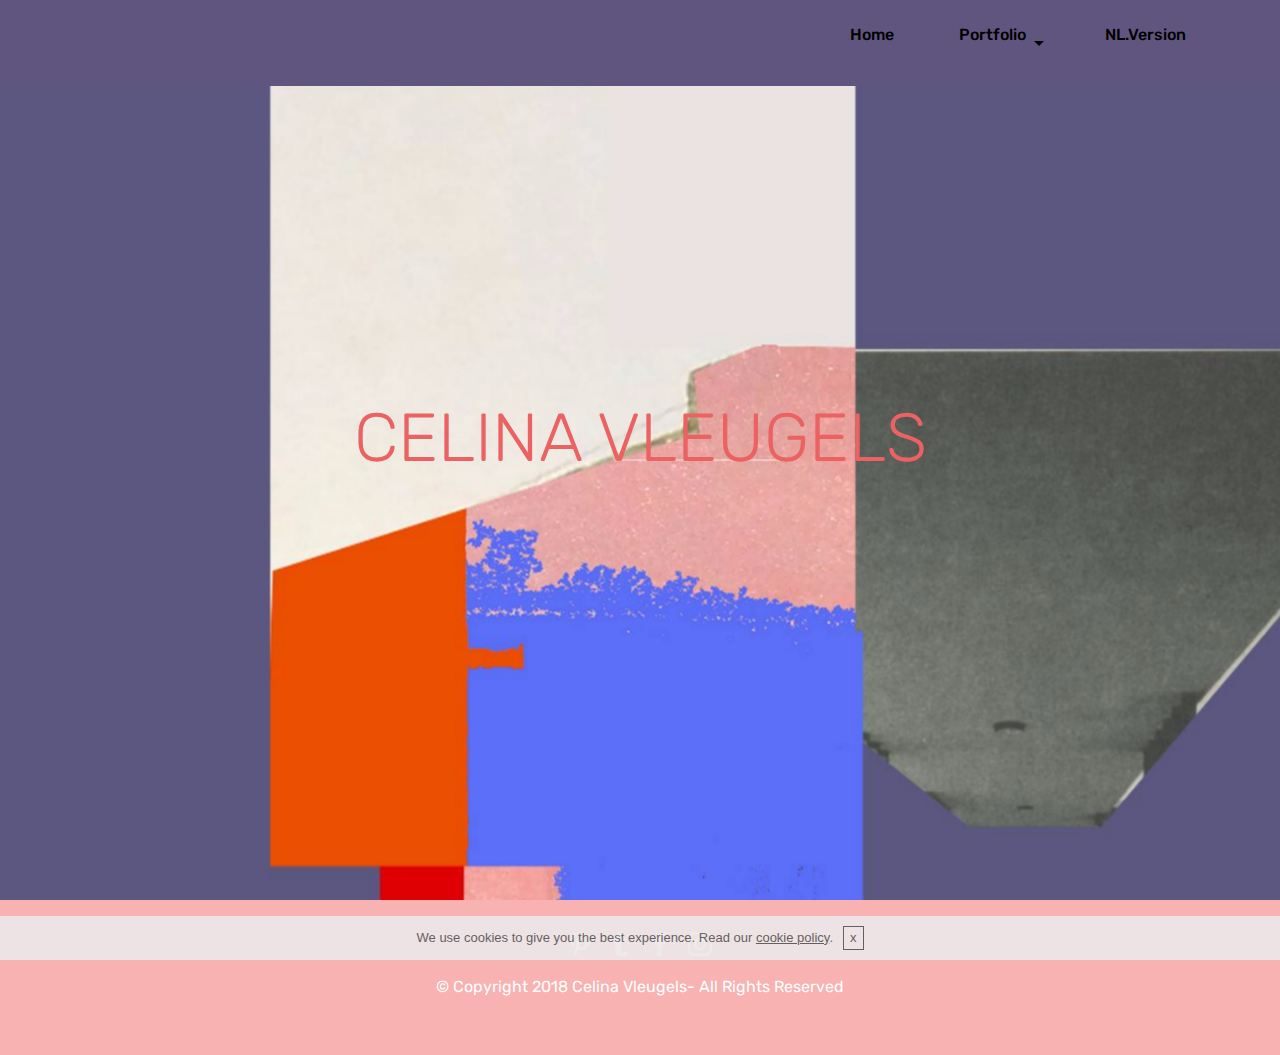
<file: index.html>
<!DOCTYPE html>
<html >
<head>
  <!-- Site made with Mobirise Website Builder v4.6.5, https://mobirise.com -->
  <meta charset="UTF-8">
  <meta http-equiv="X-UA-Compatible" content="IE=edge">
  <meta name="generator" content="Mobirise v4.6.5, mobirise.com">
  <meta name="viewport" content="width=device-width, initial-scale=1, minimum-scale=1">
  <link rel="shortcut icon" href="assets/images/embroidery-2-7200x7200.jpg" type="image/x-icon">
  <meta name="description" content="">
  <title>Home</title>
  <link rel="stylesheet" href="assets/web/assets/mobirise-icons/mobirise-icons.css">
  <link rel="stylesheet" href="assets/tether/tether.min.css">
  <link rel="stylesheet" href="assets/bootstrap/css/bootstrap.min.css">
  <link rel="stylesheet" href="assets/bootstrap/css/bootstrap-grid.min.css">
  <link rel="stylesheet" href="assets/bootstrap/css/bootstrap-reboot.min.css">
  <link rel="stylesheet" href="assets/socicon/css/styles.css">
  <link rel="stylesheet" href="assets/dropdown/css/style.css">
  <link rel="stylesheet" href="assets/theme/css/style.css">
  <link rel="stylesheet" href="assets/mobirise/css/mbr-additional.css" type="text/css">
  
  
  
</head>
<body>

<!-- Google Analytics -->
<!-- Global site tag (gtag.js) - Google Analytics -->
<script async src="https://www.googletagmanager.com/gtag/js?id=UA-114905684-1"></script>
<script>
  window.dataLayer = window.dataLayer || [];
  function gtag(){dataLayer.push(arguments);}
  gtag('js', new Date());

  gtag('config', 'UA-114905684-1');
</script>

<!-- /Google Analytics -->


  <section class="menu cid-qKcxYT317J" once="menu" id="menu2-1">

    

    <nav class="navbar navbar-expand beta-menu navbar-dropdown align-items-center navbar-toggleable-sm">
        <button class="navbar-toggler navbar-toggler-right" type="button" data-toggle="collapse" data-target="#navbarSupportedContent" aria-controls="navbarSupportedContent" aria-expanded="false" aria-label="Toggle navigation">
            <div class="hamburger">
                <span></span>
                <span></span>
                <span></span>
                <span></span>
            </div>
        </button>
        <div class="menu-logo">
            <div class="navbar-brand">
                
                
            </div>
        </div>
        <div class="collapse navbar-collapse" id="navbarSupportedContent">
            <ul class="navbar-nav nav-dropdown nav-right navbar-nav-top-padding" data-app-modern-menu="true"><li class="nav-item">
                    <a class="nav-link link text-black display-7" href="https://mobirise.com"></a>
                </li><li class="nav-item"><a class="nav-link link text-black display-7" href="index.html" aria-expanded="false"><p><br></p><br><br><p><br></p><br><br><p>Home</p><br><p>&nbsp; &nbsp; &nbsp; &nbsp; &nbsp; &nbsp;</p></a></li><li class="nav-item dropdown"><a class="nav-link link text-black dropdown-toggle display-7" href="index.html" aria-expanded="false" data-toggle="dropdown-submenu"><p><br></p><br><br><p><br></p><br><br><p>Portfolio</p><p>&nbsp;</p></a><div class="dropdown-menu"><a class="text-black dropdown-item display-7" href="page6.html" aria-expanded="false">About Me</a><a class="text-black dropdown-item display-7" href="page1.html" aria-expanded="false">Collages</a><a class="text-black dropdown-item display-7" href="page2.html" aria-expanded="false">Paintings</a><a class="text-black dropdown-item display-7" href="page3.html" aria-expanded="false">Pictures</a><a class="text-black dropdown-item display-7" href="page5.html" aria-expanded="false">Contact Me<br></a><a class="text-black dropdown-item display-7" href="page7.html" aria-expanded="false">Model Drawings</a><a class="text-black dropdown-item display-7" href="httpscelinavleugels.github.iov1index.html.html" aria-expanded="false">Copyright<br></a></div></li><li class="nav-item"><a class="nav-link link text-black display-7" href="https://celinavleugels.github.io/v1/" aria-expanded="true" target="_blank"><p><br></p><br><br><p><br></p><br><br><p style="display: inline !important;">&nbsp; &nbsp; &nbsp; &nbsp; &nbsp; NL.Version&nbsp;</p></a></li></ul>
            
        </div>
    </nav>
</section>

<section class="engine"><a href="https://mobirise.ws/k">develop your own website</a></section><section class="header5 cid-qKe13VfbXh mbr-fullscreen mbr-parallax-background" id="header5-3">

    

    
    <div class="container">
        <div class="row justify-content-center">
            <div class="mbr-white col-md-10">
                <h1 class="mbr-section-title align-center pb-3 mbr-fonts-style display-1">CELINA VLEUGELS</h1>
                
                
            </div>
        </div>
    </div>

    
</section>

<section once="" class="cid-qKivROwc6f" id="footer7-13">

    

    

    <div class="container">
        <div class="media-container-row align-center mbr-white">
            
            <div class="row social-row">
                <div class="social-list align-right pb-2">
                    
                    
                    
                    
                    
                    
                <div class="soc-item">
                        <a href="https://www.pinterest.com/CelinaVleugels/" target="_blank">
                            <span class="mbr-iconfont mbr-iconfont-social socicon-pinterest socicon"></span>
                        </a>
                    </div><div class="soc-item">
                        <a href="https://www.tumblr.com/blog/celinavleugels" target="_blank">
                            <span class="mbr-iconfont mbr-iconfont-social socicon-tumblr socicon"></span>
                        </a>
                    </div><div class="soc-item">
                        <a href="https://www.facebook.com/celina.vleugels" target="_blank">
                            <span class="mbr-iconfont mbr-iconfont-social socicon-facebook socicon"></span>
                        </a>
                    </div><div class="soc-item">
                        <a href="https://www.instagram.com/celinavleugels/?hl=nl" target="_blank">
                            <span class="mbr-iconfont mbr-iconfont-social socicon-instagram socicon"></span>
                        </a>
                    </div></div>
            </div>
            <div class="row row-copirayt">
                <p class="mbr-text mb-0 mbr-fonts-style mbr-white align-center display-7">
                    © Copyright 2018 Celina Vleugels- All Rights Reserved<br><br></p>
            </div>
        </div>
    </div>
</section>


  <script src="assets/web/assets/jquery/jquery.min.js"></script>
  <script src="assets/popper/popper.min.js"></script>
  <script src="assets/tether/tether.min.js"></script>
  <script src="assets/bootstrap/js/bootstrap.min.js"></script>
  <script src="assets/smoothscroll/smooth-scroll.js"></script>
  <script src="assets/dropdown/js/script.min.js"></script>
  <script src="assets/touchswipe/jquery.touch-swipe.min.js"></script>
  <script src="assets/parallax/jarallax.min.js"></script>
  <script src="assets/cookies-alert-plugin/cookies-alert-core.js"></script>
  <script src="assets/cookies-alert-plugin/cookies-alert-script.js"></script>
  <script src="assets/theme/js/script.js"></script>
  
  
<input name="cookieData" type="hidden" data-cookie-text="We use cookies to give you the best experience. Read our <a href='privacy.html'>cookie policy</a>.">
  </body>
</html>
</file>
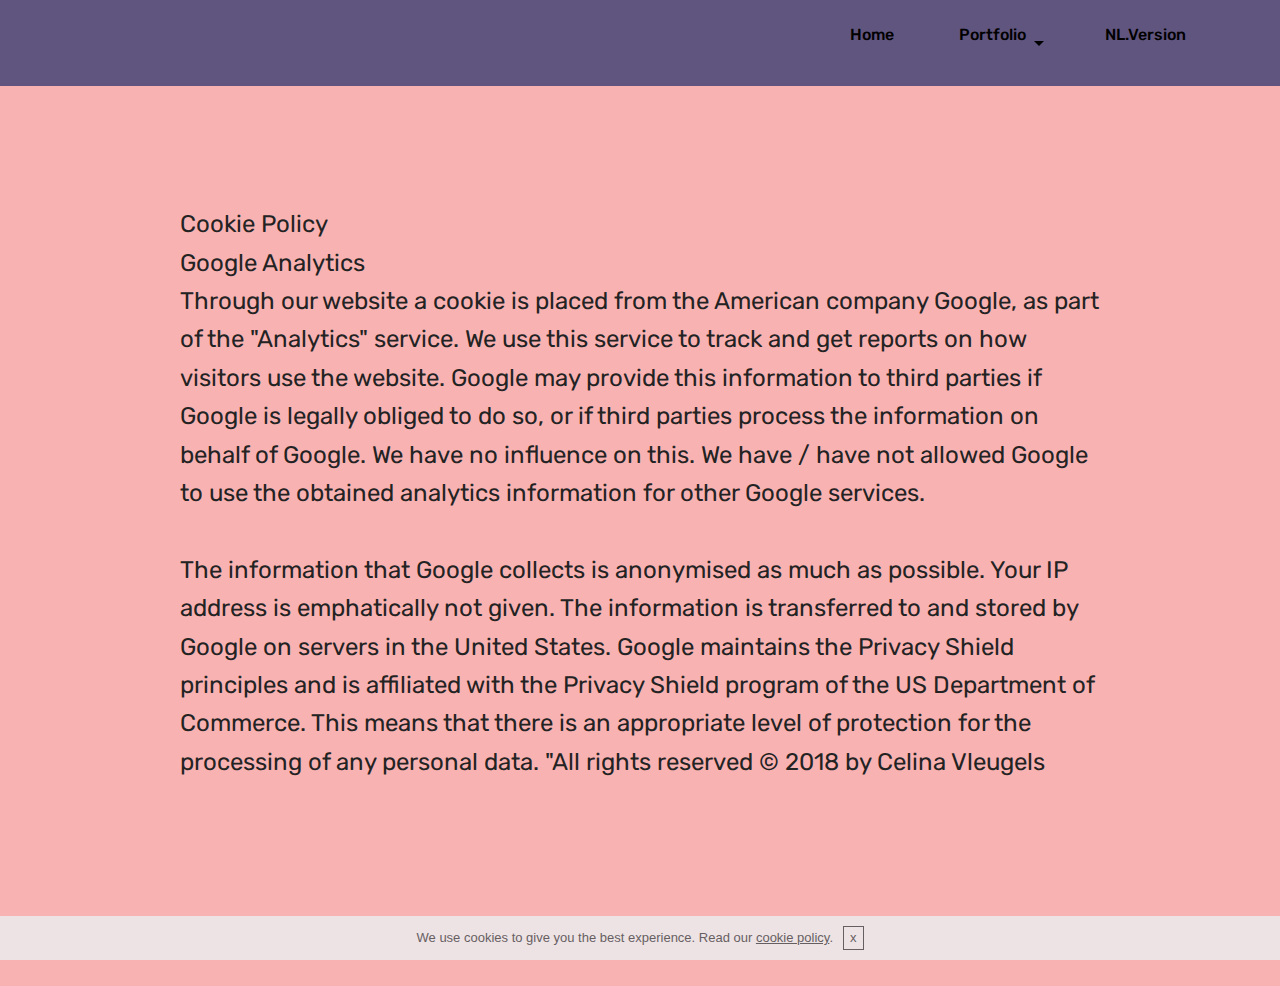
<file: httpscelinavleugels.github.iov1index.html.html>
<!DOCTYPE html>
<html >
<head>
  <!-- Site made with Mobirise Website Builder v4.6.5, https://mobirise.com -->
  <meta charset="UTF-8">
  <meta http-equiv="X-UA-Compatible" content="IE=edge">
  <meta name="generator" content="Mobirise v4.6.5, mobirise.com">
  <meta name="viewport" content="width=device-width, initial-scale=1, minimum-scale=1">
  <link rel="shortcut icon" href="assets/images/embroidery-2-7200x7200.jpg" type="image/x-icon">
  <meta name="description" content="Web Builder Description">
  <title>Copyright</title>
  <link rel="stylesheet" href="assets/web/assets/mobirise-icons/mobirise-icons.css">
  <link rel="stylesheet" href="assets/tether/tether.min.css">
  <link rel="stylesheet" href="assets/bootstrap/css/bootstrap.min.css">
  <link rel="stylesheet" href="assets/bootstrap/css/bootstrap-grid.min.css">
  <link rel="stylesheet" href="assets/bootstrap/css/bootstrap-reboot.min.css">
  <link rel="stylesheet" href="assets/dropdown/css/style.css">
  <link rel="stylesheet" href="assets/theme/css/style.css">
  <link rel="stylesheet" href="assets/mobirise/css/mbr-additional.css" type="text/css">
  
  
  
</head>
<body>

<!-- Google Analytics -->
<!-- Global site tag (gtag.js) - Google Analytics -->
<script async src="https://www.googletagmanager.com/gtag/js?id=UA-114905684-1"></script>
<script>
  window.dataLayer = window.dataLayer || [];
  function gtag(){dataLayer.push(arguments);}
  gtag('js', new Date());

  gtag('config', 'UA-114905684-1');
</script>

<!-- /Google Analytics -->


  <section class="menu cid-qKcxYT317J" once="menu" id="menu2-1l">

    

    <nav class="navbar navbar-expand beta-menu navbar-dropdown align-items-center navbar-toggleable-sm">
        <button class="navbar-toggler navbar-toggler-right" type="button" data-toggle="collapse" data-target="#navbarSupportedContent" aria-controls="navbarSupportedContent" aria-expanded="false" aria-label="Toggle navigation">
            <div class="hamburger">
                <span></span>
                <span></span>
                <span></span>
                <span></span>
            </div>
        </button>
        <div class="menu-logo">
            <div class="navbar-brand">
                
                
            </div>
        </div>
        <div class="collapse navbar-collapse" id="navbarSupportedContent">
            <ul class="navbar-nav nav-dropdown nav-right navbar-nav-top-padding" data-app-modern-menu="true"><li class="nav-item">
                    <a class="nav-link link text-black display-7" href="https://mobirise.com"></a>
                </li><li class="nav-item"><a class="nav-link link text-black display-7" href="index.html" aria-expanded="false"><p><br></p><br><br><p><br></p><br><br><p>Home</p><br><p>&nbsp; &nbsp; &nbsp; &nbsp; &nbsp; &nbsp;</p></a></li><li class="nav-item dropdown"><a class="nav-link link text-black dropdown-toggle display-7" href="index.html" aria-expanded="false" data-toggle="dropdown-submenu"><p><br></p><br><br><p><br></p><br><br><p>Portfolio</p><p>&nbsp;</p></a><div class="dropdown-menu"><a class="text-black dropdown-item display-7" href="page6.html" aria-expanded="false">About Me</a><a class="text-black dropdown-item display-7" href="page1.html" aria-expanded="false">Collages</a><a class="text-black dropdown-item display-7" href="page2.html" aria-expanded="false">Paintings</a><a class="text-black dropdown-item display-7" href="page3.html" aria-expanded="false">Pictures</a><a class="text-black dropdown-item display-7" href="page5.html" aria-expanded="false">Contact Me<br></a><a class="text-black dropdown-item display-7" href="page7.html" aria-expanded="false">Model Drawings</a><a class="text-black dropdown-item display-7" href="httpscelinavleugels.github.iov1index.html.html" aria-expanded="false">Copyright<br></a></div></li><li class="nav-item"><a class="nav-link link text-black display-7" href="https://celinavleugels.github.io/v1/" aria-expanded="true" target="_blank"><p><br></p><br><br><p><br></p><br><br><p style="display: inline !important;">&nbsp; &nbsp; &nbsp; &nbsp; &nbsp; NL.Version&nbsp;</p></a></li></ul>
            
        </div>
    </nav>
</section>

<section class="engine"><a href="https://mobirise.ws/d">best web page software</a></section><section once="" class="cid-qKerPNVztq" id="footer6-1m">

    

    

    <div class="container">
        <div class="media-container-row align-center mbr-white">
            <div class="col-12">
                <p class="mbr-text mb-0 mbr-fonts-style display-7">
                    © Copyright 2017 Mobirise - All Rights Reserved
                </p>
            </div>
        </div>
    </div>
</section>

<section class="cid-qMhjPDs2jr mbr-fullscreen" id="header2-1o">

    

    

    <div class="container align-center">
        <div class="row justify-content-md-center">
            <div class="mbr-white col-md-10">
                <h1 class="mbr-section-title mbr-bold pb-3 mbr-fonts-style display-1"></h1>
                
                <p class="mbr-text pb-3 mbr-fonts-style display-5">Cookie Policy<br>Google Analytics<br>Through our website a cookie is placed from the American company Google, as part of the "Analytics" service. We use this service to track and get reports on how visitors use the website. Google may provide this information to third parties if Google is legally obliged to do so, or if third parties process the information on behalf of Google. We have no influence on this. We have / have not allowed Google to use the obtained analytics information for other Google services.<br><br>The information that Google collects is anonymised as much as possible. Your IP address is emphatically not given. The information is transferred to and stored by Google on servers in the United States. Google maintains the Privacy Shield principles and is affiliated with the Privacy Shield program of the US Department of Commerce. This means that there is an appropriate level of protection for the processing of any personal data. "All rights reserved ©&nbsp;2018 by Celina Vleugels<br><br><br></p>
                
            </div>
        </div>
    </div>
    
</section>


  <script src="assets/web/assets/jquery/jquery.min.js"></script>
  <script src="assets/popper/popper.min.js"></script>
  <script src="assets/tether/tether.min.js"></script>
  <script src="assets/bootstrap/js/bootstrap.min.js"></script>
  <script src="assets/smoothscroll/smooth-scroll.js"></script>
  <script src="assets/cookies-alert-plugin/cookies-alert-core.js"></script>
  <script src="assets/cookies-alert-plugin/cookies-alert-script.js"></script>
  <script src="assets/dropdown/js/script.min.js"></script>
  <script src="assets/touchswipe/jquery.touch-swipe.min.js"></script>
  <script src="assets/theme/js/script.js"></script>
  
  
<input name="cookieData" type="hidden" data-cookie-text="We use cookies to give you the best experience. Read our <a href='privacy.html'>cookie policy</a>.">
  </body>
</html>
</file>
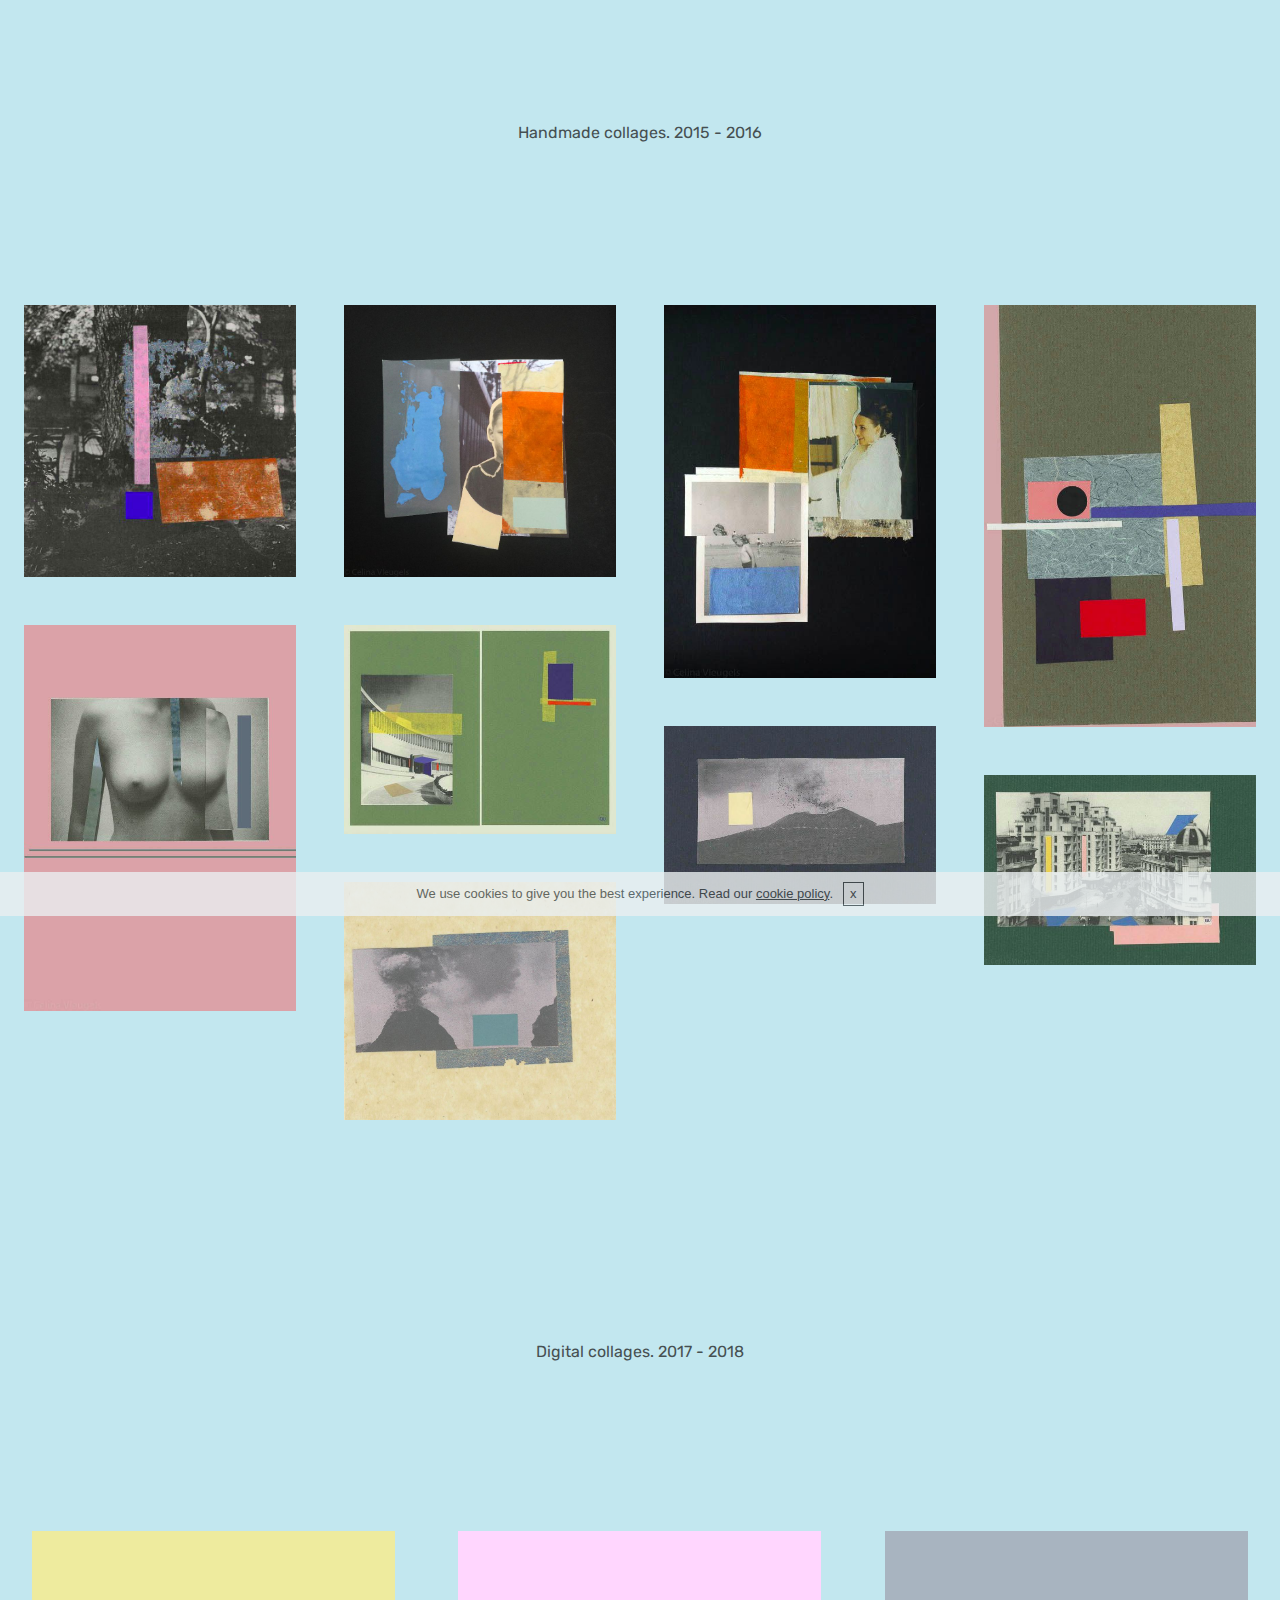
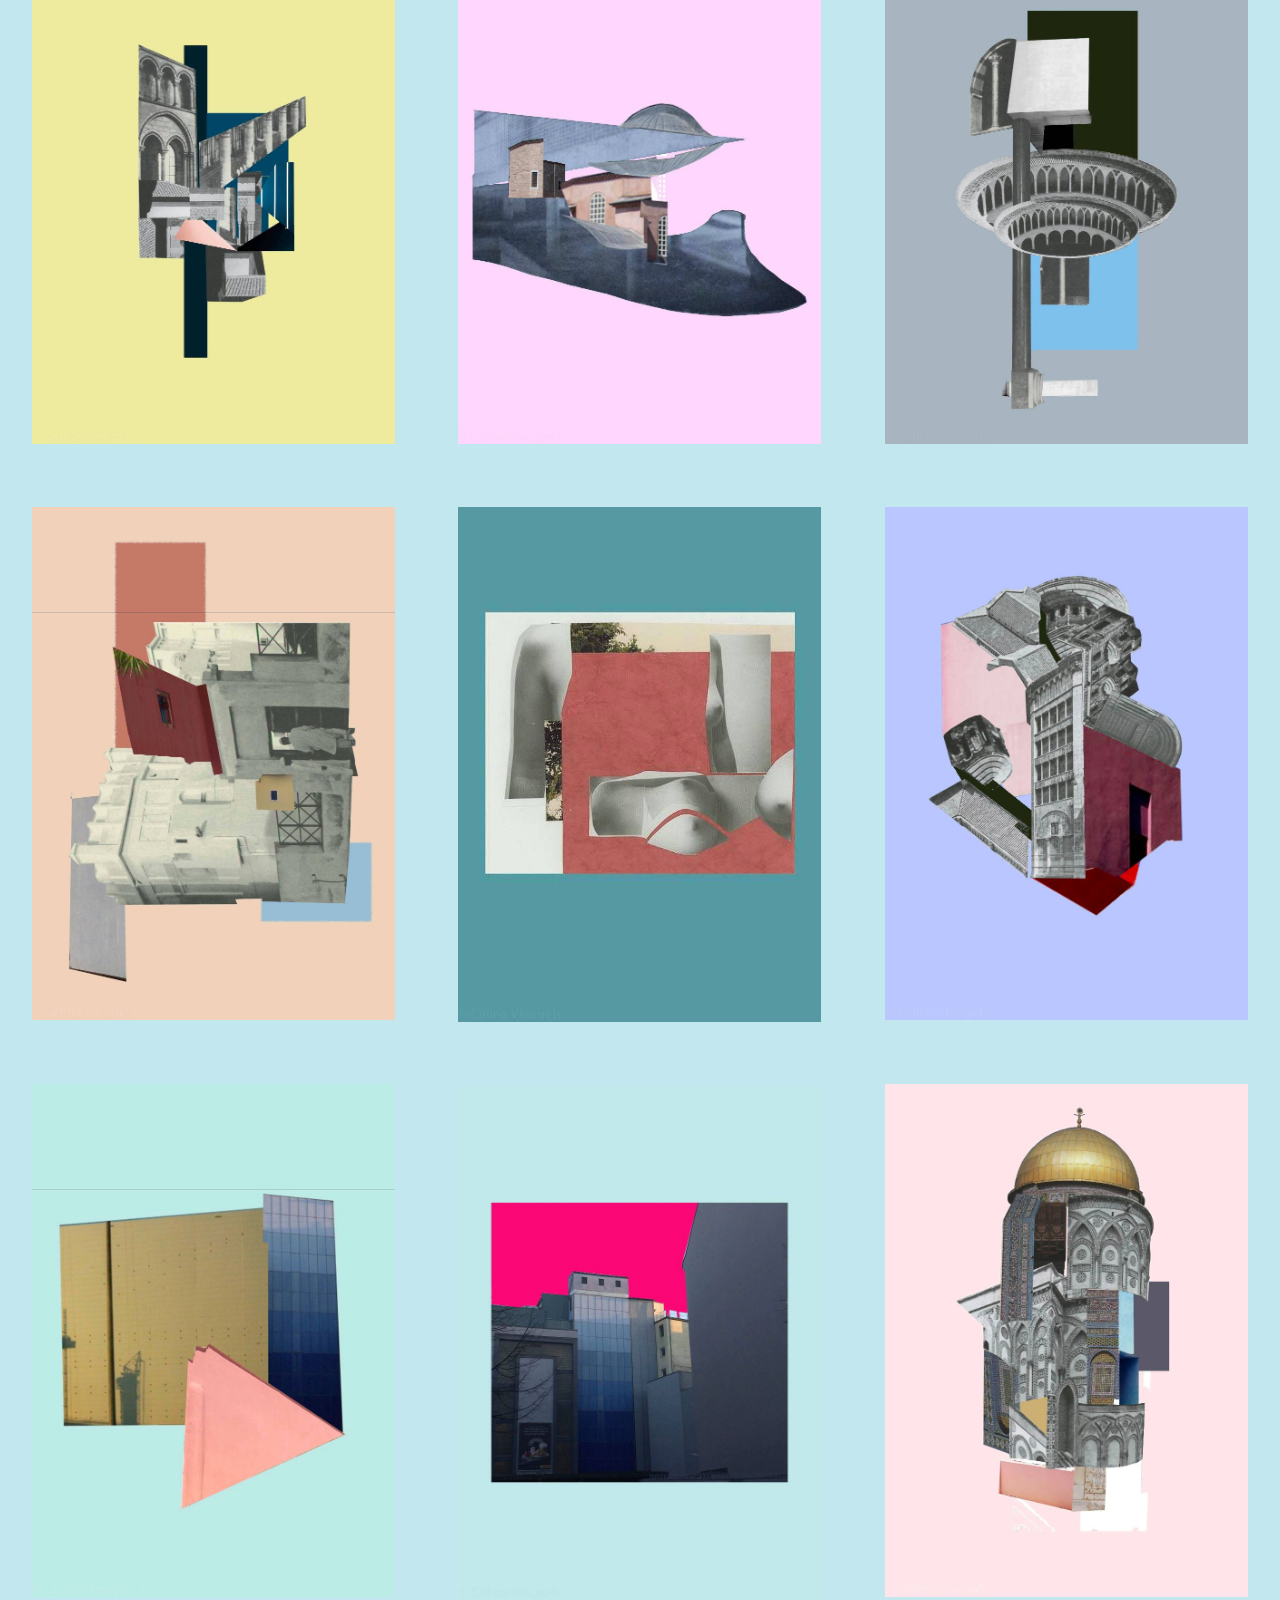
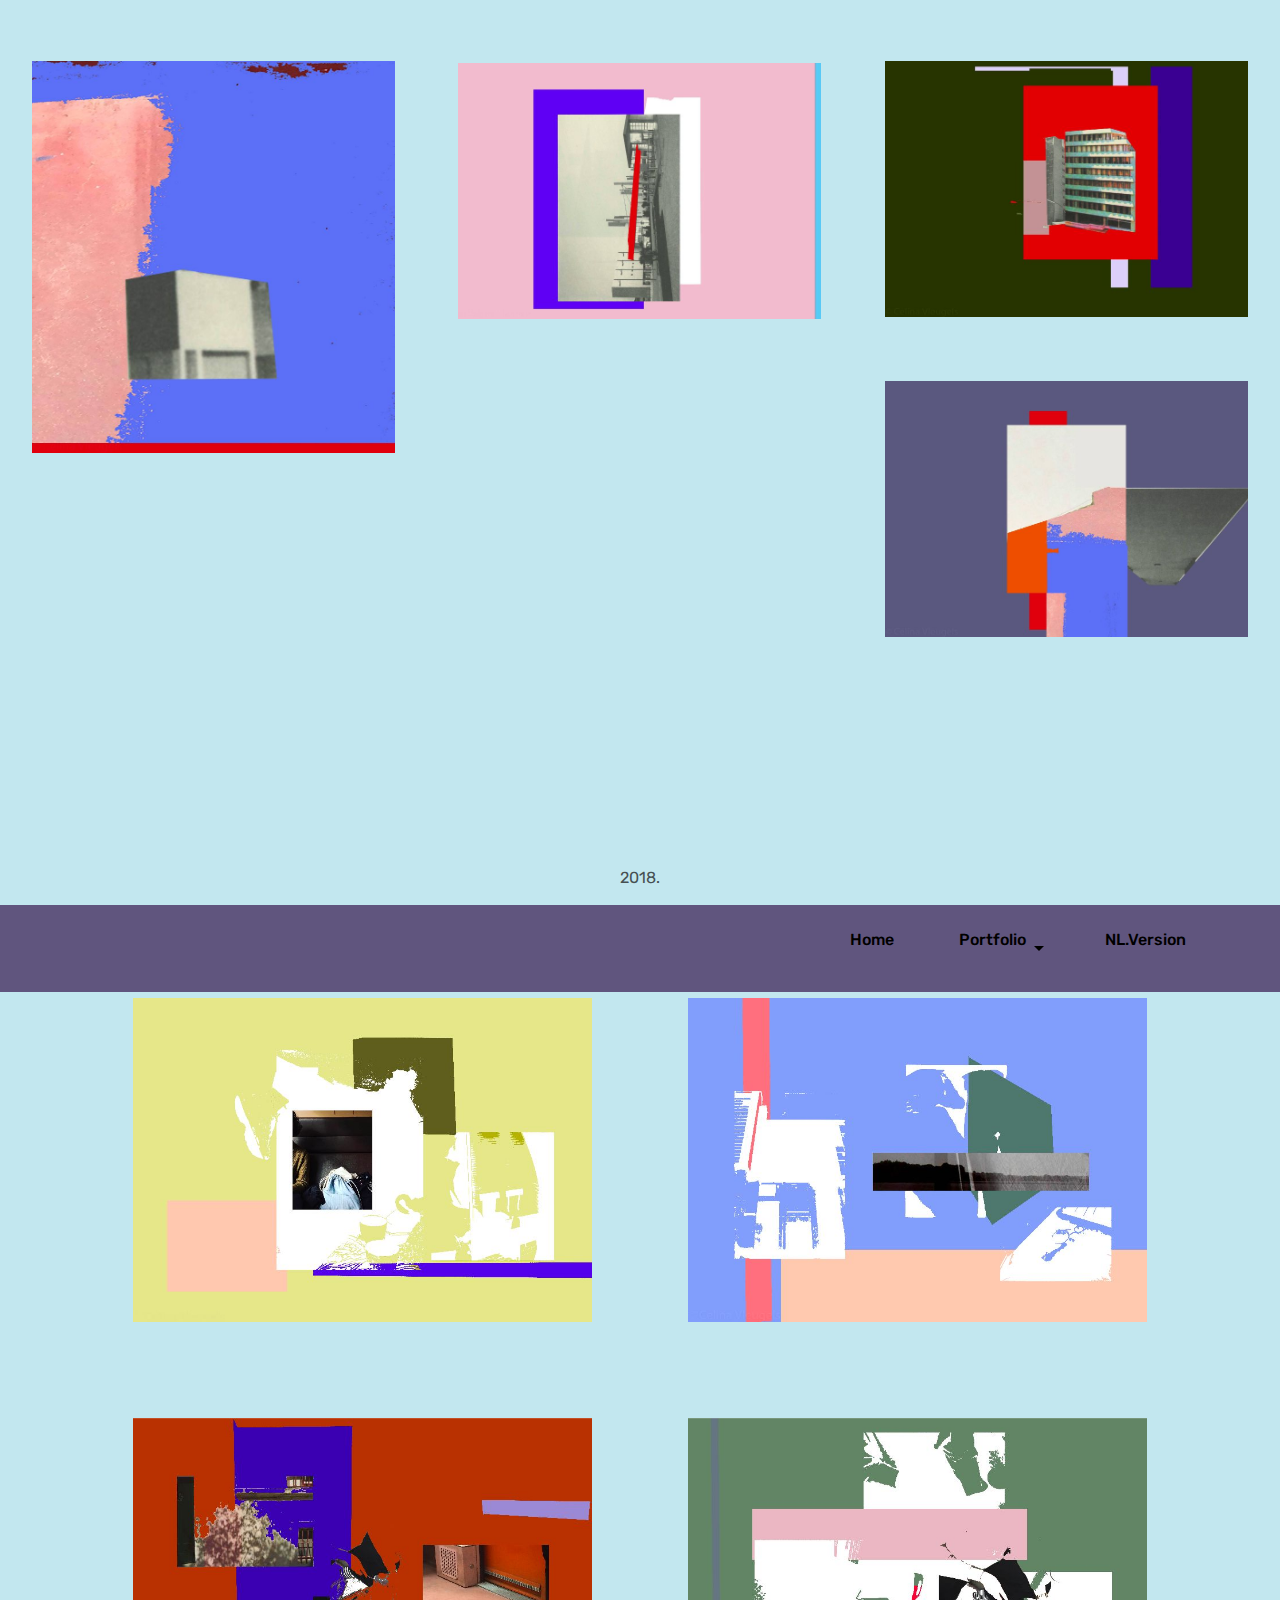
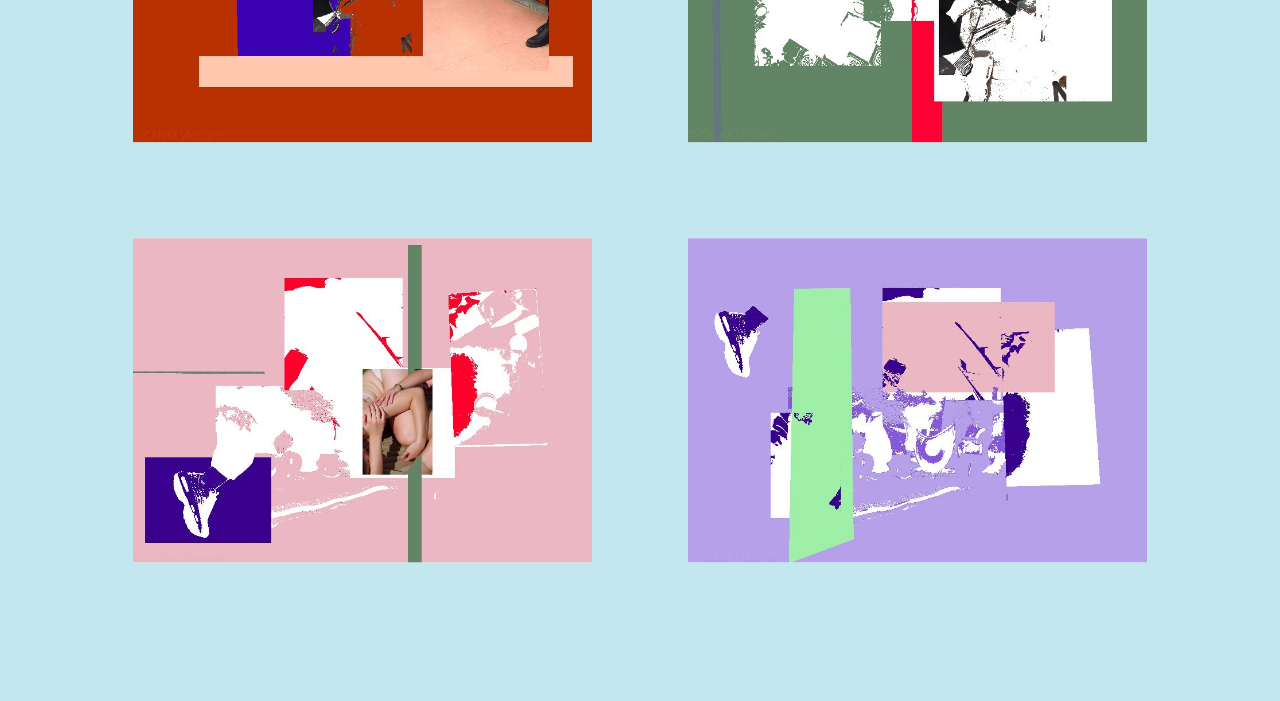
<file: page1.html>
<!DOCTYPE html>
<html >
<head>
  <!-- Site made with Mobirise Website Builder v4.6.5, https://mobirise.com -->
  <meta charset="UTF-8">
  <meta http-equiv="X-UA-Compatible" content="IE=edge">
  <meta name="generator" content="Mobirise v4.6.5, mobirise.com">
  <meta name="viewport" content="width=device-width, initial-scale=1, minimum-scale=1">
  <link rel="shortcut icon" href="assets/images/embroidery-2-7200x7200.jpg" type="image/x-icon">
  <meta name="description" content="Site Maker Description">
  <title>Collage</title>
  <link rel="stylesheet" href="assets/web/assets/mobirise-icons/mobirise-icons.css">
  <link rel="stylesheet" href="assets/tether/tether.min.css">
  <link rel="stylesheet" href="assets/bootstrap/css/bootstrap.min.css">
  <link rel="stylesheet" href="assets/bootstrap/css/bootstrap-grid.min.css">
  <link rel="stylesheet" href="assets/bootstrap/css/bootstrap-reboot.min.css">
  <link rel="stylesheet" href="assets/dropdown/css/style.css">
  <link rel="stylesheet" href="assets/theme/css/style.css">
  <link rel="stylesheet" href="assets/gallery/style.css">
  <link rel="stylesheet" href="assets/mobirise/css/mbr-additional.css" type="text/css">
  
  
  
</head>
<body>

<!-- Google Analytics -->
<!-- Global site tag (gtag.js) - Google Analytics -->
<script async src="https://www.googletagmanager.com/gtag/js?id=UA-114905684-1"></script>
<script>
  window.dataLayer = window.dataLayer || [];
  function gtag(){dataLayer.push(arguments);}
  gtag('js', new Date());

  gtag('config', 'UA-114905684-1');
</script>

<!-- /Google Analytics -->


  <section class="mbr-section article content1 cid-qMrIkzLOXW" id="content1-1q">
    
     

    <div class="container">
        <div class="media-container-row">
            <div class="mbr-text col-12 col-md-8 mbr-fonts-style display-7">Handmade collages. 2015 - 2016</div>
        </div>
    </div>
</section>

<section class="engine"><a href="https://mobirise.ws/k">develop your own website</a></section><section class="mbr-gallery mbr-slider-carousel cid-qMrrkfcHbc" id="gallery2-1p">

    

    <div>
        <div><!-- Filter --><!-- Gallery --><div class="mbr-gallery-row"><div class="mbr-gallery-layout-default"><div><div><div class="mbr-gallery-item mbr-gallery-item--p3" data-video-url="false" data-tags="Awesome"><div href="#lb-gallery2-1p" data-slide-to="0" data-toggle="modal"><img src="assets/images/img-2210-640x640.jpg" alt=""><span class="icon-focus"></span></div></div><div class="mbr-gallery-item mbr-gallery-item--p3" data-video-url="false" data-tags="Responsive"><div href="#lb-gallery2-1p" data-slide-to="1" data-toggle="modal"><img src="assets/images/img-1218-800x800.jpg" alt=""><span class="icon-focus"></span></div></div><div class="mbr-gallery-item mbr-gallery-item--p3" data-video-url="false" data-tags="Creative"><div href="#lb-gallery2-1p" data-slide-to="2" data-toggle="modal"><img src="assets/images/img-e0716-466x640.jpg" alt=""><span class="icon-focus"></span></div></div><div class="mbr-gallery-item mbr-gallery-item--p3" data-video-url="false" data-tags="Responsive"><div href="#lb-gallery2-1p" data-slide-to="3" data-toggle="modal"><img src="assets/images/tumblr-ne65vjnesn1u073ryo1-540-522x810.jpg" alt=""><span class="icon-focus"></span></div></div><div class="mbr-gallery-item mbr-gallery-item--p3" data-video-url="false" data-tags="Responsive"><div href="#lb-gallery2-1p" data-slide-to="4" data-toggle="modal"><img src="assets/images/tumblr-ncz9qf7dcz1u073ryo1-540-540x767.jpg" alt=""><span class="icon-focus"></span></div></div><div class="mbr-gallery-item mbr-gallery-item--p3" data-video-url="false" data-tags="Responsive"><div href="#lb-gallery2-1p" data-slide-to="5" data-toggle="modal"><img src="assets/images/tumblr-ne5bnl4d2g1u073ryo1-540-540x415.jpg" alt=""><span class="icon-focus"></span></div></div><div class="mbr-gallery-item mbr-gallery-item--p3" data-video-url="false" data-tags="Responsive"><div href="#lb-gallery2-1p" data-slide-to="6" data-toggle="modal"><img src="assets/images/tumblr-nfhzn1mxza1u073ryo2-540-540x354.jpg" alt=""><span class="icon-focus"></span></div></div><div class="mbr-gallery-item mbr-gallery-item--p3" data-video-url="false" data-tags="Awesome"><div href="#lb-gallery2-1p" data-slide-to="7" data-toggle="modal"><img src="assets/images/tumblr-ne5bpxtxbp1u073ryo1-540-540x379.jpg" alt=""><span class="icon-focus"></span></div></div><div class="mbr-gallery-item mbr-gallery-item--p3" data-video-url="false" data-tags="Responsive"><div href="#lb-gallery2-1p" data-slide-to="8" data-toggle="modal"><img src="assets/images/tumblr-nfhzn1mxza1u073ryo1-1280-800x700.jpg" alt=""><span class="icon-focus"></span></div></div></div></div><div class="clearfix"></div></div></div><!-- Lightbox --><div data-app-prevent-settings="" class="mbr-slider modal fade carousel slide" tabindex="-1" data-keyboard="true" data-interval="false" id="lb-gallery2-1p"><div class="modal-dialog"><div class="modal-content"><div class="modal-body"><div class="carousel-inner"><div class="carousel-item"><img src="assets/images/img-2210.jpg" alt=""></div><div class="carousel-item"><img src="assets/images/img-1218.jpg" alt=""></div><div class="carousel-item"><img src="assets/images/img-e0716.jpg" alt=""></div><div class="carousel-item"><img src="assets/images/tumblr-ne65vjnesn1u073ryo1-540.jpg" alt=""></div><div class="carousel-item"><img src="assets/images/tumblr-ncz9qf7dcz1u073ryo1-540.jpg" alt=""></div><div class="carousel-item"><img src="assets/images/tumblr-ne5bnl4d2g1u073ryo1-540.jpg" alt=""></div><div class="carousel-item"><img src="assets/images/tumblr-nfhzn1mxza1u073ryo2-540.jpg" alt=""></div><div class="carousel-item"><img src="assets/images/tumblr-ne5bpxtxbp1u073ryo1-540.jpg" alt=""></div><div class="carousel-item active"><img src="assets/images/tumblr-nfhzn1mxza1u073ryo1-1280.jpg" alt=""></div></div><a class="carousel-control carousel-control-prev" role="button" data-slide="prev" href="#lb-gallery2-1p"><span class="mbri-left mbr-iconfont" aria-hidden="true"></span><span class="sr-only">Previous</span></a><a class="carousel-control carousel-control-next" role="button" data-slide="next" href="#lb-gallery2-1p"><span class="mbri-right mbr-iconfont" aria-hidden="true"></span><span class="sr-only">Next</span></a><a class="close" href="#" role="button" data-dismiss="modal"><span class="sr-only">Close</span></a></div></div></div></div></div>
    </div>

</section>

<section class="mbr-section article content1 cid-qMrJCzgJ38" id="content1-1r">
    
     

    <div class="container">
        <div class="media-container-row">
            <div class="mbr-text col-12 col-md-8 mbr-fonts-style display-7">Digital collages. 2017 - 2018</div>
        </div>
    </div>
</section>

<section class="mbr-gallery mbr-slider-carousel cid-qLfO42Z3Ir" id="gallery2-1a">

    

    <div>
        <div><!-- Filter --><!-- Gallery --><div class="mbr-gallery-row"><div class="mbr-gallery-layout-default"><div><div><div class="mbr-gallery-item mbr-gallery-item--p4" data-video-url="false" data-tags="Responsive"><div href="#lb-gallery2-1a" data-slide-to="0" data-toggle="modal"><img src="assets/images/collage-4-1654x2339-800x1131.jpg" alt=""><span class="icon-focus"></span></div></div><div class="mbr-gallery-item mbr-gallery-item--p4" data-video-url="false" data-tags="Awesome"><div href="#lb-gallery2-1a" data-slide-to="1" data-toggle="modal"><img src="assets/images/collage-3-1654x2339-800x1131.jpg" alt=""><span class="icon-focus"></span></div></div><div class="mbr-gallery-item mbr-gallery-item--p4" data-video-url="false" data-tags="Creative"><div href="#lb-gallery2-1a" data-slide-to="2" data-toggle="modal"><img src="assets/images/collage-2-1654x2339-800x1131.jpg" alt=""><span class="icon-focus"></span></div></div><div class="mbr-gallery-item mbr-gallery-item--p4" data-video-url="false" data-tags="Animated"><div href="#lb-gallery2-1a" data-slide-to="3" data-toggle="modal"><img src="assets/images/collage10-2000x2828-800x1131.jpg" alt=""><span class="icon-focus"></span></div></div><div class="mbr-gallery-item mbr-gallery-item--p4" data-video-url="false" data-tags="Awesome"><div href="#lb-gallery2-1a" data-slide-to="4" data-toggle="modal"><img src="assets/images/collage4-540x767-540x767.jpg" alt=""><span class="icon-focus"></span></div></div><div class="mbr-gallery-item mbr-gallery-item--p4" data-video-url="false" data-tags="Awesome"><div href="#lb-gallery2-1a" data-slide-to="5" data-toggle="modal"><img src="assets/images/collage2-1654x2339-800x1131.jpg" alt=""><span class="icon-focus"></span></div></div><div class="mbr-gallery-item mbr-gallery-item--p4" data-video-url="false" data-tags="Responsive"><div href="#lb-gallery2-1a" data-slide-to="6" data-toggle="modal"><img src="assets/images/collage11-2000x2828-800x1131.jpg" alt=""><span class="icon-focus"></span></div></div><div class="mbr-gallery-item mbr-gallery-item--p4" data-video-url="false" data-tags="Animated"><div href="#lb-gallery2-1a" data-slide-to="7" data-toggle="modal"><img src="assets/images/collage3-1654x2339-800x1131.jpg" alt=""><span class="icon-focus"></span></div></div><div class="mbr-gallery-item mbr-gallery-item--p4" data-video-url="false" data-tags="Animated"><div href="#lb-gallery2-1a" data-slide-to="8" data-toggle="modal"><img src="assets/images/building-1999x2829-800x1132.jpg" alt=""><span class="icon-focus"></span></div></div><div class="mbr-gallery-item mbr-gallery-item--p4" data-video-url="false" data-tags="Animated"><div href="#lb-gallery2-1a" data-slide-to="9" data-toggle="modal"><img src="assets/images/collageu-2000x2163-800x865.jpg" alt=""><span class="icon-focus"></span></div></div><div class="mbr-gallery-item mbr-gallery-item--p4" data-video-url="false" data-tags="Animated"><div href="#lb-gallery2-1a" data-slide-to="10" data-toggle="modal"><img src="assets/images/not-this-time-2000x1414-800x565.jpg" alt=""><span class="icon-focus"></span></div></div><div class="mbr-gallery-item mbr-gallery-item--p4" data-video-url="false" data-tags="Animated"><div href="#lb-gallery2-1a" data-slide-to="11" data-toggle="modal"><img src="assets/images/collage-meta-data-2000x1414-800x565.jpg" alt=""><span class="icon-focus"></span></div></div><div class="mbr-gallery-item mbr-gallery-item--p4" data-video-url="false" data-tags="Animated"><div href="#lb-gallery2-1a" data-slide-to="12" data-toggle="modal"><img src="assets/images/collage-2-2000x1414-800x565.jpg" alt=""><span class="icon-focus"></span></div></div></div></div><div class="clearfix"></div></div></div><!-- Lightbox --><div data-app-prevent-settings="" class="mbr-slider modal fade carousel slide" tabindex="-1" data-keyboard="true" data-interval="false" id="lb-gallery2-1a"><div class="modal-dialog"><div class="modal-content"><div class="modal-body"><ol class="carousel-indicators"><li data-app-prevent-settings="" data-target="#lb-gallery2-1a" data-slide-to="0"></li><li data-app-prevent-settings="" data-target="#lb-gallery2-1a" data-slide-to="1"></li><li data-app-prevent-settings="" data-target="#lb-gallery2-1a" data-slide-to="2"></li><li data-app-prevent-settings="" data-target="#lb-gallery2-1a" data-slide-to="3"></li><li data-app-prevent-settings="" data-target="#lb-gallery2-1a" data-slide-to="4"></li><li data-app-prevent-settings="" data-target="#lb-gallery2-1a" data-slide-to="5"></li><li data-app-prevent-settings="" data-target="#lb-gallery2-1a" data-slide-to="6"></li><li data-app-prevent-settings="" data-target="#lb-gallery2-1a" data-slide-to="7"></li><li data-app-prevent-settings="" data-target="#lb-gallery2-1a" data-slide-to="8"></li><li data-app-prevent-settings="" data-target="#lb-gallery2-1a" class=" active" data-slide-to="9"></li><li data-app-prevent-settings="" data-target="#lb-gallery2-1a" data-slide-to="10"></li><li data-app-prevent-settings="" data-target="#lb-gallery2-1a" data-slide-to="11"></li><li data-app-prevent-settings="" data-target="#lb-gallery2-1a" data-slide-to="12"></li></ol><div class="carousel-inner"><div class="carousel-item"><img src="assets/images/collage-4-1654x2339.jpg" alt=""></div><div class="carousel-item"><img src="assets/images/collage-3-1654x2339.jpg" alt=""></div><div class="carousel-item"><img src="assets/images/collage-2-1654x2339.jpg" alt=""></div><div class="carousel-item"><img src="assets/images/collage10-2000x2828.jpg" alt=""></div><div class="carousel-item"><img src="assets/images/collage4-540x767.jpg" alt=""></div><div class="carousel-item"><img src="assets/images/collage2-1654x2339.jpg" alt=""></div><div class="carousel-item"><img src="assets/images/collage11-2000x2828.jpg" alt=""></div><div class="carousel-item"><img src="assets/images/collage3-1654x2339.jpg" alt=""></div><div class="carousel-item"><img src="assets/images/building-1999x2829.jpg" alt=""></div><div class="carousel-item active"><img src="assets/images/collageu-2000x2163.jpg" alt=""></div><div class="carousel-item"><img src="assets/images/not-this-time-2000x1414.jpg" alt=""></div><div class="carousel-item"><img src="assets/images/collage-meta-data-2000x1414.jpg" alt=""></div><div class="carousel-item"><img src="assets/images/collage-2-2000x1414.jpg" alt=""></div></div><a class="carousel-control carousel-control-prev" role="button" data-slide="prev" href="#lb-gallery2-1a"><span class="mbri-left mbr-iconfont" aria-hidden="true"></span><span class="sr-only">Previous</span></a><a class="carousel-control carousel-control-next" role="button" data-slide="next" href="#lb-gallery2-1a"><span class="mbri-right mbr-iconfont" aria-hidden="true"></span><span class="sr-only">Next</span></a><a class="close" href="#" role="button" data-dismiss="modal"><span class="sr-only">Close</span></a></div></div></div></div></div>
    </div>

</section>

<section class="mbr-section article content1 cid-qOwhBmBnlB" id="content1-28">
    
     

    <div class="container">
        <div class="media-container-row">
            <div class="mbr-text col-12 col-md-8 mbr-fonts-style display-7">2018.</div>
        </div>
    </div>
</section>

<section class="menu cid-qLfOCVhrC0" once="menu" id="menu2-1c">

    

    <nav class="navbar navbar-expand beta-menu navbar-dropdown align-items-center navbar-toggleable-sm">
        <button class="navbar-toggler navbar-toggler-right" type="button" data-toggle="collapse" data-target="#navbarSupportedContent" aria-controls="navbarSupportedContent" aria-expanded="false" aria-label="Toggle navigation">
            <div class="hamburger">
                <span></span>
                <span></span>
                <span></span>
                <span></span>
            </div>
        </button>
        <div class="menu-logo">
            <div class="navbar-brand">
                
                
            </div>
        </div>
        <div class="collapse navbar-collapse" id="navbarSupportedContent">
            <ul class="navbar-nav nav-dropdown nav-right navbar-nav-top-padding" data-app-modern-menu="true"><li class="nav-item">
                    <a class="nav-link link text-black display-7" href="https://mobirise.com"></a>
                </li><li class="nav-item"><a class="nav-link link text-black display-7" href="index.html" aria-expanded="false"><p><br></p><br><br><p><br></p><br><br><p>Home</p><br><p>&nbsp; &nbsp; &nbsp; &nbsp; &nbsp; &nbsp;</p></a></li><li class="nav-item dropdown"><a class="nav-link link text-black dropdown-toggle display-7" href="index.html" aria-expanded="false" data-toggle="dropdown-submenu"><p><br></p><br><br><p><br></p><br><br><p>Portfolio</p><p>&nbsp;</p></a><div class="dropdown-menu"><a class="text-black dropdown-item display-7" href="page6.html" aria-expanded="false">About Me</a><a class="text-black dropdown-item display-7" href="page1.html" aria-expanded="false">Collages</a><a class="text-black dropdown-item display-7" href="page2.html" aria-expanded="false">Paintings</a><a class="text-black dropdown-item display-7" href="page3.html" aria-expanded="false">Pictures</a><a class="text-black dropdown-item display-7" href="page5.html" aria-expanded="false">Contact Me<br></a><a class="text-black dropdown-item display-7" href="page7.html" aria-expanded="false">Model Drawings</a><a class="text-black dropdown-item display-7" href="httpscelinavleugels.github.iov1index.html.html" aria-expanded="false">Copyright<br></a></div></li><li class="nav-item"><a class="nav-link link text-black display-7" href="https://celinavleugels.github.io/v1/" aria-expanded="true" target="_blank"><p><br></p><br><br><p><br></p><br><br><p style="display: inline !important;">&nbsp; &nbsp; &nbsp; &nbsp; &nbsp; NL.Version&nbsp;</p></a></li></ul>
            
        </div>
    </nav>
</section>

<section class="mbr-gallery mbr-slider-carousel cid-qOwgkWyuj7" id="gallery2-27">

    

    <div class="container">
        <div><!-- Filter --><!-- Gallery --><div class="mbr-gallery-row"><div class="mbr-gallery-layout-default"><div><div><div class="mbr-gallery-item mbr-gallery-item--p6" data-video-url="false" data-tags="Awesome"><div href="#lb-gallery2-27" data-slide-to="0" data-toggle="modal"><img src="assets/images/collage5-800x565.jpg" alt=""><span class="icon-focus"></span></div></div><div class="mbr-gallery-item mbr-gallery-item--p6" data-video-url="false" data-tags="Responsive"><div href="#lb-gallery2-27" data-slide-to="1" data-toggle="modal"><img src="assets/images/collage6-800x565.jpg" alt=""><span class="icon-focus"></span></div></div><div class="mbr-gallery-item mbr-gallery-item--p6" data-video-url="false" data-tags="Creative"><div href="#lb-gallery2-27" data-slide-to="2" data-toggle="modal"><img src="assets/images/collage4-800x565.jpg" alt=""><span class="icon-focus"></span></div></div><div class="mbr-gallery-item mbr-gallery-item--p6" data-video-url="false" data-tags="Animated"><div href="#lb-gallery2-27" data-slide-to="3" data-toggle="modal"><img src="assets/images/collage3-800x565.jpg" alt=""><span class="icon-focus"></span></div></div><div class="mbr-gallery-item mbr-gallery-item--p6" data-video-url="false" data-tags="Awesome"><div href="#lb-gallery2-27" data-slide-to="4" data-toggle="modal"><img src="assets/images/collage2-800x565.jpg" alt=""><span class="icon-focus"></span></div></div><div class="mbr-gallery-item mbr-gallery-item--p6" data-video-url="false" data-tags="Awesome"><div href="#lb-gallery2-27" data-slide-to="5" data-toggle="modal"><img src="assets/images/collage-800x565.jpg" alt=""><span class="icon-focus"></span></div></div></div></div><div class="clearfix"></div></div></div><!-- Lightbox --><div data-app-prevent-settings="" class="mbr-slider modal fade carousel slide" tabindex="-1" data-keyboard="true" data-interval="false" id="lb-gallery2-27"><div class="modal-dialog"><div class="modal-content"><div class="modal-body"><div class="carousel-inner"><div class="carousel-item"><img src="assets/images/collage5.jpg" alt=""></div><div class="carousel-item"><img src="assets/images/collage6.jpg" alt=""></div><div class="carousel-item"><img src="assets/images/collage4.jpg" alt=""></div><div class="carousel-item"><img src="assets/images/collage3.jpg" alt=""></div><div class="carousel-item active"><img src="assets/images/collage2.jpg" alt=""></div><div class="carousel-item"><img src="assets/images/collage.jpg" alt=""></div></div><a class="carousel-control carousel-control-prev" role="button" data-slide="prev" href="#lb-gallery2-27"><span class="mbri-left mbr-iconfont" aria-hidden="true"></span><span class="sr-only">Previous</span></a><a class="carousel-control carousel-control-next" role="button" data-slide="next" href="#lb-gallery2-27"><span class="mbri-right mbr-iconfont" aria-hidden="true"></span><span class="sr-only">Next</span></a><a class="close" href="#" role="button" data-dismiss="modal"><span class="sr-only">Close</span></a></div></div></div></div></div>
    </div>

</section>


  <script src="assets/web/assets/jquery/jquery.min.js"></script>
  <script src="assets/popper/popper.min.js"></script>
  <script src="assets/tether/tether.min.js"></script>
  <script src="assets/bootstrap/js/bootstrap.min.js"></script>
  <script src="assets/smoothscroll/smooth-scroll.js"></script>
  <script src="assets/cookies-alert-plugin/cookies-alert-core.js"></script>
  <script src="assets/cookies-alert-plugin/cookies-alert-script.js"></script>
  <script src="assets/masonry/masonry.pkgd.min.js"></script>
  <script src="assets/imagesloaded/imagesloaded.pkgd.min.js"></script>
  <script src="assets/touchswipe/jquery.touch-swipe.min.js"></script>
  <script src="assets/dropdown/js/script.min.js"></script>
  <script src="assets/vimeoplayer/jquery.mb.vimeo_player.js"></script>
  <script src="assets/bootstrapcarouselswipe/bootstrap-carousel-swipe.js"></script>
  <script src="assets/theme/js/script.js"></script>
  <script src="assets/slidervideo/script.js"></script>
  <script src="assets/gallery/player.min.js"></script>
  <script src="assets/gallery/script.js"></script>
  
  
<input name="cookieData" type="hidden" data-cookie-text="We use cookies to give you the best experience. Read our <a href='privacy.html'>cookie policy</a>.">
  </body>
</html>
</file>
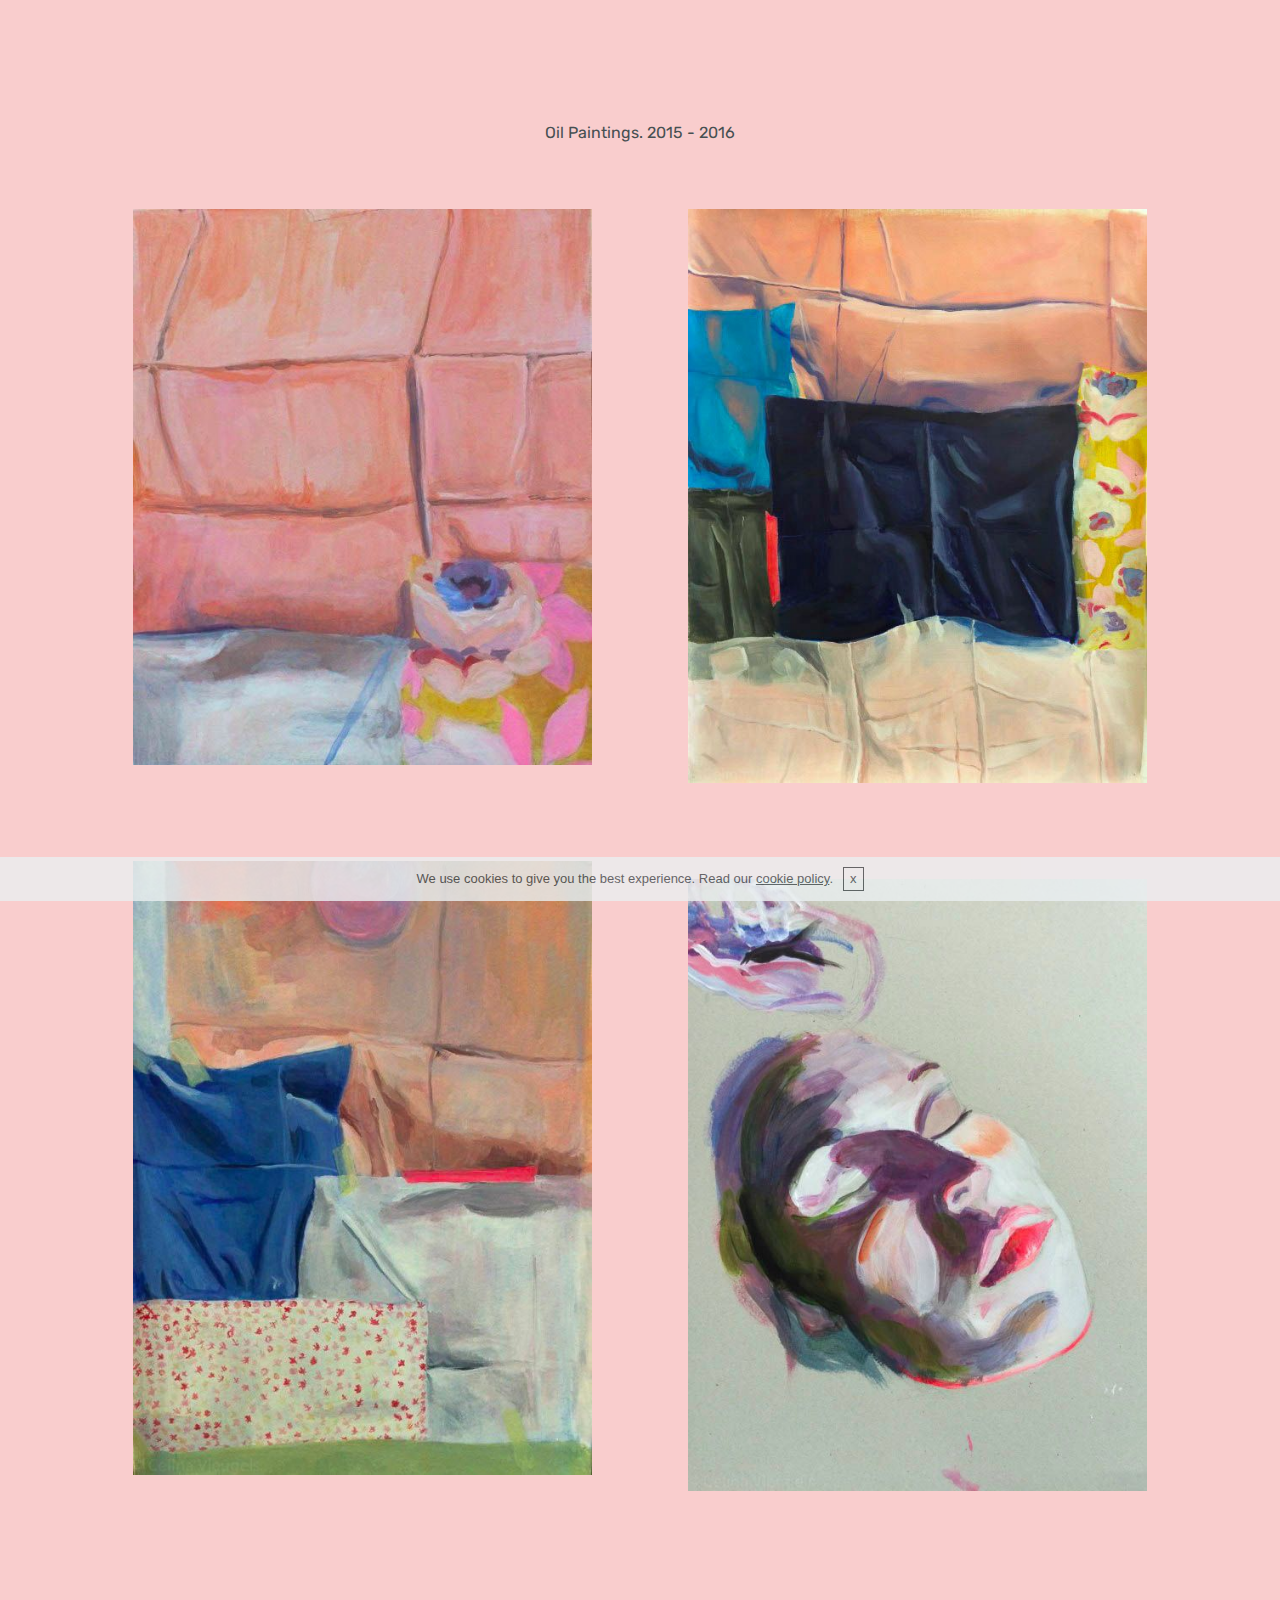
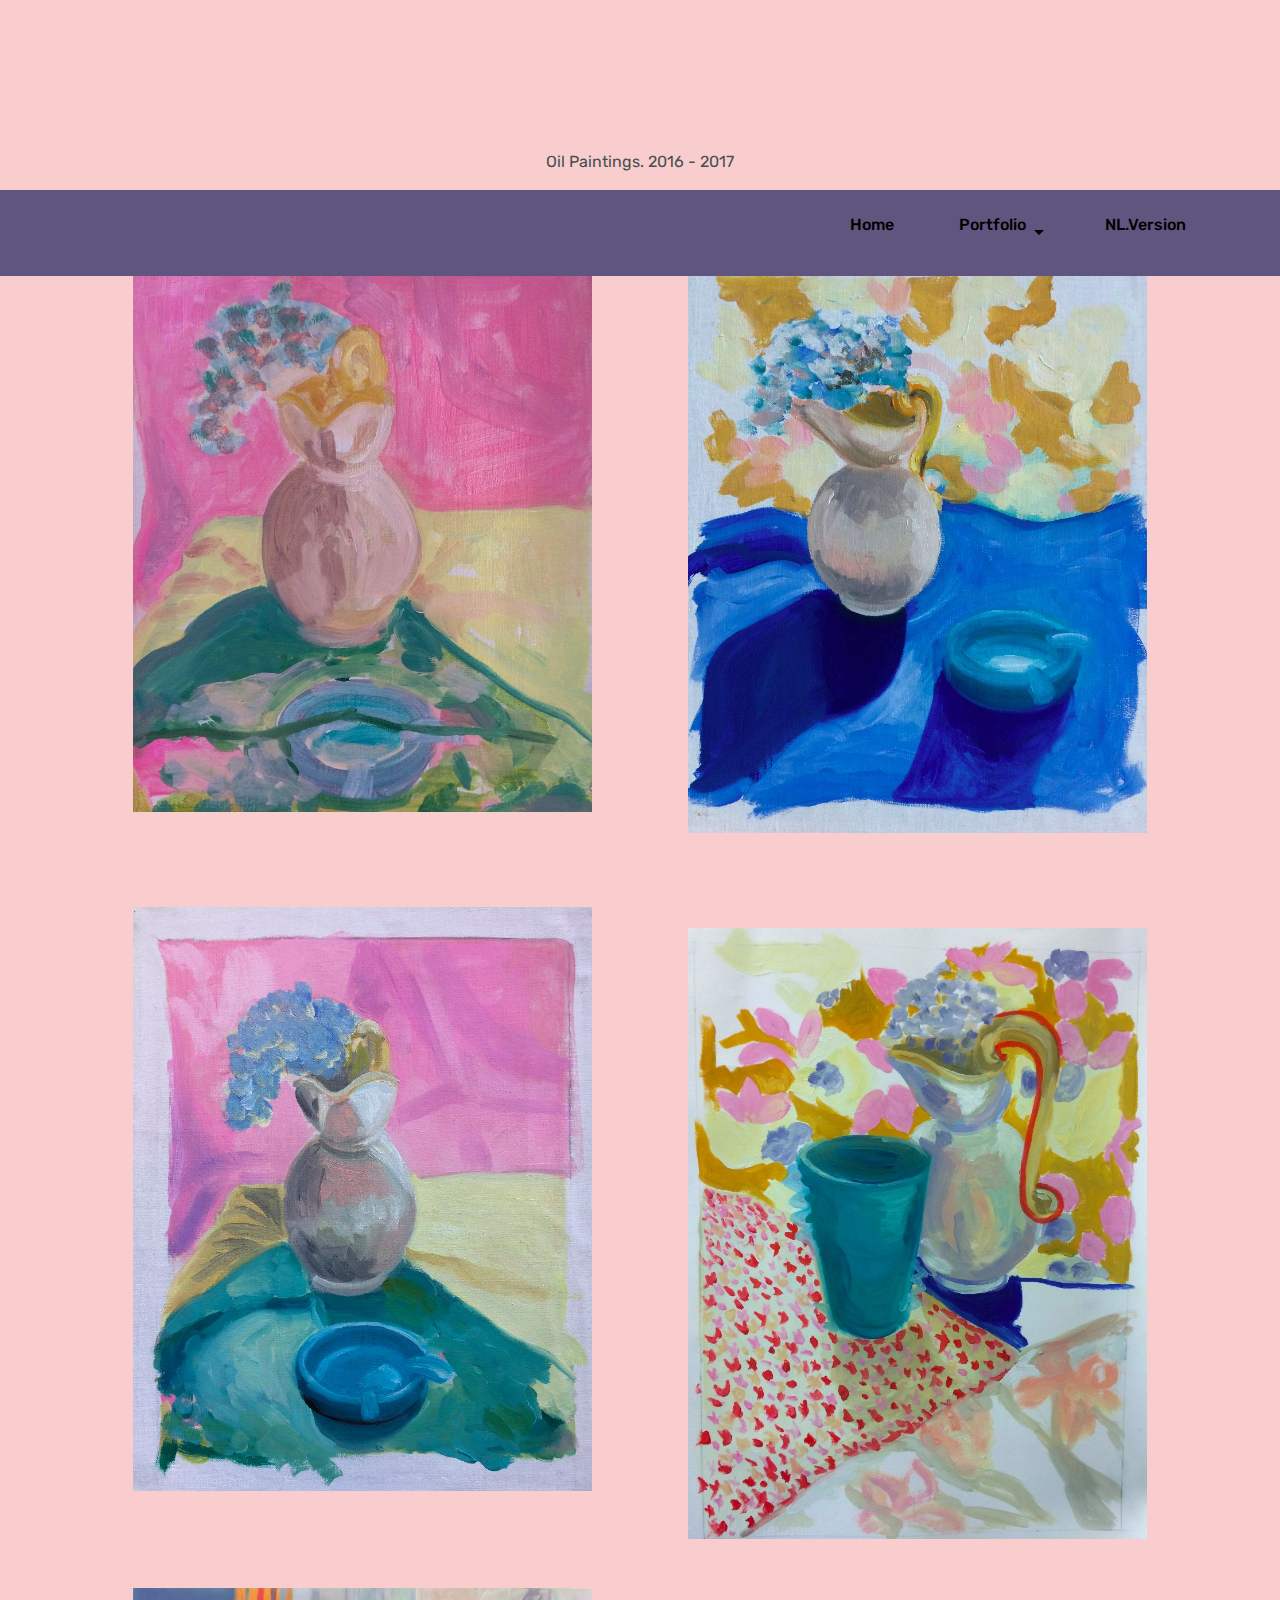
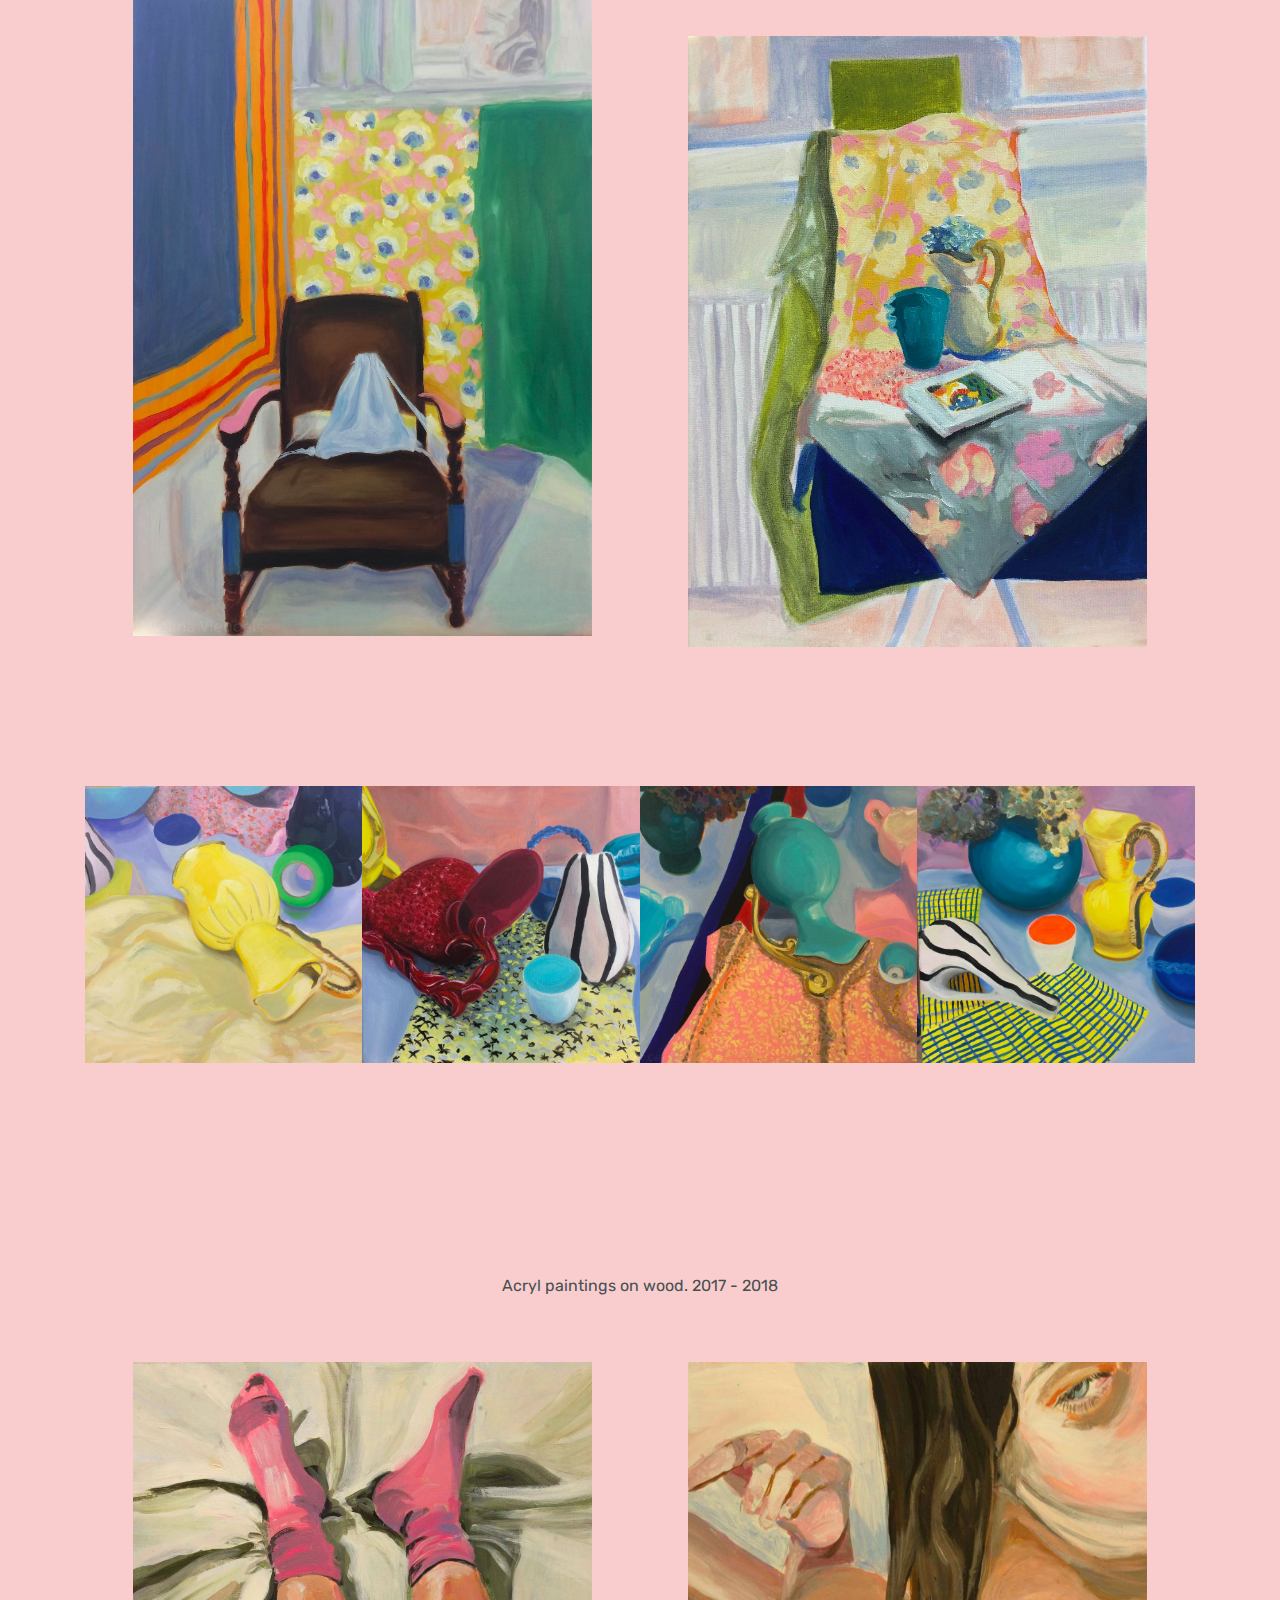
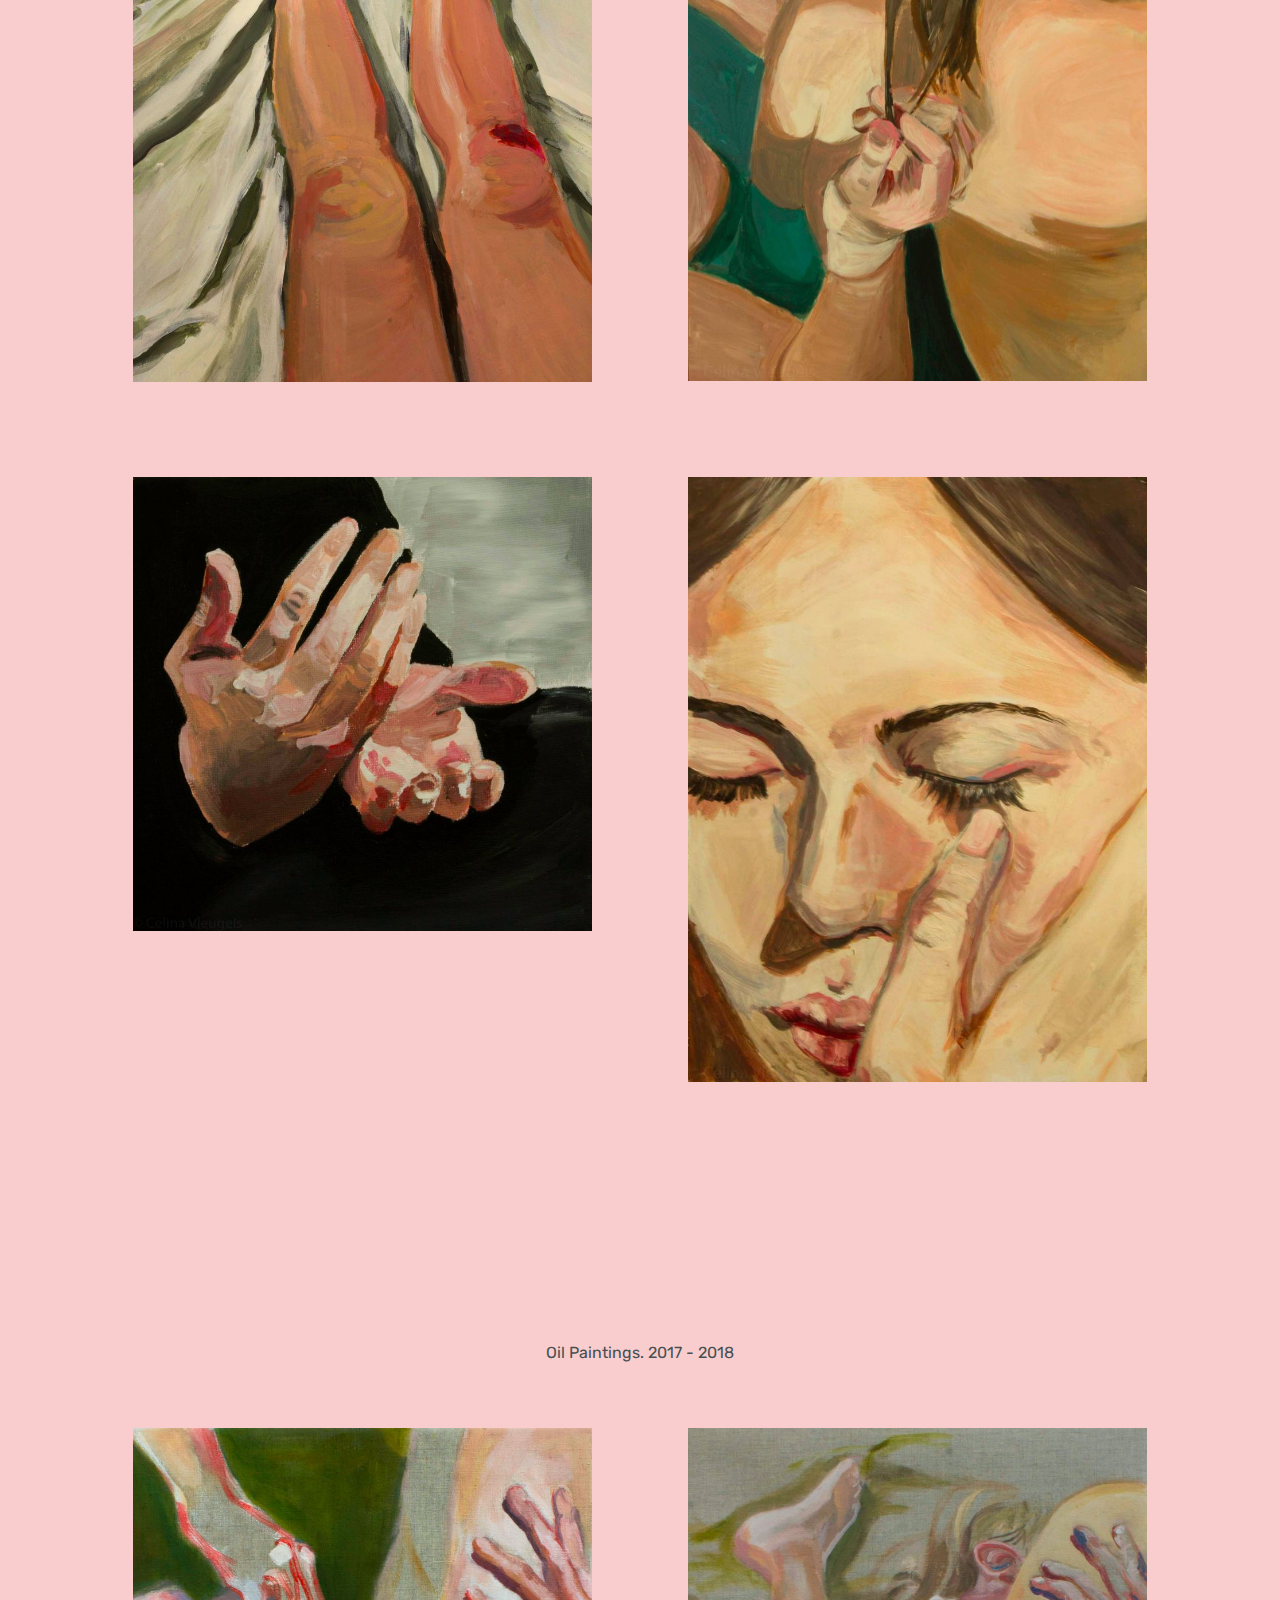
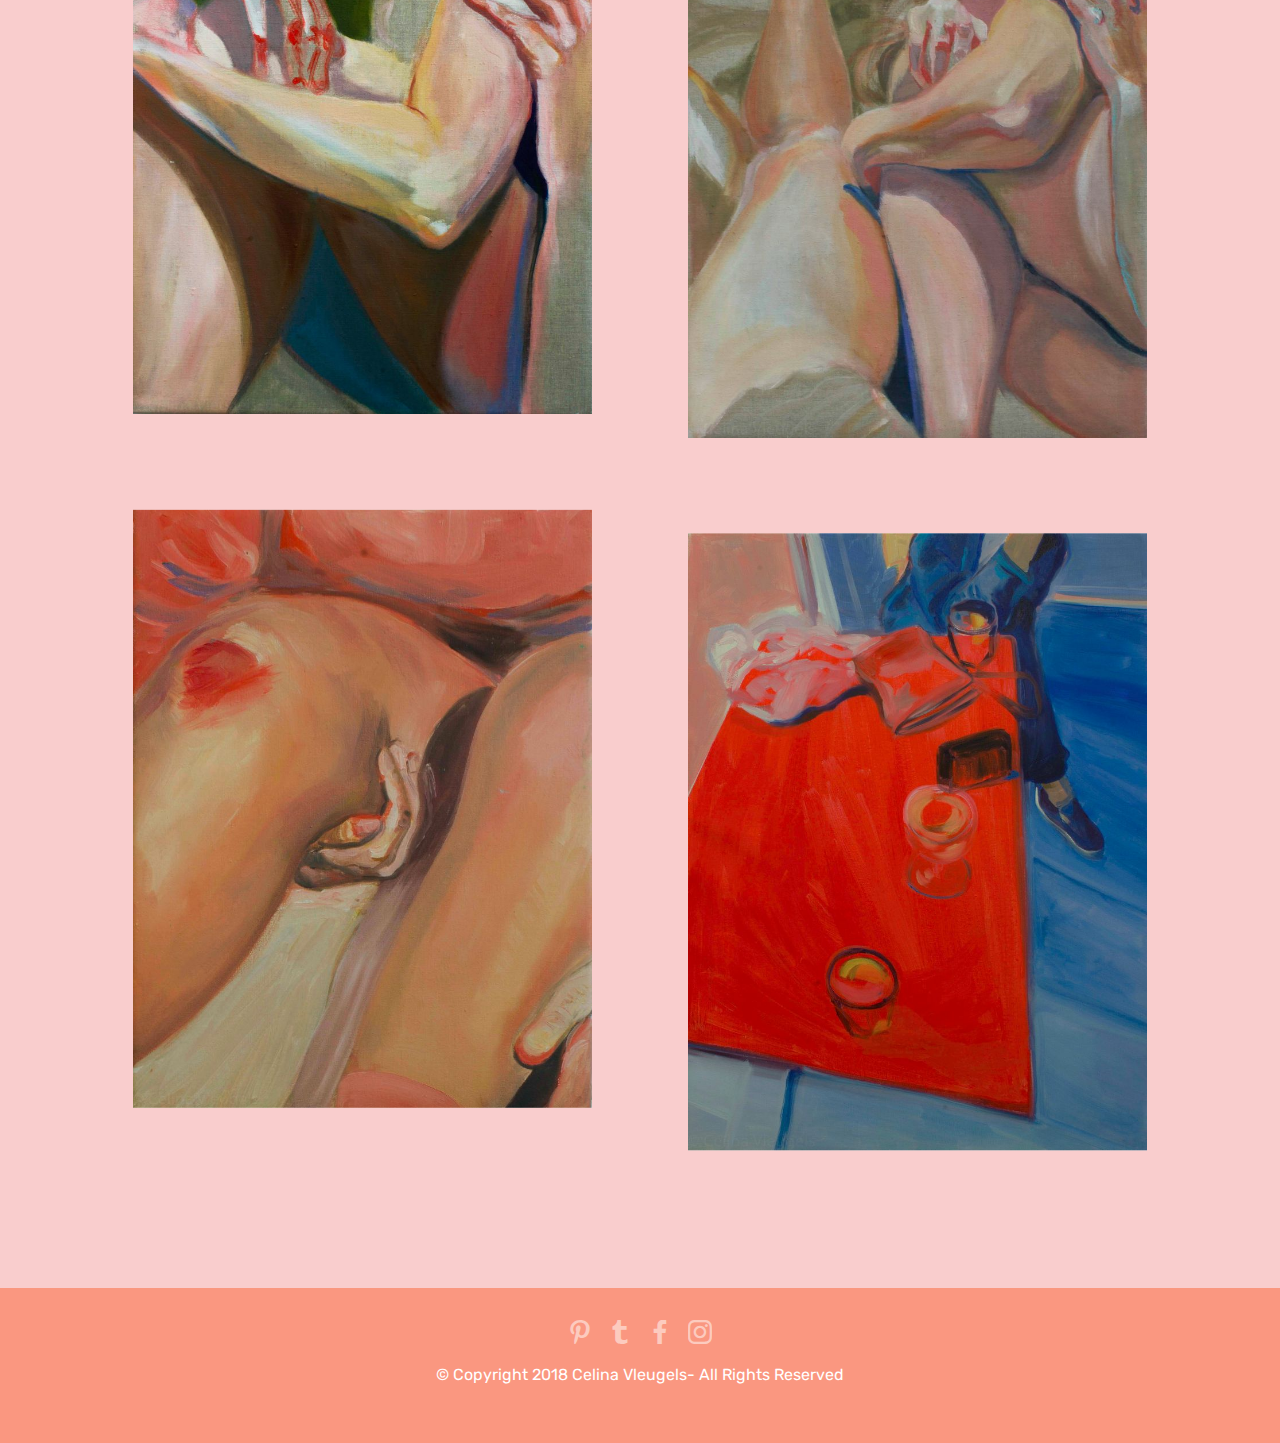
<file: page2.html>
<!DOCTYPE html>
<html >
<head>
  <!-- Site made with Mobirise Website Builder v4.6.5, https://mobirise.com -->
  <meta charset="UTF-8">
  <meta http-equiv="X-UA-Compatible" content="IE=edge">
  <meta name="generator" content="Mobirise v4.6.5, mobirise.com">
  <meta name="viewport" content="width=device-width, initial-scale=1, minimum-scale=1">
  <link rel="shortcut icon" href="assets/images/embroidery-2-7200x7200.jpg" type="image/x-icon">
  <meta name="description" content="Site Maker Description">
  <title>Paintings</title>
  <link rel="stylesheet" href="assets/web/assets/mobirise-icons/mobirise-icons.css">
  <link rel="stylesheet" href="assets/tether/tether.min.css">
  <link rel="stylesheet" href="assets/bootstrap/css/bootstrap.min.css">
  <link rel="stylesheet" href="assets/bootstrap/css/bootstrap-grid.min.css">
  <link rel="stylesheet" href="assets/bootstrap/css/bootstrap-reboot.min.css">
  <link rel="stylesheet" href="assets/socicon/css/styles.css">
  <link rel="stylesheet" href="assets/dropdown/css/style.css">
  <link rel="stylesheet" href="assets/theme/css/style.css">
  <link rel="stylesheet" href="assets/gallery/style.css">
  <link rel="stylesheet" href="assets/mobirise/css/mbr-additional.css" type="text/css">
  
  
  
</head>
<body>

<!-- Google Analytics -->
<!-- Global site tag (gtag.js) - Google Analytics -->
<script async src="https://www.googletagmanager.com/gtag/js?id=UA-114905684-1"></script>
<script>
  window.dataLayer = window.dataLayer || [];
  function gtag(){dataLayer.push(arguments);}
  gtag('js', new Date());

  gtag('config', 'UA-114905684-1');
</script>

<!-- /Google Analytics -->


  <section class="mbr-section article content1 cid-qLCoZoG2Gi" id="content1-1f">
    
     

    <div class="container">
        <div class="media-container-row">
            <div class="mbr-text col-12 col-md-8 mbr-fonts-style display-7">Oil Paintings. 2015 - 2016</div>
        </div>
    </div>
</section>

<section class="engine"><a href="https://mobirise.ws/b">best free site creator</a></section><section class="mbr-gallery mbr-slider-carousel cid-qMrKlFUmlB" id="gallery2-1s">

    

    <div class="container">
        <div><!-- Filter --><!-- Gallery --><div class="mbr-gallery-row"><div class="mbr-gallery-layout-default"><div><div><div class="mbr-gallery-item mbr-gallery-item--p6" data-video-url="false" data-tags="Awesome"><div href="#lb-gallery2-1s" data-slide-to="0" data-toggle="modal"><img src="assets/images/tumblr-nxg888zqta1u073ryo1-540-540x655.jpg" alt=""><span class="icon-focus"></span></div></div><div class="mbr-gallery-item mbr-gallery-item--p6" data-video-url="false" data-tags="Responsive"><div href="#lb-gallery2-1s" data-slide-to="1" data-toggle="modal"><img src="assets/images/tumblr-o13le1h5rz1u073ryo1-540-540x676.jpg" alt=""><span class="icon-focus"></span></div></div><div class="mbr-gallery-item mbr-gallery-item--p6" data-video-url="false" data-tags="Creative"><div href="#lb-gallery2-1s" data-slide-to="2" data-toggle="modal"><img src="assets/images/tumblr-nxg8gfjnsz1u073ryo1-540-540x723.jpg" alt=""><span class="icon-focus"></span></div></div><div class="mbr-gallery-item mbr-gallery-item--p6" data-video-url="false" data-tags="Animated"><div href="#lb-gallery2-1s" data-slide-to="3" data-toggle="modal"><img src="assets/images/tumblr-o72a7augnw1u073ryo1-540-540x720.jpg" alt=""><span class="icon-focus"></span></div></div></div></div><div class="clearfix"></div></div></div><!-- Lightbox --><div data-app-prevent-settings="" class="mbr-slider modal fade carousel slide" tabindex="-1" data-keyboard="true" data-interval="false" id="lb-gallery2-1s"><div class="modal-dialog"><div class="modal-content"><div class="modal-body"><div class="carousel-inner"><div class="carousel-item"><img src="assets/images/tumblr-nxg888zqta1u073ryo1-540.jpg" alt=""></div><div class="carousel-item"><img src="assets/images/tumblr-o13le1h5rz1u073ryo1-540.jpg" alt=""></div><div class="carousel-item"><img src="assets/images/tumblr-nxg8gfjnsz1u073ryo1-540.jpg" alt=""></div><div class="carousel-item active"><img src="assets/images/tumblr-o72a7augnw1u073ryo1-540.jpg" alt=""></div></div><a class="carousel-control carousel-control-prev" role="button" data-slide="prev" href="#lb-gallery2-1s"><span class="mbri-left mbr-iconfont" aria-hidden="true"></span><span class="sr-only">Previous</span></a><a class="carousel-control carousel-control-next" role="button" data-slide="next" href="#lb-gallery2-1s"><span class="mbri-right mbr-iconfont" aria-hidden="true"></span><span class="sr-only">Next</span></a><a class="close" href="#" role="button" data-dismiss="modal"><span class="sr-only">Close</span></a></div></div></div></div></div>
    </div>

</section>

<section class="mbr-section article content1 cid-qMrR1ILxCr" id="content1-1v">
    
     

    <div class="container">
        <div class="media-container-row">
            <div class="mbr-text col-12 col-md-8 mbr-fonts-style display-7">Oil Paintings. 2016 - 2017</div>
        </div>
    </div>
</section>

<section class="menu cid-qKcxYT317J" once="menu" id="menu2-7">

    

    <nav class="navbar navbar-expand beta-menu navbar-dropdown align-items-center navbar-toggleable-sm">
        <button class="navbar-toggler navbar-toggler-right" type="button" data-toggle="collapse" data-target="#navbarSupportedContent" aria-controls="navbarSupportedContent" aria-expanded="false" aria-label="Toggle navigation">
            <div class="hamburger">
                <span></span>
                <span></span>
                <span></span>
                <span></span>
            </div>
        </button>
        <div class="menu-logo">
            <div class="navbar-brand">
                
                
            </div>
        </div>
        <div class="collapse navbar-collapse" id="navbarSupportedContent">
            <ul class="navbar-nav nav-dropdown nav-right navbar-nav-top-padding" data-app-modern-menu="true"><li class="nav-item">
                    <a class="nav-link link text-black display-7" href="https://mobirise.com"></a>
                </li><li class="nav-item"><a class="nav-link link text-black display-7" href="index.html" aria-expanded="false"><p><br></p><br><br><p><br></p><br><br><p>Home</p><br><p>&nbsp; &nbsp; &nbsp; &nbsp; &nbsp; &nbsp;</p></a></li><li class="nav-item dropdown"><a class="nav-link link text-black dropdown-toggle display-7" href="index.html" aria-expanded="false" data-toggle="dropdown-submenu"><p><br></p><br><br><p><br></p><br><br><p>Portfolio</p><p>&nbsp;</p></a><div class="dropdown-menu"><a class="text-black dropdown-item display-7" href="page6.html" aria-expanded="false">About Me</a><a class="text-black dropdown-item display-7" href="page1.html" aria-expanded="false">Collages</a><a class="text-black dropdown-item display-7" href="page2.html" aria-expanded="false">Paintings</a><a class="text-black dropdown-item display-7" href="page3.html" aria-expanded="false">Pictures</a><a class="text-black dropdown-item display-7" href="page5.html" aria-expanded="false">Contact Me<br></a><a class="text-black dropdown-item display-7" href="page7.html" aria-expanded="false">Model Drawings</a><a class="text-black dropdown-item display-7" href="httpscelinavleugels.github.iov1index.html.html" aria-expanded="false">Copyright<br></a></div></li><li class="nav-item"><a class="nav-link link text-black display-7" href="https://celinavleugels.github.io/v1/" aria-expanded="true" target="_blank"><p><br></p><br><br><p><br></p><br><br><p style="display: inline !important;">&nbsp; &nbsp; &nbsp; &nbsp; &nbsp; NL.Version&nbsp;</p></a></li></ul>
            
        </div>
    </nav>
</section>

<section class="mbr-gallery mbr-slider-carousel cid-qMrNS1VvaM" id="gallery2-1t">

    

    <div class="container">
        <div><!-- Filter --><!-- Gallery --><div class="mbr-gallery-row"><div class="mbr-gallery-layout-default"><div><div><div class="mbr-gallery-item mbr-gallery-item--p6" data-video-url="false" data-tags="Awesome"><div href="#lb-gallery2-1t" data-slide-to="0" data-toggle="modal"><img src="assets/images/img-139-800x1000.jpg" alt=""><span class="icon-focus"></span></div></div><div class="mbr-gallery-item mbr-gallery-item--p6" data-video-url="false" data-tags="Responsive"><div href="#lb-gallery2-1t" data-slide-to="1" data-toggle="modal"><img src="assets/images/img-2204-800x1037.jpg" alt=""><span class="icon-focus"></span></div></div><div class="mbr-gallery-item mbr-gallery-item--p6" data-video-url="false" data-tags="Creative"><div href="#lb-gallery2-1t" data-slide-to="2" data-toggle="modal"><img src="assets/images/img-2205-800x1019.jpg" alt=""><span class="icon-focus"></span></div></div><div class="mbr-gallery-item mbr-gallery-item--p6" data-video-url="false" data-tags="Animated"><div href="#lb-gallery2-1t" data-slide-to="3" data-toggle="modal"><img src="assets/images/img-1581-800x1066.jpg" alt=""><span class="icon-focus"></span></div></div><div class="mbr-gallery-item mbr-gallery-item--p6" data-video-url="false" data-tags="Awesome"><div href="#lb-gallery2-1t" data-slide-to="4" data-toggle="modal"><img src="assets/images/img-31-800x1129.jpg" alt=""><span class="icon-focus"></span></div></div><div class="mbr-gallery-item mbr-gallery-item--p6" data-video-url="false" data-tags="Awesome"><div href="#lb-gallery2-1t" data-slide-to="5" data-toggle="modal"><img src="assets/images/img-2206-800x1066.jpg" alt=""><span class="icon-focus"></span></div></div></div></div><div class="clearfix"></div></div></div><!-- Lightbox --><div data-app-prevent-settings="" class="mbr-slider modal fade carousel slide" tabindex="-1" data-keyboard="true" data-interval="false" id="lb-gallery2-1t"><div class="modal-dialog"><div class="modal-content"><div class="modal-body"><div class="carousel-inner"><div class="carousel-item"><img src="assets/images/img-139.jpg" alt=""></div><div class="carousel-item"><img src="assets/images/img-2204.jpg" alt=""></div><div class="carousel-item"><img src="assets/images/img-2205.jpg" alt=""></div><div class="carousel-item"><img src="assets/images/img-1581.jpg" alt=""></div><div class="carousel-item"><img src="assets/images/img-31.jpg" alt=""></div><div class="carousel-item active"><img src="assets/images/img-2206.jpg" alt=""></div></div><a class="carousel-control carousel-control-prev" role="button" data-slide="prev" href="#lb-gallery2-1t"><span class="mbri-left mbr-iconfont" aria-hidden="true"></span><span class="sr-only">Previous</span></a><a class="carousel-control carousel-control-next" role="button" data-slide="next" href="#lb-gallery2-1t"><span class="mbri-right mbr-iconfont" aria-hidden="true"></span><span class="sr-only">Next</span></a><a class="close" href="#" role="button" data-dismiss="modal"><span class="sr-only">Close</span></a></div></div></div></div></div>
    </div>

</section>

<section class="mbr-gallery mbr-slider-carousel cid-qMrOWrlqoT" id="gallery2-1u">

    

    <div class="container">
        <div><!-- Filter --><!-- Gallery --><div class="mbr-gallery-row"><div class="mbr-gallery-layout-default"><div><div><div class="mbr-gallery-item mbr-gallery-item--p0" data-video-url="false" data-tags="Animated"><div href="#lb-gallery2-1u" data-slide-to="0" data-toggle="modal"><img src="assets/images/img-2158-800x800.jpg" alt=""><span class="icon-focus"></span></div></div><div class="mbr-gallery-item mbr-gallery-item--p0" data-video-url="false" data-tags="Animated"><div href="#lb-gallery2-1u" data-slide-to="1" data-toggle="modal"><img src="assets/images/img-2143-800x800.jpg" alt=""><span class="icon-focus"></span></div></div><div class="mbr-gallery-item mbr-gallery-item--p0" data-video-url="false" data-tags="Animated"><div href="#lb-gallery2-1u" data-slide-to="2" data-toggle="modal"><img src="assets/images/img-2146-800x800.jpg" alt=""><span class="icon-focus"></span></div></div><div class="mbr-gallery-item mbr-gallery-item--p0" data-video-url="false" data-tags="Animated"><div href="#lb-gallery2-1u" data-slide-to="3" data-toggle="modal"><img src="assets/images/img-2153-800x800.jpg" alt=""><span class="icon-focus"></span></div></div></div></div><div class="clearfix"></div></div></div><!-- Lightbox --><div data-app-prevent-settings="" class="mbr-slider modal fade carousel slide" tabindex="-1" data-keyboard="true" data-interval="false" id="lb-gallery2-1u"><div class="modal-dialog"><div class="modal-content"><div class="modal-body"><div class="carousel-inner"><div class="carousel-item"><img src="assets/images/img-2158.jpg" alt=""></div><div class="carousel-item"><img src="assets/images/img-2143.jpg" alt=""></div><div class="carousel-item active"><img src="assets/images/img-2146.jpg" alt=""></div><div class="carousel-item"><img src="assets/images/img-2153.jpg" alt=""></div></div><a class="carousel-control carousel-control-prev" role="button" data-slide="prev" href="#lb-gallery2-1u"><span class="mbri-left mbr-iconfont" aria-hidden="true"></span><span class="sr-only">Previous</span></a><a class="carousel-control carousel-control-next" role="button" data-slide="next" href="#lb-gallery2-1u"><span class="mbri-right mbr-iconfont" aria-hidden="true"></span><span class="sr-only">Next</span></a><a class="close" href="#" role="button" data-dismiss="modal"><span class="sr-only">Close</span></a></div></div></div></div></div>
    </div>

</section>

<section class="mbr-section article content1 cid-qLCq89BcM9" id="content1-1g">
    
     

    <div class="container">
        <div class="media-container-row">
            <div class="mbr-text col-12 col-md-8 mbr-fonts-style display-7">Acryl paintings on wood. 2017 - 2018</div>
        </div>
    </div>
</section>

<section class="mbr-gallery mbr-slider-carousel cid-qLCqjQNj3K" id="gallery2-1h">

    

    <div class="container">
        <div><!-- Filter --><!-- Gallery --><div class="mbr-gallery-row"><div class="mbr-gallery-layout-default"><div><div><div class="mbr-gallery-item mbr-gallery-item--p6" data-video-url="false" data-tags="Awesome"><div href="#lb-gallery2-1h" data-slide-to="0" data-toggle="modal"><img src="assets/images/mg-7640-1999x2700-800x1080.jpg" alt=""><span class="icon-focus"></span></div></div><div class="mbr-gallery-item mbr-gallery-item--p6" data-video-url="false" data-tags="Responsive"><div href="#lb-gallery2-1h" data-slide-to="1" data-toggle="modal"><img src="assets/images/mg-7644-2000x2699-800x1079.jpg" alt=""><span class="icon-focus"></span></div></div><div class="mbr-gallery-item mbr-gallery-item--p6" data-video-url="false" data-tags="Creative"><div href="#lb-gallery2-1h" data-slide-to="2" data-toggle="modal"><img src="assets/images/mg-7648-1391x1833-800x1054.jpg" alt=""><span class="icon-focus"></span></div></div><div class="mbr-gallery-item mbr-gallery-item--p6" data-video-url="false" data-tags="Animated"><div href="#lb-gallery2-1h" data-slide-to="3" data-toggle="modal"><img src="assets/images/mg-7669-1883x1864-800x791.jpg" alt=""><span class="icon-focus"></span></div></div></div></div><div class="clearfix"></div></div></div><!-- Lightbox --><div data-app-prevent-settings="" class="mbr-slider modal fade carousel slide" tabindex="-1" data-keyboard="true" data-interval="false" id="lb-gallery2-1h"><div class="modal-dialog"><div class="modal-content"><div class="modal-body"><div class="carousel-inner"><div class="carousel-item"><img src="assets/images/-mg-7640-1999x2700.jpg" alt=""></div><div class="carousel-item"><img src="assets/images/-mg-7644-2000x2699.jpg" alt=""></div><div class="carousel-item"><img src="assets/images/-mg-7648-1391x1833.jpg" alt=""></div><div class="carousel-item active"><img src="assets/images/-mg-7669-1883x1864.jpg" alt=""></div></div><a class="carousel-control carousel-control-prev" role="button" data-slide="prev" href="#lb-gallery2-1h"><span class="mbri-left mbr-iconfont" aria-hidden="true"></span><span class="sr-only">Previous</span></a><a class="carousel-control carousel-control-next" role="button" data-slide="next" href="#lb-gallery2-1h"><span class="mbri-right mbr-iconfont" aria-hidden="true"></span><span class="sr-only">Next</span></a><a class="close" href="#" role="button" data-dismiss="modal"><span class="sr-only">Close</span></a></div></div></div></div></div>
    </div>

</section>

<section class="mbr-section article content1 cid-qMrRXEAKsv" id="content1-1x">
    
     

    <div class="container">
        <div class="media-container-row">
            <div class="mbr-text col-12 col-md-8 mbr-fonts-style display-7">Oil Paintings. 2017 - 2018</div>
        </div>
    </div>
</section>

<section class="mbr-gallery mbr-slider-carousel cid-qMrRrIrnhN" id="gallery2-1w">

    

    <div class="container">
        <div><!-- Filter --><!-- Gallery --><div class="mbr-gallery-row"><div class="mbr-gallery-layout-default"><div><div><div class="mbr-gallery-item mbr-gallery-item--p6" data-video-url="false" data-tags="Awesome"><div href="#lb-gallery2-1w" data-slide-to="0" data-toggle="modal"><img src="assets/images/mg-7630-800x1021.jpg" alt=""><span class="icon-focus"></span></div></div><div class="mbr-gallery-item mbr-gallery-item--p6" data-video-url="false" data-tags="Awesome"><div href="#lb-gallery2-1w" data-slide-to="1" data-toggle="modal"><img src="assets/images/mg-7610-800x1062.jpg" alt=""><span class="icon-focus"></span></div></div><div class="mbr-gallery-item mbr-gallery-item--p6" data-video-url="false" data-tags="Awesome"><div href="#lb-gallery2-1w" data-slide-to="2" data-toggle="modal"><img src="assets/images/mg-7615-800x1041.jpg" alt=""><span class="icon-focus"></span></div></div><div class="mbr-gallery-item mbr-gallery-item--p6" data-video-url="false" data-tags="Awesome"><div href="#lb-gallery2-1w" data-slide-to="3" data-toggle="modal"><img src="assets/images/mg-7677-800x1074.jpg" alt=""><span class="icon-focus"></span></div></div></div></div><div class="clearfix"></div></div></div><!-- Lightbox --><div data-app-prevent-settings="" class="mbr-slider modal fade carousel slide" tabindex="-1" data-keyboard="true" data-interval="false" id="lb-gallery2-1w"><div class="modal-dialog"><div class="modal-content"><div class="modal-body"><div class="carousel-inner"><div class="carousel-item"><img src="assets/images/mg-7630.jpg" alt=""></div><div class="carousel-item"><img src="assets/images/mg-7610.jpg" alt=""></div><div class="carousel-item"><img src="assets/images/mg-7615.jpg" alt=""></div><div class="carousel-item active"><img src="assets/images/mg-7677.jpg" alt=""></div></div><a class="carousel-control carousel-control-prev" role="button" data-slide="prev" href="#lb-gallery2-1w"><span class="mbri-left mbr-iconfont" aria-hidden="true"></span><span class="sr-only">Previous</span></a><a class="carousel-control carousel-control-next" role="button" data-slide="next" href="#lb-gallery2-1w"><span class="mbri-right mbr-iconfont" aria-hidden="true"></span><span class="sr-only">Next</span></a><a class="close" href="#" role="button" data-dismiss="modal"><span class="sr-only">Close</span></a></div></div></div></div></div>
    </div>

</section>

<section once="" class="cid-qKetiEV99I" id="footer7-j">

    

    

    <div class="container">
        <div class="media-container-row align-center mbr-white">
            
            <div class="row social-row">
                <div class="social-list align-right pb-2">
                    
                    
                    
                    
                    
                    
                <div class="soc-item">
                        <a href="https://www.pinterest.com/CelinaVleugels/" target="_blank">
                            <span class="mbr-iconfont mbr-iconfont-social socicon-pinterest socicon"></span>
                        </a>
                    </div><div class="soc-item">
                        <a href="https://www.tumblr.com/blog/celinavleugels" target="_blank">
                            <span class="mbr-iconfont mbr-iconfont-social socicon-tumblr socicon"></span>
                        </a>
                    </div><div class="soc-item">
                        <a href="https://www.facebook.com/celina.vleugels" target="_blank">
                            <span class="mbr-iconfont mbr-iconfont-social socicon-facebook socicon"></span>
                        </a>
                    </div><div class="soc-item">
                        <a href="https://www.instagram.com/celinavleugels/?hl=nl" target="_blank">
                            <span class="mbr-iconfont mbr-iconfont-social socicon-instagram socicon"></span>
                        </a>
                    </div></div>
            </div>
            <div class="row row-copirayt">
                <p class="mbr-text mb-0 mbr-fonts-style mbr-white align-center display-7">
                    © Copyright 2018 Celina Vleugels- All Rights Reserved<br><br></p>
            </div>
        </div>
    </div>
</section>


  <script src="assets/web/assets/jquery/jquery.min.js"></script>
  <script src="assets/popper/popper.min.js"></script>
  <script src="assets/tether/tether.min.js"></script>
  <script src="assets/bootstrap/js/bootstrap.min.js"></script>
  <script src="assets/smoothscroll/smooth-scroll.js"></script>
  <script src="assets/cookies-alert-plugin/cookies-alert-core.js"></script>
  <script src="assets/cookies-alert-plugin/cookies-alert-script.js"></script>
  <script src="assets/masonry/masonry.pkgd.min.js"></script>
  <script src="assets/imagesloaded/imagesloaded.pkgd.min.js"></script>
  <script src="assets/touchswipe/jquery.touch-swipe.min.js"></script>
  <script src="assets/vimeoplayer/jquery.mb.vimeo_player.js"></script>
  <script src="assets/dropdown/js/script.min.js"></script>
  <script src="assets/bootstrapcarouselswipe/bootstrap-carousel-swipe.js"></script>
  <script src="assets/theme/js/script.js"></script>
  <script src="assets/slidervideo/script.js"></script>
  <script src="assets/gallery/player.min.js"></script>
  <script src="assets/gallery/script.js"></script>
  
  
<input name="cookieData" type="hidden" data-cookie-text="We use cookies to give you the best experience. Read our <a href='privacy.html'>cookie policy</a>.">
  </body>
</html>
</file>
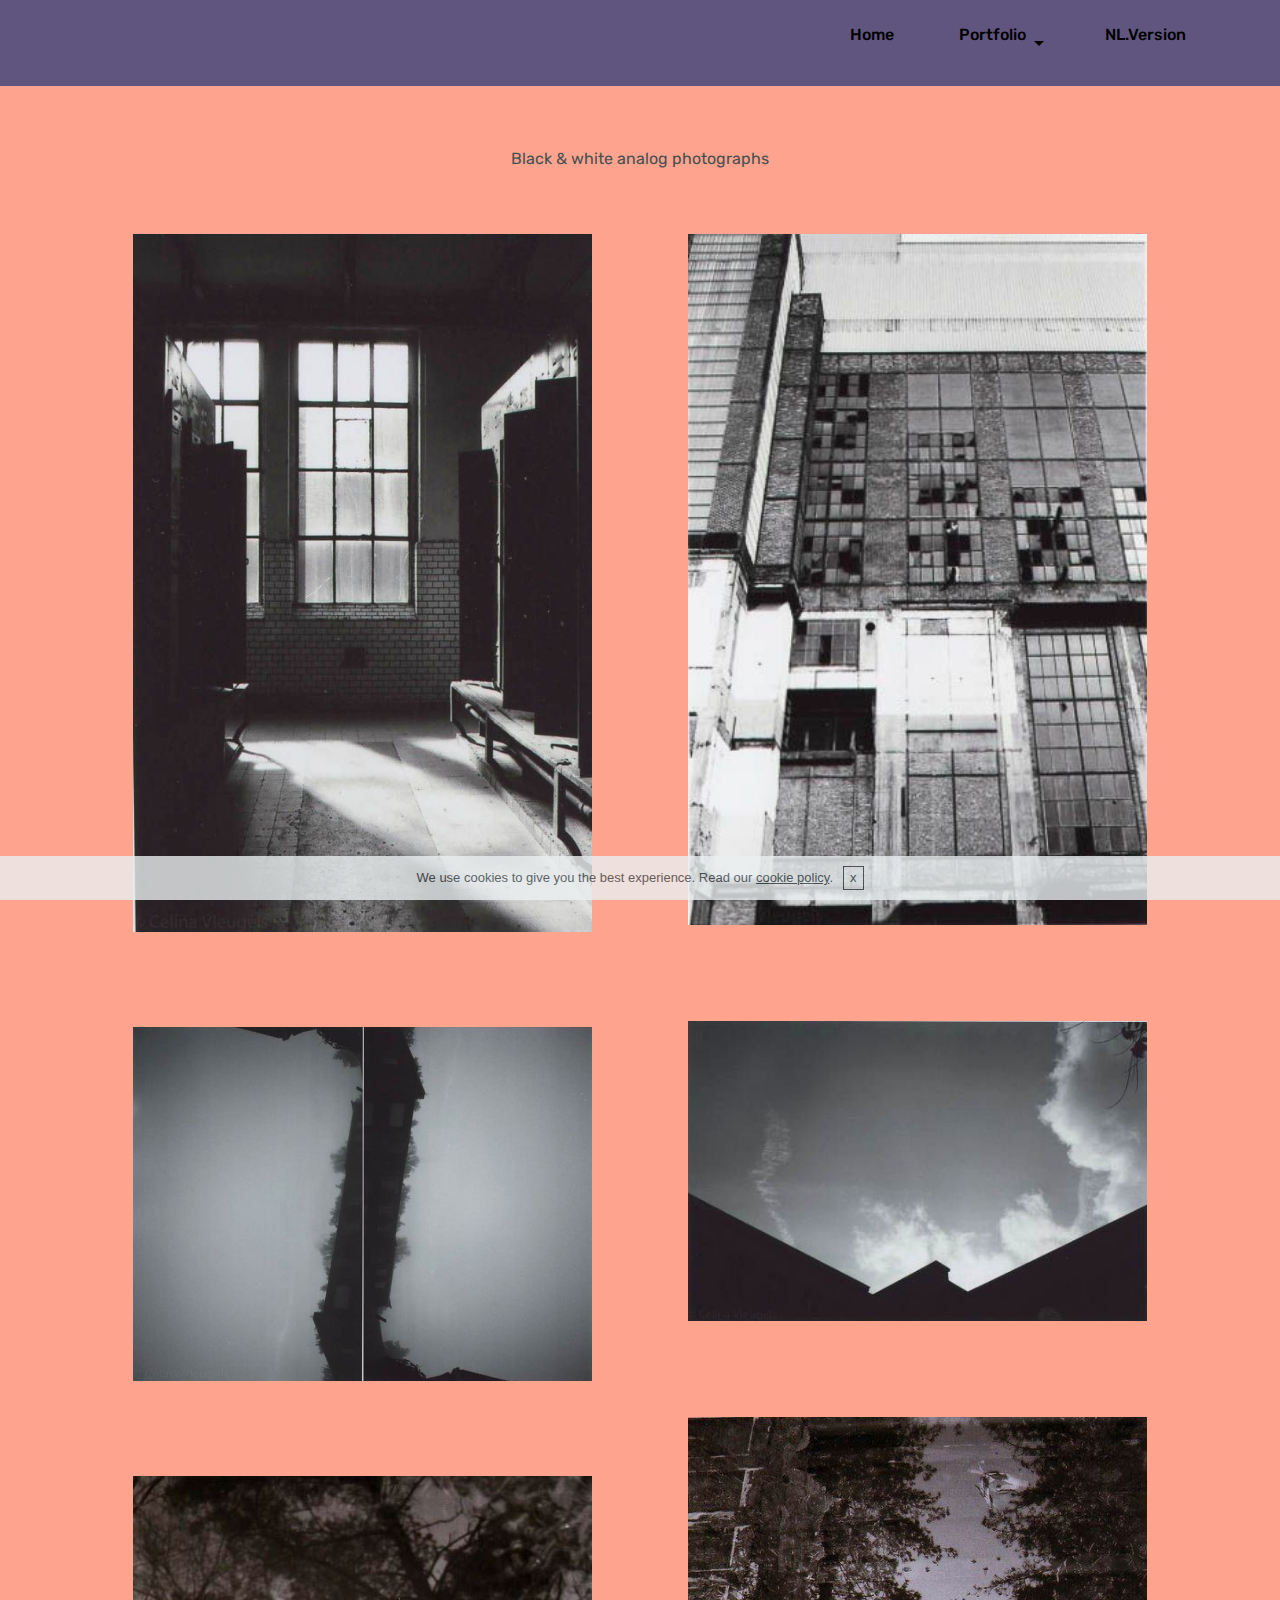
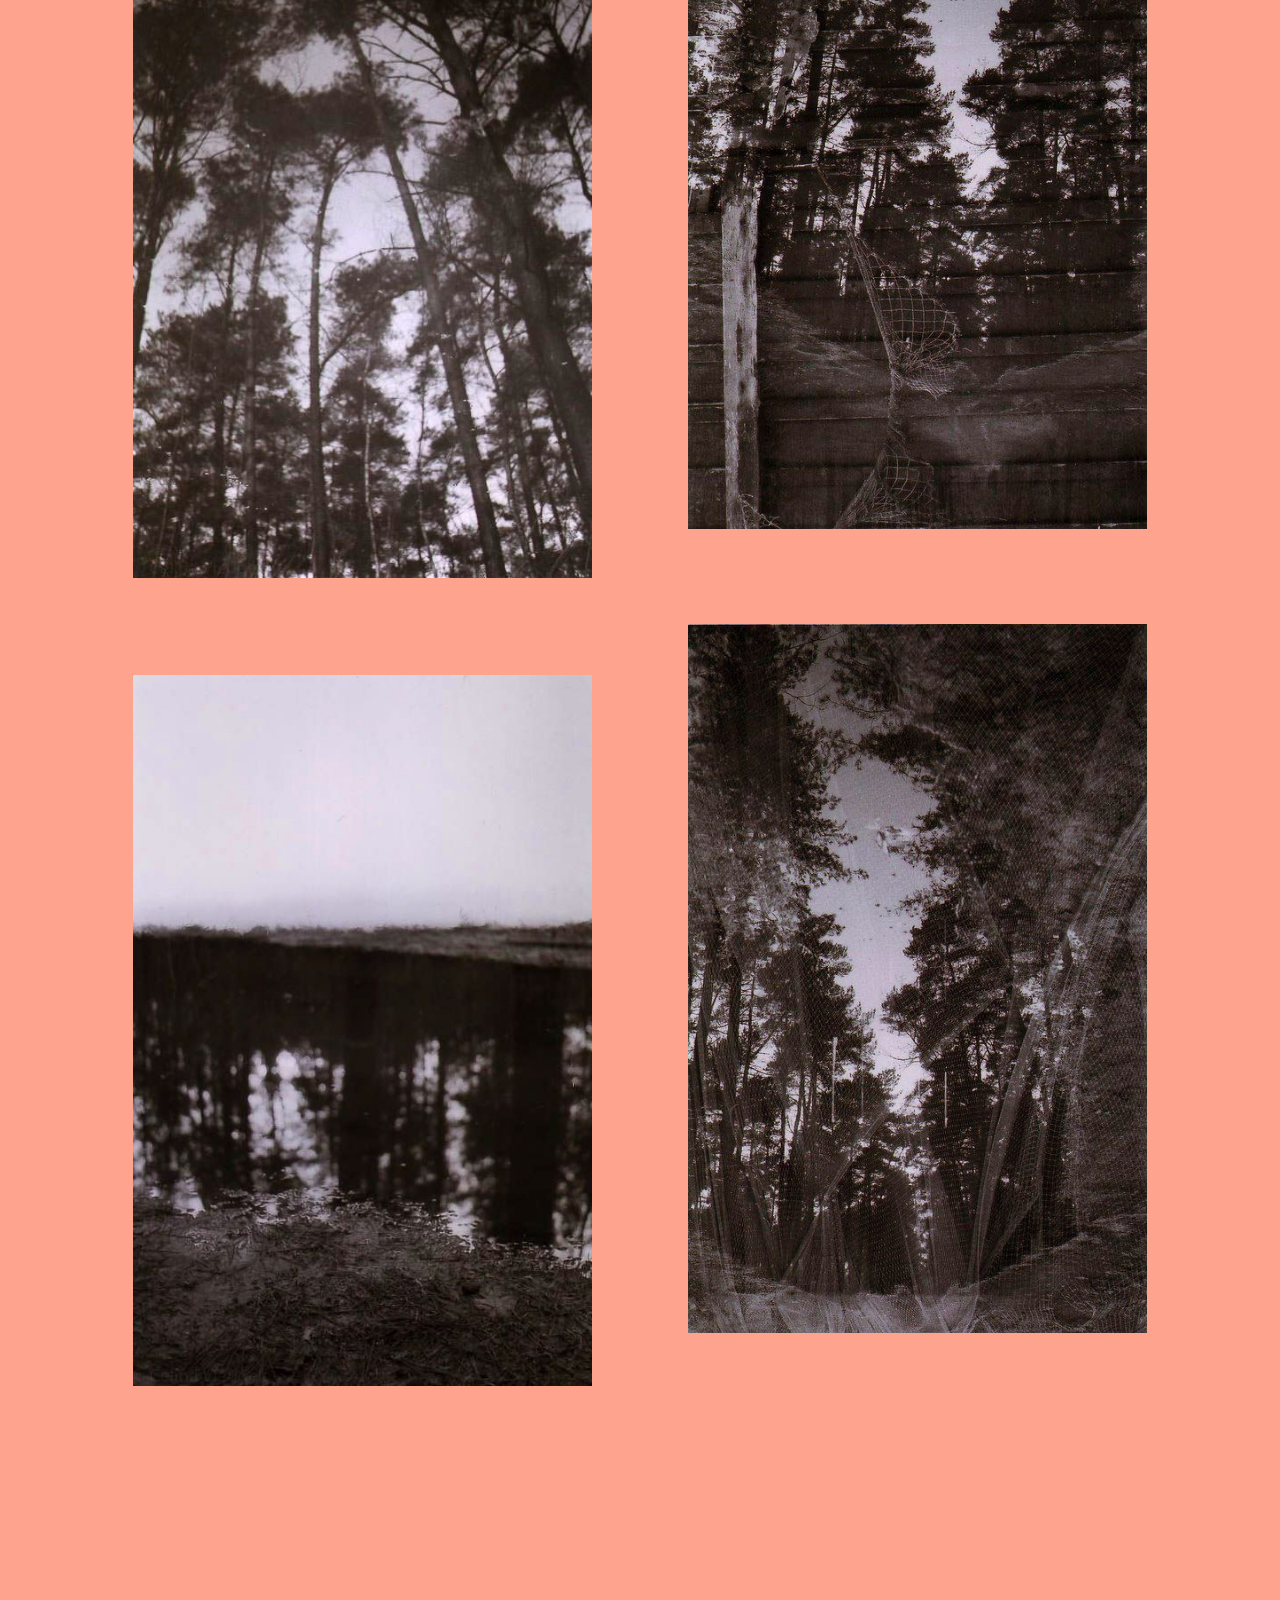
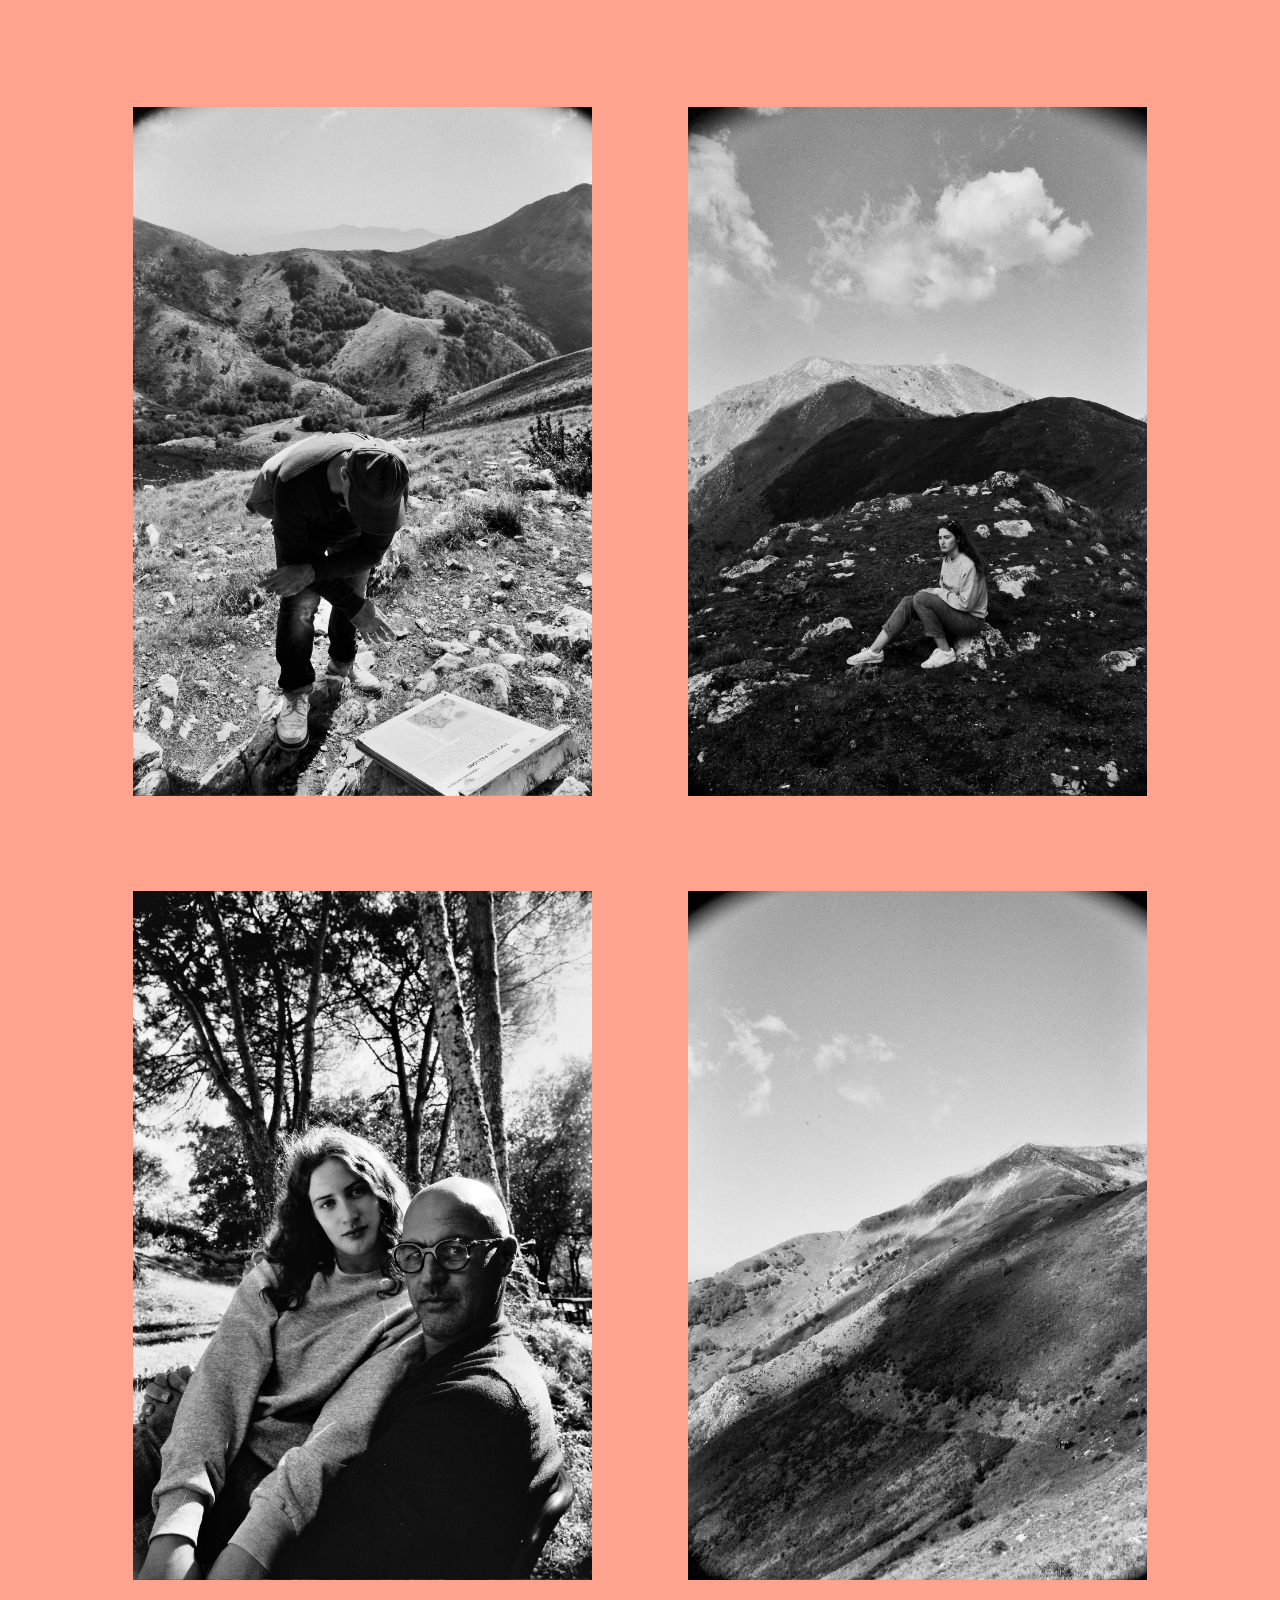
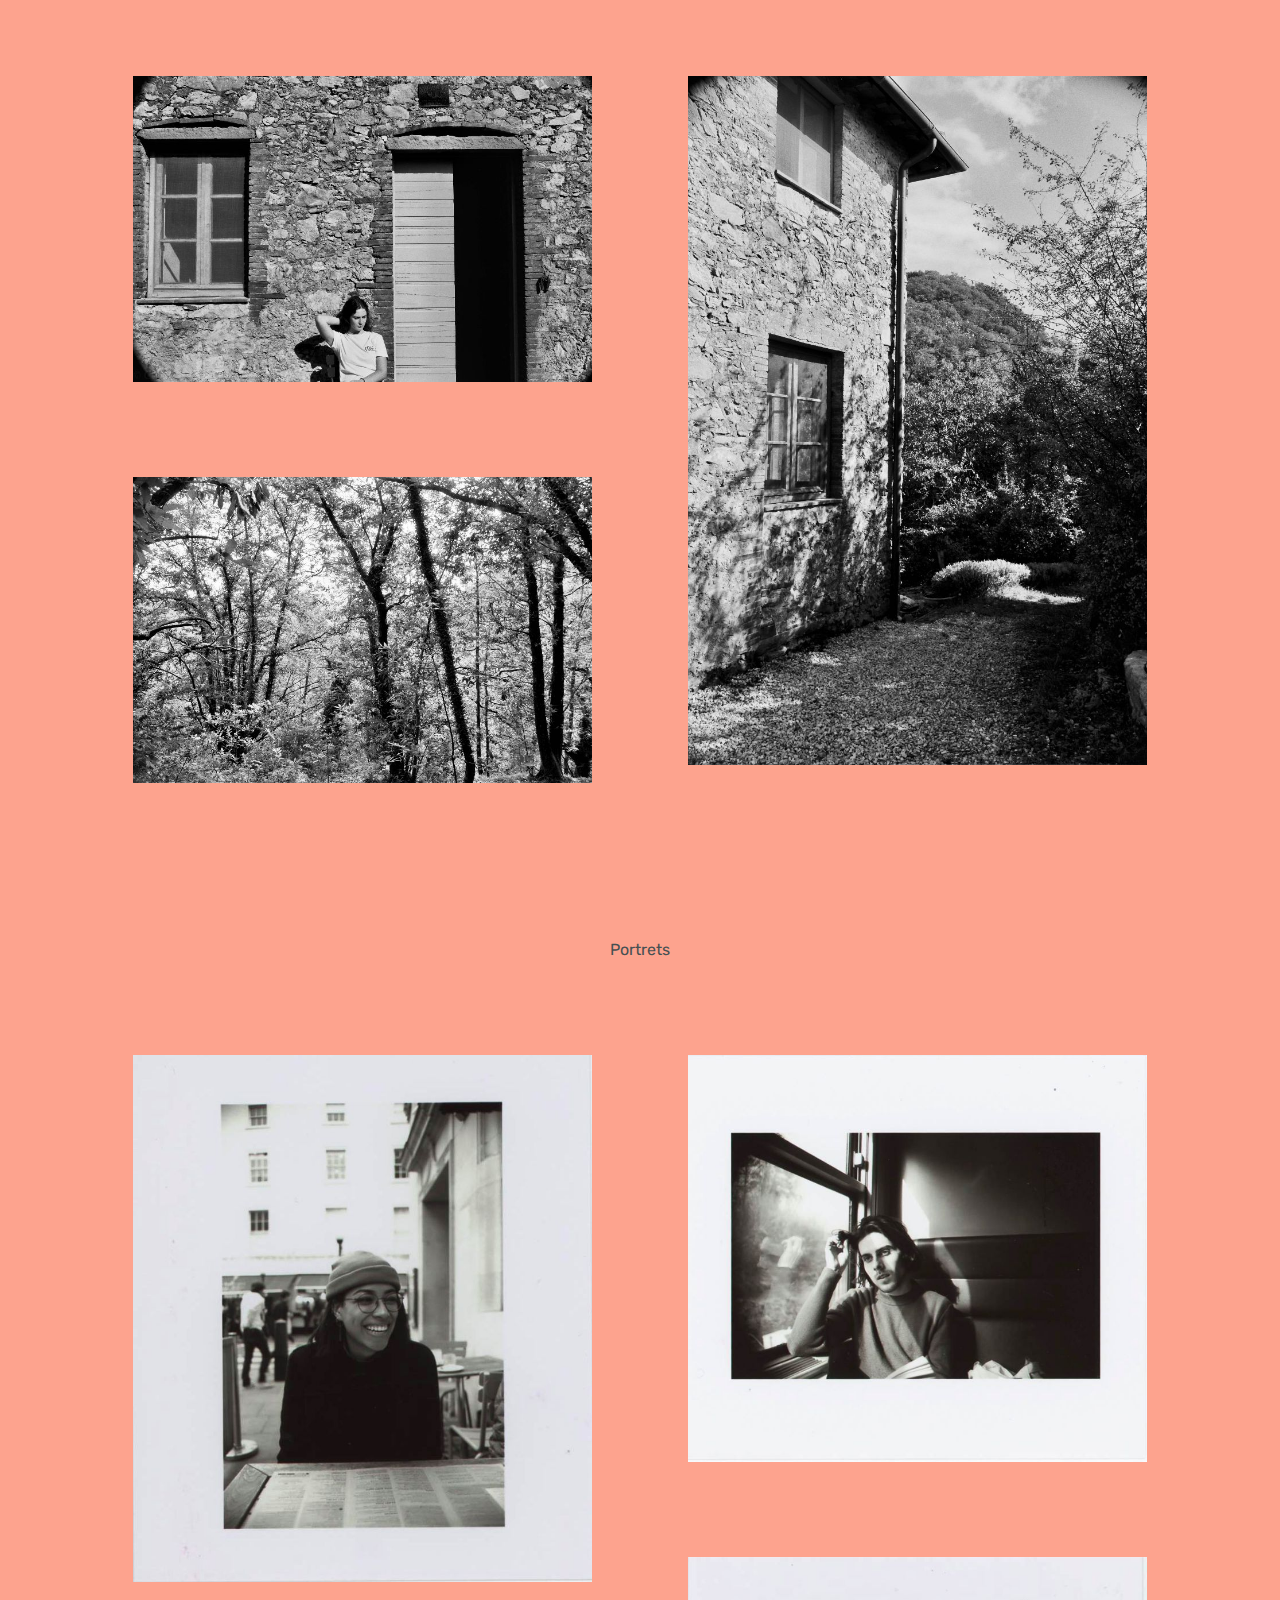
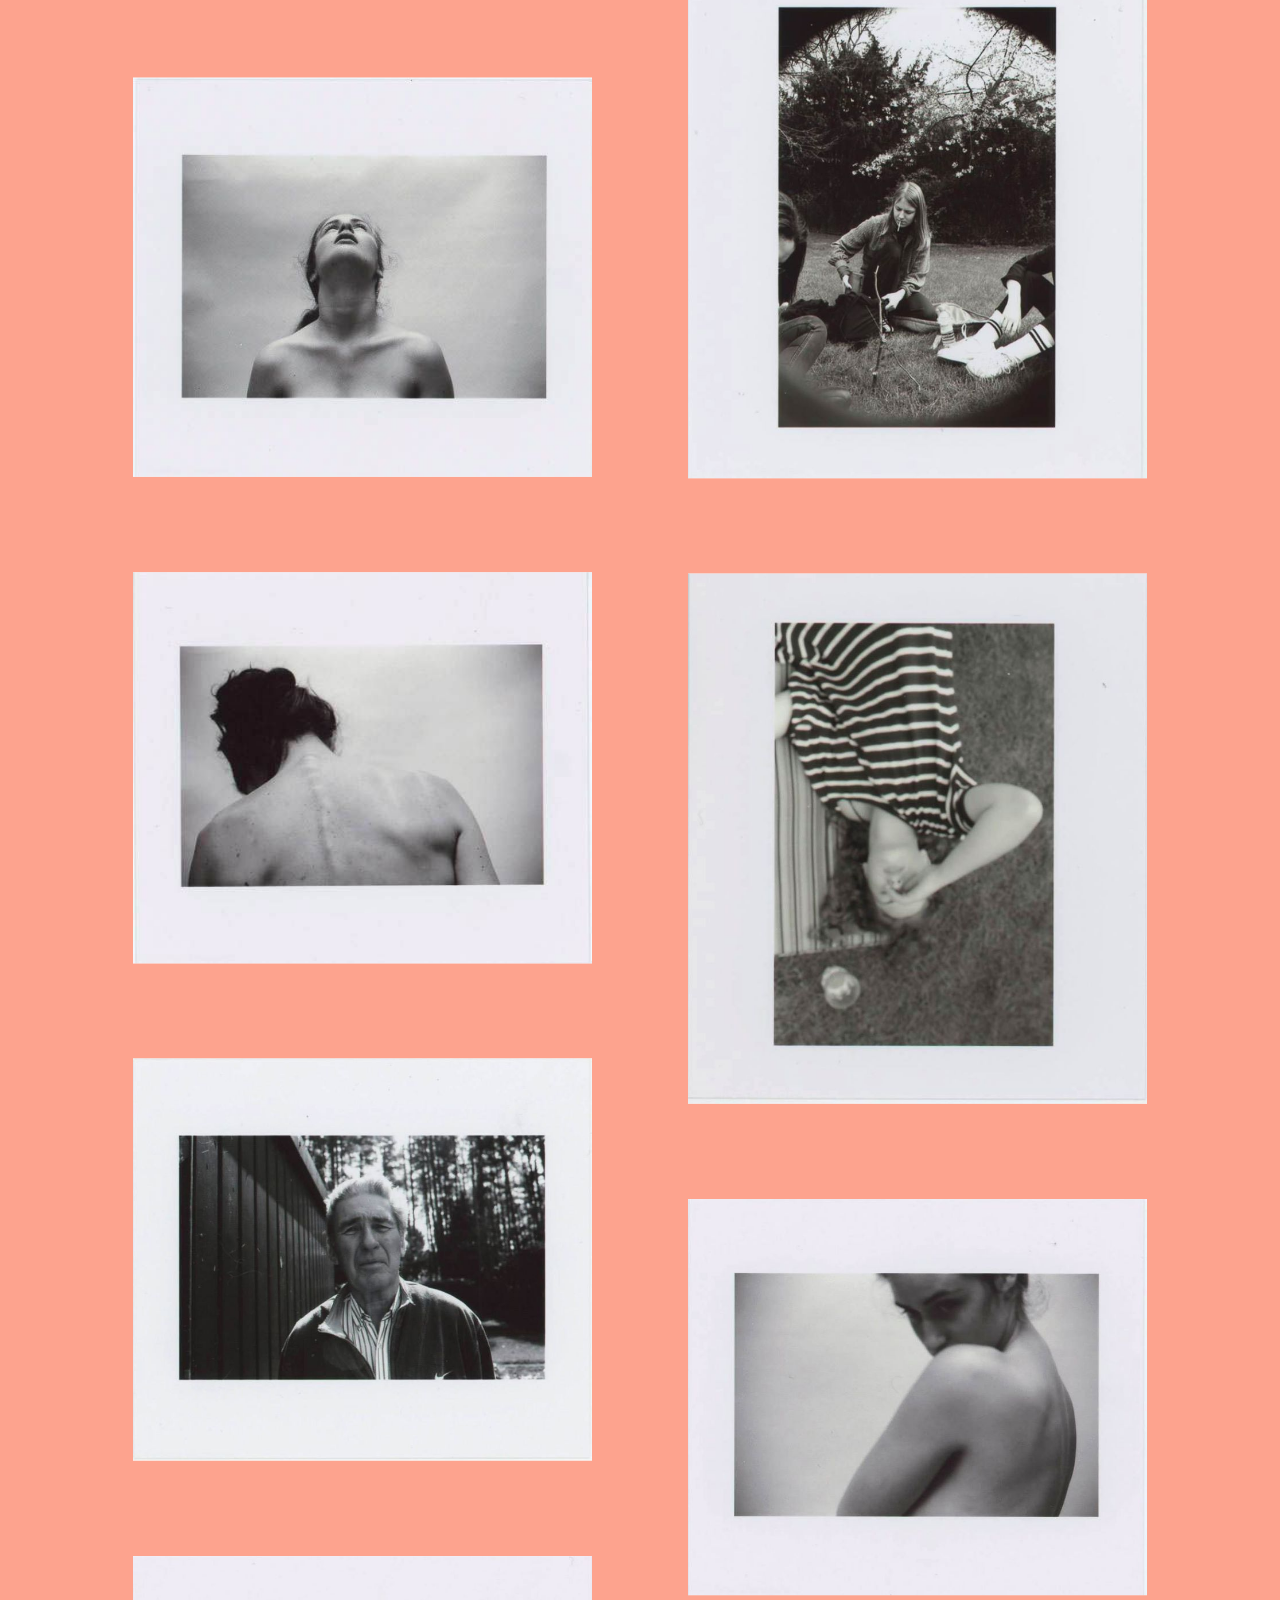
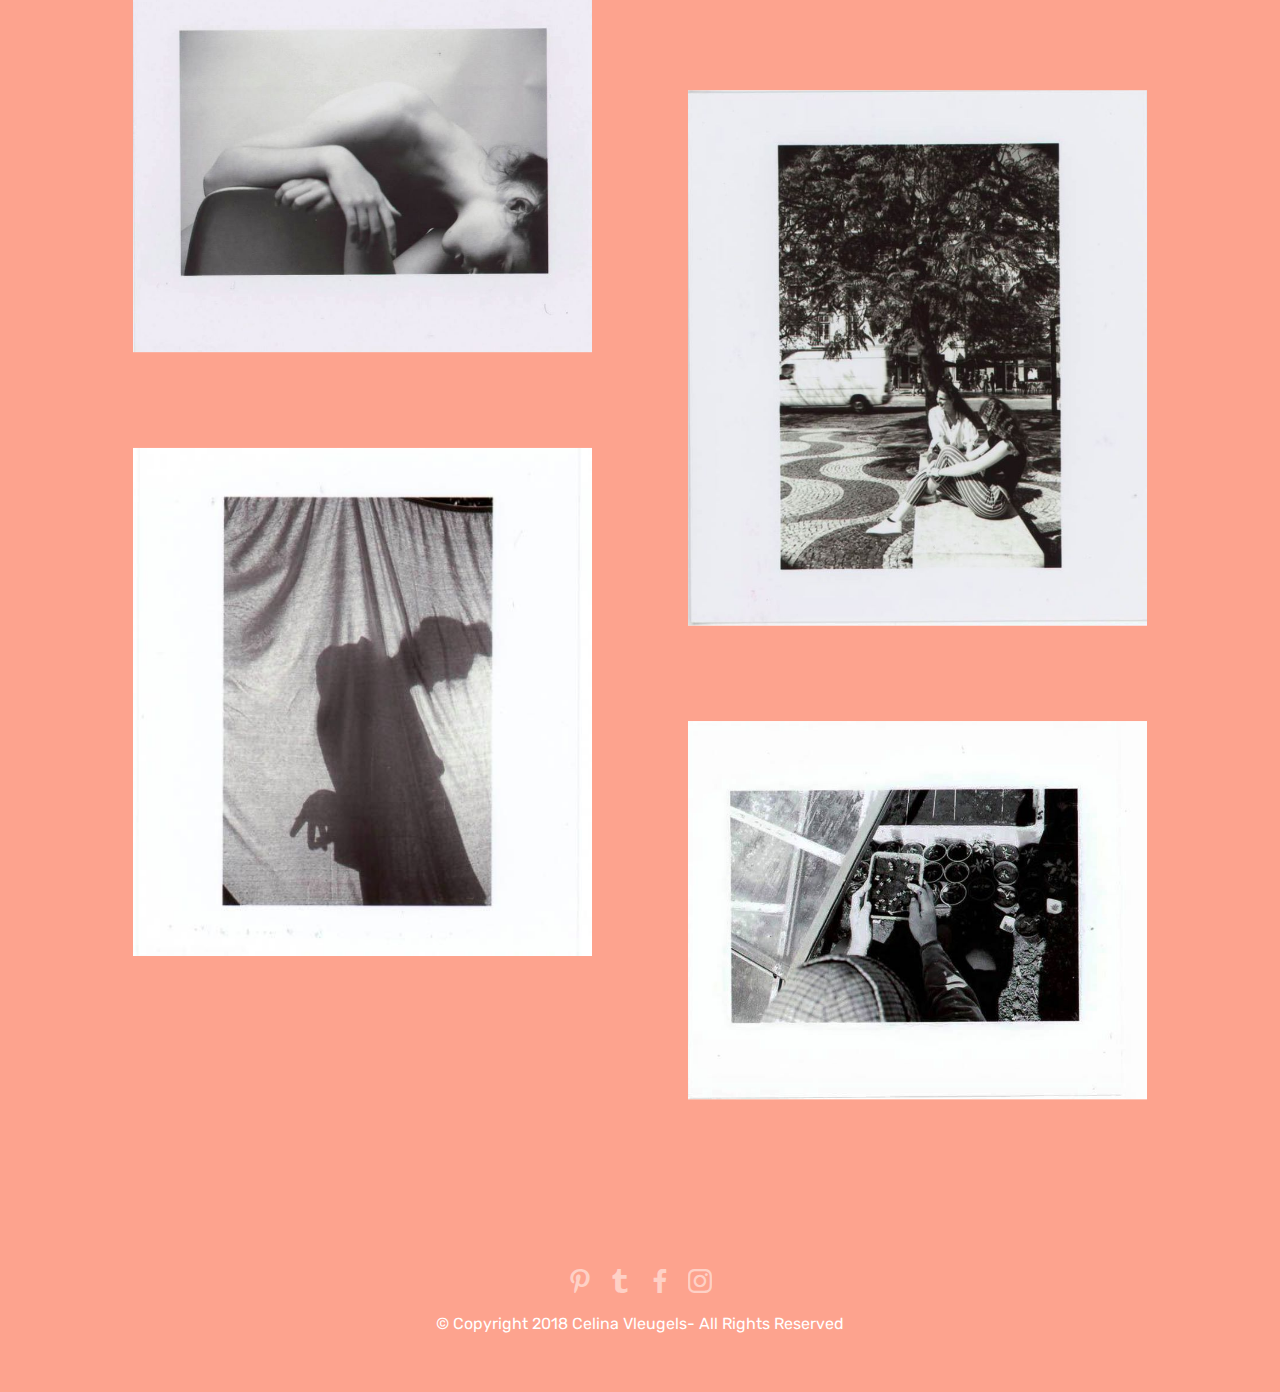
<file: page3.html>
<!DOCTYPE html>
<html >
<head>
  <!-- Site made with Mobirise Website Builder v4.6.5, https://mobirise.com -->
  <meta charset="UTF-8">
  <meta http-equiv="X-UA-Compatible" content="IE=edge">
  <meta name="generator" content="Mobirise v4.6.5, mobirise.com">
  <meta name="viewport" content="width=device-width, initial-scale=1, minimum-scale=1">
  <link rel="shortcut icon" href="assets/images/embroidery-2-7200x7200.jpg" type="image/x-icon">
  <meta name="description" content="Site Builder Description">
  <title>Pictures</title>
  <link rel="stylesheet" href="assets/web/assets/mobirise-icons/mobirise-icons.css">
  <link rel="stylesheet" href="assets/tether/tether.min.css">
  <link rel="stylesheet" href="assets/bootstrap/css/bootstrap.min.css">
  <link rel="stylesheet" href="assets/bootstrap/css/bootstrap-grid.min.css">
  <link rel="stylesheet" href="assets/bootstrap/css/bootstrap-reboot.min.css">
  <link rel="stylesheet" href="assets/dropdown/css/style.css">
  <link rel="stylesheet" href="assets/socicon/css/styles.css">
  <link rel="stylesheet" href="assets/theme/css/style.css">
  <link rel="stylesheet" href="assets/gallery/style.css">
  <link rel="stylesheet" href="assets/mobirise/css/mbr-additional.css" type="text/css">
  
  
  
</head>
<body>

<!-- Google Analytics -->
<!-- Global site tag (gtag.js) - Google Analytics -->
<script async src="https://www.googletagmanager.com/gtag/js?id=UA-114905684-1"></script>
<script>
  window.dataLayer = window.dataLayer || [];
  function gtag(){dataLayer.push(arguments);}
  gtag('js', new Date());

  gtag('config', 'UA-114905684-1');
</script>

<!-- /Google Analytics -->


  <section class="menu cid-qKcxYT317J" once="menu" id="menu2-a">

    

    <nav class="navbar navbar-expand beta-menu navbar-dropdown align-items-center navbar-toggleable-sm">
        <button class="navbar-toggler navbar-toggler-right" type="button" data-toggle="collapse" data-target="#navbarSupportedContent" aria-controls="navbarSupportedContent" aria-expanded="false" aria-label="Toggle navigation">
            <div class="hamburger">
                <span></span>
                <span></span>
                <span></span>
                <span></span>
            </div>
        </button>
        <div class="menu-logo">
            <div class="navbar-brand">
                
                
            </div>
        </div>
        <div class="collapse navbar-collapse" id="navbarSupportedContent">
            <ul class="navbar-nav nav-dropdown nav-right navbar-nav-top-padding" data-app-modern-menu="true"><li class="nav-item">
                    <a class="nav-link link text-black display-7" href="https://mobirise.com"></a>
                </li><li class="nav-item"><a class="nav-link link text-black display-7" href="index.html" aria-expanded="false"><p><br></p><br><br><p><br></p><br><br><p>Home</p><br><p>&nbsp; &nbsp; &nbsp; &nbsp; &nbsp; &nbsp;</p></a></li><li class="nav-item dropdown"><a class="nav-link link text-black dropdown-toggle display-7" href="index.html" aria-expanded="false" data-toggle="dropdown-submenu"><p><br></p><br><br><p><br></p><br><br><p>Portfolio</p><p>&nbsp;</p></a><div class="dropdown-menu"><a class="text-black dropdown-item display-7" href="page6.html" aria-expanded="false">About Me</a><a class="text-black dropdown-item display-7" href="page1.html" aria-expanded="false">Collages</a><a class="text-black dropdown-item display-7" href="page2.html" aria-expanded="false">Paintings</a><a class="text-black dropdown-item display-7" href="page3.html" aria-expanded="false">Pictures</a><a class="text-black dropdown-item display-7" href="page5.html" aria-expanded="false">Contact Me<br></a><a class="text-black dropdown-item display-7" href="page7.html" aria-expanded="false">Model Drawings</a><a class="text-black dropdown-item display-7" href="httpscelinavleugels.github.iov1index.html.html" aria-expanded="false">Copyright<br></a></div></li><li class="nav-item"><a class="nav-link link text-black display-7" href="https://celinavleugels.github.io/v1/" aria-expanded="true" target="_blank"><p><br></p><br><br><p><br></p><br><br><p style="display: inline !important;">&nbsp; &nbsp; &nbsp; &nbsp; &nbsp; NL.Version&nbsp;</p></a></li></ul>
            
        </div>
    </nav>
</section>

<section class="engine"><a href="https://mobirise.ws/g">create own website</a></section><section once="" class="cid-qKerPNVztq" id="footer6-b">

    

    

    <div class="container">
        <div class="media-container-row align-center mbr-white">
            <div class="col-12">
                <p class="mbr-text mb-0 mbr-fonts-style display-7">
                    © Copyright 2017 Mobirise - All Rights Reserved
                </p>
            </div>
        </div>
    </div>
</section>

<section class="mbr-section article content1 cid-qMs27bOQOi" id="content1-22">
    
     

    <div class="container">
        <div class="media-container-row">
            <div class="mbr-text col-12 col-md-8 mbr-fonts-style display-7">Black &amp; white analog photographs</div>
        </div>
    </div>
</section>

<section class="mbr-gallery mbr-slider-carousel cid-qMsXsWN3Er" id="gallery2-23">

    

    <div class="container">
        <div><!-- Filter --><!-- Gallery --><div class="mbr-gallery-row"><div class="mbr-gallery-layout-default"><div><div><div class="mbr-gallery-item mbr-gallery-item--p6" data-video-url="false" data-tags="Awesome"><div href="#lb-gallery2-23" data-slide-to="0" data-toggle="modal"><img src="assets/images/tumblr-ncluj2lurp1u073ryo1-540-533x810.jpg" alt=""><span class="icon-focus"></span></div></div><div class="mbr-gallery-item mbr-gallery-item--p6" data-video-url="false" data-tags="Responsive"><div href="#lb-gallery2-23" data-slide-to="1" data-toggle="modal"><img src="assets/images/tumblr-nclunwhrnz1u073ryo1-540-334x503.jpg" alt=""><span class="icon-focus"></span></div></div><div class="mbr-gallery-item mbr-gallery-item--p6" data-video-url="false" data-tags="Creative"><div href="#lb-gallery2-23" data-slide-to="2" data-toggle="modal"><img src="assets/images/tumblr-ncmesnyroo1u073ryo2-540-505x330.jpg" alt=""><span class="icon-focus"></span></div></div><div class="mbr-gallery-item mbr-gallery-item--p6" data-video-url="false" data-tags="Animated"><div href="#lb-gallery2-23" data-slide-to="3" data-toggle="modal"><img src="assets/images/1237489-10203232852766974-1270082144-n-800x616.jpg" alt=""><span class="icon-focus"></span></div></div><div class="mbr-gallery-item mbr-gallery-item--p6" data-video-url="false" data-tags="Awesome"><div href="#lb-gallery2-23" data-slide-to="4" data-toggle="modal"><img src="assets/images/73336-10200503042763430-419184616-n-516x800.jpg" alt=""><span class="icon-focus"></span></div></div><div class="mbr-gallery-item mbr-gallery-item--p6" data-video-url="false" data-tags="Awesome"><div href="#lb-gallery2-23" data-slide-to="5" data-toggle="modal"><img src="assets/images/73336-10200503042803431-1909340904-n-523x800.jpg" alt=""><span class="icon-focus"></span></div></div><div class="mbr-gallery-item mbr-gallery-item--p6" data-video-url="false" data-tags="Responsive"><div href="#lb-gallery2-23" data-slide-to="6" data-toggle="modal"><img src="assets/images/73336-10200503042843432-1856543442-n-518x800.jpg" alt=""><span class="icon-focus"></span></div></div><div class="mbr-gallery-item mbr-gallery-item--p6" data-video-url="false" data-tags="Animated"><div href="#lb-gallery2-23" data-slide-to="7" data-toggle="modal"><img src="assets/images/553024-10200503037363295-1083418990-n-510x790.jpg" alt=""><span class="icon-focus"></span></div></div></div></div><div class="clearfix"></div></div></div><!-- Lightbox --><div data-app-prevent-settings="" class="mbr-slider modal fade carousel slide" tabindex="-1" data-keyboard="true" data-interval="false" id="lb-gallery2-23"><div class="modal-dialog"><div class="modal-content"><div class="modal-body"><div class="carousel-inner"><div class="carousel-item"><img src="assets/images/tumblr-ncluj2lurp1u073ryo1-540.jpg" alt=""></div><div class="carousel-item"><img src="assets/images/tumblr-nclunwhrnz1u073ryo1-540.jpg" alt=""></div><div class="carousel-item"><img src="assets/images/tumblr-ncmesnyroo1u073ryo2-540.jpg" alt=""></div><div class="carousel-item"><img src="assets/images/1237489-10203232852766974-1270082144-n.jpg" alt=""></div><div class="carousel-item"><img src="assets/images/73336-10200503042763430-419184616-n.jpg" alt=""></div><div class="carousel-item"><img src="assets/images/73336-10200503042803431-1909340904-n.jpg" alt=""></div><div class="carousel-item"><img src="assets/images/73336-10200503042843432-1856543442-n.jpg" alt=""></div><div class="carousel-item active"><img src="assets/images/553024-10200503037363295-1083418990-n.jpg" alt=""></div></div><a class="carousel-control carousel-control-prev" role="button" data-slide="prev" href="#lb-gallery2-23"><span class="mbri-left mbr-iconfont" aria-hidden="true"></span><span class="sr-only">Previous</span></a><a class="carousel-control carousel-control-next" role="button" data-slide="next" href="#lb-gallery2-23"><span class="mbri-right mbr-iconfont" aria-hidden="true"></span><span class="sr-only">Next</span></a><a class="close" href="#" role="button" data-dismiss="modal"><span class="sr-only">Close</span></a></div></div></div></div></div>
    </div>

</section>

<section class="mbr-gallery mbr-slider-carousel cid-qKesvgeSWu" id="gallery2-d">

    

    <div class="container">
        <div><!-- Filter --><!-- Gallery --><div class="mbr-gallery-row"><div class="mbr-gallery-layout-default"><div><div><div class="mbr-gallery-item mbr-gallery-item--p6" data-video-url="false" data-tags="Awesome"><div href="#lb-gallery2-d" data-slide-to="0" data-toggle="modal"><img src="assets/images/351-800x1200.jpg" alt=""><span class="icon-focus"></span></div></div><div class="mbr-gallery-item mbr-gallery-item--p6" data-video-url="false" data-tags="Awesome"><div href="#lb-gallery2-d" data-slide-to="1" data-toggle="modal"><img src="assets/images/349-800x1200.jpg" alt=""><span class="icon-focus"></span></div></div><div class="mbr-gallery-item mbr-gallery-item--p6" data-video-url="false" data-tags="Awesome"><div href="#lb-gallery2-d" data-slide-to="2" data-toggle="modal"><img src="assets/images/360-800x1200.jpg" alt=""><span class="icon-focus"></span></div></div><div class="mbr-gallery-item mbr-gallery-item--p6" data-video-url="false" data-tags="Awesome"><div href="#lb-gallery2-d" data-slide-to="3" data-toggle="modal"><img src="assets/images/340-800x1200.jpg" alt=""><span class="icon-focus"></span></div></div><div class="mbr-gallery-item mbr-gallery-item--p6" data-video-url="false" data-tags="Awesome"><div href="#lb-gallery2-d" data-slide-to="4" data-toggle="modal"><img src="assets/images/329-800x533.jpg" alt=""><span class="icon-focus"></span></div></div><div class="mbr-gallery-item mbr-gallery-item--p6" data-video-url="false" data-tags="Awesome"><div href="#lb-gallery2-d" data-slide-to="5" data-toggle="modal"><img src="assets/images/328-800x1200.jpg" alt=""><span class="icon-focus"></span></div></div><div class="mbr-gallery-item mbr-gallery-item--p6" data-video-url="false" data-tags="Awesome"><div href="#lb-gallery2-d" data-slide-to="6" data-toggle="modal"><img src="assets/images/332-800x533.jpg" alt=""><span class="icon-focus"></span></div></div></div></div><div class="clearfix"></div></div></div><!-- Lightbox --><div data-app-prevent-settings="" class="mbr-slider modal fade carousel slide" tabindex="-1" data-keyboard="true" data-interval="false" id="lb-gallery2-d"><div class="modal-dialog"><div class="modal-content"><div class="modal-body"><div class="carousel-inner"><div class="carousel-item"><img src="assets/images/351.jpg" alt=""></div><div class="carousel-item"><img src="assets/images/349.jpg" alt=""></div><div class="carousel-item"><img src="assets/images/360.jpg" alt=""></div><div class="carousel-item"><img src="assets/images/340.jpg" alt=""></div><div class="carousel-item"><img src="assets/images/329.jpg" alt=""></div><div class="carousel-item"><img src="assets/images/328.jpg" alt=""></div><div class="carousel-item active"><img src="assets/images/332.jpg" alt=""></div></div><a class="carousel-control carousel-control-prev" role="button" data-slide="prev" href="#lb-gallery2-d"><span class="mbri-left mbr-iconfont" aria-hidden="true"></span><span class="sr-only">Previous</span></a><a class="carousel-control carousel-control-next" role="button" data-slide="next" href="#lb-gallery2-d"><span class="mbri-right mbr-iconfont" aria-hidden="true"></span><span class="sr-only">Next</span></a><a class="close" href="#" role="button" data-dismiss="modal"><span class="sr-only">Close</span></a></div></div></div></div></div>
    </div>

</section>

<section class="mbr-section article content1 cid-qMt11tyLWL" id="content1-25">
    
     

    <div class="container">
        <div class="media-container-row">
            <div class="mbr-text col-12 col-md-8 mbr-fonts-style display-7">Portrets</div>
        </div>
    </div>
</section>

<section class="mbr-gallery mbr-slider-carousel cid-qMsZseJrRc" id="gallery2-24">

    

    <div class="container">
        <div><!-- Filter --><!-- Gallery --><div class="mbr-gallery-row"><div class="mbr-gallery-layout-default"><div><div><div class="mbr-gallery-item mbr-gallery-item--p6" data-video-url="false" data-tags="Awesome"><div href="#lb-gallery2-24" data-slide-to="0" data-toggle="modal"><img src="assets/images/17990871-10213332825939991-4040772694605863503-n-800x918.jpg" alt=""><span class="icon-focus"></span></div></div><div class="mbr-gallery-item mbr-gallery-item--p6" data-video-url="false" data-tags="Responsive"><div href="#lb-gallery2-24" data-slide-to="1" data-toggle="modal"><img src="assets/images/18033195-10213332827340026-2355349661694603663-n-800x708.jpg" alt=""><span class="icon-focus"></span></div></div><div class="mbr-gallery-item mbr-gallery-item--p6" data-video-url="false" data-tags="Creative"><div href="#lb-gallery2-24" data-slide-to="2" data-toggle="modal"><img src="assets/images/17952517-10213332828260049-713569238036375935-n-800x907.jpg" alt=""><span class="icon-focus"></span></div></div><div class="mbr-gallery-item mbr-gallery-item--p6" data-video-url="false" data-tags="Animated"><div href="#lb-gallery2-24" data-slide-to="3" data-toggle="modal"><img src="assets/images/tumblr-ncluqokx2p1u073ryo1-540-540x469.jpg" alt=""><span class="icon-focus"></span></div></div><div class="mbr-gallery-item mbr-gallery-item--p6" data-video-url="false" data-tags="Awesome"><div href="#lb-gallery2-24" data-slide-to="4" data-toggle="modal"><img src="assets/images/tumblr-ncmeyovsd41u073ryo1-540-540x459.jpg" alt=""><span class="icon-focus"></span></div></div><div class="mbr-gallery-item mbr-gallery-item--p6" data-video-url="false" data-tags="Awesome"><div href="#lb-gallery2-24" data-slide-to="5" data-toggle="modal"><img src="assets/images/16996263-10212764933783042-192304148329934865-n-800x923.jpg" alt=""><span class="icon-focus"></span></div></div><div class="mbr-gallery-item mbr-gallery-item--p6" data-video-url="false" data-tags="Responsive"><div href="#lb-gallery2-24" data-slide-to="6" data-toggle="modal"><img src="assets/images/11960042-10208062617828082-1615174338164908818-n-800x700.jpg" alt=""><span class="icon-focus"></span></div></div><div class="mbr-gallery-item mbr-gallery-item--p6" data-video-url="false" data-tags="Animated"><div href="#lb-gallery2-24" data-slide-to="7" data-toggle="modal"><img src="assets/images/10476309-10205345630145088-8514092694048383836-n-800x689.jpg" alt=""><span class="icon-focus"></span></div></div><div class="mbr-gallery-item mbr-gallery-item--p6" data-video-url="false" data-tags="Animated"><div href="#lb-gallery2-24" data-slide-to="8" data-toggle="modal"><img src="assets/images/1743542-10205345608184539-9043761778265579374-n-800x690.jpg" alt=""><span class="icon-focus"></span></div></div><div class="mbr-gallery-item mbr-gallery-item--p6" data-video-url="false" data-tags="Animated"><div href="#lb-gallery2-24" data-slide-to="9" data-toggle="modal"><img src="assets/images/18057204-10213332831580132-98398687566631199-n-800x932.jpg" alt=""><span class="icon-focus"></span></div></div><div class="mbr-gallery-item mbr-gallery-item--p6" data-video-url="false" data-tags="Animated"><div href="#lb-gallery2-24" data-slide-to="10" data-toggle="modal"><img src="assets/images/tumblr-np7p3tqaxs1u073ryo1-540-540x597.jpg" alt=""><span class="icon-focus"></span></div></div><div class="mbr-gallery-item mbr-gallery-item--p6" data-video-url="false" data-tags="Animated"><div href="#lb-gallery2-24" data-slide-to="11" data-toggle="modal"><img src="assets/images/11885198-10208062582707204-2156809344445436754-n-763x627.jpg" alt=""><span class="icon-focus"></span></div></div></div></div><div class="clearfix"></div></div></div><!-- Lightbox --><div data-app-prevent-settings="" class="mbr-slider modal fade carousel slide" tabindex="-1" data-keyboard="true" data-interval="false" id="lb-gallery2-24"><div class="modal-dialog"><div class="modal-content"><div class="modal-body"><div class="carousel-inner"><div class="carousel-item"><img src="assets/images/17990871-10213332825939991-4040772694605863503-n.jpg" alt=""></div><div class="carousel-item"><img src="assets/images/18033195-10213332827340026-2355349661694603663-n.jpg" alt=""></div><div class="carousel-item"><img src="assets/images/17952517-10213332828260049-713569238036375935-n.jpg" alt=""></div><div class="carousel-item"><img src="assets/images/tumblr-ncluqokx2p1u073ryo1-540.jpg" alt=""></div><div class="carousel-item"><img src="assets/images/tumblr-ncmeyovsd41u073ryo1-540.jpg" alt=""></div><div class="carousel-item"><img src="assets/images/16996263-10212764933783042-192304148329934865-n.jpg" alt=""></div><div class="carousel-item"><img src="assets/images/11960042-10208062617828082-1615174338164908818-n.jpg" alt=""></div><div class="carousel-item"><img src="assets/images/10476309-10205345630145088-8514092694048383836-n.jpg" alt=""></div><div class="carousel-item"><img src="assets/images/1743542-10205345608184539-9043761778265579374-n.jpg" alt=""></div><div class="carousel-item"><img src="assets/images/18057204-10213332831580132-98398687566631199-n.jpg" alt=""></div><div class="carousel-item"><img src="assets/images/tumblr-np7p3tqaxs1u073ryo1-540.jpg" alt=""></div><div class="carousel-item active"><img src="assets/images/11885198-10208062582707204-2156809344445436754-n.jpg" alt=""></div></div><a class="carousel-control carousel-control-prev" role="button" data-slide="prev" href="#lb-gallery2-24"><span class="mbri-left mbr-iconfont" aria-hidden="true"></span><span class="sr-only">Previous</span></a><a class="carousel-control carousel-control-next" role="button" data-slide="next" href="#lb-gallery2-24"><span class="mbri-right mbr-iconfont" aria-hidden="true"></span><span class="sr-only">Next</span></a><a class="close" href="#" role="button" data-dismiss="modal"><span class="sr-only">Close</span></a></div></div></div></div></div>
    </div>

</section>

<section once="" class="cid-qKivAqvGMp" id="footer7-y">

    

    

    <div class="container">
        <div class="media-container-row align-center mbr-white">
            
            <div class="row social-row">
                <div class="social-list align-right pb-2">
                    
                    
                    
                    
                    
                    
                <div class="soc-item">
                        <a href="https://www.pinterest.com/CelinaVleugels/" target="_blank">
                            <span class="mbr-iconfont mbr-iconfont-social socicon-pinterest socicon"></span>
                        </a>
                    </div><div class="soc-item">
                        <a href="https://www.tumblr.com/blog/celinavleugels" target="_blank">
                            <span class="mbr-iconfont mbr-iconfont-social socicon-tumblr socicon"></span>
                        </a>
                    </div><div class="soc-item">
                        <a href="https://www.facebook.com/celina.vleugels" target="_blank">
                            <span class="mbr-iconfont mbr-iconfont-social socicon-facebook socicon"></span>
                        </a>
                    </div><div class="soc-item">
                        <a href="https://www.instagram.com/celinavleugels/?hl=nl" target="_blank">
                            <span class="mbr-iconfont mbr-iconfont-social socicon-instagram socicon"></span>
                        </a>
                    </div></div>
            </div>
            <div class="row row-copirayt">
                <p class="mbr-text mb-0 mbr-fonts-style mbr-white align-center display-7">
                    © Copyright 2018 Celina Vleugels- All Rights Reserved<br><br></p>
            </div>
        </div>
    </div>
</section>


  <script src="assets/web/assets/jquery/jquery.min.js"></script>
  <script src="assets/popper/popper.min.js"></script>
  <script src="assets/tether/tether.min.js"></script>
  <script src="assets/bootstrap/js/bootstrap.min.js"></script>
  <script src="assets/smoothscroll/smooth-scroll.js"></script>
  <script src="assets/cookies-alert-plugin/cookies-alert-core.js"></script>
  <script src="assets/cookies-alert-plugin/cookies-alert-script.js"></script>
  <script src="assets/dropdown/js/script.min.js"></script>
  <script src="assets/masonry/masonry.pkgd.min.js"></script>
  <script src="assets/imagesloaded/imagesloaded.pkgd.min.js"></script>
  <script src="assets/bootstrapcarouselswipe/bootstrap-carousel-swipe.js"></script>
  <script src="assets/vimeoplayer/jquery.mb.vimeo_player.js"></script>
  <script src="assets/touchswipe/jquery.touch-swipe.min.js"></script>
  <script src="assets/theme/js/script.js"></script>
  <script src="assets/gallery/player.min.js"></script>
  <script src="assets/gallery/script.js"></script>
  <script src="assets/slidervideo/script.js"></script>
  
  
<input name="cookieData" type="hidden" data-cookie-text="We use cookies to give you the best experience. Read our <a href='privacy.html'>cookie policy</a>.">
  </body>
</html>
</file>
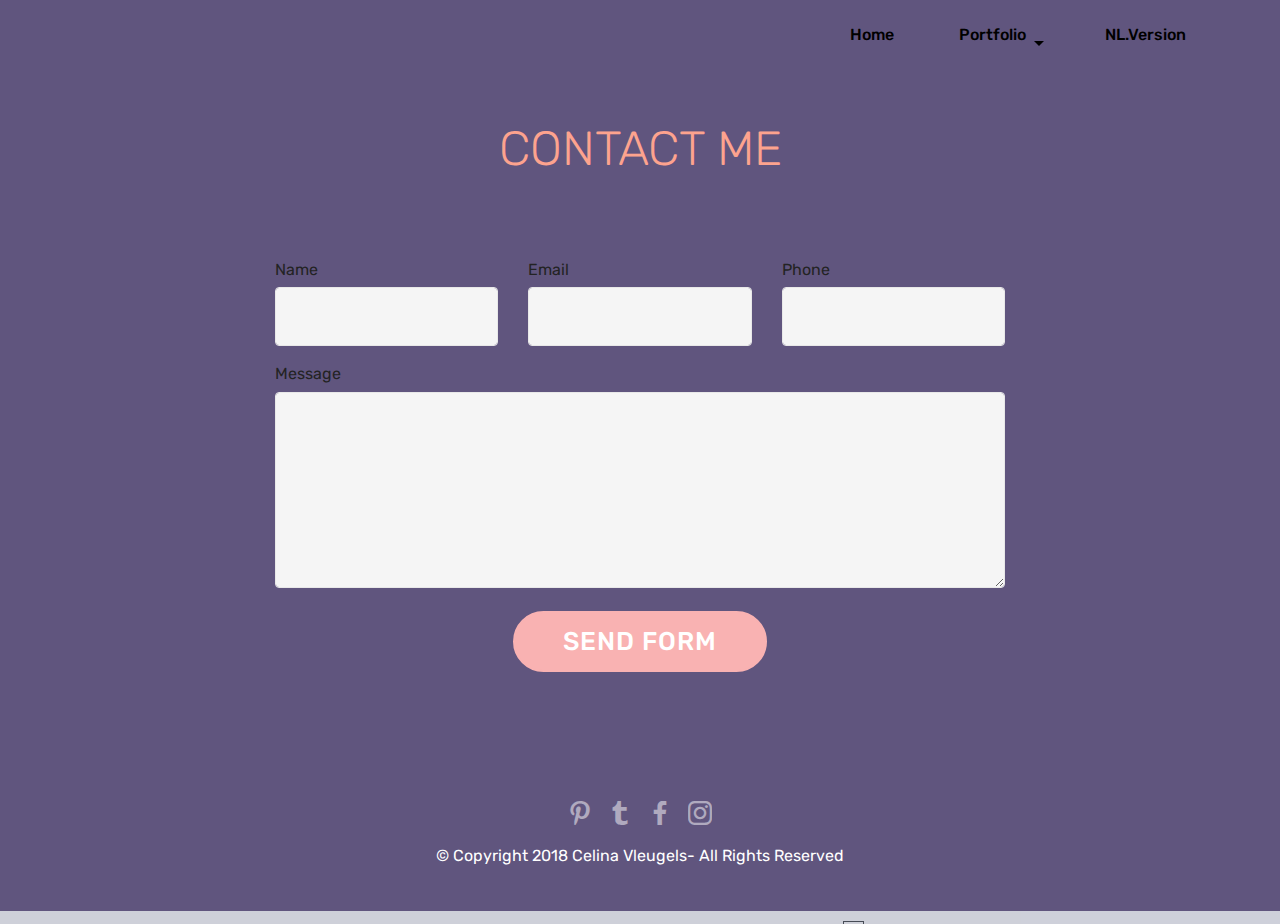
<file: page5.html>
<!DOCTYPE html>
<html >
<head>
  <!-- Site made with Mobirise Website Builder v4.6.5, https://mobirise.com -->
  <meta charset="UTF-8">
  <meta http-equiv="X-UA-Compatible" content="IE=edge">
  <meta name="generator" content="Mobirise v4.6.5, mobirise.com">
  <meta name="viewport" content="width=device-width, initial-scale=1, minimum-scale=1">
  <link rel="shortcut icon" href="assets/images/embroidery-2-7200x7200.jpg" type="image/x-icon">
  <meta name="description" content="Website Generator Description">
  <title>Contact me</title>
  <link rel="stylesheet" href="assets/web/assets/mobirise-icons/mobirise-icons.css">
  <link rel="stylesheet" href="assets/tether/tether.min.css">
  <link rel="stylesheet" href="assets/bootstrap/css/bootstrap.min.css">
  <link rel="stylesheet" href="assets/bootstrap/css/bootstrap-grid.min.css">
  <link rel="stylesheet" href="assets/bootstrap/css/bootstrap-reboot.min.css">
  <link rel="stylesheet" href="assets/socicon/css/styles.css">
  <link rel="stylesheet" href="assets/dropdown/css/style.css">
  <link rel="stylesheet" href="assets/theme/css/style.css">
  <link rel="stylesheet" href="assets/mobirise/css/mbr-additional.css" type="text/css">
  
  
  
</head>
<body>

<!-- Google Analytics -->
<!-- Global site tag (gtag.js) - Google Analytics -->
<script async src="https://www.googletagmanager.com/gtag/js?id=UA-114905684-1"></script>
<script>
  window.dataLayer = window.dataLayer || [];
  function gtag(){dataLayer.push(arguments);}
  gtag('js', new Date());

  gtag('config', 'UA-114905684-1');
</script>

<!-- /Google Analytics -->


  <section class="menu cid-qKcxYT317J" once="menu" id="menu2-o">

    

    <nav class="navbar navbar-expand beta-menu navbar-dropdown align-items-center navbar-toggleable-sm">
        <button class="navbar-toggler navbar-toggler-right" type="button" data-toggle="collapse" data-target="#navbarSupportedContent" aria-controls="navbarSupportedContent" aria-expanded="false" aria-label="Toggle navigation">
            <div class="hamburger">
                <span></span>
                <span></span>
                <span></span>
                <span></span>
            </div>
        </button>
        <div class="menu-logo">
            <div class="navbar-brand">
                
                
            </div>
        </div>
        <div class="collapse navbar-collapse" id="navbarSupportedContent">
            <ul class="navbar-nav nav-dropdown nav-right navbar-nav-top-padding" data-app-modern-menu="true"><li class="nav-item">
                    <a class="nav-link link text-black display-7" href="https://mobirise.com"></a>
                </li><li class="nav-item"><a class="nav-link link text-black display-7" href="index.html" aria-expanded="false"><p><br></p><br><br><p><br></p><br><br><p>Home</p><br><p>&nbsp; &nbsp; &nbsp; &nbsp; &nbsp; &nbsp;</p></a></li><li class="nav-item dropdown"><a class="nav-link link text-black dropdown-toggle display-7" href="index.html" aria-expanded="false" data-toggle="dropdown-submenu"><p><br></p><br><br><p><br></p><br><br><p>Portfolio</p><p>&nbsp;</p></a><div class="dropdown-menu"><a class="text-black dropdown-item display-7" href="page6.html" aria-expanded="false">About Me</a><a class="text-black dropdown-item display-7" href="page1.html" aria-expanded="false">Collages</a><a class="text-black dropdown-item display-7" href="page2.html" aria-expanded="false">Paintings</a><a class="text-black dropdown-item display-7" href="page3.html" aria-expanded="false">Pictures</a><a class="text-black dropdown-item display-7" href="page5.html" aria-expanded="false">Contact Me<br></a><a class="text-black dropdown-item display-7" href="page7.html" aria-expanded="false">Model Drawings</a><a class="text-black dropdown-item display-7" href="httpscelinavleugels.github.iov1index.html.html" aria-expanded="false">Copyright<br></a></div></li><li class="nav-item"><a class="nav-link link text-black display-7" href="https://celinavleugels.github.io/v1/" aria-expanded="true" target="_blank"><p><br></p><br><br><p><br></p><br><br><p style="display: inline !important;">&nbsp; &nbsp; &nbsp; &nbsp; &nbsp; NL.Version&nbsp;</p></a></li></ul>
            
        </div>
    </nav>
</section>

<section class="engine"><a href="https://mobirise.ws/o">mobile website builder</a></section><section class="mbr-section form1 cid-qKeueHNAKI" id="form1-t">

    

    
    <div class="container">
        <div class="row justify-content-center">
            <div class="title col-12 col-lg-8">
                <h2 class="mbr-section-title align-center pb-3 mbr-fonts-style display-2">
                    CONTACT ME</h2>
                <h3 class="mbr-section-subtitle align-center mbr-light pb-3 mbr-fonts-style display-5"></h3>
            </div>
        </div>
    </div>
    <div class="container">
        <div class="row justify-content-center">
            <div class="media-container-column col-lg-8" data-form-type="formoid">
                    <div data-form-alert="" hidden="">Thanks for filling out the form!</div>
            
                    <form class="mbr-form" action="https://mobirise.com/" method="post" data-form-title="Mobirise Form"><input type="hidden" name="email" data-form-email="true" value="sasAmsd2CtmQSbyHoFas5QV3llhmYWXh6cdAU19k5cWMuI9NgEWxJNtLiHY2gmC68n7oYxxt8XQfIX91sUGZOM9XgbwUb0x6rr8YSH0lRWaDzjQwU8g9K1xirKjYHvx2" data-form-field="Email">
                        <div class="row row-sm-offset">
                            <div class="col-md-4 multi-horizontal" data-for="name">
                                <div class="form-group">
                                    <label class="form-control-label mbr-fonts-style display-7" for="name-form1-t">Name</label>
                                    <input type="text" class="form-control" name="name" data-form-field="Name" required="" id="name-form1-t">
                                </div>
                            </div>
                            <div class="col-md-4 multi-horizontal" data-for="email">
                                <div class="form-group">
                                    <label class="form-control-label mbr-fonts-style display-7" for="email-form1-t">Email</label>
                                    <input type="email" class="form-control" name="email" data-form-field="Email" required="" id="email-form1-t">
                                </div>
                            </div>
                            <div class="col-md-4 multi-horizontal" data-for="phone">
                                <div class="form-group">
                                    <label class="form-control-label mbr-fonts-style display-7" for="phone-form1-t">Phone</label>
                                    <input type="tel" class="form-control" name="phone" data-form-field="Phone" id="phone-form1-t">
                                </div>
                            </div>
                        </div>
                        <div class="form-group" data-for="message">
                            <label class="form-control-label mbr-fonts-style display-7" for="message-form1-t">Message</label>
                            <textarea type="text" class="form-control" name="message" rows="7" data-form-field="Message" id="message-form1-t"></textarea>
                        </div>
            
                        <span class="input-group-btn"><button href="" type="submit" class="btn btn-form btn-info display-4">SEND FORM</button></span>
                    </form>
            </div>
        </div>
    </div>
</section>

<section once="" class="cid-qKivOacSsf" id="footer7-12">

    

    

    <div class="container">
        <div class="media-container-row align-center mbr-white">
            
            <div class="row social-row">
                <div class="social-list align-right pb-2">
                    
                    
                    
                    
                    
                    
                <div class="soc-item">
                        <a href="https://www.pinterest.com/CelinaVleugels/" target="_blank">
                            <span class="mbr-iconfont mbr-iconfont-social socicon-pinterest socicon"></span>
                        </a>
                    </div><div class="soc-item">
                        <a href="https://www.tumblr.com/blog/celinavleugels" target="_blank">
                            <span class="mbr-iconfont mbr-iconfont-social socicon-tumblr socicon"></span>
                        </a>
                    </div><div class="soc-item">
                        <a href="https://www.facebook.com/celina.vleugels" target="_blank">
                            <span class="mbr-iconfont mbr-iconfont-social socicon-facebook socicon"></span>
                        </a>
                    </div><div class="soc-item">
                        <a href="https://www.instagram.com/celinavleugels/?hl=nl" target="_blank">
                            <span class="mbr-iconfont mbr-iconfont-social socicon-instagram socicon"></span>
                        </a>
                    </div></div>
            </div>
            <div class="row row-copirayt">
                <p class="mbr-text mb-0 mbr-fonts-style mbr-white align-center display-7">
                    © Copyright 2018 Celina Vleugels- All Rights Reserved<br><br></p>
            </div>
        </div>
    </div>
</section>


  <script src="assets/web/assets/jquery/jquery.min.js"></script>
  <script src="assets/popper/popper.min.js"></script>
  <script src="assets/tether/tether.min.js"></script>
  <script src="assets/bootstrap/js/bootstrap.min.js"></script>
  <script src="assets/smoothscroll/smooth-scroll.js"></script>
  <script src="assets/dropdown/js/script.min.js"></script>
  <script src="assets/touchswipe/jquery.touch-swipe.min.js"></script>
  <script src="assets/cookies-alert-plugin/cookies-alert-core.js"></script>
  <script src="assets/cookies-alert-plugin/cookies-alert-script.js"></script>
  <script src="assets/theme/js/script.js"></script>
  <script src="assets/formoid/formoid.min.js"></script>
  
  
<input name="cookieData" type="hidden" data-cookie-text="We use cookies to give you the best experience. Read our <a href='privacy.html'>cookie policy</a>.">
  </body>
</html>
</file>
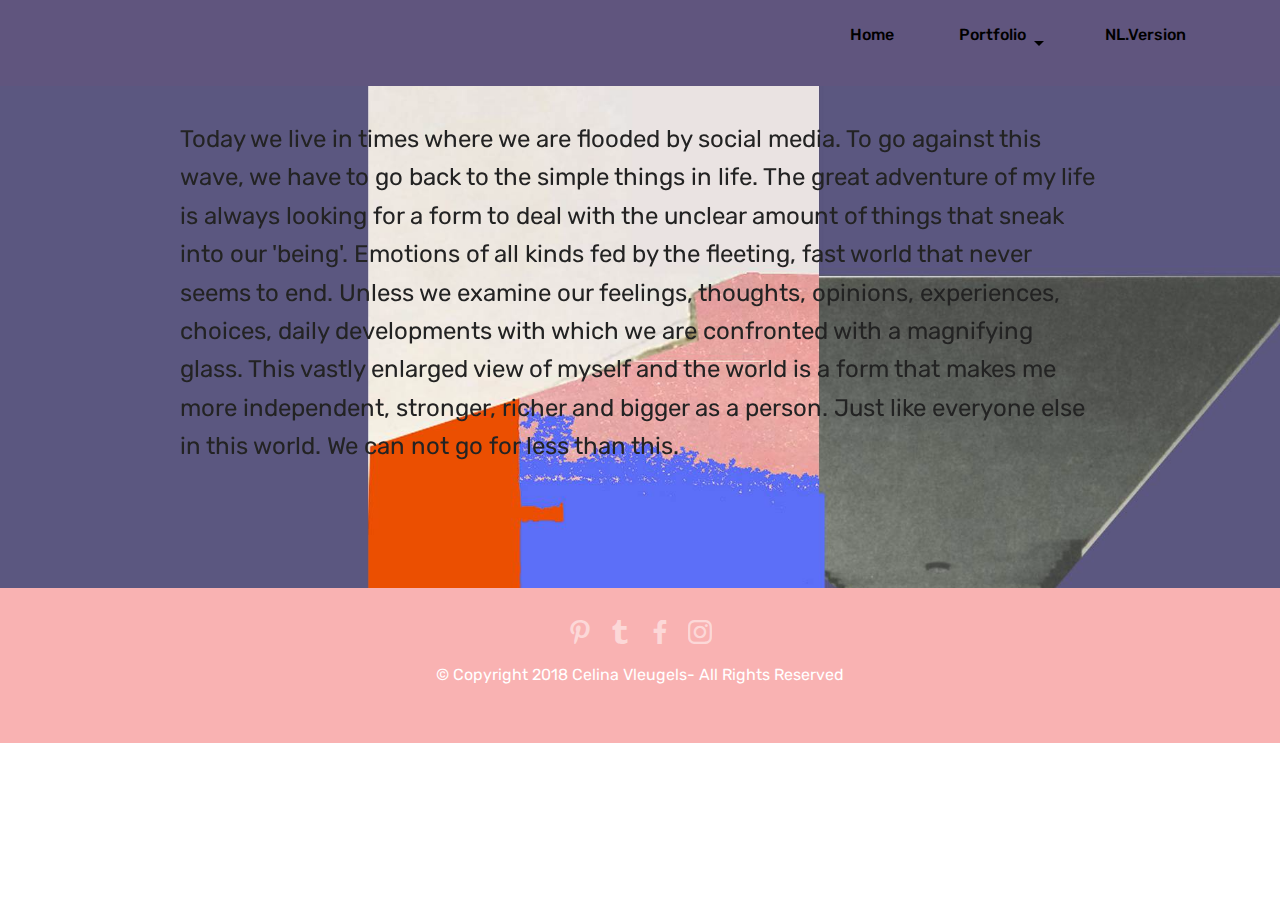
<file: page6.html>
<!DOCTYPE html>
<html >
<head>
  <!-- Site made with Mobirise Website Builder v4.6.5, https://mobirise.com -->
  <meta charset="UTF-8">
  <meta http-equiv="X-UA-Compatible" content="IE=edge">
  <meta name="generator" content="Mobirise v4.6.5, mobirise.com">
  <meta name="viewport" content="width=device-width, initial-scale=1, minimum-scale=1">
  <link rel="shortcut icon" href="assets/images/embroidery-2-7200x7200.jpg" type="image/x-icon">
  <meta name="description" content="Web Page Maker Description">
  <title>about me</title>
  <link rel="stylesheet" href="assets/web/assets/mobirise-icons/mobirise-icons.css">
  <link rel="stylesheet" href="assets/tether/tether.min.css">
  <link rel="stylesheet" href="assets/bootstrap/css/bootstrap.min.css">
  <link rel="stylesheet" href="assets/bootstrap/css/bootstrap-grid.min.css">
  <link rel="stylesheet" href="assets/bootstrap/css/bootstrap-reboot.min.css">
  <link rel="stylesheet" href="assets/socicon/css/styles.css">
  <link rel="stylesheet" href="assets/dropdown/css/style.css">
  <link rel="stylesheet" href="assets/theme/css/style.css">
  <link rel="stylesheet" href="assets/mobirise/css/mbr-additional.css" type="text/css">
  
  
  
</head>
<body>

<!-- Google Analytics -->
<!-- Global site tag (gtag.js) - Google Analytics -->
<script async src="https://www.googletagmanager.com/gtag/js?id=UA-114905684-1"></script>
<script>
  window.dataLayer = window.dataLayer || [];
  function gtag(){dataLayer.push(arguments);}
  gtag('js', new Date());

  gtag('config', 'UA-114905684-1');
</script>

<!-- /Google Analytics -->


  <section class="menu cid-qKcxYT317J" once="menu" id="menu2-14">

    

    <nav class="navbar navbar-expand beta-menu navbar-dropdown align-items-center navbar-toggleable-sm">
        <button class="navbar-toggler navbar-toggler-right" type="button" data-toggle="collapse" data-target="#navbarSupportedContent" aria-controls="navbarSupportedContent" aria-expanded="false" aria-label="Toggle navigation">
            <div class="hamburger">
                <span></span>
                <span></span>
                <span></span>
                <span></span>
            </div>
        </button>
        <div class="menu-logo">
            <div class="navbar-brand">
                
                
            </div>
        </div>
        <div class="collapse navbar-collapse" id="navbarSupportedContent">
            <ul class="navbar-nav nav-dropdown nav-right navbar-nav-top-padding" data-app-modern-menu="true"><li class="nav-item">
                    <a class="nav-link link text-black display-7" href="https://mobirise.com"></a>
                </li><li class="nav-item"><a class="nav-link link text-black display-7" href="index.html" aria-expanded="false"><p><br></p><br><br><p><br></p><br><br><p>Home</p><br><p>&nbsp; &nbsp; &nbsp; &nbsp; &nbsp; &nbsp;</p></a></li><li class="nav-item dropdown"><a class="nav-link link text-black dropdown-toggle display-7" href="index.html" aria-expanded="false" data-toggle="dropdown-submenu"><p><br></p><br><br><p><br></p><br><br><p>Portfolio</p><p>&nbsp;</p></a><div class="dropdown-menu"><a class="text-black dropdown-item display-7" href="page6.html" aria-expanded="false">About Me</a><a class="text-black dropdown-item display-7" href="page1.html" aria-expanded="false">Collages</a><a class="text-black dropdown-item display-7" href="page2.html" aria-expanded="false">Paintings</a><a class="text-black dropdown-item display-7" href="page3.html" aria-expanded="false">Pictures</a><a class="text-black dropdown-item display-7" href="page5.html" aria-expanded="false">Contact Me<br></a><a class="text-black dropdown-item display-7" href="page7.html" aria-expanded="false">Model Drawings</a><a class="text-black dropdown-item display-7" href="httpscelinavleugels.github.iov1index.html.html" aria-expanded="false">Copyright<br></a></div></li><li class="nav-item"><a class="nav-link link text-black display-7" href="https://celinavleugels.github.io/v1/" aria-expanded="true" target="_blank"><p><br></p><br><br><p><br></p><br><br><p style="display: inline !important;">&nbsp; &nbsp; &nbsp; &nbsp; &nbsp; NL.Version&nbsp;</p></a></li></ul>
            
        </div>
    </nav>
</section>

<section class="engine"><a href="https://mobirise.ws/m">drag and drop site creator</a></section><section class="header5 cid-qLfAX7bcKG mbr-parallax-background" id="header5-16">

    

    
    <div class="container">
        <div class="row justify-content-center">
            <div class="mbr-white col-md-10">
                
                <p class="mbr-text align-center display-5 pb-3 mbr-fonts-style">Today we live in times where we are flooded by social media. To go against this wave, we have to go back to the simple things in life. The great adventure of my life is always looking for a form to deal with the unclear amount of things that sneak into our 'being'. Emotions of all kinds fed by the fleeting, fast world that never seems to end. Unless we examine our feelings, thoughts, opinions, experiences, choices, daily developments with which we are confronted with a magnifying glass. This vastly enlarged view of myself and the world is a form that makes me more independent, stronger, richer and bigger as a person. Just like everyone else in this world. We can not go for less than this.</p>
                
            </div>
        </div>
    </div>

    
</section>

<section once="" class="cid-qLfB68Vqdi" id="footer7-17">

    

    

    <div class="container">
        <div class="media-container-row align-center mbr-white">
            
            <div class="row social-row">
                <div class="social-list align-right pb-2">
                    
                    
                    
                    
                    
                    
                <div class="soc-item">
                        <a href="https://www.pinterest.com/CelinaVleugels/" target="_blank">
                            <span class="mbr-iconfont mbr-iconfont-social socicon-pinterest socicon"></span>
                        </a>
                    </div><div class="soc-item">
                        <a href="https://www.tumblr.com/blog/celinavleugels" target="_blank">
                            <span class="mbr-iconfont mbr-iconfont-social socicon-tumblr socicon"></span>
                        </a>
                    </div><div class="soc-item">
                        <a href="https://www.facebook.com/celina.vleugels" target="_blank">
                            <span class="mbr-iconfont mbr-iconfont-social socicon-facebook socicon"></span>
                        </a>
                    </div><div class="soc-item">
                        <a href="https://www.instagram.com/celinavleugels/?hl=nl" target="_blank">
                            <span class="mbr-iconfont mbr-iconfont-social socicon-instagram socicon"></span>
                        </a>
                    </div></div>
            </div>
            <div class="row row-copirayt">
                <p class="mbr-text mb-0 mbr-fonts-style mbr-white align-center display-7">
                    © Copyright 2018 Celina Vleugels- All Rights Reserved<br><br></p>
            </div>
        </div>
    </div>
</section>


  <script src="assets/web/assets/jquery/jquery.min.js"></script>
  <script src="assets/popper/popper.min.js"></script>
  <script src="assets/tether/tether.min.js"></script>
  <script src="assets/bootstrap/js/bootstrap.min.js"></script>
  <script src="assets/smoothscroll/smooth-scroll.js"></script>
  <script src="assets/dropdown/js/script.min.js"></script>
  <script src="assets/touchswipe/jquery.touch-swipe.min.js"></script>
  <script src="assets/parallax/jarallax.min.js"></script>
  <script src="assets/cookies-alert-plugin/cookies-alert-core.js"></script>
  <script src="assets/cookies-alert-plugin/cookies-alert-script.js"></script>
  <script src="assets/theme/js/script.js"></script>
  
  
<input name="cookieData" type="hidden" data-cookie-text="We use cookies to give you the best experience. Read our <a href='privacy.html'>cookie policy</a>.">
  </body>
</html>
</file>
<file: assets/web/assets/mobirise-icons/mobirise-icons.css>
@font-face {
  font-family: 'MobiriseIcons';
  src:  url('mobirise-icons.eot?spat4u');
  src:  url('mobirise-icons.eot?spat4u#iefix') format('embedded-opentype'),
    url('mobirise-icons.ttf?spat4u') format('truetype'),
    url('mobirise-icons.woff?spat4u') format('woff'),
    url('mobirise-icons.svg?spat4u#MobiriseIcons') format('svg');
  font-weight: normal;
  font-style: normal;
}

[class^="mbri-"], [class*=" mbri-"] {
  /* use !important to prevent issues with browser extensions that change fonts */
  font-family: MobiriseIcons !important;
  speak: none;
  font-style: normal;
  font-weight: normal;
  font-variant: normal;
  text-transform: none;
  line-height: 1;

  /* Better Font Rendering =========== */
  -webkit-font-smoothing: antialiased;
  -moz-osx-font-smoothing: grayscale;
}

.mbri-add-submenu:before {
  content: "\e900";
}
.mbri-alert:before {
  content: "\e901";
}
.mbri-align-center:before {
  content: "\e902";
}
.mbri-align-justify:before {
  content: "\e903";
}
.mbri-align-left:before {
  content: "\e904";
}
.mbri-align-right:before {
  content: "\e905";
}
.mbri-android:before {
  content: "\e906";
}
.mbri-apple:before {
  content: "\e907";
}
.mbri-arrow-down:before {
  content: "\e908";
}
.mbri-arrow-next:before {
  content: "\e909";
}
.mbri-arrow-prev:before {
  content: "\e90a";
}
.mbri-arrow-up:before {
  content: "\e90b";
}
.mbri-bold:before {
  content: "\e90c";
}
.mbri-bookmark:before {
  content: "\e90d";
}
.mbri-bootstrap:before {
  content: "\e90e";
}
.mbri-briefcase:before {
  content: "\e90f";
}
.mbri-browse:before {
  content: "\e910";
}
.mbri-bulleted-list:before {
  content: "\e911";
}
.mbri-calendar:before {
  content: "\e912";
}
.mbri-camera:before {
  content: "\e913";
}
.mbri-cart-add:before {
  content: "\e914";
}
.mbri-cart-full:before {
  content: "\e915";
}
.mbri-cash:before {
  content: "\e916";
}
.mbri-change-style:before {
  content: "\e917";
}
.mbri-chat:before {
  content: "\e918";
}
.mbri-clock:before {
  content: "\e919";
}
.mbri-close:before {
  content: "\e91a";
}
.mbri-cloud:before {
  content: "\e91b";
}
.mbri-code:before {
  content: "\e91c";
}
.mbri-contact-form:before {
  content: "\e91d";
}
.mbri-credit-card:before {
  content: "\e91e";
}
.mbri-cursor-click:before {
  content: "\e91f";
}
.mbri-cust-feedback:before {
  content: "\e920";
}
.mbri-database:before {
  content: "\e921";
}
.mbri-delivery:before {
  content: "\e922";
}
.mbri-desktop:before {
  content: "\e923";
}
.mbri-devices:before {
  content: "\e924";
}
.mbri-down:before {
  content: "\e925";
}
.mbri-download:before {
  content: "\e989";
}
.mbri-drag-n-drop:before {
  content: "\e927";
}
.mbri-drag-n-drop2:before {
  content: "\e928";
}
.mbri-edit:before {
  content: "\e929";
}
.mbri-edit2:before {
  content: "\e92a";
}
.mbri-error:before {
  content: "\e92b";
}
.mbri-extension:before {
  content: "\e92c";
}
.mbri-features:before {
  content: "\e92d";
}
.mbri-file:before {
  content: "\e92e";
}
.mbri-flag:before {
  content: "\e92f";
}
.mbri-folder:before {
  content: "\e930";
}
.mbri-gift:before {
  content: "\e931";
}
.mbri-github:before {
  content: "\e932";
}
.mbri-globe:before {
  content: "\e933";
}
.mbri-globe-2:before {
  content: "\e934";
}
.mbri-growing-chart:before {
  content: "\e935";
}
.mbri-hearth:before {
  content: "\e936";
}
.mbri-help:before {
  content: "\e937";
}
.mbri-home:before {
  content: "\e938";
}
.mbri-hot-cup:before {
  content: "\e939";
}
.mbri-idea:before {
  content: "\e93a";
}
.mbri-image-gallery:before {
  content: "\e93b";
}
.mbri-image-slider:before {
  content: "\e93c";
}
.mbri-info:before {
  content: "\e93d";
}
.mbri-italic:before {
  content: "\e93e";
}
.mbri-key:before {
  content: "\e93f";
}
.mbri-laptop:before {
  content: "\e940";
}
.mbri-layers:before {
  content: "\e941";
}
.mbri-left-right:before {
  content: "\e942";
}
.mbri-left:before {
  content: "\e943";
}
.mbri-letter:before {
  content: "\e944";
}
.mbri-like:before {
  content: "\e945";
}
.mbri-link:before {
  content: "\e946";
}
.mbri-lock:before {
  content: "\e947";
}
.mbri-login:before {
  content: "\e948";
}
.mbri-logout:before {
  content: "\e949";
}
.mbri-magic-stick:before {
  content: "\e94a";
}
.mbri-map-pin:before {
  content: "\e94b";
}
.mbri-menu:before {
  content: "\e94c";
}
.mbri-mobile:before {
  content: "\e94d";
}
.mbri-mobile2:before {
  content: "\e94e";
}
.mbri-mobirise:before {
  content: "\e94f";
}
.mbri-more-horizontal:before {
  content: "\e950";
}
.mbri-more-vertical:before {
  content: "\e951";
}
.mbri-music:before {
  content: "\e952";
}
.mbri-new-file:before {
  content: "\e953";
}
.mbri-numbered-list:before {
  content: "\e954";
}
.mbri-opened-folder:before {
  content: "\e955";
}
.mbri-pages:before {
  content: "\e956";
}
.mbri-paper-plane:before {
  content: "\e957";
}
.mbri-paperclip:before {
  content: "\e958";
}
.mbri-photo:before {
  content: "\e959";
}
.mbri-photos:before {
  content: "\e95a";
}
.mbri-pin:before {
  content: "\e95b";
}
.mbri-play:before {
  content: "\e95c";
}
.mbri-plus:before {
  content: "\e95d";
}
.mbri-preview:before {
  content: "\e95e";
}
.mbri-print:before {
  content: "\e95f";
}
.mbri-protect:before {
  content: "\e960";
}
.mbri-question:before {
  content: "\e961";
}
.mbri-quote-left:before {
  content: "\e962";
}
.mbri-quote-right:before {
  content: "\e963";
}
.mbri-refresh:before {
  content: "\e964";
}
.mbri-responsive:before {
  content: "\e965";
}
.mbri-right:before {
  content: "\e966";
}
.mbri-rocket:before {
  content: "\e967";
}
.mbri-sad-face:before {
  content: "\e968";
}
.mbri-sale:before {
  content: "\e969";
}
.mbri-save:before {
  content: "\e96a";
}
.mbri-search:before {
  content: "\e96b";
}
.mbri-setting:before {
  content: "\e96c";
}
.mbri-setting2:before {
  content: "\e96d";
}
.mbri-setting3:before {
  content: "\e96e";
}
.mbri-share:before {
  content: "\e96f";
}
.mbri-shopping-bag:before {
  content: "\e970";
}
.mbri-shopping-basket:before {
  content: "\e971";
}
.mbri-shopping-cart:before {
  content: "\e972";
}
.mbri-sites:before {
  content: "\e973";
}
.mbri-smile-face:before {
  content: "\e974";
}
.mbri-speed:before {
  content: "\e975";
}
.mbri-star:before {
  content: "\e976";
}
.mbri-success:before {
  content: "\e977";
}
.mbri-sun:before {
  content: "\e978";
}
.mbri-sun2:before {
  content: "\e979";
}
.mbri-tablet:before {
  content: "\e97a";
}
.mbri-tablet-vertical:before {
  content: "\e97b";
}
.mbri-target:before {
  content: "\e97c";
}
.mbri-timer:before {
  content: "\e97d";
}
.mbri-to-ftp:before {
  content: "\e97e";
}
.mbri-to-local-drive:before {
  content: "\e97f";
}
.mbri-touch-swipe:before {
  content: "\e980";
}
.mbri-touch:before {
  content: "\e981";
}
.mbri-trash:before {
  content: "\e982";
}
.mbri-underline:before {
  content: "\e983";
}
.mbri-unlink:before {
  content: "\e984";
}
.mbri-unlock:before {
  content: "\e985";
}
.mbri-up-down:before {
  content: "\e986";
}
.mbri-up:before {
  content: "\e987";
}
.mbri-update:before {
  content: "\e988";
}
.mbri-upload:before {
 content: "\e926"; 
}
.mbri-user:before {
  content: "\e98a";
}
.mbri-user2:before {
  content: "\e98b";
}
.mbri-users:before {
  content: "\e98c";
}
.mbri-video:before {
  content: "\e98d";
}
.mbri-video-play:before {
  content: "\e98e";
}
.mbri-watch:before {
  content: "\e98f";
}
.mbri-website-theme:before {
  content: "\e990";
}
.mbri-wifi:before {
  content: "\e991";
}
.mbri-windows:before {
  content: "\e992";
}
.mbri-zoom-out:before {
  content: "\e993";
}
.mbri-redo:before {
  content: "\e994";
}
.mbri-undo:before {
  content: "\e995";
}
</file>
<file: assets/socicon/css/styles.css>
@charset "UTF-8";

@font-face {
  font-family: "socicon";
  src:url("../fonts/socicon.eot");
  src:url("../fonts/socicon.eot?#iefix") format("embedded-opentype"),
    url("../fonts/socicon.woff") format("woff"),
    url("../fonts/socicon.ttf") format("truetype"),
    url("../fonts/socicon.svg#socicon") format("svg");
  font-weight: normal;
  font-style: normal;

}

[data-icon]:before {
  font-family: "socicon" !important;
  content: attr(data-icon);
  font-style: normal !important;
  font-weight: normal !important;
  font-variant: normal !important;
  text-transform: none !important;
  speak: none;
  line-height: 1;
  -webkit-font-smoothing: antialiased;
  -moz-osx-font-smoothing: grayscale;
}

[class^="socicon-"]:before,
[class*=" socicon-"]:before {
  font-family: "socicon" !important;
  font-style: normal !important;
  font-weight: normal !important;
  font-variant: normal !important;
  text-transform: none !important;
  speak: none;
  line-height: 1;
  -webkit-font-smoothing: antialiased;
  -moz-osx-font-smoothing: grayscale;
}

.socicon-modelmayhem:before {
  content: "\e000";
}
.socicon-mixcloud:before {
  content: "\e001";
}
.socicon-drupal:before {
  content: "\e002";
}
.socicon-swarm:before {
  content: "\e003";
}
.socicon-istock:before {
  content: "\e004";
}
.socicon-yammer:before {
  content: "\e005";
}
.socicon-ello:before {
  content: "\e006";
}
.socicon-stackoverflow:before {
  content: "\e007";
}
.socicon-persona:before {
  content: "\e008";
}
.socicon-triplej:before {
  content: "\e009";
}
.socicon-houzz:before {
  content: "\e00a";
}
.socicon-rss:before {
  content: "\e00b";
}
.socicon-paypal:before {
  content: "\e00c";
}
.socicon-odnoklassniki:before {
  content: "\e00d";
}
.socicon-airbnb:before {
  content: "\e00e";
}
.socicon-periscope:before {
  content: "\e00f";
}
.socicon-outlook:before {
  content: "\e010";
}
.socicon-coderwall:before {
  content: "\e011";
}
.socicon-tripadvisor:before {
  content: "\e012";
}
.socicon-appnet:before {
  content: "\e013";
}
.socicon-goodreads:before {
  content: "\e014";
}
.socicon-tripit:before {
  content: "\e015";
}
.socicon-lanyrd:before {
  content: "\e016";
}
.socicon-slideshare:before {
  content: "\e017";
}
.socicon-buffer:before {
  content: "\e018";
}
.socicon-disqus:before {
  content: "\e019";
}
.socicon-vkontakte:before {
  content: "\e01a";
}
.socicon-whatsapp:before {
  content: "\e01b";
}
.socicon-patreon:before {
  content: "\e01c";
}
.socicon-storehouse:before {
  content: "\e01d";
}
.socicon-pocket:before {
  content: "\e01e";
}
.socicon-mail:before {
  content: "\e01f";
}
.socicon-blogger:before {
  content: "\e020";
}
.socicon-technorati:before {
  content: "\e021";
}
.socicon-reddit:before {
  content: "\e022";
}
.socicon-dribbble:before {
  content: "\e023";
}
.socicon-stumbleupon:before {
  content: "\e024";
}
.socicon-digg:before {
  content: "\e025";
}
.socicon-envato:before {
  content: "\e026";
}
.socicon-behance:before {
  content: "\e027";
}
.socicon-delicious:before {
  content: "\e028";
}
.socicon-deviantart:before {
  content: "\e029";
}
.socicon-forrst:before {
  content: "\e02a";
}
.socicon-play:before {
  content: "\e02b";
}
.socicon-zerply:before {
  content: "\e02c";
}
.socicon-wikipedia:before {
  content: "\e02d";
}
.socicon-apple:before {
  content: "\e02e";
}
.socicon-flattr:before {
  content: "\e02f";
}
.socicon-github:before {
  content: "\e030";
}
.socicon-renren:before {
  content: "\e031";
}
.socicon-friendfeed:before {
  content: "\e032";
}
.socicon-newsvine:before {
  content: "\e033";
}
.socicon-identica:before {
  content: "\e034";
}
.socicon-bebo:before {
  content: "\e035";
}
.socicon-zynga:before {
  content: "\e036";
}
.socicon-steam:before {
  content: "\e037";
}
.socicon-xbox:before {
  content: "\e038";
}
.socicon-windows:before {
  content: "\e039";
}
.socicon-qq:before {
  content: "\e03a";
}
.socicon-douban:before {
  content: "\e03b";
}
.socicon-meetup:before {
  content: "\e03c";
}
.socicon-playstation:before {
  content: "\e03d";
}
.socicon-android:before {
  content: "\e03e";
}
.socicon-snapchat:before {
  content: "\e03f";
}
.socicon-twitter:before {
  content: "\e040";
}
.socicon-facebook:before {
  content: "\e041";
}
.socicon-googleplus:before {
  content: "\e042";
}
.socicon-pinterest:before {
  content: "\e043";
}
.socicon-foursquare:before {
  content: "\e044";
}
.socicon-yahoo:before {
  content: "\e045";
}
.socicon-skype:before {
  content: "\e046";
}
.socicon-yelp:before {
  content: "\e047";
}
.socicon-feedburner:before {
  content: "\e048";
}
.socicon-linkedin:before {
  content: "\e049";
}
.socicon-viadeo:before {
  content: "\e04a";
}
.socicon-xing:before {
  content: "\e04b";
}
.socicon-myspace:before {
  content: "\e04c";
}
.socicon-soundcloud:before {
  content: "\e04d";
}
.socicon-spotify:before {
  content: "\e04e";
}
.socicon-grooveshark:before {
  content: "\e04f";
}
.socicon-lastfm:before {
  content: "\e050";
}
.socicon-youtube:before {
  content: "\e051";
}
.socicon-vimeo:before {
  content: "\e052";
}
.socicon-dailymotion:before {
  content: "\e053";
}
.socicon-vine:before {
  content: "\e054";
}
.socicon-flickr:before {
  content: "\e055";
}
.socicon-500px:before {
  content: "\e056";
}
.socicon-wordpress:before {
  content: "\e058";
}
.socicon-tumblr:before {
  content: "\e059";
}
.socicon-twitch:before {
  content: "\e05a";
}
.socicon-8tracks:before {
  content: "\e05b";
}
.socicon-amazon:before {
  content: "\e05c";
}
.socicon-icq:before {
  content: "\e05d";
}
.socicon-smugmug:before {
  content: "\e05e";
}
.socicon-ravelry:before {
  content: "\e05f";
}
.socicon-weibo:before {
  content: "\e060";
}
.socicon-baidu:before {
  content: "\e061";
}
.socicon-angellist:before {
  content: "\e062";
}
.socicon-ebay:before {
  content: "\e063";
}
.socicon-imdb:before {
  content: "\e064";
}
.socicon-stayfriends:before {
  content: "\e065";
}
.socicon-residentadvisor:before {
  content: "\e066";
}
.socicon-google:before {
  content: "\e067";
}
.socicon-yandex:before {
  content: "\e068";
}
.socicon-sharethis:before {
  content: "\e069";
}
.socicon-bandcamp:before {
  content: "\e06a";
}
.socicon-itunes:before {
  content: "\e06b";
}
.socicon-deezer:before {
  content: "\e06c";
}
.socicon-telegram:before {
  content: "\e06e";
}
.socicon-openid:before {
  content: "\e06f";
}
.socicon-amplement:before {
  content: "\e070";
}
.socicon-viber:before {
  content: "\e071";
}
.socicon-zomato:before {
  content: "\e072";
}
.socicon-draugiem:before {
  content: "\e074";
}
.socicon-endomodo:before {
  content: "\e075";
}
.socicon-filmweb:before {
  content: "\e076";
}
.socicon-stackexchange:before {
  content: "\e077";
}
.socicon-wykop:before {
  content: "\e078";
}
.socicon-teamspeak:before {
  content: "\e079";
}
.socicon-teamviewer:before {
  content: "\e07a";
}
.socicon-ventrilo:before {
  content: "\e07b";
}
.socicon-younow:before {
  content: "\e07c";
}
.socicon-raidcall:before {
  content: "\e07d";
}
.socicon-mumble:before {
  content: "\e07e";
}
.socicon-medium:before {
  content: "\e06d";
}
.socicon-bebee:before {
  content: "\e07f";
}
.socicon-hitbox:before {
  content: "\e080";
}
.socicon-reverbnation:before {
  content: "\e081";
}
.socicon-formulr:before {
  content: "\e082";
}
.socicon-instagram:before {
  content: "\e057";
}
.socicon-battlenet:before {
  content: "\e083";
}
.socicon-chrome:before {
  content: "\e084";
}
.socicon-discord:before {
  content: "\e086";
}
.socicon-issuu:before {
  content: "\e087";
}
.socicon-macos:before {
  content: "\e088";
}
.socicon-firefox:before {
  content: "\e089";
}
.socicon-opera:before {
  content: "\e08d";
}
.socicon-keybase:before {
  content: "\e090";
}
.socicon-alliance:before {
  content: "\e091";
}
.socicon-livejournal:before {
  content: "\e092";
}
.socicon-googlephotos:before {
  content: "\e093";
}
.socicon-horde:before {
  content: "\e094";
}
.socicon-etsy:before {
  content: "\e095";
}
.socicon-zapier:before {
  content: "\e096";
}
.socicon-google-scholar:before {
  content: "\e097";
}
.socicon-researchgate:before {
  content: "\e098";
}
.socicon-wechat:before {
  content: "\e099";
}
.socicon-strava:before {
  content: "\e09a";
}
.socicon-line:before {
  content: "\e09b";
}
.socicon-lyft:before {
  content: "\e09c";
}
.socicon-uber:before {
  content: "\e09d";
}
.socicon-songkick:before {
  content: "\e09e";
}
.socicon-viewbug:before {
  content: "\e09f";
}
.socicon-googlegroups:before {
  content: "\e0a0";
}
.socicon-quora:before {
  content: "\e073";
}
.socicon-diablo:before {
  content: "\e085";
}
.socicon-blizzard:before {
  content: "\e0a1";
}
.socicon-hearthstone:before {
  content: "\e08b";
}
.socicon-heroes:before {
  content: "\e08a";
}
.socicon-overwatch:before {
  content: "\e08c";
}
.socicon-warcraft:before {
  content: "\e08e";
}
.socicon-starcraft:before {
  content: "\e08f";
}
.socicon-beam:before {
  content: "\e0a2";
}
.socicon-curse:before {
  content: "\e0a3";
}
.socicon-player:before {
  content: "\e0a4";
}
.socicon-streamjar:before {
  content: "\e0a5";
}
.socicon-nintendo:before {
  content: "\e0a6";
}
.socicon-hellocoton:before {
  content: "\e0a7";
}
</file>
<file: assets/dropdown/css/style.css>
.navbar-dropdown {
  left: 0;
  padding: 0;
  position: absolute;
  right: 0;
  top: 0;
  transition: all 0.45s ease;
  z-index: 1030;
  background: #282828; }
  .navbar-dropdown .navbar-logo {
    margin-right: 0.8rem;
    transition: margin 0.3s ease-in-out;
    vertical-align: middle; }
    .navbar-dropdown .navbar-logo img {
      height: 3.125rem;
      transition: all 0.3s ease-in-out; }
    .navbar-dropdown .navbar-logo.mbr-iconfont {
      font-size: 3.125rem;
      line-height: 3.125rem; }
  .navbar-dropdown .navbar-caption {
    font-weight: 700;
    white-space: normal;
    vertical-align: -4px;
    line-height: 3.125rem !important; }
    .navbar-dropdown .navbar-caption, .navbar-dropdown .navbar-caption:hover {
      color: inherit;
      text-decoration: none; }
  .navbar-dropdown .mbr-iconfont + .navbar-caption {
    vertical-align: -1px; }
  .navbar-dropdown.navbar-fixed-top {
    position: fixed; }
  .navbar-dropdown .navbar-brand span {
    vertical-align: -4px; }
  .navbar-dropdown.bg-color.transparent {
    background: none; }
  .navbar-dropdown.navbar-short .navbar-brand {
    padding: 0.625rem 0; }
    .navbar-dropdown.navbar-short .navbar-brand span {
      vertical-align: -1px; }
  .navbar-dropdown.navbar-short .navbar-caption {
    line-height: 2.375rem !important;
    vertical-align: -2px; }
  .navbar-dropdown.navbar-short .navbar-logo {
    margin-right: 0.5rem; }
    .navbar-dropdown.navbar-short .navbar-logo img {
      height: 2.375rem; }
    .navbar-dropdown.navbar-short .navbar-logo.mbr-iconfont {
      font-size: 2.375rem;
      line-height: 2.375rem; }
  .navbar-dropdown.navbar-short .mbr-table-cell {
    height: 3.625rem; }
  .navbar-dropdown .navbar-close {
    left: 0.6875rem;
    position: fixed;
    top: 0.75rem;
    z-index: 1000; }
  .navbar-dropdown .hamburger-icon {
    content: "";
    display: inline-block;
    vertical-align: middle;
    width: 16px;
    -webkit-box-shadow: 0 -6px 0 1px #282828,0 0 0 1px #282828,0 6px 0 1px #282828;
    -moz-box-shadow: 0 -6px 0 1px #282828,0 0 0 1px #282828,0 6px 0 1px #282828;
    box-shadow: 0 -6px 0 1px #282828,0 0 0 1px #282828,0 6px 0 1px #282828; }

.dropdown-menu .dropdown-toggle[data-toggle="dropdown-submenu"]::after {
  border-bottom: 0.35em solid transparent;
  border-left: 0.35em solid;
  border-right: 0;
  border-top: 0.35em solid transparent;
  margin-left: 0.3rem; }

.dropdown-menu .dropdown-item:focus {
  outline: 0; }

.nav-dropdown {
  font-size: 0.75rem;
  font-weight: 500;
  height: auto !important; }
  .nav-dropdown .nav-btn {
    padding-left: 1rem; }
  .nav-dropdown .link {
    margin: .667em 1.667em;
    font-weight: 500;
    padding: 0;
    transition: color .2s ease-in-out; }
    .nav-dropdown .link.dropdown-toggle {
      margin-right: 2.583em; }
      .nav-dropdown .link.dropdown-toggle::after {
        margin-left: .25rem;
        border-top: 0.35em solid;
        border-right: 0.35em solid transparent;
        border-left: 0.35em solid transparent;
        border-bottom: 0; }
      .nav-dropdown .link.dropdown-toggle[aria-expanded="true"] {
        margin: 0;
        padding: 0.667em 3.263em  0.667em 1.667em; }
  .nav-dropdown .link::after,
  .nav-dropdown .dropdown-item::after {
    color: inherit; }
  .nav-dropdown .btn {
    font-size: 0.75rem;
    font-weight: 700;
    letter-spacing: 0;
    margin-bottom: 0;
    padding-left: 1.25rem;
    padding-right: 1.25rem; }
  .nav-dropdown .dropdown-menu {
    border-radius: 0;
    border: 0;
    left: 0;
    margin: 0;
    padding-bottom: 1.25rem;
    padding-top: 1.25rem;
    position: relative; }
  .nav-dropdown .dropdown-submenu {
    margin-left: 0.125rem;
    top: 0; }
  .nav-dropdown .dropdown-item {
    font-weight: 500;
    line-height: 2;
    padding: 0.3846em 4.615em 0.3846em 1.5385em;
    position: relative;
    transition: color .2s ease-in-out, background-color .2s ease-in-out; }
    .nav-dropdown .dropdown-item::after {
      margin-top: -0.3077em;
      position: absolute;
      right: 1.1538em;
      top: 50%; }
    .nav-dropdown .dropdown-item:focus, .nav-dropdown .dropdown-item:hover {
      background: none; }

@media (max-width: 767px) {
  .nav-dropdown.navbar-toggleable-sm {
    bottom: 0;
    display: none;
    left: 0;
    overflow-x: hidden;
    position: fixed;
    top: 0;
    transform: translateX(-100%);
    -ms-transform: translateX(-100%);
    -webkit-transform: translateX(-100%);
    width: 18.75rem;
    z-index: 999; } }
.nav-dropdown.navbar-toggleable-xl {
  bottom: 0;
  display: none;
  left: 0;
  overflow-x: hidden;
  position: fixed;
  top: 0;
  transform: translateX(-100%);
  -ms-transform: translateX(-100%);
  -webkit-transform: translateX(-100%);
  width: 18.75rem;
  z-index: 999; }

.nav-dropdown-sm {
  display: block !important;
  overflow-x: hidden;
  overflow: auto;
  padding-top: 3.875rem; }
  .nav-dropdown-sm::after {
    content: "";
    display: block;
    height: 3rem;
    width: 100%; }
  .nav-dropdown-sm.collapse.in ~ .navbar-close {
    display: block !important; }
  .nav-dropdown-sm.collapsing, .nav-dropdown-sm.collapse.in {
    transform: translateX(0);
    -ms-transform: translateX(0);
    -webkit-transform: translateX(0);
    transition: all 0.25s ease-out;
    -webkit-transition: all 0.25s ease-out;
    background: #282828; }
  .nav-dropdown-sm.collapsing[aria-expanded="false"] {
    transform: translateX(-100%);
    -ms-transform: translateX(-100%);
    -webkit-transform: translateX(-100%); }
  .nav-dropdown-sm .nav-item {
    display: block;
    margin-left: 0 !important;
    padding-left: 0; }
  .nav-dropdown-sm .link,
  .nav-dropdown-sm .dropdown-item {
    border-top: 1px dotted rgba(255, 255, 255, 0.1);
    font-size: 0.8125rem;
    line-height: 1.6;
    margin: 0 !important;
    padding: 0.875rem 2.4rem 0.875rem 1.5625rem !important;
    position: relative;
    white-space: normal; }
    .nav-dropdown-sm .link:focus, .nav-dropdown-sm .link:hover,
    .nav-dropdown-sm .dropdown-item:focus,
    .nav-dropdown-sm .dropdown-item:hover {
      background: rgba(0, 0, 0, 0.2) !important;
      color: #c0a375; }
  .nav-dropdown-sm .nav-btn {
    position: relative;
    padding: 1.5625rem 1.5625rem 0 1.5625rem; }
    .nav-dropdown-sm .nav-btn::before {
      border-top: 1px dotted rgba(255, 255, 255, 0.1);
      content: "";
      left: 0;
      position: absolute;
      top: 0;
      width: 100%; }
    .nav-dropdown-sm .nav-btn + .nav-btn {
      padding-top: 0.625rem; }
      .nav-dropdown-sm .nav-btn + .nav-btn::before {
        display: none; }
  .nav-dropdown-sm .btn {
    padding: 0.625rem 0; }
  .nav-dropdown-sm .dropdown-toggle[data-toggle="dropdown-submenu"]::after {
    margin-left: .25rem;
    border-top: 0.35em solid;
    border-right: 0.35em solid transparent;
    border-left: 0.35em solid transparent;
    border-bottom: 0; }
  .nav-dropdown-sm .dropdown-toggle[data-toggle="dropdown-submenu"][aria-expanded="true"]::after {
    border-top: 0;
    border-right: 0.35em solid transparent;
    border-left: 0.35em solid transparent;
    border-bottom: 0.35em solid; }
  .nav-dropdown-sm .dropdown-menu {
    margin: 0;
    padding: 0;
    position: relative;
    top: 0;
    left: 0;
    width: 100%;
    border: 0;
    float: none;
    border-radius: 0;
    background: none; }
  .nav-dropdown-sm .dropdown-submenu {
    left: 100%;
    margin-left: 0.125rem;
    margin-top: -1.25rem;
    top: 0; }

.navbar-toggleable-sm .nav-dropdown .dropdown-menu {
  position: absolute; }

.navbar-toggleable-sm .nav-dropdown .dropdown-submenu {
  left: 100%;
  margin-left: 0.125rem;
  margin-top: -1.25rem;
  top: 0; }

.navbar-toggleable-sm.opened .nav-dropdown .dropdown-menu {
  position: relative; }

.navbar-toggleable-sm.opened .nav-dropdown .dropdown-submenu {
  left: 0;
  margin-left: 00rem;
  margin-top: 0rem;
  top: 0; }

.is-builder .nav-dropdown.collapsing {
  transition: none !important; }

/*# sourceMappingURL=style.css.map */
</file>
<file: assets/theme/css/style.css>
/*!
 * Mobirise v4 theme (https://mobirise.com/)
 * Copyright 2017 Mobirise
 */
section {
  background-color: #eeeeee; }

section,
.container,
.container-fluid {
  position: relative;
  word-wrap: break-word; }

a.mbr-iconfont:hover {
  text-decoration: none; }

.article .lead p, .article .lead ul, .article .lead ol, .article .lead pre, .article .lead blockquote {
  margin-bottom: 0; }

a {
  font-style: normal;
  font-weight: 400;
  cursor: pointer; }
  a, a:hover {
    text-decoration: none; }

figure {
  margin-bottom: 0; }

body {
  color: #232323; }

h1, h2, h3, h4, h5, h6,
.h1, .h2, .h3, .h4, .h5, .h6,
.display-1, .display-2, .display-3, .display-4 {
  line-height: 1;
  word-break: break-word;
  word-wrap: break-word; }

b, strong {
  font-weight: bold; }

blockquote {
  padding: 10px 0 10px 20px;
  position: relative;
  border-left: 2px solid;
  border-color: #ff3366; }

input:-webkit-autofill, input:-webkit-autofill:hover, input:-webkit-autofill:focus, input:-webkit-autofill:active {
  transition-delay: 9999s;
  transition-property: background-color, color; }

textarea[type="hidden"] {
  display: none; }

body {
  position: relative; }

section {
  background-position: 50% 50%;
  background-repeat: no-repeat;
  background-size: cover; }
  section .mbr-background-video,
  section .mbr-background-video-preview {
    position: absolute;
    bottom: 0;
    left: 0;
    right: 0;
    top: 0; }

.hidden {
  visibility: hidden; }

.mbr-z-index20 {
  z-index: 20; }

/*! Base colors */
.mbr-white {
  color: #ffffff; }

.mbr-black {
  color: #000000; }

.mbr-bg-white {
  background-color: #ffffff; }

.mbr-bg-black {
  background-color: #000000; }

/*! Text-aligns */
.align-left {
  text-align: left; }

.align-center {
  text-align: center; }

.align-right {
  text-align: right; }

@media (max-width: 767px) {
  .align-left, .align-center, .align-right, .mbr-section-btn, .mbr-section-title {
    text-align: center; } }
/*! Font-weight  */
.mbr-light {
  font-weight: 300; }

.mbr-regular {
  font-weight: 400; }

.mbr-semibold {
  font-weight: 500; }

.mbr-bold {
  font-weight: 700; }

/*! Media  */
.media-size-item {
  -webkit-flex: 1 1 auto;
  -moz-flex: 1 1 auto;
  -ms-flex: 1 1 auto;
  -o-flex: 1 1 auto;
  flex: 1 1 auto; }

.media-content {
  -webkit-flex-basis: 100%;
  flex-basis: 100%; }

.media-container-row {
  display: -ms-flexbox;
  display: -webkit-flex;
  display: flex;
  -webkit-flex-direction: row;
  -ms-flex-direction: row;
  flex-direction: row;
  -webkit-flex-wrap: wrap;
  -ms-flex-wrap: wrap;
  flex-wrap: wrap;
  -webkit-justify-content: center;
  -ms-flex-pack: center;
  justify-content: center;
  -webkit-align-content: center;
  -ms-flex-line-pack: center;
  align-content: center;
  -webkit-align-items: start;
  -ms-flex-align: start;
  align-items: start; }
  .media-container-row .media-size-item {
    width: 400px; }

.media-container-column {
  display: -ms-flexbox;
  display: -webkit-flex;
  display: flex;
  -webkit-flex-direction: column;
  -ms-flex-direction: column;
  flex-direction: column;
  -webkit-flex-wrap: wrap;
  -ms-flex-wrap: wrap;
  flex-wrap: wrap;
  -webkit-justify-content: center;
  -ms-flex-pack: center;
  justify-content: center;
  -webkit-align-content: center;
  -ms-flex-line-pack: center;
  align-content: center;
  -webkit-align-items: stretch;
  -ms-flex-align: stretch;
  align-items: stretch; }
  .media-container-column > * {
    width: 100%; }

@media (min-width: 992px) {
  .media-container-row {
    -webkit-flex-wrap: nowrap;
    -ms-flex-wrap: nowrap;
    flex-wrap: nowrap; } }
figure {
  overflow: hidden; }

figure[mbr-media-size] {
  transition: width 0.1s; }

.mbr-figure img, .mbr-figure iframe {
  display: block;
  width: 100%; }

.card {
  background-color: transparent;
  border: none; }

.card-img {
  text-align: center;
  flex-shrink: 0; }

.media {
  max-width: 100%;
  margin: 0 auto; }

.mbr-figure {
  -ms-flex-item-align: center;
  -ms-grid-row-align: center;
  -webkit-align-self: center;
  align-self: center; }

.media-container > div {
  max-width: 100%; }

.mbr-figure img, .card-img img {
  width: 100%; }

@media (max-width: 991px) {
  .media-size-item {
    width: auto !important; }

  .media {
    width: auto; }

  .mbr-figure {
    width: 100% !important; } }
/*! Buttons */
.mbr-section-btn {
  margin-left: -.25rem;
  margin-right: -.25rem;
  font-size: 0; }

nav .mbr-section-btn {
  margin-left: 0rem;
  margin-right: 0rem; }

/*! Btn icon margin */
.btn .mbr-iconfont, .btn.btn-sm .mbr-iconfont {
  cursor: pointer;
  margin-right: 0.5rem; }

.btn.btn-md .mbr-iconfont, .btn.btn-md .mbr-iconfont {
  margin-right: 0.8rem; }

.mbr-regular {
  font-weight: 400; }

.mbr-semibold {
  font-weight: 500; }

.mbr-bold {
  font-weight: 700; }

[type="submit"] {
  -webkit-appearance: none; }

/*! Full-screen */
.mbr-fullscreen .mbr-overlay {
  min-height: 100vh; }

.mbr-fullscreen {
  display: flex;
  display: -webkit-flex;
  display: -moz-flex;
  display: -ms-flex;
  display: -o-flex;
  align-items: center;
  -webkit-align-items: center;
  min-height: 100vh;
  padding-top: 3rem;
  padding-bottom: 3rem; }

/*! Map */
.map {
  height: 25rem;
  position: relative; }
  .map iframe {
    width: 100%;
    height: 100%; }

/* Form */
.form-asterisk {
  font-family: initial;
  position: absolute;
  top: -2px;
  font-weight: normal; }

/*! Scroll to top arrow */
.mbr-arrow-up {
  bottom: 25px;
  right: 90px;
  position: fixed;
  text-align: right;
  z-index: 5000;
  color: #ffffff;
  font-size: 32px;
  transform: rotate(180deg);
  -webkit-transform: rotate(180deg); }

.mbr-arrow-up a {
  background: rgba(0, 0, 0, 0.2);
  border-radius: 3px;
  color: #fff;
  display: inline-block;
  height: 60px;
  width: 60px;
  outline-style: none !important;
  position: relative;
  text-decoration: none;
  transition: all .3s ease-in-out;
  cursor: pointer;
  text-align: center; }
  .mbr-arrow-up a:hover {
    background-color: rgba(0, 0, 0, 0.4); }
  .mbr-arrow-up a i {
    line-height: 60px; }

.mbr-arrow-up-icon {
  display: block;
  color: #fff; }

.mbr-arrow-up-icon::before {
  content: "\203a";
  display: inline-block;
  font-family: serif;
  font-size: 32px;
  line-height: 1;
  font-style: normal;
  position: relative;
  top: 6px;
  left: -4px;
  -webkit-transform: rotate(-90deg);
  transform: rotate(-90deg); }

/*! Arrow Down */
.mbr-arrow {
  position: absolute;
  bottom: 45px;
  left: 50%;
  width: 60px;
  height: 60px;
  cursor: pointer;
  background-color: rgba(80, 80, 80, 0.5);
  border-radius: 50%;
  -webkit-transform: translateX(-50%);
  transform: translateX(-50%); }
  .mbr-arrow > a {
    display: inline-block;
    text-decoration: none;
    outline-style: none;
    -webkit-animation: arrowdown 1.7s ease-in-out infinite;
    animation: arrowdown 1.7s ease-in-out infinite; }
    .mbr-arrow > a > i {
      position: absolute;
      top: -2px;
      left: 15px;
      font-size: 2rem; }

@keyframes arrowdown {
  0% {
    transform: translateY(0px);
    -webkit-transform: translateY(0px); }
  50% {
    transform: translateY(-5px);
    -webkit-transform: translateY(-5px); }
  100% {
    transform: translateY(0px);
    -webkit-transform: translateY(0px); } }
@-webkit-keyframes arrowdown {
  0% {
    transform: translateY(0px);
    -webkit-transform: translateY(0px); }
  50% {
    transform: translateY(-5px);
    -webkit-transform: translateY(-5px); }
  100% {
    transform: translateY(0px);
    -webkit-transform: translateY(0px); } }
@media (max-width: 500px) {
  .mbr-arrow-up {
    left: 50%;
    right: auto;
    transform: translateX(-50%) rotate(180deg);
    -webkit-transform: translateX(-50%) rotate(180deg); } }
/*Gradients animation*/
@keyframes gradient-animation {
  from {
    background-position: 0% 100%;
    animation-timing-function: ease-in-out; }
  to {
    background-position: 100% 0%;
    animation-timing-function: ease-in-out; } }
@-webkit-keyframes gradient-animation {
  from {
    background-position: 0% 100%;
    animation-timing-function: ease-in-out; }
  to {
    background-position: 100% 0%;
    animation-timing-function: ease-in-out; } }
.bg-gradient {
  background-size: 200% 200%;
  animation: gradient-animation 5s infinite alternate;
  -webkit-animation: gradient-animation 5s infinite alternate; }

.menu .navbar-brand {
  display: -webkit-flex; }
  .menu .navbar-brand span {
    display: flex;
    display: -webkit-flex; }
  .menu .navbar-brand .navbar-caption-wrap {
    display: -webkit-flex; }
  .menu .navbar-brand .navbar-logo img {
    display: -webkit-flex; }
@media (min-width: 768px) and (max-width: 991px) {
  .menu .navbar-toggleable-sm .navbar-nav {
    display: -webkit-box;
    display: -webkit-flex;
    display: -ms-flexbox; } }
@media (min-width: 992px) {
  .menu .navbar-nav.nav-dropdown {
    display: -webkit-flex; }
  .menu .navbar-toggleable-sm .navbar-collapse {
    display: -webkit-flex !important; } }

/*# sourceMappingURL=style.css.map */
.engine {
	position: absolute;
	text-indent: -2400px;
	text-align: center;
	padding: 0;
	top: 0;
	left: -2400px;
}
</file>
<file: assets/mobirise/css/mbr-additional.css>
@import url(https://fonts.googleapis.com/css?family=Rubik:300,300i,400,400i,500,500i,700,700i,900,900i);





body {
  font-style: normal;
  line-height: 1.5;
}
.mbr-section-title {
  font-style: normal;
  line-height: 1.2;
}
.mbr-section-subtitle {
  line-height: 1.3;
}
.mbr-text {
  font-style: normal;
  line-height: 1.6;
}
.display-1 {
  font-family: 'Rubik', sans-serif;
  font-size: 4.25rem;
}
.display-1 > .mbr-iconfont {
  font-size: 6.8rem;
}
.display-2 {
  font-family: 'Rubik', sans-serif;
  font-size: 3rem;
}
.display-2 > .mbr-iconfont {
  font-size: 4.8rem;
}
.display-4 {
  font-family: 'Rubik', sans-serif;
  font-size: 1.6rem;
}
.display-4 > .mbr-iconfont {
  font-size: 2.56rem;
}
.display-5 {
  font-family: 'Rubik', sans-serif;
  font-size: 1.5rem;
}
.display-5 > .mbr-iconfont {
  font-size: 2.4rem;
}
.display-7 {
  font-family: 'Rubik', sans-serif;
  font-size: 1rem;
}
.display-7 > .mbr-iconfont {
  font-size: 1.6rem;
}
/* ---- Fluid typography for mobile devices ---- */
/* 1.4 - font scale ratio ( bootstrap == 1.42857 ) */
/* 100vw - current viewport width */
/* (48 - 20)  48 == 48rem == 768px, 20 == 20rem == 320px(minimal supported viewport) */
/* 0.65 - min scale variable, may vary */
@media (max-width: 768px) {
  .display-1 {
    font-size: 3.4rem;
    font-size: calc( 2.1374999999999997rem + (4.25 - 2.1374999999999997) * ((100vw - 20rem) / (48 - 20)));
    line-height: calc( 1.4 * (2.1374999999999997rem + (4.25 - 2.1374999999999997) * ((100vw - 20rem) / (48 - 20))));
  }
  .display-2 {
    font-size: 2.4rem;
    font-size: calc( 1.7rem + (3 - 1.7) * ((100vw - 20rem) / (48 - 20)));
    line-height: calc( 1.4 * (1.7rem + (3 - 1.7) * ((100vw - 20rem) / (48 - 20))));
  }
  .display-4 {
    font-size: 1.28rem;
    font-size: calc( 1.21rem + (1.6 - 1.21) * ((100vw - 20rem) / (48 - 20)));
    line-height: calc( 1.4 * (1.21rem + (1.6 - 1.21) * ((100vw - 20rem) / (48 - 20))));
  }
  .display-5 {
    font-size: 1.2rem;
    font-size: calc( 1.175rem + (1.5 - 1.175) * ((100vw - 20rem) / (48 - 20)));
    line-height: calc( 1.4 * (1.175rem + (1.5 - 1.175) * ((100vw - 20rem) / (48 - 20))));
  }
}
/* Buttons */
.btn {
  font-weight: 500;
  border-width: 2px;
  font-style: normal;
  letter-spacing: 1px;
  margin: .4rem .8rem;
  white-space: normal;
  -webkit-transition: all 0.3s ease-in-out;
  -moz-transition: all 0.3s ease-in-out;
  transition: all 0.3s ease-in-out;
  padding: 1rem 3rem;
  border-radius: 3px;
  display: inline-flex;
  align-items: center;
  justify-content: center;
  word-break: break-word;
}
.btn-sm {
  font-weight: 500;
  letter-spacing: 1px;
  -webkit-transition: all 0.3s ease-in-out;
  -moz-transition: all 0.3s ease-in-out;
  transition: all 0.3s ease-in-out;
  padding: 0.6rem 1.5rem;
  border-radius: 3px;
}
.btn-md {
  font-weight: 500;
  letter-spacing: 1px;
  margin: .4rem .8rem !important;
  -webkit-transition: all 0.3s ease-in-out;
  -moz-transition: all 0.3s ease-in-out;
  transition: all 0.3s ease-in-out;
  padding: 1rem 3rem;
  border-radius: 3px;
}
.btn-lg {
  font-weight: 500;
  letter-spacing: 1px;
  margin: .4rem .8rem !important;
  -webkit-transition: all 0.3s ease-in-out;
  -moz-transition: all 0.3s ease-in-out;
  transition: all 0.3s ease-in-out;
  padding: 1.2rem 3.2rem;
  border-radius: 3px;
}
.bg-primary {
  background-color: #7882c1 !important;
}
.bg-success {
  background-color: #7882c1 !important;
}
.bg-info {
  background-color: #f9b2b2 !important;
}
.bg-warning {
  background-color: #879a9f !important;
}
.bg-danger {
  background-color: #f41010 !important;
}
.btn-primary,
.btn-primary:active {
  background-color: #7882c1 !important;
  border-color: #7882c1 !important;
  color: #ffffff !important;
}
.btn-primary:hover,
.btn-primary:focus,
.btn-primary.focus,
.btn-primary.active {
  color: #ffffff !important;
  background-color: #4a56a2 !important;
  border-color: #4a56a2 !important;
}
.btn-primary.disabled,
.btn-primary:disabled {
  color: #ffffff !important;
  background-color: #4a56a2 !important;
  border-color: #4a56a2 !important;
}
.btn-secondary,
.btn-secondary:active {
  background-color: #ff4318 !important;
  border-color: #ff4318 !important;
  color: #ffffff !important;
}
.btn-secondary:hover,
.btn-secondary:focus,
.btn-secondary.focus,
.btn-secondary.active {
  color: #ffffff !important;
  background-color: #cb2600 !important;
  border-color: #cb2600 !important;
}
.btn-secondary.disabled,
.btn-secondary:disabled {
  color: #ffffff !important;
  background-color: #cb2600 !important;
  border-color: #cb2600 !important;
}
.btn-info,
.btn-info:active {
  background-color: #f9b2b2 !important;
  border-color: #f9b2b2 !important;
  color: #ffffff !important;
}
.btn-info:hover,
.btn-info:focus,
.btn-info.focus,
.btn-info.active {
  color: #ffffff !important;
  background-color: #f36b6b !important;
  border-color: #f36b6b !important;
}
.btn-info.disabled,
.btn-info:disabled {
  color: #ffffff !important;
  background-color: #f36b6b !important;
  border-color: #f36b6b !important;
}
.btn-success,
.btn-success:active {
  background-color: #7882c1 !important;
  border-color: #7882c1 !important;
  color: #ffffff !important;
}
.btn-success:hover,
.btn-success:focus,
.btn-success.focus,
.btn-success.active {
  color: #ffffff !important;
  background-color: #4a56a2 !important;
  border-color: #4a56a2 !important;
}
.btn-success.disabled,
.btn-success:disabled {
  color: #ffffff !important;
  background-color: #4a56a2 !important;
  border-color: #4a56a2 !important;
}
.btn-warning,
.btn-warning:active {
  background-color: #879a9f !important;
  border-color: #879a9f !important;
  color: #ffffff !important;
}
.btn-warning:hover,
.btn-warning:focus,
.btn-warning.focus,
.btn-warning.active {
  color: #ffffff !important;
  background-color: #617479 !important;
  border-color: #617479 !important;
}
.btn-warning.disabled,
.btn-warning:disabled {
  color: #ffffff !important;
  background-color: #617479 !important;
  border-color: #617479 !important;
}
.btn-danger,
.btn-danger:active {
  background-color: #f41010 !important;
  border-color: #f41010 !important;
  color: #ffffff !important;
}
.btn-danger:hover,
.btn-danger:focus,
.btn-danger.focus,
.btn-danger.active {
  color: #ffffff !important;
  background-color: #af0808 !important;
  border-color: #af0808 !important;
}
.btn-danger.disabled,
.btn-danger:disabled {
  color: #ffffff !important;
  background-color: #af0808 !important;
  border-color: #af0808 !important;
}
.btn-white {
  color: #333333 !important;
}
.btn-white,
.btn-white:active {
  background-color: #ffffff !important;
  border-color: #ffffff !important;
  color: #808080 !important;
}
.btn-white:hover,
.btn-white:focus,
.btn-white.focus,
.btn-white.active {
  color: #808080 !important;
  background-color: #d9d9d9 !important;
  border-color: #d9d9d9 !important;
}
.btn-white.disabled,
.btn-white:disabled {
  color: #808080 !important;
  background-color: #d9d9d9 !important;
  border-color: #d9d9d9 !important;
}
.btn-black,
.btn-black:active {
  background-color: #333333 !important;
  border-color: #333333 !important;
  color: #ffffff !important;
}
.btn-black:hover,
.btn-black:focus,
.btn-black.focus,
.btn-black.active {
  color: #ffffff !important;
  background-color: #0d0d0d !important;
  border-color: #0d0d0d !important;
}
.btn-black.disabled,
.btn-black:disabled {
  color: #ffffff !important;
  background-color: #0d0d0d !important;
  border-color: #0d0d0d !important;
}
.btn-primary-outline,
.btn-primary-outline:active {
  background: none;
  border-color: #424d91;
  color: #424d91;
}
.btn-primary-outline:hover,
.btn-primary-outline:focus,
.btn-primary-outline.focus,
.btn-primary-outline.active {
  color: #ffffff;
  background-color: #7882c1;
  border-color: #7882c1;
}
.btn-primary-outline.disabled,
.btn-primary-outline:disabled {
  color: #ffffff !important;
  background-color: #7882c1 !important;
  border-color: #7882c1 !important;
}
.btn-secondary-outline,
.btn-secondary-outline:active {
  background: none;
  border-color: #b12100;
  color: #b12100;
}
.btn-secondary-outline:hover,
.btn-secondary-outline:focus,
.btn-secondary-outline.focus,
.btn-secondary-outline.active {
  color: #ffffff;
  background-color: #ff4318;
  border-color: #ff4318;
}
.btn-secondary-outline.disabled,
.btn-secondary-outline:disabled {
  color: #ffffff !important;
  background-color: #ff4318 !important;
  border-color: #ff4318 !important;
}
.btn-info-outline,
.btn-info-outline:active {
  background: none;
  border-color: #f25353;
  color: #f25353;
}
.btn-info-outline:hover,
.btn-info-outline:focus,
.btn-info-outline.focus,
.btn-info-outline.active {
  color: #ffffff;
  background-color: #f9b2b2;
  border-color: #f9b2b2;
}
.btn-info-outline.disabled,
.btn-info-outline:disabled {
  color: #ffffff !important;
  background-color: #f9b2b2 !important;
  border-color: #f9b2b2 !important;
}
.btn-success-outline,
.btn-success-outline:active {
  background: none;
  border-color: #424d91;
  color: #424d91;
}
.btn-success-outline:hover,
.btn-success-outline:focus,
.btn-success-outline.focus,
.btn-success-outline.active {
  color: #ffffff;
  background-color: #7882c1;
  border-color: #7882c1;
}
.btn-success-outline.disabled,
.btn-success-outline:disabled {
  color: #ffffff !important;
  background-color: #7882c1 !important;
  border-color: #7882c1 !important;
}
.btn-warning-outline,
.btn-warning-outline:active {
  background: none;
  border-color: #55666b;
  color: #55666b;
}
.btn-warning-outline:hover,
.btn-warning-outline:focus,
.btn-warning-outline.focus,
.btn-warning-outline.active {
  color: #ffffff;
  background-color: #879a9f;
  border-color: #879a9f;
}
.btn-warning-outline.disabled,
.btn-warning-outline:disabled {
  color: #ffffff !important;
  background-color: #879a9f !important;
  border-color: #879a9f !important;
}
.btn-danger-outline,
.btn-danger-outline:active {
  background: none;
  border-color: #970707;
  color: #970707;
}
.btn-danger-outline:hover,
.btn-danger-outline:focus,
.btn-danger-outline.focus,
.btn-danger-outline.active {
  color: #ffffff;
  background-color: #f41010;
  border-color: #f41010;
}
.btn-danger-outline.disabled,
.btn-danger-outline:disabled {
  color: #ffffff !important;
  background-color: #f41010 !important;
  border-color: #f41010 !important;
}
.btn-black-outline,
.btn-black-outline:active {
  background: none;
  border-color: #000000;
  color: #000000;
}
.btn-black-outline:hover,
.btn-black-outline:focus,
.btn-black-outline.focus,
.btn-black-outline.active {
  color: #ffffff;
  background-color: #333333;
  border-color: #333333;
}
.btn-black-outline.disabled,
.btn-black-outline:disabled {
  color: #ffffff !important;
  background-color: #333333 !important;
  border-color: #333333 !important;
}
.btn-white-outline,
.btn-white-outline:active,
.btn-white-outline.active {
  background: none;
  border-color: #ffffff;
  color: #ffffff;
}
.btn-white-outline:hover,
.btn-white-outline:focus,
.btn-white-outline.focus {
  color: #333333;
  background-color: #ffffff;
  border-color: #ffffff;
}
.text-primary {
  color: #7882c1 !important;
}
.text-secondary {
  color: #ff4318 !important;
}
.text-success {
  color: #7882c1 !important;
}
.text-info {
  color: #f9b2b2 !important;
}
.text-warning {
  color: #879a9f !important;
}
.text-danger {
  color: #f41010 !important;
}
.text-white {
  color: #ffffff !important;
}
.text-black {
  color: #000000 !important;
}
a.text-primary:hover,
a.text-primary:focus {
  color: #424d91 !important;
}
a.text-secondary:hover,
a.text-secondary:focus {
  color: #b12100 !important;
}
a.text-success:hover,
a.text-success:focus {
  color: #424d91 !important;
}
a.text-info:hover,
a.text-info:focus {
  color: #f25353 !important;
}
a.text-warning:hover,
a.text-warning:focus {
  color: #55666b !important;
}
a.text-danger:hover,
a.text-danger:focus {
  color: #970707 !important;
}
a.text-white:hover,
a.text-white:focus {
  color: #b3b3b3 !important;
}
a.text-black:hover,
a.text-black:focus {
  color: #4d4d4d !important;
}
.alert-success {
  background-color: #70c770;
}
.alert-info {
  background-color: #f9b2b2;
}
.alert-warning {
  background-color: #879a9f;
}
.alert-danger {
  background-color: #f41010;
}
.mbr-section-btn a.btn:not(.btn-form) {
  border-radius: 100px;
}
.mbr-section-btn a.btn:not(.btn-form):hover,
.mbr-section-btn a.btn:not(.btn-form):focus {
  box-shadow: none !important;
}
.mbr-section-btn a.btn:not(.btn-form):hover,
.mbr-section-btn a.btn:not(.btn-form):focus {
  box-shadow: 0 10px 40px 0 rgba(0, 0, 0, 0.2) !important;
  -webkit-box-shadow: 0 10px 40px 0 rgba(0, 0, 0, 0.2) !important;
}
.mbr-gallery-filter li a {
  border-radius: 100px !important;
}
.mbr-gallery-filter li.active .btn {
  background-color: #7882c1;
  border-color: #7882c1;
  color: #ffffff;
}
.mbr-gallery-filter li.active .btn:focus {
  box-shadow: none;
}
.nav-tabs .nav-link {
  border-radius: 100px !important;
}
.btn-form {
  border-radius: 0;
}
.btn-form:hover {
  cursor: pointer;
}
a,
a:hover {
  color: #7882c1;
}
.mbr-plan-header.bg-primary .mbr-plan-subtitle,
.mbr-plan-header.bg-primary .mbr-plan-price-desc {
  color: #cfd3e9;
}
.mbr-plan-header.bg-success .mbr-plan-subtitle,
.mbr-plan-header.bg-success .mbr-plan-price-desc {
  color: #cfd3e9;
}
.mbr-plan-header.bg-info .mbr-plan-subtitle,
.mbr-plan-header.bg-info .mbr-plan-price-desc {
  color: #ffffff;
}
.mbr-plan-header.bg-warning .mbr-plan-subtitle,
.mbr-plan-header.bg-warning .mbr-plan-price-desc {
  color: #ced6d8;
}
.mbr-plan-header.bg-danger .mbr-plan-subtitle,
.mbr-plan-header.bg-danger .mbr-plan-price-desc {
  color: #fdd3d3;
}
/* Scroll to top button*/
.scrollToTop_wraper {
  opacity: 0 !important;
}
#scrollToTop a i:before {
  content: '';
  position: absolute;
  height: 40%;
  top: 25%;
  background: #fff;
  width: 2px;
  left: calc(50% - 1px);
}
#scrollToTop a i:after {
  content: '';
  position: absolute;
  display: block;
  border-top: 2px solid #fff;
  border-right: 2px solid #fff;
  width: 40%;
  height: 40%;
  left: 30%;
  bottom: 30%;
  transform: rotate(135deg);
}
/* Others*/
.note-check a[data-value=Rubik] {
  font-style: normal;
}
.mbr-arrow a {
  color: #ffffff;
}
@media (max-width: 767px) {
  .mbr-arrow {
    display: none;
  }
}
.form-control-label {
  position: relative;
  cursor: pointer;
  margin-bottom: .357em;
  padding: 0;
}
.alert {
  color: #ffffff;
  border-radius: 0;
  border: 0;
  font-size: .875rem;
  line-height: 1.5;
  margin-bottom: 1.875rem;
  padding: 1.25rem;
  position: relative;
}
.alert.alert-form::after {
  background-color: inherit;
  bottom: -7px;
  content: "";
  display: block;
  height: 14px;
  left: 50%;
  margin-left: -7px;
  position: absolute;
  transform: rotate(45deg);
  width: 14px;
}
.form-control {
  background-color: #f5f5f5;
  box-shadow: none;
  color: #565656;
  font-family: 'Rubik', sans-serif;
  font-size: 1rem;
  line-height: 1.43;
  min-height: 3.5em;
  padding: 1.07em .5em;
}
.form-control > .mbr-iconfont {
  font-size: 1.6rem;
}
.form-control,
.form-control:focus {
  border: 1px solid #e8e8e8;
}
.form-active .form-control:invalid {
  border-color: red;
}
.mbr-overlay {
  background-color: #000;
  bottom: 0;
  left: 0;
  opacity: .5;
  position: absolute;
  right: 0;
  top: 0;
  z-index: 0;
}
blockquote {
  font-style: italic;
  padding: 10px 0 10px 20px;
  font-size: 1.09rem;
  position: relative;
  border-color: #7882c1;
  border-width: 3px;
}
ul,
ol,
pre,
blockquote {
  margin-bottom: 2.3125rem;
}
pre {
  background: #f4f4f4;
  padding: 10px 24px;
  white-space: pre-wrap;
}
.inactive {
  -webkit-user-select: none;
  -moz-user-select: none;
  -ms-user-select: none;
  user-select: none;
  pointer-events: none;
  -webkit-user-drag: none;
  user-drag: none;
}
.mbr-section__comments .row {
  justify-content: center;
}
/* Forms */
.mbr-form .btn {
  margin: .4rem 0;
}
.mbr-form .input-group-btn a.btn {
  border-radius: 100px !important;
}
.mbr-form .input-group-btn a.btn:hover {
  box-shadow: 0 10px 40px 0 rgba(0, 0, 0, 0.2);
}
.mbr-form .input-group-btn button[type="submit"] {
  border-radius: 100px !important;
  padding: 1rem 3rem;
}
.mbr-form .input-group-btn button[type="submit"]:hover {
  box-shadow: 0 10px 40px 0 rgba(0, 0, 0, 0.2);
}
.form2 .form-control {
  border-top-left-radius: 100px;
  border-bottom-left-radius: 100px;
}
.form2 .input-group-btn a.btn {
  border-top-left-radius: 0 !important;
  border-bottom-left-radius: 0 !important;
}
.form2 .input-group-btn button[type="submit"] {
  border-top-left-radius: 0 !important;
  border-bottom-left-radius: 0 !important;
}
.form3 input[type="email"] {
  border-radius: 100px !important;
}
@media (max-width: 349px) {
  .form2 input[type="email"] {
    border-radius: 100px !important;
  }
  .form2 .input-group-btn a.btn {
    border-radius: 100px !important;
  }
  .form2 .input-group-btn button[type="submit"] {
    border-radius: 100px !important;
  }
}
@media (max-width: 767px) {
  .btn {
    font-size: .75rem !important;
  }
  .btn .mbr-iconfont {
    font-size: 1rem !important;
  }
}
/* Social block */
.btn-social {
  font-size: 20px;
  border-radius: 50%;
  padding: 0;
  width: 44px;
  height: 44px;
  line-height: 44px;
  text-align: center;
  position: relative;
  border: 2px solid #c0a375;
  border-color: #7882c1;
  color: #232323;
  cursor: pointer;
}
.btn-social i {
  top: 0;
  line-height: 44px;
  width: 44px;
}
.btn-social:hover {
  color: #fff;
  background: #7882c1;
}
.btn-social + .btn {
  margin-left: .1rem;
}
/* Footer */
.mbr-footer-content li::before,
.mbr-footer .mbr-contacts li::before {
  background: #7882c1;
}
.mbr-footer-content li a:hover,
.mbr-footer .mbr-contacts li a:hover {
  color: #7882c1;
}
.footer3 input[type="email"],
.footer4 input[type="email"] {
  border-radius: 100px !important;
}
.footer3 .input-group-btn a.btn,
.footer4 .input-group-btn a.btn {
  border-radius: 100px !important;
}
.footer3 .input-group-btn button[type="submit"],
.footer4 .input-group-btn button[type="submit"] {
  border-radius: 100px !important;
}
/* Headers*/
.header13 .form-inline input[type="email"],
.header14 .form-inline input[type="email"] {
  border-radius: 100px;
}
.header13 .form-inline input[type="text"],
.header14 .form-inline input[type="text"] {
  border-radius: 100px;
}
.header13 .form-inline input[type="tel"],
.header14 .form-inline input[type="tel"] {
  border-radius: 100px;
}
.header13 .form-inline a.btn,
.header14 .form-inline a.btn {
  border-radius: 100px;
}
.header13 .form-inline button,
.header14 .form-inline button {
  border-radius: 100px !important;
}
.offset-1 {
  margin-left: 8.33333%;
}
.offset-2 {
  margin-left: 16.66667%;
}
.offset-3 {
  margin-left: 25%;
}
.offset-4 {
  margin-left: 33.33333%;
}
.offset-5 {
  margin-left: 41.66667%;
}
.offset-6 {
  margin-left: 50%;
}
.offset-7 {
  margin-left: 58.33333%;
}
.offset-8 {
  margin-left: 66.66667%;
}
.offset-9 {
  margin-left: 75%;
}
.offset-10 {
  margin-left: 83.33333%;
}
.offset-11 {
  margin-left: 91.66667%;
}
@media (min-width: 576px) {
  .offset-sm-0 {
    margin-left: 0%;
  }
  .offset-sm-1 {
    margin-left: 8.33333%;
  }
  .offset-sm-2 {
    margin-left: 16.66667%;
  }
  .offset-sm-3 {
    margin-left: 25%;
  }
  .offset-sm-4 {
    margin-left: 33.33333%;
  }
  .offset-sm-5 {
    margin-left: 41.66667%;
  }
  .offset-sm-6 {
    margin-left: 50%;
  }
  .offset-sm-7 {
    margin-left: 58.33333%;
  }
  .offset-sm-8 {
    margin-left: 66.66667%;
  }
  .offset-sm-9 {
    margin-left: 75%;
  }
  .offset-sm-10 {
    margin-left: 83.33333%;
  }
  .offset-sm-11 {
    margin-left: 91.66667%;
  }
}
@media (min-width: 768px) {
  .offset-md-0 {
    margin-left: 0%;
  }
  .offset-md-1 {
    margin-left: 8.33333%;
  }
  .offset-md-2 {
    margin-left: 16.66667%;
  }
  .offset-md-3 {
    margin-left: 25%;
  }
  .offset-md-4 {
    margin-left: 33.33333%;
  }
  .offset-md-5 {
    margin-left: 41.66667%;
  }
  .offset-md-6 {
    margin-left: 50%;
  }
  .offset-md-7 {
    margin-left: 58.33333%;
  }
  .offset-md-8 {
    margin-left: 66.66667%;
  }
  .offset-md-9 {
    margin-left: 75%;
  }
  .offset-md-10 {
    margin-left: 83.33333%;
  }
  .offset-md-11 {
    margin-left: 91.66667%;
  }
}
@media (min-width: 992px) {
  .offset-lg-0 {
    margin-left: 0%;
  }
  .offset-lg-1 {
    margin-left: 8.33333%;
  }
  .offset-lg-2 {
    margin-left: 16.66667%;
  }
  .offset-lg-3 {
    margin-left: 25%;
  }
  .offset-lg-4 {
    margin-left: 33.33333%;
  }
  .offset-lg-5 {
    margin-left: 41.66667%;
  }
  .offset-lg-6 {
    margin-left: 50%;
  }
  .offset-lg-7 {
    margin-left: 58.33333%;
  }
  .offset-lg-8 {
    margin-left: 66.66667%;
  }
  .offset-lg-9 {
    margin-left: 75%;
  }
  .offset-lg-10 {
    margin-left: 83.33333%;
  }
  .offset-lg-11 {
    margin-left: 91.66667%;
  }
}
@media (min-width: 1200px) {
  .offset-xl-0 {
    margin-left: 0%;
  }
  .offset-xl-1 {
    margin-left: 8.33333%;
  }
  .offset-xl-2 {
    margin-left: 16.66667%;
  }
  .offset-xl-3 {
    margin-left: 25%;
  }
  .offset-xl-4 {
    margin-left: 33.33333%;
  }
  .offset-xl-5 {
    margin-left: 41.66667%;
  }
  .offset-xl-6 {
    margin-left: 50%;
  }
  .offset-xl-7 {
    margin-left: 58.33333%;
  }
  .offset-xl-8 {
    margin-left: 66.66667%;
  }
  .offset-xl-9 {
    margin-left: 75%;
  }
  .offset-xl-10 {
    margin-left: 83.33333%;
  }
  .offset-xl-11 {
    margin-left: 91.66667%;
  }
}
.navbar-toggler {
  -webkit-align-self: flex-start;
  -ms-flex-item-align: start;
  align-self: flex-start;
  padding: 0.25rem 0.75rem;
  font-size: 1.25rem;
  line-height: 1;
  background: transparent;
  border: 1px solid transparent;
  -webkit-border-radius: 0.25rem;
  border-radius: 0.25rem;
}
.navbar-toggler:focus,
.navbar-toggler:hover {
  text-decoration: none;
}
.navbar-toggler-icon {
  display: inline-block;
  width: 1.5em;
  height: 1.5em;
  vertical-align: middle;
  content: "";
  background: no-repeat center center;
  -webkit-background-size: 100% 100%;
  -o-background-size: 100% 100%;
  background-size: 100% 100%;
}
.navbar-toggler-left {
  position: absolute;
  left: 1rem;
}
.navbar-toggler-right {
  position: absolute;
  right: 1rem;
}
@media (max-width: 575px) {
  .navbar-toggleable .navbar-nav .dropdown-menu {
    position: static;
    float: none;
  }
  .navbar-toggleable > .container {
    padding-right: 0;
    padding-left: 0;
  }
}
@media (min-width: 576px) {
  .navbar-toggleable {
    -webkit-box-orient: horizontal;
    -webkit-box-direction: normal;
    -webkit-flex-direction: row;
    -ms-flex-direction: row;
    flex-direction: row;
    -webkit-flex-wrap: nowrap;
    -ms-flex-wrap: nowrap;
    flex-wrap: nowrap;
    -webkit-box-align: center;
    -webkit-align-items: center;
    -ms-flex-align: center;
    align-items: center;
  }
  .navbar-toggleable .navbar-nav {
    -webkit-box-orient: horizontal;
    -webkit-box-direction: normal;
    -webkit-flex-direction: row;
    -ms-flex-direction: row;
    flex-direction: row;
  }
  .navbar-toggleable .navbar-nav .nav-link {
    padding-right: .5rem;
    padding-left: .5rem;
  }
  .navbar-toggleable > .container {
    display: -webkit-box;
    display: -webkit-flex;
    display: -ms-flexbox;
    display: flex;
    -webkit-flex-wrap: nowrap;
    -ms-flex-wrap: nowrap;
    flex-wrap: nowrap;
    -webkit-box-align: center;
    -webkit-align-items: center;
    -ms-flex-align: center;
    align-items: center;
  }
  .navbar-toggleable .navbar-collapse {
    display: -webkit-box !important;
    display: -webkit-flex !important;
    display: -ms-flexbox !important;
    display: flex !important;
    width: 100%;
  }
  .navbar-toggleable .navbar-toggler {
    display: none;
  }
}
@media (max-width: 767px) {
  .navbar-toggleable-sm .navbar-nav .dropdown-menu {
    position: static;
    float: none;
  }
  .navbar-toggleable-sm > .container {
    padding-right: 0;
    padding-left: 0;
  }
}
@media (min-width: 768px) {
  .navbar-toggleable-sm {
    -webkit-box-orient: horizontal;
    -webkit-box-direction: normal;
    -webkit-flex-direction: row;
    -ms-flex-direction: row;
    flex-direction: row;
    -webkit-flex-wrap: nowrap;
    -ms-flex-wrap: nowrap;
    flex-wrap: nowrap;
    -webkit-box-align: center;
    -webkit-align-items: center;
    -ms-flex-align: center;
    align-items: center;
  }
  .navbar-toggleable-sm .navbar-nav {
    -webkit-box-orient: horizontal;
    -webkit-box-direction: normal;
    -webkit-flex-direction: row;
    -ms-flex-direction: row;
    flex-direction: row;
  }
  .navbar-toggleable-sm .navbar-nav .nav-link {
    padding-right: .5rem;
    padding-left: .5rem;
  }
  .navbar-toggleable-sm > .container {
    display: -webkit-box;
    display: -webkit-flex;
    display: -ms-flexbox;
    display: flex;
    -webkit-flex-wrap: nowrap;
    -ms-flex-wrap: nowrap;
    flex-wrap: nowrap;
    -webkit-box-align: center;
    -webkit-align-items: center;
    -ms-flex-align: center;
    align-items: center;
  }
  .navbar-toggleable-sm .navbar-collapse {
    display: -webkit-box !important;
    display: -webkit-flex !important;
    display: -ms-flexbox !important;
    display: flex !important;
    width: 100%;
  }
  .navbar-toggleable-sm .navbar-toggler {
    display: none;
  }
}
@media (max-width: 991px) {
  .navbar-toggleable-md .navbar-nav .dropdown-menu {
    position: static;
    float: none;
  }
  .navbar-toggleable-md > .container {
    padding-right: 0;
    padding-left: 0;
  }
}
@media (min-width: 992px) {
  .navbar-toggleable-md {
    -webkit-box-orient: horizontal;
    -webkit-box-direction: normal;
    -webkit-flex-direction: row;
    -ms-flex-direction: row;
    flex-direction: row;
    -webkit-flex-wrap: nowrap;
    -ms-flex-wrap: nowrap;
    flex-wrap: nowrap;
    -webkit-box-align: center;
    -webkit-align-items: center;
    -ms-flex-align: center;
    align-items: center;
  }
  .navbar-toggleable-md .navbar-nav {
    -webkit-box-orient: horizontal;
    -webkit-box-direction: normal;
    -webkit-flex-direction: row;
    -ms-flex-direction: row;
    flex-direction: row;
  }
  .navbar-toggleable-md .navbar-nav .nav-link {
    padding-right: .5rem;
    padding-left: .5rem;
  }
  .navbar-toggleable-md > .container {
    display: -webkit-box;
    display: -webkit-flex;
    display: -ms-flexbox;
    display: flex;
    -webkit-flex-wrap: nowrap;
    -ms-flex-wrap: nowrap;
    flex-wrap: nowrap;
    -webkit-box-align: center;
    -webkit-align-items: center;
    -ms-flex-align: center;
    align-items: center;
  }
  .navbar-toggleable-md .navbar-collapse {
    display: -webkit-box !important;
    display: -webkit-flex !important;
    display: -ms-flexbox !important;
    display: flex !important;
    width: 100%;
  }
  .navbar-toggleable-md .navbar-toggler {
    display: none;
  }
}
@media (max-width: 1199px) {
  .navbar-toggleable-lg .navbar-nav .dropdown-menu {
    position: static;
    float: none;
  }
  .navbar-toggleable-lg > .container {
    padding-right: 0;
    padding-left: 0;
  }
}
@media (min-width: 1200px) {
  .navbar-toggleable-lg {
    -webkit-box-orient: horizontal;
    -webkit-box-direction: normal;
    -webkit-flex-direction: row;
    -ms-flex-direction: row;
    flex-direction: row;
    -webkit-flex-wrap: nowrap;
    -ms-flex-wrap: nowrap;
    flex-wrap: nowrap;
    -webkit-box-align: center;
    -webkit-align-items: center;
    -ms-flex-align: center;
    align-items: center;
  }
  .navbar-toggleable-lg .navbar-nav {
    -webkit-box-orient: horizontal;
    -webkit-box-direction: normal;
    -webkit-flex-direction: row;
    -ms-flex-direction: row;
    flex-direction: row;
  }
  .navbar-toggleable-lg .navbar-nav .nav-link {
    padding-right: .5rem;
    padding-left: .5rem;
  }
  .navbar-toggleable-lg > .container {
    display: -webkit-box;
    display: -webkit-flex;
    display: -ms-flexbox;
    display: flex;
    -webkit-flex-wrap: nowrap;
    -ms-flex-wrap: nowrap;
    flex-wrap: nowrap;
    -webkit-box-align: center;
    -webkit-align-items: center;
    -ms-flex-align: center;
    align-items: center;
  }
  .navbar-toggleable-lg .navbar-collapse {
    display: -webkit-box !important;
    display: -webkit-flex !important;
    display: -ms-flexbox !important;
    display: flex !important;
    width: 100%;
  }
  .navbar-toggleable-lg .navbar-toggler {
    display: none;
  }
}
.navbar-toggleable-xl {
  -webkit-box-orient: horizontal;
  -webkit-box-direction: normal;
  -webkit-flex-direction: row;
  -ms-flex-direction: row;
  flex-direction: row;
  -webkit-flex-wrap: nowrap;
  -ms-flex-wrap: nowrap;
  flex-wrap: nowrap;
  -webkit-box-align: center;
  -webkit-align-items: center;
  -ms-flex-align: center;
  align-items: center;
}
.navbar-toggleable-xl .navbar-nav .dropdown-menu {
  position: static;
  float: none;
}
.navbar-toggleable-xl > .container {
  padding-right: 0;
  padding-left: 0;
}
.navbar-toggleable-xl .navbar-nav {
  -webkit-box-orient: horizontal;
  -webkit-box-direction: normal;
  -webkit-flex-direction: row;
  -ms-flex-direction: row;
  flex-direction: row;
}
.navbar-toggleable-xl .navbar-nav .nav-link {
  padding-right: .5rem;
  padding-left: .5rem;
}
.navbar-toggleable-xl > .container {
  display: -webkit-box;
  display: -webkit-flex;
  display: -ms-flexbox;
  display: flex;
  -webkit-flex-wrap: nowrap;
  -ms-flex-wrap: nowrap;
  flex-wrap: nowrap;
  -webkit-box-align: center;
  -webkit-align-items: center;
  -ms-flex-align: center;
  align-items: center;
}
.navbar-toggleable-xl .navbar-collapse {
  display: -webkit-box !important;
  display: -webkit-flex !important;
  display: -ms-flexbox !important;
  display: flex !important;
  width: 100%;
}
.navbar-toggleable-xl .navbar-toggler {
  display: none;
}
.card-img {
  width: auto;
}
.menu .navbar.collapsed:not(.beta-menu) {
  flex-direction: column;
}
.carousel-item.active,
.carousel-item-next,
.carousel-item-prev {
  display: -webkit-box;
  display: -webkit-flex;
  display: -ms-flexbox;
  display: flex;
}
.note-air-layout .dropup .dropdown-menu,
.note-air-layout .navbar-fixed-bottom .dropdown .dropdown-menu {
  bottom: initial !important;
}
html,
body {
  height: auto;
  min-height: 100vh;
}
.dropup .dropdown-toggle::after {
  display: none;
}
.cid-qKcxYT317J .navbar {
  background: #60557e;
  transition: none;
  min-height: 77px;
  padding: .5rem 0;
}
.cid-qKcxYT317J .navbar-dropdown.bg-color.transparent.opened {
  background: #60557e;
}
.cid-qKcxYT317J a {
  font-style: normal;
}
.cid-qKcxYT317J .nav-item span {
  padding-right: 0.4em;
  line-height: 0.5em;
  vertical-align: text-bottom;
  position: relative;
  text-decoration: none;
}
.cid-qKcxYT317J .nav-item a {
  display: flex;
  align-items: center;
  justify-content: center;
  padding: 0.7rem 0 !important;
  margin: 0rem .65rem !important;
}
.cid-qKcxYT317J .nav-item:focus,
.cid-qKcxYT317J .nav-link:focus {
  outline: none;
}
.cid-qKcxYT317J .btn {
  padding: 0.4rem 1.5rem;
  display: inline-flex;
  align-items: center;
}
.cid-qKcxYT317J .btn .mbr-iconfont {
  font-size: 1.6rem;
}
.cid-qKcxYT317J .menu-logo {
  margin-right: auto;
}
.cid-qKcxYT317J .menu-logo .navbar-brand {
  display: flex;
  margin-left: 5rem;
  padding: 0;
  transition: padding .2s;
  min-height: 3.8rem;
  align-items: center;
}
.cid-qKcxYT317J .menu-logo .navbar-brand .navbar-caption-wrap {
  display: flex;
  -webkit-align-items: center;
  align-items: center;
  word-break: break-word;
  min-width: 7rem;
  margin: .3rem 0;
}
.cid-qKcxYT317J .menu-logo .navbar-brand .navbar-caption-wrap .navbar-caption {
  line-height: 1.2rem !important;
  padding-right: 2rem;
}
.cid-qKcxYT317J .menu-logo .navbar-brand .navbar-logo {
  font-size: 4rem;
  transition: font-size 0.25s;
}
.cid-qKcxYT317J .menu-logo .navbar-brand .navbar-logo img {
  display: flex;
}
.cid-qKcxYT317J .menu-logo .navbar-brand .navbar-logo .mbr-iconfont {
  transition: font-size 0.25s;
}
.cid-qKcxYT317J .navbar-toggleable-sm .navbar-collapse {
  justify-content: flex-end;
  -webkit-justify-content: flex-end;
  padding-right: 5rem;
  width: auto;
}
.cid-qKcxYT317J .navbar-toggleable-sm .navbar-collapse .navbar-nav {
  flex-wrap: wrap;
  -webkit-flex-wrap: wrap;
  padding-left: 0;
}
.cid-qKcxYT317J .navbar-toggleable-sm .navbar-collapse .navbar-nav .nav-item {
  -webkit-align-self: center;
  align-self: center;
}
.cid-qKcxYT317J .navbar-toggleable-sm .navbar-collapse .navbar-buttons {
  padding-left: 0;
  padding-bottom: 0;
}
.cid-qKcxYT317J .dropdown .dropdown-menu {
  background: #60557e;
  display: none;
  position: absolute;
  min-width: 5rem;
  padding-top: 1.4rem;
  padding-bottom: 1.4rem;
  text-align: left;
}
.cid-qKcxYT317J .dropdown .dropdown-menu .dropdown-item {
  width: auto;
  padding: 0.235em 1.5385em 0.235em 1.5385em !important;
}
.cid-qKcxYT317J .dropdown .dropdown-menu .dropdown-item::after {
  right: 0.5rem;
}
.cid-qKcxYT317J .dropdown .dropdown-menu .dropdown-submenu {
  margin: 0;
}
.cid-qKcxYT317J .dropdown.open > .dropdown-menu {
  display: block;
}
.cid-qKcxYT317J .navbar-toggleable-sm.opened:after {
  position: absolute;
  width: 100vw;
  height: 100vh;
  content: '';
  background-color: rgba(0, 0, 0, 0.1);
  left: 0;
  bottom: 0;
  transform: translateY(100%);
  -webkit-transform: translateY(100%);
  z-index: 1000;
}
.cid-qKcxYT317J .navbar.navbar-short {
  min-height: 60px;
  transition: all .2s;
}
.cid-qKcxYT317J .navbar.navbar-short .navbar-toggler-right {
  top: 20px;
}
.cid-qKcxYT317J .navbar.navbar-short .navbar-logo a {
  font-size: 2.5rem !important;
  line-height: 2.5rem;
  transition: font-size 0.25s;
}
.cid-qKcxYT317J .navbar.navbar-short .navbar-logo a .mbr-iconfont {
  font-size: 2.5rem !important;
}
.cid-qKcxYT317J .navbar.navbar-short .navbar-logo a img {
  height: 3rem !important;
}
.cid-qKcxYT317J .navbar.navbar-short .navbar-brand {
  min-height: 3rem;
}
.cid-qKcxYT317J button.navbar-toggler {
  width: 31px;
  height: 18px;
  cursor: pointer;
  transition: all .2s;
  top: 1.5rem;
  right: 1rem;
}
.cid-qKcxYT317J button.navbar-toggler:focus {
  outline: none;
}
.cid-qKcxYT317J button.navbar-toggler .hamburger span {
  position: absolute;
  right: 0;
  width: 30px;
  height: 2px;
  border-right: 5px;
  background-color: #f9b2b2;
}
.cid-qKcxYT317J button.navbar-toggler .hamburger span:nth-child(1) {
  top: 0;
  transition: all .2s;
}
.cid-qKcxYT317J button.navbar-toggler .hamburger span:nth-child(2) {
  top: 8px;
  transition: all .15s;
}
.cid-qKcxYT317J button.navbar-toggler .hamburger span:nth-child(3) {
  top: 8px;
  transition: all .15s;
}
.cid-qKcxYT317J button.navbar-toggler .hamburger span:nth-child(4) {
  top: 16px;
  transition: all .2s;
}
.cid-qKcxYT317J nav.opened .hamburger span:nth-child(1) {
  top: 8px;
  width: 0;
  opacity: 0;
  right: 50%;
  transition: all .2s;
}
.cid-qKcxYT317J nav.opened .hamburger span:nth-child(2) {
  -webkit-transform: rotate(45deg);
  transform: rotate(45deg);
  transition: all .25s;
}
.cid-qKcxYT317J nav.opened .hamburger span:nth-child(3) {
  -webkit-transform: rotate(-45deg);
  transform: rotate(-45deg);
  transition: all .25s;
}
.cid-qKcxYT317J nav.opened .hamburger span:nth-child(4) {
  top: 8px;
  width: 0;
  opacity: 0;
  right: 50%;
  transition: all .2s;
}
.cid-qKcxYT317J .collapsed.navbar-expand {
  flex-direction: column;
}
.cid-qKcxYT317J .collapsed .btn {
  display: flex;
}
.cid-qKcxYT317J .collapsed .navbar-collapse {
  display: none !important;
  padding-right: 0 !important;
}
.cid-qKcxYT317J .collapsed .navbar-collapse.collapsing,
.cid-qKcxYT317J .collapsed .navbar-collapse.show {
  display: block !important;
}
.cid-qKcxYT317J .collapsed .navbar-collapse.collapsing .navbar-nav,
.cid-qKcxYT317J .collapsed .navbar-collapse.show .navbar-nav {
  display: block;
  text-align: center;
}
.cid-qKcxYT317J .collapsed .navbar-collapse.collapsing .navbar-nav .nav-item,
.cid-qKcxYT317J .collapsed .navbar-collapse.show .navbar-nav .nav-item {
  clear: both;
}
.cid-qKcxYT317J .collapsed .navbar-collapse.collapsing .navbar-nav .nav-item:last-child,
.cid-qKcxYT317J .collapsed .navbar-collapse.show .navbar-nav .nav-item:last-child {
  margin-bottom: 1rem;
}
.cid-qKcxYT317J .collapsed .navbar-collapse.collapsing .navbar-buttons,
.cid-qKcxYT317J .collapsed .navbar-collapse.show .navbar-buttons {
  text-align: center;
}
.cid-qKcxYT317J .collapsed .navbar-collapse.collapsing .navbar-buttons:last-child,
.cid-qKcxYT317J .collapsed .navbar-collapse.show .navbar-buttons:last-child {
  margin-bottom: 1rem;
}
.cid-qKcxYT317J .collapsed button.navbar-toggler {
  display: block;
}
.cid-qKcxYT317J .collapsed .navbar-brand {
  margin-left: 1rem !important;
}
.cid-qKcxYT317J .collapsed .navbar-toggleable-sm {
  flex-direction: column;
  -webkit-flex-direction: column;
}
.cid-qKcxYT317J .collapsed .dropdown .dropdown-menu {
  width: 100%;
  text-align: center;
  position: relative;
  opacity: 0;
  display: block;
  height: 0;
  visibility: hidden;
  padding: 0;
  transition-duration: .5s;
  transition-property: opacity,padding,height;
}
.cid-qKcxYT317J .collapsed .dropdown.open > .dropdown-menu {
  position: relative;
  opacity: 1;
  height: auto;
  padding: 1.4rem 0;
  visibility: visible;
}
.cid-qKcxYT317J .collapsed .dropdown .dropdown-submenu {
  left: 0;
  text-align: center;
  width: 100%;
}
.cid-qKcxYT317J .collapsed .dropdown .dropdown-toggle[data-toggle="dropdown-submenu"]::after {
  margin-top: 0;
  position: inherit;
  right: 0;
  top: 50%;
  display: inline-block;
  width: 0;
  height: 0;
  margin-left: .3em;
  vertical-align: middle;
  content: "";
  border-top: .30em solid;
  border-right: .30em solid transparent;
  border-left: .30em solid transparent;
}
@media (max-width: 991px) {
  .cid-qKcxYT317J.navbar-expand {
    flex-direction: column;
  }
  .cid-qKcxYT317J img {
    height: 3.8rem !important;
  }
  .cid-qKcxYT317J .btn {
    display: flex;
  }
  .cid-qKcxYT317J button.navbar-toggler {
    display: block;
  }
  .cid-qKcxYT317J .navbar-brand {
    margin-left: 1rem !important;
  }
  .cid-qKcxYT317J .navbar-toggleable-sm {
    flex-direction: column;
    -webkit-flex-direction: column;
  }
  .cid-qKcxYT317J .navbar-collapse {
    display: none !important;
    padding-right: 0 !important;
  }
  .cid-qKcxYT317J .navbar-collapse.collapsing,
  .cid-qKcxYT317J .navbar-collapse.show {
    display: block !important;
  }
  .cid-qKcxYT317J .navbar-collapse.collapsing .navbar-nav,
  .cid-qKcxYT317J .navbar-collapse.show .navbar-nav {
    display: block;
    text-align: center;
  }
  .cid-qKcxYT317J .navbar-collapse.collapsing .navbar-nav .nav-item,
  .cid-qKcxYT317J .navbar-collapse.show .navbar-nav .nav-item {
    clear: both;
  }
  .cid-qKcxYT317J .navbar-collapse.collapsing .navbar-nav .nav-item:last-child,
  .cid-qKcxYT317J .navbar-collapse.show .navbar-nav .nav-item:last-child {
    margin-bottom: 1rem;
  }
  .cid-qKcxYT317J .navbar-collapse.collapsing .navbar-buttons,
  .cid-qKcxYT317J .navbar-collapse.show .navbar-buttons {
    text-align: center;
  }
  .cid-qKcxYT317J .navbar-collapse.collapsing .navbar-buttons:last-child,
  .cid-qKcxYT317J .navbar-collapse.show .navbar-buttons:last-child {
    margin-bottom: 1rem;
  }
  .cid-qKcxYT317J .dropdown .dropdown-menu {
    width: 100%;
    text-align: center;
    position: relative;
    opacity: 0;
    display: block;
    height: 0;
    visibility: hidden;
    padding: 0;
    transition-duration: .5s;
    transition-property: opacity,padding,height;
  }
  .cid-qKcxYT317J .dropdown.open > .dropdown-menu {
    position: relative;
    opacity: 1;
    height: auto;
    padding: 1.4rem 0;
    visibility: visible;
  }
  .cid-qKcxYT317J .dropdown .dropdown-submenu {
    left: 0;
    text-align: center;
    width: 100%;
  }
  .cid-qKcxYT317J .dropdown .dropdown-toggle[data-toggle="dropdown-submenu"]::after {
    margin-top: 0;
    position: inherit;
    right: 0;
    top: 50%;
    display: inline-block;
    width: 0;
    height: 0;
    margin-left: .3em;
    vertical-align: middle;
    content: "";
    border-top: .30em solid;
    border-right: .30em solid transparent;
    border-left: .30em solid transparent;
  }
}
@media (min-width: 767px) {
  .cid-qKcxYT317J .menu-logo {
    flex-shrink: 0;
  }
}
.cid-qKcxYT317J .navbar-collapse {
  flex-basis: auto;
}
.cid-qKcxYT317J .nav-link:hover,
.cid-qKcxYT317J .dropdown-item:hover {
  color: #ff4318 !important;
}
.cid-qKe13VfbXh {
  background-image: url("../../../assets/images/collage-5-2000x1414.jpg");
}
.cid-qKe13VfbXh I {
  color: #ea6262;
}
.cid-qKe13VfbXh H1 {
  color: #ea6262;
}
.cid-qKe13VfbXh .mbr-text,
.cid-qKe13VfbXh .mbr-section-btn {
  color: #232323;
  text-align: left;
}
.cid-qKivROwc6f {
  padding-top: 30px;
  padding-bottom: 30px;
  background-color: #f9b2b2;
}
.cid-qKivROwc6f .row-links {
  width: 100%;
  justify-content: center;
}
.cid-qKivROwc6f .social-row {
  width: 100%;
  justify-content: center;
}
.cid-qKivROwc6f .media-container-row {
  flex-direction: column;
  justify-content: center;
  align-items: center;
}
.cid-qKivROwc6f .media-container-row .foot-menu {
  list-style: none;
  display: flex;
  justify-content: center;
  flex-wrap: wrap;
  padding: 0;
  margin-bottom: 0;
}
.cid-qKivROwc6f .media-container-row .foot-menu li {
  padding: 0 1rem 1rem 1rem;
}
.cid-qKivROwc6f .media-container-row .foot-menu li p {
  margin: 0;
}
.cid-qKivROwc6f .media-container-row .social-list {
  padding-left: 0;
  margin-bottom: 0;
  list-style: none;
  display: flex;
  flex-wrap: wrap;
  justify-content: flex-end;
  -webkit-justify-content: flex-end;
}
.cid-qKivROwc6f .media-container-row .social-list .mbr-iconfont-social {
  font-size: 1.5rem;
  color: #ffffff;
}
.cid-qKivROwc6f .media-container-row .social-list .soc-item {
  margin: 0 .5rem;
}
.cid-qKivROwc6f .media-container-row .social-list a {
  margin: 0;
  opacity: .5;
  -webkit-transition: .2s linear;
  transition: .2s linear;
}
.cid-qKivROwc6f .media-container-row .social-list a:hover {
  opacity: 1;
}
@media (max-width: 767px) {
  .cid-qKivROwc6f .media-container-row .social-list {
    justify-content: center;
    -webkit-justify-content: center;
  }
}
.cid-qKivROwc6f .media-container-row .row-copirayt {
  word-break: break-word;
  width: 100%;
}
.cid-qKivROwc6f .media-container-row .row-copirayt p {
  width: 100%;
}
.cid-qMrIkzLOXW {
  padding-top: 120px;
  padding-bottom: 0px;
  background-color: #c2e7ef;
}
.cid-qMrIkzLOXW .mbr-text,
.cid-qMrIkzLOXW blockquote {
  color: #767676;
}
.cid-qMrIkzLOXW .mbr-text {
  color: #465052;
  text-align: center;
}
.cid-qMrrkfcHbc {
  padding-top: 135px;
  padding-bottom: 75px;
  background-color: #c2e7ef;
}
.cid-qMrrkfcHbc .mbr-slider .carousel-control {
  background: #1b1b1b;
}
.cid-qMrrkfcHbc .mbr-slider .carousel-control-prev {
  left: 0;
  margin-left: 2.5rem;
}
.cid-qMrrkfcHbc .mbr-slider .carousel-control-next {
  right: 0;
  margin-right: 2.5rem;
}
.cid-qMrrkfcHbc .mbr-slider .modal-body .close {
  background: #1b1b1b;
}
.cid-qMrrkfcHbc .mbr-gallery-item > div::before {
  content: '';
  position: absolute;
  left: 0;
  top: 0;
  width: 100%;
  height: 100%;
  background: #554346;
  background: linear-gradient(to left, #554346, #45505b) !important;
  opacity: 0;
  -webkit-transition: 0.2s opacity ease-in-out;
  transition: 0.2s opacity ease-in-out;
}
.cid-qMrrkfcHbc .mbr-gallery-item > div:hover .mbr-gallery-title::before {
  background: transparent !important;
}
.cid-qMrrkfcHbc .mbr-gallery-item > div:hover:before {
  opacity: 0.6 !important;
}
.cid-qMrrkfcHbc .mbr-gallery-title {
  font-size: .9em;
  position: absolute;
  display: block;
  width: 100%;
  bottom: 0;
  padding: 1rem;
  color: #fff;
  z-index: 2;
}
.cid-qMrrkfcHbc .mbr-gallery-title:before {
  content: " ";
  width: 100%;
  height: 100%;
  top: 0;
  left: 0;
  z-index: -1;
  position: absolute;
  background: #554346 !important;
  background: linear-gradient(to left, #554346, #45505b) !important;
  opacity: 0.6;
  -webkit-transition: 0.2s background ease-in-out;
  transition: 0.2s background ease-in-out;
}
.cid-qMrJCzgJ38 {
  padding-top: 120px;
  padding-bottom: 0px;
  background-color: #c2e7ef;
}
.cid-qMrJCzgJ38 .mbr-text,
.cid-qMrJCzgJ38 blockquote {
  color: #767676;
}
.cid-qMrJCzgJ38 .mbr-text {
  color: #465052;
  text-align: center;
}
.cid-qLfO42Z3Ir {
  padding-top: 135px;
  padding-bottom: 75px;
  background-color: #c2e7ef;
}
.cid-qLfO42Z3Ir .mbr-slider .carousel-control {
  background: #1b1b1b;
}
.cid-qLfO42Z3Ir .mbr-slider .carousel-control-prev {
  left: 0;
  margin-left: 2.5rem;
}
.cid-qLfO42Z3Ir .mbr-slider .carousel-control-next {
  right: 0;
  margin-right: 2.5rem;
}
.cid-qLfO42Z3Ir .mbr-slider .modal-body .close {
  background: #1b1b1b;
}
.cid-qLfO42Z3Ir .mbr-gallery-item > div::before {
  content: '';
  position: absolute;
  left: 0;
  top: 0;
  width: 100%;
  height: 100%;
  background: #554346;
  background: linear-gradient(to left, #554346, #45505b) !important;
  opacity: 0;
  -webkit-transition: 0.2s opacity ease-in-out;
  transition: 0.2s opacity ease-in-out;
}
.cid-qLfO42Z3Ir .mbr-gallery-item > div:hover .mbr-gallery-title::before {
  background: transparent !important;
}
.cid-qLfO42Z3Ir .mbr-gallery-item > div:hover:before {
  opacity: 0.6 !important;
}
.cid-qLfO42Z3Ir .mbr-gallery-title {
  font-size: .9em;
  position: absolute;
  display: block;
  width: 100%;
  bottom: 0;
  padding: 1rem;
  color: #fff;
  z-index: 2;
}
.cid-qLfO42Z3Ir .mbr-gallery-title:before {
  content: " ";
  width: 100%;
  height: 100%;
  top: 0;
  left: 0;
  z-index: -1;
  position: absolute;
  background: #554346 !important;
  background: linear-gradient(to left, #554346, #45505b) !important;
  opacity: 0.6;
  -webkit-transition: 0.2s background ease-in-out;
  transition: 0.2s background ease-in-out;
}
.cid-qOwhBmBnlB {
  padding-top: 120px;
  padding-bottom: 15px;
  background-color: #c2e7ef;
}
.cid-qOwhBmBnlB .mbr-text,
.cid-qOwhBmBnlB blockquote {
  color: #767676;
}
.cid-qOwhBmBnlB .mbr-text {
  color: #465052;
  text-align: center;
}
.cid-qLfOCVhrC0 .navbar {
  background: #60557e;
  transition: none;
  min-height: 77px;
  padding: .5rem 0;
}
.cid-qLfOCVhrC0 .navbar-dropdown.bg-color.transparent.opened {
  background: #60557e;
}
.cid-qLfOCVhrC0 a {
  font-style: normal;
}
.cid-qLfOCVhrC0 .nav-item span {
  padding-right: 0.4em;
  line-height: 0.5em;
  vertical-align: text-bottom;
  position: relative;
  text-decoration: none;
}
.cid-qLfOCVhrC0 .nav-item a {
  display: flex;
  align-items: center;
  justify-content: center;
  padding: 0.7rem 0 !important;
  margin: 0rem .65rem !important;
}
.cid-qLfOCVhrC0 .nav-item:focus,
.cid-qLfOCVhrC0 .nav-link:focus {
  outline: none;
}
.cid-qLfOCVhrC0 .btn {
  padding: 0.4rem 1.5rem;
  display: inline-flex;
  align-items: center;
}
.cid-qLfOCVhrC0 .btn .mbr-iconfont {
  font-size: 1.6rem;
}
.cid-qLfOCVhrC0 .menu-logo {
  margin-right: auto;
}
.cid-qLfOCVhrC0 .menu-logo .navbar-brand {
  display: flex;
  margin-left: 5rem;
  padding: 0;
  transition: padding .2s;
  min-height: 3.8rem;
  align-items: center;
}
.cid-qLfOCVhrC0 .menu-logo .navbar-brand .navbar-caption-wrap {
  display: flex;
  -webkit-align-items: center;
  align-items: center;
  word-break: break-word;
  min-width: 7rem;
  margin: .3rem 0;
}
.cid-qLfOCVhrC0 .menu-logo .navbar-brand .navbar-caption-wrap .navbar-caption {
  line-height: 1.2rem !important;
  padding-right: 2rem;
}
.cid-qLfOCVhrC0 .menu-logo .navbar-brand .navbar-logo {
  font-size: 4rem;
  transition: font-size 0.25s;
}
.cid-qLfOCVhrC0 .menu-logo .navbar-brand .navbar-logo img {
  display: flex;
}
.cid-qLfOCVhrC0 .menu-logo .navbar-brand .navbar-logo .mbr-iconfont {
  transition: font-size 0.25s;
}
.cid-qLfOCVhrC0 .navbar-toggleable-sm .navbar-collapse {
  justify-content: flex-end;
  -webkit-justify-content: flex-end;
  padding-right: 5rem;
  width: auto;
}
.cid-qLfOCVhrC0 .navbar-toggleable-sm .navbar-collapse .navbar-nav {
  flex-wrap: wrap;
  -webkit-flex-wrap: wrap;
  padding-left: 0;
}
.cid-qLfOCVhrC0 .navbar-toggleable-sm .navbar-collapse .navbar-nav .nav-item {
  -webkit-align-self: center;
  align-self: center;
}
.cid-qLfOCVhrC0 .navbar-toggleable-sm .navbar-collapse .navbar-buttons {
  padding-left: 0;
  padding-bottom: 0;
}
.cid-qLfOCVhrC0 .dropdown .dropdown-menu {
  background: #60557e;
  display: none;
  position: absolute;
  min-width: 5rem;
  padding-top: 1.4rem;
  padding-bottom: 1.4rem;
  text-align: left;
}
.cid-qLfOCVhrC0 .dropdown .dropdown-menu .dropdown-item {
  width: auto;
  padding: 0.235em 1.5385em 0.235em 1.5385em !important;
}
.cid-qLfOCVhrC0 .dropdown .dropdown-menu .dropdown-item::after {
  right: 0.5rem;
}
.cid-qLfOCVhrC0 .dropdown .dropdown-menu .dropdown-submenu {
  margin: 0;
}
.cid-qLfOCVhrC0 .dropdown.open > .dropdown-menu {
  display: block;
}
.cid-qLfOCVhrC0 .navbar-toggleable-sm.opened:after {
  position: absolute;
  width: 100vw;
  height: 100vh;
  content: '';
  background-color: rgba(0, 0, 0, 0.1);
  left: 0;
  bottom: 0;
  transform: translateY(100%);
  -webkit-transform: translateY(100%);
  z-index: 1000;
}
.cid-qLfOCVhrC0 .navbar.navbar-short {
  min-height: 60px;
  transition: all .2s;
}
.cid-qLfOCVhrC0 .navbar.navbar-short .navbar-toggler-right {
  top: 20px;
}
.cid-qLfOCVhrC0 .navbar.navbar-short .navbar-logo a {
  font-size: 2.5rem !important;
  line-height: 2.5rem;
  transition: font-size 0.25s;
}
.cid-qLfOCVhrC0 .navbar.navbar-short .navbar-logo a .mbr-iconfont {
  font-size: 2.5rem !important;
}
.cid-qLfOCVhrC0 .navbar.navbar-short .navbar-logo a img {
  height: 3rem !important;
}
.cid-qLfOCVhrC0 .navbar.navbar-short .navbar-brand {
  min-height: 3rem;
}
.cid-qLfOCVhrC0 button.navbar-toggler {
  width: 31px;
  height: 18px;
  cursor: pointer;
  transition: all .2s;
  top: 1.5rem;
  right: 1rem;
}
.cid-qLfOCVhrC0 button.navbar-toggler:focus {
  outline: none;
}
.cid-qLfOCVhrC0 button.navbar-toggler .hamburger span {
  position: absolute;
  right: 0;
  width: 30px;
  height: 2px;
  border-right: 5px;
  background-color: #f9b2b2;
}
.cid-qLfOCVhrC0 button.navbar-toggler .hamburger span:nth-child(1) {
  top: 0;
  transition: all .2s;
}
.cid-qLfOCVhrC0 button.navbar-toggler .hamburger span:nth-child(2) {
  top: 8px;
  transition: all .15s;
}
.cid-qLfOCVhrC0 button.navbar-toggler .hamburger span:nth-child(3) {
  top: 8px;
  transition: all .15s;
}
.cid-qLfOCVhrC0 button.navbar-toggler .hamburger span:nth-child(4) {
  top: 16px;
  transition: all .2s;
}
.cid-qLfOCVhrC0 nav.opened .hamburger span:nth-child(1) {
  top: 8px;
  width: 0;
  opacity: 0;
  right: 50%;
  transition: all .2s;
}
.cid-qLfOCVhrC0 nav.opened .hamburger span:nth-child(2) {
  -webkit-transform: rotate(45deg);
  transform: rotate(45deg);
  transition: all .25s;
}
.cid-qLfOCVhrC0 nav.opened .hamburger span:nth-child(3) {
  -webkit-transform: rotate(-45deg);
  transform: rotate(-45deg);
  transition: all .25s;
}
.cid-qLfOCVhrC0 nav.opened .hamburger span:nth-child(4) {
  top: 8px;
  width: 0;
  opacity: 0;
  right: 50%;
  transition: all .2s;
}
.cid-qLfOCVhrC0 .collapsed.navbar-expand {
  flex-direction: column;
}
.cid-qLfOCVhrC0 .collapsed .btn {
  display: flex;
}
.cid-qLfOCVhrC0 .collapsed .navbar-collapse {
  display: none !important;
  padding-right: 0 !important;
}
.cid-qLfOCVhrC0 .collapsed .navbar-collapse.collapsing,
.cid-qLfOCVhrC0 .collapsed .navbar-collapse.show {
  display: block !important;
}
.cid-qLfOCVhrC0 .collapsed .navbar-collapse.collapsing .navbar-nav,
.cid-qLfOCVhrC0 .collapsed .navbar-collapse.show .navbar-nav {
  display: block;
  text-align: center;
}
.cid-qLfOCVhrC0 .collapsed .navbar-collapse.collapsing .navbar-nav .nav-item,
.cid-qLfOCVhrC0 .collapsed .navbar-collapse.show .navbar-nav .nav-item {
  clear: both;
}
.cid-qLfOCVhrC0 .collapsed .navbar-collapse.collapsing .navbar-nav .nav-item:last-child,
.cid-qLfOCVhrC0 .collapsed .navbar-collapse.show .navbar-nav .nav-item:last-child {
  margin-bottom: 1rem;
}
.cid-qLfOCVhrC0 .collapsed .navbar-collapse.collapsing .navbar-buttons,
.cid-qLfOCVhrC0 .collapsed .navbar-collapse.show .navbar-buttons {
  text-align: center;
}
.cid-qLfOCVhrC0 .collapsed .navbar-collapse.collapsing .navbar-buttons:last-child,
.cid-qLfOCVhrC0 .collapsed .navbar-collapse.show .navbar-buttons:last-child {
  margin-bottom: 1rem;
}
.cid-qLfOCVhrC0 .collapsed button.navbar-toggler {
  display: block;
}
.cid-qLfOCVhrC0 .collapsed .navbar-brand {
  margin-left: 1rem !important;
}
.cid-qLfOCVhrC0 .collapsed .navbar-toggleable-sm {
  flex-direction: column;
  -webkit-flex-direction: column;
}
.cid-qLfOCVhrC0 .collapsed .dropdown .dropdown-menu {
  width: 100%;
  text-align: center;
  position: relative;
  opacity: 0;
  display: block;
  height: 0;
  visibility: hidden;
  padding: 0;
  transition-duration: .5s;
  transition-property: opacity,padding,height;
}
.cid-qLfOCVhrC0 .collapsed .dropdown.open > .dropdown-menu {
  position: relative;
  opacity: 1;
  height: auto;
  padding: 1.4rem 0;
  visibility: visible;
}
.cid-qLfOCVhrC0 .collapsed .dropdown .dropdown-submenu {
  left: 0;
  text-align: center;
  width: 100%;
}
.cid-qLfOCVhrC0 .collapsed .dropdown .dropdown-toggle[data-toggle="dropdown-submenu"]::after {
  margin-top: 0;
  position: inherit;
  right: 0;
  top: 50%;
  display: inline-block;
  width: 0;
  height: 0;
  margin-left: .3em;
  vertical-align: middle;
  content: "";
  border-top: .30em solid;
  border-right: .30em solid transparent;
  border-left: .30em solid transparent;
}
@media (max-width: 991px) {
  .cid-qLfOCVhrC0.navbar-expand {
    flex-direction: column;
  }
  .cid-qLfOCVhrC0 img {
    height: 3.8rem !important;
  }
  .cid-qLfOCVhrC0 .btn {
    display: flex;
  }
  .cid-qLfOCVhrC0 button.navbar-toggler {
    display: block;
  }
  .cid-qLfOCVhrC0 .navbar-brand {
    margin-left: 1rem !important;
  }
  .cid-qLfOCVhrC0 .navbar-toggleable-sm {
    flex-direction: column;
    -webkit-flex-direction: column;
  }
  .cid-qLfOCVhrC0 .navbar-collapse {
    display: none !important;
    padding-right: 0 !important;
  }
  .cid-qLfOCVhrC0 .navbar-collapse.collapsing,
  .cid-qLfOCVhrC0 .navbar-collapse.show {
    display: block !important;
  }
  .cid-qLfOCVhrC0 .navbar-collapse.collapsing .navbar-nav,
  .cid-qLfOCVhrC0 .navbar-collapse.show .navbar-nav {
    display: block;
    text-align: center;
  }
  .cid-qLfOCVhrC0 .navbar-collapse.collapsing .navbar-nav .nav-item,
  .cid-qLfOCVhrC0 .navbar-collapse.show .navbar-nav .nav-item {
    clear: both;
  }
  .cid-qLfOCVhrC0 .navbar-collapse.collapsing .navbar-nav .nav-item:last-child,
  .cid-qLfOCVhrC0 .navbar-collapse.show .navbar-nav .nav-item:last-child {
    margin-bottom: 1rem;
  }
  .cid-qLfOCVhrC0 .navbar-collapse.collapsing .navbar-buttons,
  .cid-qLfOCVhrC0 .navbar-collapse.show .navbar-buttons {
    text-align: center;
  }
  .cid-qLfOCVhrC0 .navbar-collapse.collapsing .navbar-buttons:last-child,
  .cid-qLfOCVhrC0 .navbar-collapse.show .navbar-buttons:last-child {
    margin-bottom: 1rem;
  }
  .cid-qLfOCVhrC0 .dropdown .dropdown-menu {
    width: 100%;
    text-align: center;
    position: relative;
    opacity: 0;
    display: block;
    height: 0;
    visibility: hidden;
    padding: 0;
    transition-duration: .5s;
    transition-property: opacity,padding,height;
  }
  .cid-qLfOCVhrC0 .dropdown.open > .dropdown-menu {
    position: relative;
    opacity: 1;
    height: auto;
    padding: 1.4rem 0;
    visibility: visible;
  }
  .cid-qLfOCVhrC0 .dropdown .dropdown-submenu {
    left: 0;
    text-align: center;
    width: 100%;
  }
  .cid-qLfOCVhrC0 .dropdown .dropdown-toggle[data-toggle="dropdown-submenu"]::after {
    margin-top: 0;
    position: inherit;
    right: 0;
    top: 50%;
    display: inline-block;
    width: 0;
    height: 0;
    margin-left: .3em;
    vertical-align: middle;
    content: "";
    border-top: .30em solid;
    border-right: .30em solid transparent;
    border-left: .30em solid transparent;
  }
}
@media (min-width: 767px) {
  .cid-qLfOCVhrC0 .menu-logo {
    flex-shrink: 0;
  }
}
.cid-qLfOCVhrC0 .navbar-collapse {
  flex-basis: auto;
}
.cid-qLfOCVhrC0 .nav-link:hover,
.cid-qLfOCVhrC0 .dropdown-item:hover {
  color: #ff4318 !important;
}
.cid-qOwgkWyuj7 {
  padding-top: 45px;
  padding-bottom: 90px;
  background-color: #c2e7ef;
}
.cid-qOwgkWyuj7 .mbr-slider .carousel-control {
  background: #1b1b1b;
}
.cid-qOwgkWyuj7 .mbr-slider .carousel-control-prev {
  left: 0;
  margin-left: 2.5rem;
}
.cid-qOwgkWyuj7 .mbr-slider .carousel-control-next {
  right: 0;
  margin-right: 2.5rem;
}
.cid-qOwgkWyuj7 .mbr-slider .modal-body .close {
  background: #1b1b1b;
}
.cid-qOwgkWyuj7 .mbr-gallery-item > div::before {
  content: '';
  position: absolute;
  left: 0;
  top: 0;
  width: 100%;
  height: 100%;
  background: #554346;
  background: linear-gradient(to left, #554346, #45505b) !important;
  opacity: 0;
  -webkit-transition: 0.2s opacity ease-in-out;
  transition: 0.2s opacity ease-in-out;
}
.cid-qOwgkWyuj7 .mbr-gallery-item > div:hover .mbr-gallery-title::before {
  background: transparent !important;
}
.cid-qOwgkWyuj7 .mbr-gallery-item > div:hover:before {
  opacity: 0.7 !important;
}
.cid-qOwgkWyuj7 .mbr-gallery-title {
  font-size: .9em;
  position: absolute;
  display: block;
  width: 100%;
  bottom: 0;
  padding: 1rem;
  color: #fff;
  z-index: 2;
}
.cid-qOwgkWyuj7 .mbr-gallery-title:before {
  content: " ";
  width: 100%;
  height: 100%;
  top: 0;
  left: 0;
  z-index: -1;
  position: absolute;
  background: #554346 !important;
  background: linear-gradient(to left, #554346, #45505b) !important;
  opacity: 0.7;
  -webkit-transition: 0.2s background ease-in-out;
  transition: 0.2s background ease-in-out;
}
.cid-qLCoZoG2Gi {
  padding-top: 120px;
  padding-bottom: 15px;
  background-color: #f9cdcd;
}
.cid-qLCoZoG2Gi .mbr-text,
.cid-qLCoZoG2Gi blockquote {
  color: #767676;
}
.cid-qLCoZoG2Gi .mbr-text {
  color: #465052;
  text-align: center;
}
.cid-qMrKlFUmlB {
  padding-top: 0px;
  padding-bottom: 90px;
  background-color: #f9cdcd;
}
.cid-qMrKlFUmlB .mbr-slider .carousel-control {
  background: #1b1b1b;
}
.cid-qMrKlFUmlB .mbr-slider .carousel-control-prev {
  left: 0;
  margin-left: 2.5rem;
}
.cid-qMrKlFUmlB .mbr-slider .carousel-control-next {
  right: 0;
  margin-right: 2.5rem;
}
.cid-qMrKlFUmlB .mbr-slider .modal-body .close {
  background: #1b1b1b;
}
.cid-qMrKlFUmlB .mbr-gallery-item > div::before {
  content: '';
  position: absolute;
  left: 0;
  top: 0;
  width: 100%;
  height: 100%;
  background: #554346;
  background: linear-gradient(to left, #554346, #45505b) !important;
  opacity: 0;
  -webkit-transition: 0.2s opacity ease-in-out;
  transition: 0.2s opacity ease-in-out;
}
.cid-qMrKlFUmlB .mbr-gallery-item > div:hover .mbr-gallery-title::before {
  background: transparent !important;
}
.cid-qMrKlFUmlB .mbr-gallery-item > div:hover:before {
  opacity: 0.7 !important;
}
.cid-qMrKlFUmlB .mbr-gallery-title {
  font-size: .9em;
  position: absolute;
  display: block;
  width: 100%;
  bottom: 0;
  padding: 1rem;
  color: #fff;
  z-index: 2;
}
.cid-qMrKlFUmlB .mbr-gallery-title:before {
  content: " ";
  width: 100%;
  height: 100%;
  top: 0;
  left: 0;
  z-index: -1;
  position: absolute;
  background: #554346 !important;
  background: linear-gradient(to left, #554346, #45505b) !important;
  opacity: 0.7;
  -webkit-transition: 0.2s background ease-in-out;
  transition: 0.2s background ease-in-out;
}
.cid-qMrR1ILxCr {
  padding-top: 120px;
  padding-bottom: 15px;
  background-color: #f9cdcd;
}
.cid-qMrR1ILxCr .mbr-text,
.cid-qMrR1ILxCr blockquote {
  color: #767676;
}
.cid-qMrR1ILxCr .mbr-text {
  color: #465052;
  text-align: center;
}
.cid-qKcxYT317J .navbar {
  background: #60557e;
  transition: none;
  min-height: 77px;
  padding: .5rem 0;
}
.cid-qKcxYT317J .navbar-dropdown.bg-color.transparent.opened {
  background: #60557e;
}
.cid-qKcxYT317J a {
  font-style: normal;
}
.cid-qKcxYT317J .nav-item span {
  padding-right: 0.4em;
  line-height: 0.5em;
  vertical-align: text-bottom;
  position: relative;
  text-decoration: none;
}
.cid-qKcxYT317J .nav-item a {
  display: flex;
  align-items: center;
  justify-content: center;
  padding: 0.7rem 0 !important;
  margin: 0rem .65rem !important;
}
.cid-qKcxYT317J .nav-item:focus,
.cid-qKcxYT317J .nav-link:focus {
  outline: none;
}
.cid-qKcxYT317J .btn {
  padding: 0.4rem 1.5rem;
  display: inline-flex;
  align-items: center;
}
.cid-qKcxYT317J .btn .mbr-iconfont {
  font-size: 1.6rem;
}
.cid-qKcxYT317J .menu-logo {
  margin-right: auto;
}
.cid-qKcxYT317J .menu-logo .navbar-brand {
  display: flex;
  margin-left: 5rem;
  padding: 0;
  transition: padding .2s;
  min-height: 3.8rem;
  align-items: center;
}
.cid-qKcxYT317J .menu-logo .navbar-brand .navbar-caption-wrap {
  display: flex;
  -webkit-align-items: center;
  align-items: center;
  word-break: break-word;
  min-width: 7rem;
  margin: .3rem 0;
}
.cid-qKcxYT317J .menu-logo .navbar-brand .navbar-caption-wrap .navbar-caption {
  line-height: 1.2rem !important;
  padding-right: 2rem;
}
.cid-qKcxYT317J .menu-logo .navbar-brand .navbar-logo {
  font-size: 4rem;
  transition: font-size 0.25s;
}
.cid-qKcxYT317J .menu-logo .navbar-brand .navbar-logo img {
  display: flex;
}
.cid-qKcxYT317J .menu-logo .navbar-brand .navbar-logo .mbr-iconfont {
  transition: font-size 0.25s;
}
.cid-qKcxYT317J .navbar-toggleable-sm .navbar-collapse {
  justify-content: flex-end;
  -webkit-justify-content: flex-end;
  padding-right: 5rem;
  width: auto;
}
.cid-qKcxYT317J .navbar-toggleable-sm .navbar-collapse .navbar-nav {
  flex-wrap: wrap;
  -webkit-flex-wrap: wrap;
  padding-left: 0;
}
.cid-qKcxYT317J .navbar-toggleable-sm .navbar-collapse .navbar-nav .nav-item {
  -webkit-align-self: center;
  align-self: center;
}
.cid-qKcxYT317J .navbar-toggleable-sm .navbar-collapse .navbar-buttons {
  padding-left: 0;
  padding-bottom: 0;
}
.cid-qKcxYT317J .dropdown .dropdown-menu {
  background: #60557e;
  display: none;
  position: absolute;
  min-width: 5rem;
  padding-top: 1.4rem;
  padding-bottom: 1.4rem;
  text-align: left;
}
.cid-qKcxYT317J .dropdown .dropdown-menu .dropdown-item {
  width: auto;
  padding: 0.235em 1.5385em 0.235em 1.5385em !important;
}
.cid-qKcxYT317J .dropdown .dropdown-menu .dropdown-item::after {
  right: 0.5rem;
}
.cid-qKcxYT317J .dropdown .dropdown-menu .dropdown-submenu {
  margin: 0;
}
.cid-qKcxYT317J .dropdown.open > .dropdown-menu {
  display: block;
}
.cid-qKcxYT317J .navbar-toggleable-sm.opened:after {
  position: absolute;
  width: 100vw;
  height: 100vh;
  content: '';
  background-color: rgba(0, 0, 0, 0.1);
  left: 0;
  bottom: 0;
  transform: translateY(100%);
  -webkit-transform: translateY(100%);
  z-index: 1000;
}
.cid-qKcxYT317J .navbar.navbar-short {
  min-height: 60px;
  transition: all .2s;
}
.cid-qKcxYT317J .navbar.navbar-short .navbar-toggler-right {
  top: 20px;
}
.cid-qKcxYT317J .navbar.navbar-short .navbar-logo a {
  font-size: 2.5rem !important;
  line-height: 2.5rem;
  transition: font-size 0.25s;
}
.cid-qKcxYT317J .navbar.navbar-short .navbar-logo a .mbr-iconfont {
  font-size: 2.5rem !important;
}
.cid-qKcxYT317J .navbar.navbar-short .navbar-logo a img {
  height: 3rem !important;
}
.cid-qKcxYT317J .navbar.navbar-short .navbar-brand {
  min-height: 3rem;
}
.cid-qKcxYT317J button.navbar-toggler {
  width: 31px;
  height: 18px;
  cursor: pointer;
  transition: all .2s;
  top: 1.5rem;
  right: 1rem;
}
.cid-qKcxYT317J button.navbar-toggler:focus {
  outline: none;
}
.cid-qKcxYT317J button.navbar-toggler .hamburger span {
  position: absolute;
  right: 0;
  width: 30px;
  height: 2px;
  border-right: 5px;
  background-color: #f9b2b2;
}
.cid-qKcxYT317J button.navbar-toggler .hamburger span:nth-child(1) {
  top: 0;
  transition: all .2s;
}
.cid-qKcxYT317J button.navbar-toggler .hamburger span:nth-child(2) {
  top: 8px;
  transition: all .15s;
}
.cid-qKcxYT317J button.navbar-toggler .hamburger span:nth-child(3) {
  top: 8px;
  transition: all .15s;
}
.cid-qKcxYT317J button.navbar-toggler .hamburger span:nth-child(4) {
  top: 16px;
  transition: all .2s;
}
.cid-qKcxYT317J nav.opened .hamburger span:nth-child(1) {
  top: 8px;
  width: 0;
  opacity: 0;
  right: 50%;
  transition: all .2s;
}
.cid-qKcxYT317J nav.opened .hamburger span:nth-child(2) {
  -webkit-transform: rotate(45deg);
  transform: rotate(45deg);
  transition: all .25s;
}
.cid-qKcxYT317J nav.opened .hamburger span:nth-child(3) {
  -webkit-transform: rotate(-45deg);
  transform: rotate(-45deg);
  transition: all .25s;
}
.cid-qKcxYT317J nav.opened .hamburger span:nth-child(4) {
  top: 8px;
  width: 0;
  opacity: 0;
  right: 50%;
  transition: all .2s;
}
.cid-qKcxYT317J .collapsed.navbar-expand {
  flex-direction: column;
}
.cid-qKcxYT317J .collapsed .btn {
  display: flex;
}
.cid-qKcxYT317J .collapsed .navbar-collapse {
  display: none !important;
  padding-right: 0 !important;
}
.cid-qKcxYT317J .collapsed .navbar-collapse.collapsing,
.cid-qKcxYT317J .collapsed .navbar-collapse.show {
  display: block !important;
}
.cid-qKcxYT317J .collapsed .navbar-collapse.collapsing .navbar-nav,
.cid-qKcxYT317J .collapsed .navbar-collapse.show .navbar-nav {
  display: block;
  text-align: center;
}
.cid-qKcxYT317J .collapsed .navbar-collapse.collapsing .navbar-nav .nav-item,
.cid-qKcxYT317J .collapsed .navbar-collapse.show .navbar-nav .nav-item {
  clear: both;
}
.cid-qKcxYT317J .collapsed .navbar-collapse.collapsing .navbar-nav .nav-item:last-child,
.cid-qKcxYT317J .collapsed .navbar-collapse.show .navbar-nav .nav-item:last-child {
  margin-bottom: 1rem;
}
.cid-qKcxYT317J .collapsed .navbar-collapse.collapsing .navbar-buttons,
.cid-qKcxYT317J .collapsed .navbar-collapse.show .navbar-buttons {
  text-align: center;
}
.cid-qKcxYT317J .collapsed .navbar-collapse.collapsing .navbar-buttons:last-child,
.cid-qKcxYT317J .collapsed .navbar-collapse.show .navbar-buttons:last-child {
  margin-bottom: 1rem;
}
.cid-qKcxYT317J .collapsed button.navbar-toggler {
  display: block;
}
.cid-qKcxYT317J .collapsed .navbar-brand {
  margin-left: 1rem !important;
}
.cid-qKcxYT317J .collapsed .navbar-toggleable-sm {
  flex-direction: column;
  -webkit-flex-direction: column;
}
.cid-qKcxYT317J .collapsed .dropdown .dropdown-menu {
  width: 100%;
  text-align: center;
  position: relative;
  opacity: 0;
  display: block;
  height: 0;
  visibility: hidden;
  padding: 0;
  transition-duration: .5s;
  transition-property: opacity,padding,height;
}
.cid-qKcxYT317J .collapsed .dropdown.open > .dropdown-menu {
  position: relative;
  opacity: 1;
  height: auto;
  padding: 1.4rem 0;
  visibility: visible;
}
.cid-qKcxYT317J .collapsed .dropdown .dropdown-submenu {
  left: 0;
  text-align: center;
  width: 100%;
}
.cid-qKcxYT317J .collapsed .dropdown .dropdown-toggle[data-toggle="dropdown-submenu"]::after {
  margin-top: 0;
  position: inherit;
  right: 0;
  top: 50%;
  display: inline-block;
  width: 0;
  height: 0;
  margin-left: .3em;
  vertical-align: middle;
  content: "";
  border-top: .30em solid;
  border-right: .30em solid transparent;
  border-left: .30em solid transparent;
}
@media (max-width: 991px) {
  .cid-qKcxYT317J.navbar-expand {
    flex-direction: column;
  }
  .cid-qKcxYT317J img {
    height: 3.8rem !important;
  }
  .cid-qKcxYT317J .btn {
    display: flex;
  }
  .cid-qKcxYT317J button.navbar-toggler {
    display: block;
  }
  .cid-qKcxYT317J .navbar-brand {
    margin-left: 1rem !important;
  }
  .cid-qKcxYT317J .navbar-toggleable-sm {
    flex-direction: column;
    -webkit-flex-direction: column;
  }
  .cid-qKcxYT317J .navbar-collapse {
    display: none !important;
    padding-right: 0 !important;
  }
  .cid-qKcxYT317J .navbar-collapse.collapsing,
  .cid-qKcxYT317J .navbar-collapse.show {
    display: block !important;
  }
  .cid-qKcxYT317J .navbar-collapse.collapsing .navbar-nav,
  .cid-qKcxYT317J .navbar-collapse.show .navbar-nav {
    display: block;
    text-align: center;
  }
  .cid-qKcxYT317J .navbar-collapse.collapsing .navbar-nav .nav-item,
  .cid-qKcxYT317J .navbar-collapse.show .navbar-nav .nav-item {
    clear: both;
  }
  .cid-qKcxYT317J .navbar-collapse.collapsing .navbar-nav .nav-item:last-child,
  .cid-qKcxYT317J .navbar-collapse.show .navbar-nav .nav-item:last-child {
    margin-bottom: 1rem;
  }
  .cid-qKcxYT317J .navbar-collapse.collapsing .navbar-buttons,
  .cid-qKcxYT317J .navbar-collapse.show .navbar-buttons {
    text-align: center;
  }
  .cid-qKcxYT317J .navbar-collapse.collapsing .navbar-buttons:last-child,
  .cid-qKcxYT317J .navbar-collapse.show .navbar-buttons:last-child {
    margin-bottom: 1rem;
  }
  .cid-qKcxYT317J .dropdown .dropdown-menu {
    width: 100%;
    text-align: center;
    position: relative;
    opacity: 0;
    display: block;
    height: 0;
    visibility: hidden;
    padding: 0;
    transition-duration: .5s;
    transition-property: opacity,padding,height;
  }
  .cid-qKcxYT317J .dropdown.open > .dropdown-menu {
    position: relative;
    opacity: 1;
    height: auto;
    padding: 1.4rem 0;
    visibility: visible;
  }
  .cid-qKcxYT317J .dropdown .dropdown-submenu {
    left: 0;
    text-align: center;
    width: 100%;
  }
  .cid-qKcxYT317J .dropdown .dropdown-toggle[data-toggle="dropdown-submenu"]::after {
    margin-top: 0;
    position: inherit;
    right: 0;
    top: 50%;
    display: inline-block;
    width: 0;
    height: 0;
    margin-left: .3em;
    vertical-align: middle;
    content: "";
    border-top: .30em solid;
    border-right: .30em solid transparent;
    border-left: .30em solid transparent;
  }
}
@media (min-width: 767px) {
  .cid-qKcxYT317J .menu-logo {
    flex-shrink: 0;
  }
}
.cid-qKcxYT317J .navbar-collapse {
  flex-basis: auto;
}
.cid-qKcxYT317J .nav-link:hover,
.cid-qKcxYT317J .dropdown-item:hover {
  color: #ff4318 !important;
}
.cid-qMrNS1VvaM {
  padding-top: 0px;
  padding-bottom: 90px;
  background-color: #f9cdcd;
}
.cid-qMrNS1VvaM .mbr-slider .carousel-control {
  background: #1b1b1b;
}
.cid-qMrNS1VvaM .mbr-slider .carousel-control-prev {
  left: 0;
  margin-left: 2.5rem;
}
.cid-qMrNS1VvaM .mbr-slider .carousel-control-next {
  right: 0;
  margin-right: 2.5rem;
}
.cid-qMrNS1VvaM .mbr-slider .modal-body .close {
  background: #1b1b1b;
}
.cid-qMrNS1VvaM .mbr-gallery-item > div::before {
  content: '';
  position: absolute;
  left: 0;
  top: 0;
  width: 100%;
  height: 100%;
  background: #554346;
  background: linear-gradient(to left, #554346, #45505b) !important;
  opacity: 0;
  -webkit-transition: 0.2s opacity ease-in-out;
  transition: 0.2s opacity ease-in-out;
}
.cid-qMrNS1VvaM .mbr-gallery-item > div:hover .mbr-gallery-title::before {
  background: transparent !important;
}
.cid-qMrNS1VvaM .mbr-gallery-item > div:hover:before {
  opacity: 0.7 !important;
}
.cid-qMrNS1VvaM .mbr-gallery-title {
  font-size: .9em;
  position: absolute;
  display: block;
  width: 100%;
  bottom: 0;
  padding: 1rem;
  color: #fff;
  z-index: 2;
}
.cid-qMrNS1VvaM .mbr-gallery-title:before {
  content: " ";
  width: 100%;
  height: 100%;
  top: 0;
  left: 0;
  z-index: -1;
  position: absolute;
  background: #554346 !important;
  background: linear-gradient(to left, #554346, #45505b) !important;
  opacity: 0.7;
  -webkit-transition: 0.2s background ease-in-out;
  transition: 0.2s background ease-in-out;
}
.cid-qMrOWrlqoT {
  padding-top: 0px;
  padding-bottom: 135px;
  background-color: #f9cdcd;
}
.cid-qMrOWrlqoT .mbr-slider .carousel-control {
  background: #1b1b1b;
}
.cid-qMrOWrlqoT .mbr-slider .carousel-control-prev {
  left: 0;
  margin-left: 2.5rem;
}
.cid-qMrOWrlqoT .mbr-slider .carousel-control-next {
  right: 0;
  margin-right: 2.5rem;
}
.cid-qMrOWrlqoT .mbr-slider .modal-body .close {
  background: #1b1b1b;
}
.cid-qMrOWrlqoT .mbr-gallery-item > div::before {
  content: '';
  position: absolute;
  left: 0;
  top: 0;
  width: 100%;
  height: 100%;
  background: #554346;
  background: linear-gradient(to left, #554346, #45505b) !important;
  opacity: 0;
  -webkit-transition: 0.2s opacity ease-in-out;
  transition: 0.2s opacity ease-in-out;
}
.cid-qMrOWrlqoT .mbr-gallery-item > div:hover .mbr-gallery-title::before {
  background: transparent !important;
}
.cid-qMrOWrlqoT .mbr-gallery-item > div:hover:before {
  opacity: 0.7 !important;
}
.cid-qMrOWrlqoT .mbr-gallery-title {
  font-size: .9em;
  position: absolute;
  display: block;
  width: 100%;
  bottom: 0;
  padding: 1rem;
  color: #fff;
  z-index: 2;
}
.cid-qMrOWrlqoT .mbr-gallery-title:before {
  content: " ";
  width: 100%;
  height: 100%;
  top: 0;
  left: 0;
  z-index: -1;
  position: absolute;
  background: #554346 !important;
  background: linear-gradient(to left, #554346, #45505b) !important;
  opacity: 0.7;
  -webkit-transition: 0.2s background ease-in-out;
  transition: 0.2s background ease-in-out;
}
.cid-qLCq89BcM9 {
  padding-top: 75px;
  padding-bottom: 15px;
  background-color: #f9cdcd;
}
.cid-qLCq89BcM9 .mbr-text,
.cid-qLCq89BcM9 blockquote {
  color: #767676;
}
.cid-qLCq89BcM9 .mbr-text {
  color: #465052;
  text-align: center;
}
.cid-qLCqjQNj3K {
  padding-top: 0px;
  padding-bottom: 90px;
  background-color: #f9cdcd;
}
.cid-qLCqjQNj3K .mbr-slider .carousel-control {
  background: #1b1b1b;
}
.cid-qLCqjQNj3K .mbr-slider .carousel-control-prev {
  left: 0;
  margin-left: 2.5rem;
}
.cid-qLCqjQNj3K .mbr-slider .carousel-control-next {
  right: 0;
  margin-right: 2.5rem;
}
.cid-qLCqjQNj3K .mbr-slider .modal-body .close {
  background: #1b1b1b;
}
.cid-qLCqjQNj3K .mbr-gallery-item > div::before {
  content: '';
  position: absolute;
  left: 0;
  top: 0;
  width: 100%;
  height: 100%;
  background: #554346;
  background: linear-gradient(to left, #554346, #45505b) !important;
  opacity: 0;
  -webkit-transition: 0.2s opacity ease-in-out;
  transition: 0.2s opacity ease-in-out;
}
.cid-qLCqjQNj3K .mbr-gallery-item > div:hover .mbr-gallery-title::before {
  background: transparent !important;
}
.cid-qLCqjQNj3K .mbr-gallery-item > div:hover:before {
  opacity: 0.7 !important;
}
.cid-qLCqjQNj3K .mbr-gallery-title {
  font-size: .9em;
  position: absolute;
  display: block;
  width: 100%;
  bottom: 0;
  padding: 1rem;
  color: #fff;
  z-index: 2;
}
.cid-qLCqjQNj3K .mbr-gallery-title:before {
  content: " ";
  width: 100%;
  height: 100%;
  top: 0;
  left: 0;
  z-index: -1;
  position: absolute;
  background: #554346 !important;
  background: linear-gradient(to left, #554346, #45505b) !important;
  opacity: 0.7;
  -webkit-transition: 0.2s background ease-in-out;
  transition: 0.2s background ease-in-out;
}
.cid-qMrRXEAKsv {
  padding-top: 120px;
  padding-bottom: 15px;
  background-color: #f9cdcd;
}
.cid-qMrRXEAKsv .mbr-text,
.cid-qMrRXEAKsv blockquote {
  color: #767676;
}
.cid-qMrRXEAKsv .mbr-text {
  color: #465052;
  text-align: center;
}
.cid-qMrRrIrnhN {
  padding-top: 0px;
  padding-bottom: 90px;
  background-color: #f9cdcd;
}
.cid-qMrRrIrnhN .mbr-slider .carousel-control {
  background: #1b1b1b;
}
.cid-qMrRrIrnhN .mbr-slider .carousel-control-prev {
  left: 0;
  margin-left: 2.5rem;
}
.cid-qMrRrIrnhN .mbr-slider .carousel-control-next {
  right: 0;
  margin-right: 2.5rem;
}
.cid-qMrRrIrnhN .mbr-slider .modal-body .close {
  background: #1b1b1b;
}
.cid-qMrRrIrnhN .mbr-gallery-item > div::before {
  content: '';
  position: absolute;
  left: 0;
  top: 0;
  width: 100%;
  height: 100%;
  background: #554346;
  background: linear-gradient(to left, #554346, #45505b) !important;
  opacity: 0;
  -webkit-transition: 0.2s opacity ease-in-out;
  transition: 0.2s opacity ease-in-out;
}
.cid-qMrRrIrnhN .mbr-gallery-item > div:hover .mbr-gallery-title::before {
  background: transparent !important;
}
.cid-qMrRrIrnhN .mbr-gallery-item > div:hover:before {
  opacity: 0.7 !important;
}
.cid-qMrRrIrnhN .mbr-gallery-title {
  font-size: .9em;
  position: absolute;
  display: block;
  width: 100%;
  bottom: 0;
  padding: 1rem;
  color: #fff;
  z-index: 2;
}
.cid-qMrRrIrnhN .mbr-gallery-title:before {
  content: " ";
  width: 100%;
  height: 100%;
  top: 0;
  left: 0;
  z-index: -1;
  position: absolute;
  background: #554346 !important;
  background: linear-gradient(to left, #554346, #45505b) !important;
  opacity: 0.7;
  -webkit-transition: 0.2s background ease-in-out;
  transition: 0.2s background ease-in-out;
}
.cid-qKetiEV99I {
  padding-top: 30px;
  padding-bottom: 30px;
  background-color: #fa9780;
}
.cid-qKetiEV99I .row-links {
  width: 100%;
  justify-content: center;
}
.cid-qKetiEV99I .social-row {
  width: 100%;
  justify-content: center;
}
.cid-qKetiEV99I .media-container-row {
  flex-direction: column;
  justify-content: center;
  align-items: center;
}
.cid-qKetiEV99I .media-container-row .foot-menu {
  list-style: none;
  display: flex;
  justify-content: center;
  flex-wrap: wrap;
  padding: 0;
  margin-bottom: 0;
}
.cid-qKetiEV99I .media-container-row .foot-menu li {
  padding: 0 1rem 1rem 1rem;
}
.cid-qKetiEV99I .media-container-row .foot-menu li p {
  margin: 0;
}
.cid-qKetiEV99I .media-container-row .social-list {
  padding-left: 0;
  margin-bottom: 0;
  list-style: none;
  display: flex;
  flex-wrap: wrap;
  justify-content: flex-end;
  -webkit-justify-content: flex-end;
}
.cid-qKetiEV99I .media-container-row .social-list .mbr-iconfont-social {
  font-size: 1.5rem;
  color: #ffffff;
}
.cid-qKetiEV99I .media-container-row .social-list .soc-item {
  margin: 0 .5rem;
}
.cid-qKetiEV99I .media-container-row .social-list a {
  margin: 0;
  opacity: .5;
  -webkit-transition: .2s linear;
  transition: .2s linear;
}
.cid-qKetiEV99I .media-container-row .social-list a:hover {
  opacity: 1;
}
@media (max-width: 767px) {
  .cid-qKetiEV99I .media-container-row .social-list {
    justify-content: center;
    -webkit-justify-content: center;
  }
}
.cid-qKetiEV99I .media-container-row .row-copirayt {
  word-break: break-word;
  width: 100%;
}
.cid-qKetiEV99I .media-container-row .row-copirayt p {
  width: 100%;
}
.cid-qKcxYT317J .navbar {
  background: #60557e;
  transition: none;
  min-height: 77px;
  padding: .5rem 0;
}
.cid-qKcxYT317J .navbar-dropdown.bg-color.transparent.opened {
  background: #60557e;
}
.cid-qKcxYT317J a {
  font-style: normal;
}
.cid-qKcxYT317J .nav-item span {
  padding-right: 0.4em;
  line-height: 0.5em;
  vertical-align: text-bottom;
  position: relative;
  text-decoration: none;
}
.cid-qKcxYT317J .nav-item a {
  display: flex;
  align-items: center;
  justify-content: center;
  padding: 0.7rem 0 !important;
  margin: 0rem .65rem !important;
}
.cid-qKcxYT317J .nav-item:focus,
.cid-qKcxYT317J .nav-link:focus {
  outline: none;
}
.cid-qKcxYT317J .btn {
  padding: 0.4rem 1.5rem;
  display: inline-flex;
  align-items: center;
}
.cid-qKcxYT317J .btn .mbr-iconfont {
  font-size: 1.6rem;
}
.cid-qKcxYT317J .menu-logo {
  margin-right: auto;
}
.cid-qKcxYT317J .menu-logo .navbar-brand {
  display: flex;
  margin-left: 5rem;
  padding: 0;
  transition: padding .2s;
  min-height: 3.8rem;
  align-items: center;
}
.cid-qKcxYT317J .menu-logo .navbar-brand .navbar-caption-wrap {
  display: flex;
  -webkit-align-items: center;
  align-items: center;
  word-break: break-word;
  min-width: 7rem;
  margin: .3rem 0;
}
.cid-qKcxYT317J .menu-logo .navbar-brand .navbar-caption-wrap .navbar-caption {
  line-height: 1.2rem !important;
  padding-right: 2rem;
}
.cid-qKcxYT317J .menu-logo .navbar-brand .navbar-logo {
  font-size: 4rem;
  transition: font-size 0.25s;
}
.cid-qKcxYT317J .menu-logo .navbar-brand .navbar-logo img {
  display: flex;
}
.cid-qKcxYT317J .menu-logo .navbar-brand .navbar-logo .mbr-iconfont {
  transition: font-size 0.25s;
}
.cid-qKcxYT317J .navbar-toggleable-sm .navbar-collapse {
  justify-content: flex-end;
  -webkit-justify-content: flex-end;
  padding-right: 5rem;
  width: auto;
}
.cid-qKcxYT317J .navbar-toggleable-sm .navbar-collapse .navbar-nav {
  flex-wrap: wrap;
  -webkit-flex-wrap: wrap;
  padding-left: 0;
}
.cid-qKcxYT317J .navbar-toggleable-sm .navbar-collapse .navbar-nav .nav-item {
  -webkit-align-self: center;
  align-self: center;
}
.cid-qKcxYT317J .navbar-toggleable-sm .navbar-collapse .navbar-buttons {
  padding-left: 0;
  padding-bottom: 0;
}
.cid-qKcxYT317J .dropdown .dropdown-menu {
  background: #60557e;
  display: none;
  position: absolute;
  min-width: 5rem;
  padding-top: 1.4rem;
  padding-bottom: 1.4rem;
  text-align: left;
}
.cid-qKcxYT317J .dropdown .dropdown-menu .dropdown-item {
  width: auto;
  padding: 0.235em 1.5385em 0.235em 1.5385em !important;
}
.cid-qKcxYT317J .dropdown .dropdown-menu .dropdown-item::after {
  right: 0.5rem;
}
.cid-qKcxYT317J .dropdown .dropdown-menu .dropdown-submenu {
  margin: 0;
}
.cid-qKcxYT317J .dropdown.open > .dropdown-menu {
  display: block;
}
.cid-qKcxYT317J .navbar-toggleable-sm.opened:after {
  position: absolute;
  width: 100vw;
  height: 100vh;
  content: '';
  background-color: rgba(0, 0, 0, 0.1);
  left: 0;
  bottom: 0;
  transform: translateY(100%);
  -webkit-transform: translateY(100%);
  z-index: 1000;
}
.cid-qKcxYT317J .navbar.navbar-short {
  min-height: 60px;
  transition: all .2s;
}
.cid-qKcxYT317J .navbar.navbar-short .navbar-toggler-right {
  top: 20px;
}
.cid-qKcxYT317J .navbar.navbar-short .navbar-logo a {
  font-size: 2.5rem !important;
  line-height: 2.5rem;
  transition: font-size 0.25s;
}
.cid-qKcxYT317J .navbar.navbar-short .navbar-logo a .mbr-iconfont {
  font-size: 2.5rem !important;
}
.cid-qKcxYT317J .navbar.navbar-short .navbar-logo a img {
  height: 3rem !important;
}
.cid-qKcxYT317J .navbar.navbar-short .navbar-brand {
  min-height: 3rem;
}
.cid-qKcxYT317J button.navbar-toggler {
  width: 31px;
  height: 18px;
  cursor: pointer;
  transition: all .2s;
  top: 1.5rem;
  right: 1rem;
}
.cid-qKcxYT317J button.navbar-toggler:focus {
  outline: none;
}
.cid-qKcxYT317J button.navbar-toggler .hamburger span {
  position: absolute;
  right: 0;
  width: 30px;
  height: 2px;
  border-right: 5px;
  background-color: #f9b2b2;
}
.cid-qKcxYT317J button.navbar-toggler .hamburger span:nth-child(1) {
  top: 0;
  transition: all .2s;
}
.cid-qKcxYT317J button.navbar-toggler .hamburger span:nth-child(2) {
  top: 8px;
  transition: all .15s;
}
.cid-qKcxYT317J button.navbar-toggler .hamburger span:nth-child(3) {
  top: 8px;
  transition: all .15s;
}
.cid-qKcxYT317J button.navbar-toggler .hamburger span:nth-child(4) {
  top: 16px;
  transition: all .2s;
}
.cid-qKcxYT317J nav.opened .hamburger span:nth-child(1) {
  top: 8px;
  width: 0;
  opacity: 0;
  right: 50%;
  transition: all .2s;
}
.cid-qKcxYT317J nav.opened .hamburger span:nth-child(2) {
  -webkit-transform: rotate(45deg);
  transform: rotate(45deg);
  transition: all .25s;
}
.cid-qKcxYT317J nav.opened .hamburger span:nth-child(3) {
  -webkit-transform: rotate(-45deg);
  transform: rotate(-45deg);
  transition: all .25s;
}
.cid-qKcxYT317J nav.opened .hamburger span:nth-child(4) {
  top: 8px;
  width: 0;
  opacity: 0;
  right: 50%;
  transition: all .2s;
}
.cid-qKcxYT317J .collapsed.navbar-expand {
  flex-direction: column;
}
.cid-qKcxYT317J .collapsed .btn {
  display: flex;
}
.cid-qKcxYT317J .collapsed .navbar-collapse {
  display: none !important;
  padding-right: 0 !important;
}
.cid-qKcxYT317J .collapsed .navbar-collapse.collapsing,
.cid-qKcxYT317J .collapsed .navbar-collapse.show {
  display: block !important;
}
.cid-qKcxYT317J .collapsed .navbar-collapse.collapsing .navbar-nav,
.cid-qKcxYT317J .collapsed .navbar-collapse.show .navbar-nav {
  display: block;
  text-align: center;
}
.cid-qKcxYT317J .collapsed .navbar-collapse.collapsing .navbar-nav .nav-item,
.cid-qKcxYT317J .collapsed .navbar-collapse.show .navbar-nav .nav-item {
  clear: both;
}
.cid-qKcxYT317J .collapsed .navbar-collapse.collapsing .navbar-nav .nav-item:last-child,
.cid-qKcxYT317J .collapsed .navbar-collapse.show .navbar-nav .nav-item:last-child {
  margin-bottom: 1rem;
}
.cid-qKcxYT317J .collapsed .navbar-collapse.collapsing .navbar-buttons,
.cid-qKcxYT317J .collapsed .navbar-collapse.show .navbar-buttons {
  text-align: center;
}
.cid-qKcxYT317J .collapsed .navbar-collapse.collapsing .navbar-buttons:last-child,
.cid-qKcxYT317J .collapsed .navbar-collapse.show .navbar-buttons:last-child {
  margin-bottom: 1rem;
}
.cid-qKcxYT317J .collapsed button.navbar-toggler {
  display: block;
}
.cid-qKcxYT317J .collapsed .navbar-brand {
  margin-left: 1rem !important;
}
.cid-qKcxYT317J .collapsed .navbar-toggleable-sm {
  flex-direction: column;
  -webkit-flex-direction: column;
}
.cid-qKcxYT317J .collapsed .dropdown .dropdown-menu {
  width: 100%;
  text-align: center;
  position: relative;
  opacity: 0;
  display: block;
  height: 0;
  visibility: hidden;
  padding: 0;
  transition-duration: .5s;
  transition-property: opacity,padding,height;
}
.cid-qKcxYT317J .collapsed .dropdown.open > .dropdown-menu {
  position: relative;
  opacity: 1;
  height: auto;
  padding: 1.4rem 0;
  visibility: visible;
}
.cid-qKcxYT317J .collapsed .dropdown .dropdown-submenu {
  left: 0;
  text-align: center;
  width: 100%;
}
.cid-qKcxYT317J .collapsed .dropdown .dropdown-toggle[data-toggle="dropdown-submenu"]::after {
  margin-top: 0;
  position: inherit;
  right: 0;
  top: 50%;
  display: inline-block;
  width: 0;
  height: 0;
  margin-left: .3em;
  vertical-align: middle;
  content: "";
  border-top: .30em solid;
  border-right: .30em solid transparent;
  border-left: .30em solid transparent;
}
@media (max-width: 991px) {
  .cid-qKcxYT317J.navbar-expand {
    flex-direction: column;
  }
  .cid-qKcxYT317J img {
    height: 3.8rem !important;
  }
  .cid-qKcxYT317J .btn {
    display: flex;
  }
  .cid-qKcxYT317J button.navbar-toggler {
    display: block;
  }
  .cid-qKcxYT317J .navbar-brand {
    margin-left: 1rem !important;
  }
  .cid-qKcxYT317J .navbar-toggleable-sm {
    flex-direction: column;
    -webkit-flex-direction: column;
  }
  .cid-qKcxYT317J .navbar-collapse {
    display: none !important;
    padding-right: 0 !important;
  }
  .cid-qKcxYT317J .navbar-collapse.collapsing,
  .cid-qKcxYT317J .navbar-collapse.show {
    display: block !important;
  }
  .cid-qKcxYT317J .navbar-collapse.collapsing .navbar-nav,
  .cid-qKcxYT317J .navbar-collapse.show .navbar-nav {
    display: block;
    text-align: center;
  }
  .cid-qKcxYT317J .navbar-collapse.collapsing .navbar-nav .nav-item,
  .cid-qKcxYT317J .navbar-collapse.show .navbar-nav .nav-item {
    clear: both;
  }
  .cid-qKcxYT317J .navbar-collapse.collapsing .navbar-nav .nav-item:last-child,
  .cid-qKcxYT317J .navbar-collapse.show .navbar-nav .nav-item:last-child {
    margin-bottom: 1rem;
  }
  .cid-qKcxYT317J .navbar-collapse.collapsing .navbar-buttons,
  .cid-qKcxYT317J .navbar-collapse.show .navbar-buttons {
    text-align: center;
  }
  .cid-qKcxYT317J .navbar-collapse.collapsing .navbar-buttons:last-child,
  .cid-qKcxYT317J .navbar-collapse.show .navbar-buttons:last-child {
    margin-bottom: 1rem;
  }
  .cid-qKcxYT317J .dropdown .dropdown-menu {
    width: 100%;
    text-align: center;
    position: relative;
    opacity: 0;
    display: block;
    height: 0;
    visibility: hidden;
    padding: 0;
    transition-duration: .5s;
    transition-property: opacity,padding,height;
  }
  .cid-qKcxYT317J .dropdown.open > .dropdown-menu {
    position: relative;
    opacity: 1;
    height: auto;
    padding: 1.4rem 0;
    visibility: visible;
  }
  .cid-qKcxYT317J .dropdown .dropdown-submenu {
    left: 0;
    text-align: center;
    width: 100%;
  }
  .cid-qKcxYT317J .dropdown .dropdown-toggle[data-toggle="dropdown-submenu"]::after {
    margin-top: 0;
    position: inherit;
    right: 0;
    top: 50%;
    display: inline-block;
    width: 0;
    height: 0;
    margin-left: .3em;
    vertical-align: middle;
    content: "";
    border-top: .30em solid;
    border-right: .30em solid transparent;
    border-left: .30em solid transparent;
  }
}
@media (min-width: 767px) {
  .cid-qKcxYT317J .menu-logo {
    flex-shrink: 0;
  }
}
.cid-qKcxYT317J .navbar-collapse {
  flex-basis: auto;
}
.cid-qKcxYT317J .nav-link:hover,
.cid-qKcxYT317J .dropdown-item:hover {
  color: #ff4318 !important;
}
.cid-qKerPNVztq {
  padding-top: 30px;
  padding-bottom: 30px;
  background-color: #f9b2b2;
}
.cid-qMs27bOQOi {
  padding-top: 60px;
  padding-bottom: 15px;
  background-color: #fda38e;
}
.cid-qMs27bOQOi .mbr-text,
.cid-qMs27bOQOi blockquote {
  color: #767676;
}
.cid-qMs27bOQOi .mbr-text {
  color: #465052;
  text-align: center;
}
.cid-qMsXsWN3Er {
  padding-top: 0px;
  padding-bottom: 90px;
  background-color: #fda38e;
}
.cid-qMsXsWN3Er .mbr-slider .carousel-control {
  background: #1b1b1b;
}
.cid-qMsXsWN3Er .mbr-slider .carousel-control-prev {
  left: 0;
  margin-left: 2.5rem;
}
.cid-qMsXsWN3Er .mbr-slider .carousel-control-next {
  right: 0;
  margin-right: 2.5rem;
}
.cid-qMsXsWN3Er .mbr-slider .modal-body .close {
  background: #1b1b1b;
}
.cid-qMsXsWN3Er .mbr-gallery-item > div::before {
  content: '';
  position: absolute;
  left: 0;
  top: 0;
  width: 100%;
  height: 100%;
  background: #554346;
  background: linear-gradient(to left, #554346, #45505b) !important;
  opacity: 0;
  -webkit-transition: 0.2s opacity ease-in-out;
  transition: 0.2s opacity ease-in-out;
}
.cid-qMsXsWN3Er .mbr-gallery-item > div:hover .mbr-gallery-title::before {
  background: transparent !important;
}
.cid-qMsXsWN3Er .mbr-gallery-item > div:hover:before {
  opacity: 0.7 !important;
}
.cid-qMsXsWN3Er .mbr-gallery-title {
  font-size: .9em;
  position: absolute;
  display: block;
  width: 100%;
  bottom: 0;
  padding: 1rem;
  color: #fff;
  z-index: 2;
}
.cid-qMsXsWN3Er .mbr-gallery-title:before {
  content: " ";
  width: 100%;
  height: 100%;
  top: 0;
  left: 0;
  z-index: -1;
  position: absolute;
  background: #554346 !important;
  background: linear-gradient(to left, #554346, #45505b) !important;
  opacity: 0.7;
  -webkit-transition: 0.2s background ease-in-out;
  transition: 0.2s background ease-in-out;
}
.cid-qKesvgeSWu {
  padding-top: 135px;
  padding-bottom: 75px;
  background-color: #fda38e;
}
.cid-qKesvgeSWu .mbr-slider .carousel-control {
  background: #1b1b1b;
}
.cid-qKesvgeSWu .mbr-slider .carousel-control-prev {
  left: 0;
  margin-left: 2.5rem;
}
.cid-qKesvgeSWu .mbr-slider .carousel-control-next {
  right: 0;
  margin-right: 2.5rem;
}
.cid-qKesvgeSWu .mbr-slider .modal-body .close {
  background: #1b1b1b;
}
.cid-qKesvgeSWu .mbr-gallery-item > div::before {
  content: '';
  position: absolute;
  left: 0;
  top: 0;
  width: 100%;
  height: 100%;
  background: #554346;
  background: linear-gradient(to left, #554346, #45505b) !important;
  opacity: 0;
  -webkit-transition: 0.2s opacity ease-in-out;
  transition: 0.2s opacity ease-in-out;
}
.cid-qKesvgeSWu .mbr-gallery-item > div:hover .mbr-gallery-title::before {
  background: transparent !important;
}
.cid-qKesvgeSWu .mbr-gallery-item > div:hover:before {
  opacity: 1 !important;
}
.cid-qKesvgeSWu .mbr-gallery-title {
  font-size: .9em;
  position: absolute;
  display: block;
  width: 100%;
  bottom: 0;
  padding: 1rem;
  color: #fff;
  z-index: 2;
}
.cid-qKesvgeSWu .mbr-gallery-title:before {
  content: " ";
  width: 100%;
  height: 100%;
  top: 0;
  left: 0;
  z-index: -1;
  position: absolute;
  background: #554346 !important;
  background: linear-gradient(to left, #554346, #45505b) !important;
  opacity: 1;
  -webkit-transition: 0.2s background ease-in-out;
  transition: 0.2s background ease-in-out;
}
.cid-qMt11tyLWL {
  padding-top: 30px;
  padding-bottom: 45px;
  background-color: #fda38e;
}
.cid-qMt11tyLWL .mbr-text,
.cid-qMt11tyLWL blockquote {
  color: #767676;
}
.cid-qMt11tyLWL .mbr-text {
  color: #465052;
  text-align: center;
}
.cid-qMsZseJrRc {
  padding-top: 0px;
  padding-bottom: 90px;
  background-color: #fda38e;
}
.cid-qMsZseJrRc .mbr-slider .carousel-control {
  background: #1b1b1b;
}
.cid-qMsZseJrRc .mbr-slider .carousel-control-prev {
  left: 0;
  margin-left: 2.5rem;
}
.cid-qMsZseJrRc .mbr-slider .carousel-control-next {
  right: 0;
  margin-right: 2.5rem;
}
.cid-qMsZseJrRc .mbr-slider .modal-body .close {
  background: #1b1b1b;
}
.cid-qMsZseJrRc .mbr-gallery-item > div::before {
  content: '';
  position: absolute;
  left: 0;
  top: 0;
  width: 100%;
  height: 100%;
  background: #554346;
  background: linear-gradient(to left, #554346, #45505b) !important;
  opacity: 0;
  -webkit-transition: 0.2s opacity ease-in-out;
  transition: 0.2s opacity ease-in-out;
}
.cid-qMsZseJrRc .mbr-gallery-item > div:hover .mbr-gallery-title::before {
  background: transparent !important;
}
.cid-qMsZseJrRc .mbr-gallery-item > div:hover:before {
  opacity: 0.7 !important;
}
.cid-qMsZseJrRc .mbr-gallery-title {
  font-size: .9em;
  position: absolute;
  display: block;
  width: 100%;
  bottom: 0;
  padding: 1rem;
  color: #fff;
  z-index: 2;
}
.cid-qMsZseJrRc .mbr-gallery-title:before {
  content: " ";
  width: 100%;
  height: 100%;
  top: 0;
  left: 0;
  z-index: -1;
  position: absolute;
  background: #554346 !important;
  background: linear-gradient(to left, #554346, #45505b) !important;
  opacity: 0.7;
  -webkit-transition: 0.2s background ease-in-out;
  transition: 0.2s background ease-in-out;
}
.cid-qKivAqvGMp {
  padding-top: 30px;
  padding-bottom: 30px;
  background-color: #fda38e;
}
.cid-qKivAqvGMp .row-links {
  width: 100%;
  justify-content: center;
}
.cid-qKivAqvGMp .social-row {
  width: 100%;
  justify-content: center;
}
.cid-qKivAqvGMp .media-container-row {
  flex-direction: column;
  justify-content: center;
  align-items: center;
}
.cid-qKivAqvGMp .media-container-row .foot-menu {
  list-style: none;
  display: flex;
  justify-content: center;
  flex-wrap: wrap;
  padding: 0;
  margin-bottom: 0;
}
.cid-qKivAqvGMp .media-container-row .foot-menu li {
  padding: 0 1rem 1rem 1rem;
}
.cid-qKivAqvGMp .media-container-row .foot-menu li p {
  margin: 0;
}
.cid-qKivAqvGMp .media-container-row .social-list {
  padding-left: 0;
  margin-bottom: 0;
  list-style: none;
  display: flex;
  flex-wrap: wrap;
  justify-content: flex-end;
  -webkit-justify-content: flex-end;
}
.cid-qKivAqvGMp .media-container-row .social-list .mbr-iconfont-social {
  font-size: 1.5rem;
  color: #ffffff;
}
.cid-qKivAqvGMp .media-container-row .social-list .soc-item {
  margin: 0 .5rem;
}
.cid-qKivAqvGMp .media-container-row .social-list a {
  margin: 0;
  opacity: .5;
  -webkit-transition: .2s linear;
  transition: .2s linear;
}
.cid-qKivAqvGMp .media-container-row .social-list a:hover {
  opacity: 1;
}
@media (max-width: 767px) {
  .cid-qKivAqvGMp .media-container-row .social-list {
    justify-content: center;
    -webkit-justify-content: center;
  }
}
.cid-qKivAqvGMp .media-container-row .row-copirayt {
  word-break: break-word;
  width: 100%;
}
.cid-qKivAqvGMp .media-container-row .row-copirayt p {
  width: 100%;
}
.cid-qKcxYT317J .navbar {
  background: #60557e;
  transition: none;
  min-height: 77px;
  padding: .5rem 0;
}
.cid-qKcxYT317J .navbar-dropdown.bg-color.transparent.opened {
  background: #60557e;
}
.cid-qKcxYT317J a {
  font-style: normal;
}
.cid-qKcxYT317J .nav-item span {
  padding-right: 0.4em;
  line-height: 0.5em;
  vertical-align: text-bottom;
  position: relative;
  text-decoration: none;
}
.cid-qKcxYT317J .nav-item a {
  display: flex;
  align-items: center;
  justify-content: center;
  padding: 0.7rem 0 !important;
  margin: 0rem .65rem !important;
}
.cid-qKcxYT317J .nav-item:focus,
.cid-qKcxYT317J .nav-link:focus {
  outline: none;
}
.cid-qKcxYT317J .btn {
  padding: 0.4rem 1.5rem;
  display: inline-flex;
  align-items: center;
}
.cid-qKcxYT317J .btn .mbr-iconfont {
  font-size: 1.6rem;
}
.cid-qKcxYT317J .menu-logo {
  margin-right: auto;
}
.cid-qKcxYT317J .menu-logo .navbar-brand {
  display: flex;
  margin-left: 5rem;
  padding: 0;
  transition: padding .2s;
  min-height: 3.8rem;
  align-items: center;
}
.cid-qKcxYT317J .menu-logo .navbar-brand .navbar-caption-wrap {
  display: flex;
  -webkit-align-items: center;
  align-items: center;
  word-break: break-word;
  min-width: 7rem;
  margin: .3rem 0;
}
.cid-qKcxYT317J .menu-logo .navbar-brand .navbar-caption-wrap .navbar-caption {
  line-height: 1.2rem !important;
  padding-right: 2rem;
}
.cid-qKcxYT317J .menu-logo .navbar-brand .navbar-logo {
  font-size: 4rem;
  transition: font-size 0.25s;
}
.cid-qKcxYT317J .menu-logo .navbar-brand .navbar-logo img {
  display: flex;
}
.cid-qKcxYT317J .menu-logo .navbar-brand .navbar-logo .mbr-iconfont {
  transition: font-size 0.25s;
}
.cid-qKcxYT317J .navbar-toggleable-sm .navbar-collapse {
  justify-content: flex-end;
  -webkit-justify-content: flex-end;
  padding-right: 5rem;
  width: auto;
}
.cid-qKcxYT317J .navbar-toggleable-sm .navbar-collapse .navbar-nav {
  flex-wrap: wrap;
  -webkit-flex-wrap: wrap;
  padding-left: 0;
}
.cid-qKcxYT317J .navbar-toggleable-sm .navbar-collapse .navbar-nav .nav-item {
  -webkit-align-self: center;
  align-self: center;
}
.cid-qKcxYT317J .navbar-toggleable-sm .navbar-collapse .navbar-buttons {
  padding-left: 0;
  padding-bottom: 0;
}
.cid-qKcxYT317J .dropdown .dropdown-menu {
  background: #60557e;
  display: none;
  position: absolute;
  min-width: 5rem;
  padding-top: 1.4rem;
  padding-bottom: 1.4rem;
  text-align: left;
}
.cid-qKcxYT317J .dropdown .dropdown-menu .dropdown-item {
  width: auto;
  padding: 0.235em 1.5385em 0.235em 1.5385em !important;
}
.cid-qKcxYT317J .dropdown .dropdown-menu .dropdown-item::after {
  right: 0.5rem;
}
.cid-qKcxYT317J .dropdown .dropdown-menu .dropdown-submenu {
  margin: 0;
}
.cid-qKcxYT317J .dropdown.open > .dropdown-menu {
  display: block;
}
.cid-qKcxYT317J .navbar-toggleable-sm.opened:after {
  position: absolute;
  width: 100vw;
  height: 100vh;
  content: '';
  background-color: rgba(0, 0, 0, 0.1);
  left: 0;
  bottom: 0;
  transform: translateY(100%);
  -webkit-transform: translateY(100%);
  z-index: 1000;
}
.cid-qKcxYT317J .navbar.navbar-short {
  min-height: 60px;
  transition: all .2s;
}
.cid-qKcxYT317J .navbar.navbar-short .navbar-toggler-right {
  top: 20px;
}
.cid-qKcxYT317J .navbar.navbar-short .navbar-logo a {
  font-size: 2.5rem !important;
  line-height: 2.5rem;
  transition: font-size 0.25s;
}
.cid-qKcxYT317J .navbar.navbar-short .navbar-logo a .mbr-iconfont {
  font-size: 2.5rem !important;
}
.cid-qKcxYT317J .navbar.navbar-short .navbar-logo a img {
  height: 3rem !important;
}
.cid-qKcxYT317J .navbar.navbar-short .navbar-brand {
  min-height: 3rem;
}
.cid-qKcxYT317J button.navbar-toggler {
  width: 31px;
  height: 18px;
  cursor: pointer;
  transition: all .2s;
  top: 1.5rem;
  right: 1rem;
}
.cid-qKcxYT317J button.navbar-toggler:focus {
  outline: none;
}
.cid-qKcxYT317J button.navbar-toggler .hamburger span {
  position: absolute;
  right: 0;
  width: 30px;
  height: 2px;
  border-right: 5px;
  background-color: #f9b2b2;
}
.cid-qKcxYT317J button.navbar-toggler .hamburger span:nth-child(1) {
  top: 0;
  transition: all .2s;
}
.cid-qKcxYT317J button.navbar-toggler .hamburger span:nth-child(2) {
  top: 8px;
  transition: all .15s;
}
.cid-qKcxYT317J button.navbar-toggler .hamburger span:nth-child(3) {
  top: 8px;
  transition: all .15s;
}
.cid-qKcxYT317J button.navbar-toggler .hamburger span:nth-child(4) {
  top: 16px;
  transition: all .2s;
}
.cid-qKcxYT317J nav.opened .hamburger span:nth-child(1) {
  top: 8px;
  width: 0;
  opacity: 0;
  right: 50%;
  transition: all .2s;
}
.cid-qKcxYT317J nav.opened .hamburger span:nth-child(2) {
  -webkit-transform: rotate(45deg);
  transform: rotate(45deg);
  transition: all .25s;
}
.cid-qKcxYT317J nav.opened .hamburger span:nth-child(3) {
  -webkit-transform: rotate(-45deg);
  transform: rotate(-45deg);
  transition: all .25s;
}
.cid-qKcxYT317J nav.opened .hamburger span:nth-child(4) {
  top: 8px;
  width: 0;
  opacity: 0;
  right: 50%;
  transition: all .2s;
}
.cid-qKcxYT317J .collapsed.navbar-expand {
  flex-direction: column;
}
.cid-qKcxYT317J .collapsed .btn {
  display: flex;
}
.cid-qKcxYT317J .collapsed .navbar-collapse {
  display: none !important;
  padding-right: 0 !important;
}
.cid-qKcxYT317J .collapsed .navbar-collapse.collapsing,
.cid-qKcxYT317J .collapsed .navbar-collapse.show {
  display: block !important;
}
.cid-qKcxYT317J .collapsed .navbar-collapse.collapsing .navbar-nav,
.cid-qKcxYT317J .collapsed .navbar-collapse.show .navbar-nav {
  display: block;
  text-align: center;
}
.cid-qKcxYT317J .collapsed .navbar-collapse.collapsing .navbar-nav .nav-item,
.cid-qKcxYT317J .collapsed .navbar-collapse.show .navbar-nav .nav-item {
  clear: both;
}
.cid-qKcxYT317J .collapsed .navbar-collapse.collapsing .navbar-nav .nav-item:last-child,
.cid-qKcxYT317J .collapsed .navbar-collapse.show .navbar-nav .nav-item:last-child {
  margin-bottom: 1rem;
}
.cid-qKcxYT317J .collapsed .navbar-collapse.collapsing .navbar-buttons,
.cid-qKcxYT317J .collapsed .navbar-collapse.show .navbar-buttons {
  text-align: center;
}
.cid-qKcxYT317J .collapsed .navbar-collapse.collapsing .navbar-buttons:last-child,
.cid-qKcxYT317J .collapsed .navbar-collapse.show .navbar-buttons:last-child {
  margin-bottom: 1rem;
}
.cid-qKcxYT317J .collapsed button.navbar-toggler {
  display: block;
}
.cid-qKcxYT317J .collapsed .navbar-brand {
  margin-left: 1rem !important;
}
.cid-qKcxYT317J .collapsed .navbar-toggleable-sm {
  flex-direction: column;
  -webkit-flex-direction: column;
}
.cid-qKcxYT317J .collapsed .dropdown .dropdown-menu {
  width: 100%;
  text-align: center;
  position: relative;
  opacity: 0;
  display: block;
  height: 0;
  visibility: hidden;
  padding: 0;
  transition-duration: .5s;
  transition-property: opacity,padding,height;
}
.cid-qKcxYT317J .collapsed .dropdown.open > .dropdown-menu {
  position: relative;
  opacity: 1;
  height: auto;
  padding: 1.4rem 0;
  visibility: visible;
}
.cid-qKcxYT317J .collapsed .dropdown .dropdown-submenu {
  left: 0;
  text-align: center;
  width: 100%;
}
.cid-qKcxYT317J .collapsed .dropdown .dropdown-toggle[data-toggle="dropdown-submenu"]::after {
  margin-top: 0;
  position: inherit;
  right: 0;
  top: 50%;
  display: inline-block;
  width: 0;
  height: 0;
  margin-left: .3em;
  vertical-align: middle;
  content: "";
  border-top: .30em solid;
  border-right: .30em solid transparent;
  border-left: .30em solid transparent;
}
@media (max-width: 991px) {
  .cid-qKcxYT317J.navbar-expand {
    flex-direction: column;
  }
  .cid-qKcxYT317J img {
    height: 3.8rem !important;
  }
  .cid-qKcxYT317J .btn {
    display: flex;
  }
  .cid-qKcxYT317J button.navbar-toggler {
    display: block;
  }
  .cid-qKcxYT317J .navbar-brand {
    margin-left: 1rem !important;
  }
  .cid-qKcxYT317J .navbar-toggleable-sm {
    flex-direction: column;
    -webkit-flex-direction: column;
  }
  .cid-qKcxYT317J .navbar-collapse {
    display: none !important;
    padding-right: 0 !important;
  }
  .cid-qKcxYT317J .navbar-collapse.collapsing,
  .cid-qKcxYT317J .navbar-collapse.show {
    display: block !important;
  }
  .cid-qKcxYT317J .navbar-collapse.collapsing .navbar-nav,
  .cid-qKcxYT317J .navbar-collapse.show .navbar-nav {
    display: block;
    text-align: center;
  }
  .cid-qKcxYT317J .navbar-collapse.collapsing .navbar-nav .nav-item,
  .cid-qKcxYT317J .navbar-collapse.show .navbar-nav .nav-item {
    clear: both;
  }
  .cid-qKcxYT317J .navbar-collapse.collapsing .navbar-nav .nav-item:last-child,
  .cid-qKcxYT317J .navbar-collapse.show .navbar-nav .nav-item:last-child {
    margin-bottom: 1rem;
  }
  .cid-qKcxYT317J .navbar-collapse.collapsing .navbar-buttons,
  .cid-qKcxYT317J .navbar-collapse.show .navbar-buttons {
    text-align: center;
  }
  .cid-qKcxYT317J .navbar-collapse.collapsing .navbar-buttons:last-child,
  .cid-qKcxYT317J .navbar-collapse.show .navbar-buttons:last-child {
    margin-bottom: 1rem;
  }
  .cid-qKcxYT317J .dropdown .dropdown-menu {
    width: 100%;
    text-align: center;
    position: relative;
    opacity: 0;
    display: block;
    height: 0;
    visibility: hidden;
    padding: 0;
    transition-duration: .5s;
    transition-property: opacity,padding,height;
  }
  .cid-qKcxYT317J .dropdown.open > .dropdown-menu {
    position: relative;
    opacity: 1;
    height: auto;
    padding: 1.4rem 0;
    visibility: visible;
  }
  .cid-qKcxYT317J .dropdown .dropdown-submenu {
    left: 0;
    text-align: center;
    width: 100%;
  }
  .cid-qKcxYT317J .dropdown .dropdown-toggle[data-toggle="dropdown-submenu"]::after {
    margin-top: 0;
    position: inherit;
    right: 0;
    top: 50%;
    display: inline-block;
    width: 0;
    height: 0;
    margin-left: .3em;
    vertical-align: middle;
    content: "";
    border-top: .30em solid;
    border-right: .30em solid transparent;
    border-left: .30em solid transparent;
  }
}
@media (min-width: 767px) {
  .cid-qKcxYT317J .menu-logo {
    flex-shrink: 0;
  }
}
.cid-qKcxYT317J .navbar-collapse {
  flex-basis: auto;
}
.cid-qKcxYT317J .nav-link:hover,
.cid-qKcxYT317J .dropdown-item:hover {
  color: #ff4318 !important;
}
.cid-qKeueHNAKI {
  padding-top: 120px;
  padding-bottom: 90px;
  background-color: #60557e;
}
.cid-qKeueHNAKI .title {
  margin-bottom: 2rem;
}
.cid-qKeueHNAKI .mbr-section-subtitle {
  color: #767676;
}
.cid-qKeueHNAKI a:not([href]):not([tabindex]) {
  color: #fff;
  border-radius: 3px;
}
.cid-qKeueHNAKI a.btn-white:not([href]):not([tabindex]) {
  color: #333;
}
.cid-qKeueHNAKI .multi-horizontal {
  flex-grow: 1;
  -webkit-flex-grow: 1;
  max-width: 100%;
}
.cid-qKeueHNAKI .input-group-btn {
  display: block;
  text-align: center;
}
.cid-qKeueHNAKI H2 {
  color: #fda38e;
}
.cid-qKivOacSsf {
  padding-top: 30px;
  padding-bottom: 30px;
  background-color: #60557e;
}
.cid-qKivOacSsf .row-links {
  width: 100%;
  justify-content: center;
}
.cid-qKivOacSsf .social-row {
  width: 100%;
  justify-content: center;
}
.cid-qKivOacSsf .media-container-row {
  flex-direction: column;
  justify-content: center;
  align-items: center;
}
.cid-qKivOacSsf .media-container-row .foot-menu {
  list-style: none;
  display: flex;
  justify-content: center;
  flex-wrap: wrap;
  padding: 0;
  margin-bottom: 0;
}
.cid-qKivOacSsf .media-container-row .foot-menu li {
  padding: 0 1rem 1rem 1rem;
}
.cid-qKivOacSsf .media-container-row .foot-menu li p {
  margin: 0;
}
.cid-qKivOacSsf .media-container-row .social-list {
  padding-left: 0;
  margin-bottom: 0;
  list-style: none;
  display: flex;
  flex-wrap: wrap;
  justify-content: flex-end;
  -webkit-justify-content: flex-end;
}
.cid-qKivOacSsf .media-container-row .social-list .mbr-iconfont-social {
  font-size: 1.5rem;
  color: #ffffff;
}
.cid-qKivOacSsf .media-container-row .social-list .soc-item {
  margin: 0 .5rem;
}
.cid-qKivOacSsf .media-container-row .social-list a {
  margin: 0;
  opacity: .5;
  -webkit-transition: .2s linear;
  transition: .2s linear;
}
.cid-qKivOacSsf .media-container-row .social-list a:hover {
  opacity: 1;
}
@media (max-width: 767px) {
  .cid-qKivOacSsf .media-container-row .social-list {
    justify-content: center;
    -webkit-justify-content: center;
  }
}
.cid-qKivOacSsf .media-container-row .row-copirayt {
  word-break: break-word;
  width: 100%;
}
.cid-qKivOacSsf .media-container-row .row-copirayt p {
  width: 100%;
}
.cid-qKcxYT317J .navbar {
  background: #60557e;
  transition: none;
  min-height: 77px;
  padding: .5rem 0;
}
.cid-qKcxYT317J .navbar-dropdown.bg-color.transparent.opened {
  background: #60557e;
}
.cid-qKcxYT317J a {
  font-style: normal;
}
.cid-qKcxYT317J .nav-item span {
  padding-right: 0.4em;
  line-height: 0.5em;
  vertical-align: text-bottom;
  position: relative;
  text-decoration: none;
}
.cid-qKcxYT317J .nav-item a {
  display: flex;
  align-items: center;
  justify-content: center;
  padding: 0.7rem 0 !important;
  margin: 0rem .65rem !important;
}
.cid-qKcxYT317J .nav-item:focus,
.cid-qKcxYT317J .nav-link:focus {
  outline: none;
}
.cid-qKcxYT317J .btn {
  padding: 0.4rem 1.5rem;
  display: inline-flex;
  align-items: center;
}
.cid-qKcxYT317J .btn .mbr-iconfont {
  font-size: 1.6rem;
}
.cid-qKcxYT317J .menu-logo {
  margin-right: auto;
}
.cid-qKcxYT317J .menu-logo .navbar-brand {
  display: flex;
  margin-left: 5rem;
  padding: 0;
  transition: padding .2s;
  min-height: 3.8rem;
  align-items: center;
}
.cid-qKcxYT317J .menu-logo .navbar-brand .navbar-caption-wrap {
  display: flex;
  -webkit-align-items: center;
  align-items: center;
  word-break: break-word;
  min-width: 7rem;
  margin: .3rem 0;
}
.cid-qKcxYT317J .menu-logo .navbar-brand .navbar-caption-wrap .navbar-caption {
  line-height: 1.2rem !important;
  padding-right: 2rem;
}
.cid-qKcxYT317J .menu-logo .navbar-brand .navbar-logo {
  font-size: 4rem;
  transition: font-size 0.25s;
}
.cid-qKcxYT317J .menu-logo .navbar-brand .navbar-logo img {
  display: flex;
}
.cid-qKcxYT317J .menu-logo .navbar-brand .navbar-logo .mbr-iconfont {
  transition: font-size 0.25s;
}
.cid-qKcxYT317J .navbar-toggleable-sm .navbar-collapse {
  justify-content: flex-end;
  -webkit-justify-content: flex-end;
  padding-right: 5rem;
  width: auto;
}
.cid-qKcxYT317J .navbar-toggleable-sm .navbar-collapse .navbar-nav {
  flex-wrap: wrap;
  -webkit-flex-wrap: wrap;
  padding-left: 0;
}
.cid-qKcxYT317J .navbar-toggleable-sm .navbar-collapse .navbar-nav .nav-item {
  -webkit-align-self: center;
  align-self: center;
}
.cid-qKcxYT317J .navbar-toggleable-sm .navbar-collapse .navbar-buttons {
  padding-left: 0;
  padding-bottom: 0;
}
.cid-qKcxYT317J .dropdown .dropdown-menu {
  background: #60557e;
  display: none;
  position: absolute;
  min-width: 5rem;
  padding-top: 1.4rem;
  padding-bottom: 1.4rem;
  text-align: left;
}
.cid-qKcxYT317J .dropdown .dropdown-menu .dropdown-item {
  width: auto;
  padding: 0.235em 1.5385em 0.235em 1.5385em !important;
}
.cid-qKcxYT317J .dropdown .dropdown-menu .dropdown-item::after {
  right: 0.5rem;
}
.cid-qKcxYT317J .dropdown .dropdown-menu .dropdown-submenu {
  margin: 0;
}
.cid-qKcxYT317J .dropdown.open > .dropdown-menu {
  display: block;
}
.cid-qKcxYT317J .navbar-toggleable-sm.opened:after {
  position: absolute;
  width: 100vw;
  height: 100vh;
  content: '';
  background-color: rgba(0, 0, 0, 0.1);
  left: 0;
  bottom: 0;
  transform: translateY(100%);
  -webkit-transform: translateY(100%);
  z-index: 1000;
}
.cid-qKcxYT317J .navbar.navbar-short {
  min-height: 60px;
  transition: all .2s;
}
.cid-qKcxYT317J .navbar.navbar-short .navbar-toggler-right {
  top: 20px;
}
.cid-qKcxYT317J .navbar.navbar-short .navbar-logo a {
  font-size: 2.5rem !important;
  line-height: 2.5rem;
  transition: font-size 0.25s;
}
.cid-qKcxYT317J .navbar.navbar-short .navbar-logo a .mbr-iconfont {
  font-size: 2.5rem !important;
}
.cid-qKcxYT317J .navbar.navbar-short .navbar-logo a img {
  height: 3rem !important;
}
.cid-qKcxYT317J .navbar.navbar-short .navbar-brand {
  min-height: 3rem;
}
.cid-qKcxYT317J button.navbar-toggler {
  width: 31px;
  height: 18px;
  cursor: pointer;
  transition: all .2s;
  top: 1.5rem;
  right: 1rem;
}
.cid-qKcxYT317J button.navbar-toggler:focus {
  outline: none;
}
.cid-qKcxYT317J button.navbar-toggler .hamburger span {
  position: absolute;
  right: 0;
  width: 30px;
  height: 2px;
  border-right: 5px;
  background-color: #f9b2b2;
}
.cid-qKcxYT317J button.navbar-toggler .hamburger span:nth-child(1) {
  top: 0;
  transition: all .2s;
}
.cid-qKcxYT317J button.navbar-toggler .hamburger span:nth-child(2) {
  top: 8px;
  transition: all .15s;
}
.cid-qKcxYT317J button.navbar-toggler .hamburger span:nth-child(3) {
  top: 8px;
  transition: all .15s;
}
.cid-qKcxYT317J button.navbar-toggler .hamburger span:nth-child(4) {
  top: 16px;
  transition: all .2s;
}
.cid-qKcxYT317J nav.opened .hamburger span:nth-child(1) {
  top: 8px;
  width: 0;
  opacity: 0;
  right: 50%;
  transition: all .2s;
}
.cid-qKcxYT317J nav.opened .hamburger span:nth-child(2) {
  -webkit-transform: rotate(45deg);
  transform: rotate(45deg);
  transition: all .25s;
}
.cid-qKcxYT317J nav.opened .hamburger span:nth-child(3) {
  -webkit-transform: rotate(-45deg);
  transform: rotate(-45deg);
  transition: all .25s;
}
.cid-qKcxYT317J nav.opened .hamburger span:nth-child(4) {
  top: 8px;
  width: 0;
  opacity: 0;
  right: 50%;
  transition: all .2s;
}
.cid-qKcxYT317J .collapsed.navbar-expand {
  flex-direction: column;
}
.cid-qKcxYT317J .collapsed .btn {
  display: flex;
}
.cid-qKcxYT317J .collapsed .navbar-collapse {
  display: none !important;
  padding-right: 0 !important;
}
.cid-qKcxYT317J .collapsed .navbar-collapse.collapsing,
.cid-qKcxYT317J .collapsed .navbar-collapse.show {
  display: block !important;
}
.cid-qKcxYT317J .collapsed .navbar-collapse.collapsing .navbar-nav,
.cid-qKcxYT317J .collapsed .navbar-collapse.show .navbar-nav {
  display: block;
  text-align: center;
}
.cid-qKcxYT317J .collapsed .navbar-collapse.collapsing .navbar-nav .nav-item,
.cid-qKcxYT317J .collapsed .navbar-collapse.show .navbar-nav .nav-item {
  clear: both;
}
.cid-qKcxYT317J .collapsed .navbar-collapse.collapsing .navbar-nav .nav-item:last-child,
.cid-qKcxYT317J .collapsed .navbar-collapse.show .navbar-nav .nav-item:last-child {
  margin-bottom: 1rem;
}
.cid-qKcxYT317J .collapsed .navbar-collapse.collapsing .navbar-buttons,
.cid-qKcxYT317J .collapsed .navbar-collapse.show .navbar-buttons {
  text-align: center;
}
.cid-qKcxYT317J .collapsed .navbar-collapse.collapsing .navbar-buttons:last-child,
.cid-qKcxYT317J .collapsed .navbar-collapse.show .navbar-buttons:last-child {
  margin-bottom: 1rem;
}
.cid-qKcxYT317J .collapsed button.navbar-toggler {
  display: block;
}
.cid-qKcxYT317J .collapsed .navbar-brand {
  margin-left: 1rem !important;
}
.cid-qKcxYT317J .collapsed .navbar-toggleable-sm {
  flex-direction: column;
  -webkit-flex-direction: column;
}
.cid-qKcxYT317J .collapsed .dropdown .dropdown-menu {
  width: 100%;
  text-align: center;
  position: relative;
  opacity: 0;
  display: block;
  height: 0;
  visibility: hidden;
  padding: 0;
  transition-duration: .5s;
  transition-property: opacity,padding,height;
}
.cid-qKcxYT317J .collapsed .dropdown.open > .dropdown-menu {
  position: relative;
  opacity: 1;
  height: auto;
  padding: 1.4rem 0;
  visibility: visible;
}
.cid-qKcxYT317J .collapsed .dropdown .dropdown-submenu {
  left: 0;
  text-align: center;
  width: 100%;
}
.cid-qKcxYT317J .collapsed .dropdown .dropdown-toggle[data-toggle="dropdown-submenu"]::after {
  margin-top: 0;
  position: inherit;
  right: 0;
  top: 50%;
  display: inline-block;
  width: 0;
  height: 0;
  margin-left: .3em;
  vertical-align: middle;
  content: "";
  border-top: .30em solid;
  border-right: .30em solid transparent;
  border-left: .30em solid transparent;
}
@media (max-width: 991px) {
  .cid-qKcxYT317J.navbar-expand {
    flex-direction: column;
  }
  .cid-qKcxYT317J img {
    height: 3.8rem !important;
  }
  .cid-qKcxYT317J .btn {
    display: flex;
  }
  .cid-qKcxYT317J button.navbar-toggler {
    display: block;
  }
  .cid-qKcxYT317J .navbar-brand {
    margin-left: 1rem !important;
  }
  .cid-qKcxYT317J .navbar-toggleable-sm {
    flex-direction: column;
    -webkit-flex-direction: column;
  }
  .cid-qKcxYT317J .navbar-collapse {
    display: none !important;
    padding-right: 0 !important;
  }
  .cid-qKcxYT317J .navbar-collapse.collapsing,
  .cid-qKcxYT317J .navbar-collapse.show {
    display: block !important;
  }
  .cid-qKcxYT317J .navbar-collapse.collapsing .navbar-nav,
  .cid-qKcxYT317J .navbar-collapse.show .navbar-nav {
    display: block;
    text-align: center;
  }
  .cid-qKcxYT317J .navbar-collapse.collapsing .navbar-nav .nav-item,
  .cid-qKcxYT317J .navbar-collapse.show .navbar-nav .nav-item {
    clear: both;
  }
  .cid-qKcxYT317J .navbar-collapse.collapsing .navbar-nav .nav-item:last-child,
  .cid-qKcxYT317J .navbar-collapse.show .navbar-nav .nav-item:last-child {
    margin-bottom: 1rem;
  }
  .cid-qKcxYT317J .navbar-collapse.collapsing .navbar-buttons,
  .cid-qKcxYT317J .navbar-collapse.show .navbar-buttons {
    text-align: center;
  }
  .cid-qKcxYT317J .navbar-collapse.collapsing .navbar-buttons:last-child,
  .cid-qKcxYT317J .navbar-collapse.show .navbar-buttons:last-child {
    margin-bottom: 1rem;
  }
  .cid-qKcxYT317J .dropdown .dropdown-menu {
    width: 100%;
    text-align: center;
    position: relative;
    opacity: 0;
    display: block;
    height: 0;
    visibility: hidden;
    padding: 0;
    transition-duration: .5s;
    transition-property: opacity,padding,height;
  }
  .cid-qKcxYT317J .dropdown.open > .dropdown-menu {
    position: relative;
    opacity: 1;
    height: auto;
    padding: 1.4rem 0;
    visibility: visible;
  }
  .cid-qKcxYT317J .dropdown .dropdown-submenu {
    left: 0;
    text-align: center;
    width: 100%;
  }
  .cid-qKcxYT317J .dropdown .dropdown-toggle[data-toggle="dropdown-submenu"]::after {
    margin-top: 0;
    position: inherit;
    right: 0;
    top: 50%;
    display: inline-block;
    width: 0;
    height: 0;
    margin-left: .3em;
    vertical-align: middle;
    content: "";
    border-top: .30em solid;
    border-right: .30em solid transparent;
    border-left: .30em solid transparent;
  }
}
@media (min-width: 767px) {
  .cid-qKcxYT317J .menu-logo {
    flex-shrink: 0;
  }
}
.cid-qKcxYT317J .navbar-collapse {
  flex-basis: auto;
}
.cid-qKcxYT317J .nav-link:hover,
.cid-qKcxYT317J .dropdown-item:hover {
  color: #ff4318 !important;
}
.cid-qLfAX7bcKG {
  padding-top: 120px;
  padding-bottom: 90px;
  background-image: url("../../../assets/images/collage-2000x1414.jpg");
}
.cid-qLfAX7bcKG I {
  color: #ea6262;
}
.cid-qLfAX7bcKG H1 {
  color: #ea6262;
}
.cid-qLfAX7bcKG .mbr-text,
.cid-qLfAX7bcKG .mbr-section-btn {
  color: #232323;
  text-align: left;
}
.cid-qLfB68Vqdi {
  padding-top: 30px;
  padding-bottom: 30px;
  background-color: #f9b2b2;
}
.cid-qLfB68Vqdi .row-links {
  width: 100%;
  justify-content: center;
}
.cid-qLfB68Vqdi .social-row {
  width: 100%;
  justify-content: center;
}
.cid-qLfB68Vqdi .media-container-row {
  flex-direction: column;
  justify-content: center;
  align-items: center;
}
.cid-qLfB68Vqdi .media-container-row .foot-menu {
  list-style: none;
  display: flex;
  justify-content: center;
  flex-wrap: wrap;
  padding: 0;
  margin-bottom: 0;
}
.cid-qLfB68Vqdi .media-container-row .foot-menu li {
  padding: 0 1rem 1rem 1rem;
}
.cid-qLfB68Vqdi .media-container-row .foot-menu li p {
  margin: 0;
}
.cid-qLfB68Vqdi .media-container-row .social-list {
  padding-left: 0;
  margin-bottom: 0;
  list-style: none;
  display: flex;
  flex-wrap: wrap;
  justify-content: flex-end;
  -webkit-justify-content: flex-end;
}
.cid-qLfB68Vqdi .media-container-row .social-list .mbr-iconfont-social {
  font-size: 1.5rem;
  color: #ffffff;
}
.cid-qLfB68Vqdi .media-container-row .social-list .soc-item {
  margin: 0 .5rem;
}
.cid-qLfB68Vqdi .media-container-row .social-list a {
  margin: 0;
  opacity: .5;
  -webkit-transition: .2s linear;
  transition: .2s linear;
}
.cid-qLfB68Vqdi .media-container-row .social-list a:hover {
  opacity: 1;
}
@media (max-width: 767px) {
  .cid-qLfB68Vqdi .media-container-row .social-list {
    justify-content: center;
    -webkit-justify-content: center;
  }
}
.cid-qLfB68Vqdi .media-container-row .row-copirayt {
  word-break: break-word;
  width: 100%;
}
.cid-qLfB68Vqdi .media-container-row .row-copirayt p {
  width: 100%;
}
.cid-qKcxYT317J .navbar {
  background: #60557e;
  transition: none;
  min-height: 77px;
  padding: .5rem 0;
}
.cid-qKcxYT317J .navbar-dropdown.bg-color.transparent.opened {
  background: #60557e;
}
.cid-qKcxYT317J a {
  font-style: normal;
}
.cid-qKcxYT317J .nav-item span {
  padding-right: 0.4em;
  line-height: 0.5em;
  vertical-align: text-bottom;
  position: relative;
  text-decoration: none;
}
.cid-qKcxYT317J .nav-item a {
  display: flex;
  align-items: center;
  justify-content: center;
  padding: 0.7rem 0 !important;
  margin: 0rem .65rem !important;
}
.cid-qKcxYT317J .nav-item:focus,
.cid-qKcxYT317J .nav-link:focus {
  outline: none;
}
.cid-qKcxYT317J .btn {
  padding: 0.4rem 1.5rem;
  display: inline-flex;
  align-items: center;
}
.cid-qKcxYT317J .btn .mbr-iconfont {
  font-size: 1.6rem;
}
.cid-qKcxYT317J .menu-logo {
  margin-right: auto;
}
.cid-qKcxYT317J .menu-logo .navbar-brand {
  display: flex;
  margin-left: 5rem;
  padding: 0;
  transition: padding .2s;
  min-height: 3.8rem;
  align-items: center;
}
.cid-qKcxYT317J .menu-logo .navbar-brand .navbar-caption-wrap {
  display: flex;
  -webkit-align-items: center;
  align-items: center;
  word-break: break-word;
  min-width: 7rem;
  margin: .3rem 0;
}
.cid-qKcxYT317J .menu-logo .navbar-brand .navbar-caption-wrap .navbar-caption {
  line-height: 1.2rem !important;
  padding-right: 2rem;
}
.cid-qKcxYT317J .menu-logo .navbar-brand .navbar-logo {
  font-size: 4rem;
  transition: font-size 0.25s;
}
.cid-qKcxYT317J .menu-logo .navbar-brand .navbar-logo img {
  display: flex;
}
.cid-qKcxYT317J .menu-logo .navbar-brand .navbar-logo .mbr-iconfont {
  transition: font-size 0.25s;
}
.cid-qKcxYT317J .navbar-toggleable-sm .navbar-collapse {
  justify-content: flex-end;
  -webkit-justify-content: flex-end;
  padding-right: 5rem;
  width: auto;
}
.cid-qKcxYT317J .navbar-toggleable-sm .navbar-collapse .navbar-nav {
  flex-wrap: wrap;
  -webkit-flex-wrap: wrap;
  padding-left: 0;
}
.cid-qKcxYT317J .navbar-toggleable-sm .navbar-collapse .navbar-nav .nav-item {
  -webkit-align-self: center;
  align-self: center;
}
.cid-qKcxYT317J .navbar-toggleable-sm .navbar-collapse .navbar-buttons {
  padding-left: 0;
  padding-bottom: 0;
}
.cid-qKcxYT317J .dropdown .dropdown-menu {
  background: #60557e;
  display: none;
  position: absolute;
  min-width: 5rem;
  padding-top: 1.4rem;
  padding-bottom: 1.4rem;
  text-align: left;
}
.cid-qKcxYT317J .dropdown .dropdown-menu .dropdown-item {
  width: auto;
  padding: 0.235em 1.5385em 0.235em 1.5385em !important;
}
.cid-qKcxYT317J .dropdown .dropdown-menu .dropdown-item::after {
  right: 0.5rem;
}
.cid-qKcxYT317J .dropdown .dropdown-menu .dropdown-submenu {
  margin: 0;
}
.cid-qKcxYT317J .dropdown.open > .dropdown-menu {
  display: block;
}
.cid-qKcxYT317J .navbar-toggleable-sm.opened:after {
  position: absolute;
  width: 100vw;
  height: 100vh;
  content: '';
  background-color: rgba(0, 0, 0, 0.1);
  left: 0;
  bottom: 0;
  transform: translateY(100%);
  -webkit-transform: translateY(100%);
  z-index: 1000;
}
.cid-qKcxYT317J .navbar.navbar-short {
  min-height: 60px;
  transition: all .2s;
}
.cid-qKcxYT317J .navbar.navbar-short .navbar-toggler-right {
  top: 20px;
}
.cid-qKcxYT317J .navbar.navbar-short .navbar-logo a {
  font-size: 2.5rem !important;
  line-height: 2.5rem;
  transition: font-size 0.25s;
}
.cid-qKcxYT317J .navbar.navbar-short .navbar-logo a .mbr-iconfont {
  font-size: 2.5rem !important;
}
.cid-qKcxYT317J .navbar.navbar-short .navbar-logo a img {
  height: 3rem !important;
}
.cid-qKcxYT317J .navbar.navbar-short .navbar-brand {
  min-height: 3rem;
}
.cid-qKcxYT317J button.navbar-toggler {
  width: 31px;
  height: 18px;
  cursor: pointer;
  transition: all .2s;
  top: 1.5rem;
  right: 1rem;
}
.cid-qKcxYT317J button.navbar-toggler:focus {
  outline: none;
}
.cid-qKcxYT317J button.navbar-toggler .hamburger span {
  position: absolute;
  right: 0;
  width: 30px;
  height: 2px;
  border-right: 5px;
  background-color: #f9b2b2;
}
.cid-qKcxYT317J button.navbar-toggler .hamburger span:nth-child(1) {
  top: 0;
  transition: all .2s;
}
.cid-qKcxYT317J button.navbar-toggler .hamburger span:nth-child(2) {
  top: 8px;
  transition: all .15s;
}
.cid-qKcxYT317J button.navbar-toggler .hamburger span:nth-child(3) {
  top: 8px;
  transition: all .15s;
}
.cid-qKcxYT317J button.navbar-toggler .hamburger span:nth-child(4) {
  top: 16px;
  transition: all .2s;
}
.cid-qKcxYT317J nav.opened .hamburger span:nth-child(1) {
  top: 8px;
  width: 0;
  opacity: 0;
  right: 50%;
  transition: all .2s;
}
.cid-qKcxYT317J nav.opened .hamburger span:nth-child(2) {
  -webkit-transform: rotate(45deg);
  transform: rotate(45deg);
  transition: all .25s;
}
.cid-qKcxYT317J nav.opened .hamburger span:nth-child(3) {
  -webkit-transform: rotate(-45deg);
  transform: rotate(-45deg);
  transition: all .25s;
}
.cid-qKcxYT317J nav.opened .hamburger span:nth-child(4) {
  top: 8px;
  width: 0;
  opacity: 0;
  right: 50%;
  transition: all .2s;
}
.cid-qKcxYT317J .collapsed.navbar-expand {
  flex-direction: column;
}
.cid-qKcxYT317J .collapsed .btn {
  display: flex;
}
.cid-qKcxYT317J .collapsed .navbar-collapse {
  display: none !important;
  padding-right: 0 !important;
}
.cid-qKcxYT317J .collapsed .navbar-collapse.collapsing,
.cid-qKcxYT317J .collapsed .navbar-collapse.show {
  display: block !important;
}
.cid-qKcxYT317J .collapsed .navbar-collapse.collapsing .navbar-nav,
.cid-qKcxYT317J .collapsed .navbar-collapse.show .navbar-nav {
  display: block;
  text-align: center;
}
.cid-qKcxYT317J .collapsed .navbar-collapse.collapsing .navbar-nav .nav-item,
.cid-qKcxYT317J .collapsed .navbar-collapse.show .navbar-nav .nav-item {
  clear: both;
}
.cid-qKcxYT317J .collapsed .navbar-collapse.collapsing .navbar-nav .nav-item:last-child,
.cid-qKcxYT317J .collapsed .navbar-collapse.show .navbar-nav .nav-item:last-child {
  margin-bottom: 1rem;
}
.cid-qKcxYT317J .collapsed .navbar-collapse.collapsing .navbar-buttons,
.cid-qKcxYT317J .collapsed .navbar-collapse.show .navbar-buttons {
  text-align: center;
}
.cid-qKcxYT317J .collapsed .navbar-collapse.collapsing .navbar-buttons:last-child,
.cid-qKcxYT317J .collapsed .navbar-collapse.show .navbar-buttons:last-child {
  margin-bottom: 1rem;
}
.cid-qKcxYT317J .collapsed button.navbar-toggler {
  display: block;
}
.cid-qKcxYT317J .collapsed .navbar-brand {
  margin-left: 1rem !important;
}
.cid-qKcxYT317J .collapsed .navbar-toggleable-sm {
  flex-direction: column;
  -webkit-flex-direction: column;
}
.cid-qKcxYT317J .collapsed .dropdown .dropdown-menu {
  width: 100%;
  text-align: center;
  position: relative;
  opacity: 0;
  display: block;
  height: 0;
  visibility: hidden;
  padding: 0;
  transition-duration: .5s;
  transition-property: opacity,padding,height;
}
.cid-qKcxYT317J .collapsed .dropdown.open > .dropdown-menu {
  position: relative;
  opacity: 1;
  height: auto;
  padding: 1.4rem 0;
  visibility: visible;
}
.cid-qKcxYT317J .collapsed .dropdown .dropdown-submenu {
  left: 0;
  text-align: center;
  width: 100%;
}
.cid-qKcxYT317J .collapsed .dropdown .dropdown-toggle[data-toggle="dropdown-submenu"]::after {
  margin-top: 0;
  position: inherit;
  right: 0;
  top: 50%;
  display: inline-block;
  width: 0;
  height: 0;
  margin-left: .3em;
  vertical-align: middle;
  content: "";
  border-top: .30em solid;
  border-right: .30em solid transparent;
  border-left: .30em solid transparent;
}
@media (max-width: 991px) {
  .cid-qKcxYT317J.navbar-expand {
    flex-direction: column;
  }
  .cid-qKcxYT317J img {
    height: 3.8rem !important;
  }
  .cid-qKcxYT317J .btn {
    display: flex;
  }
  .cid-qKcxYT317J button.navbar-toggler {
    display: block;
  }
  .cid-qKcxYT317J .navbar-brand {
    margin-left: 1rem !important;
  }
  .cid-qKcxYT317J .navbar-toggleable-sm {
    flex-direction: column;
    -webkit-flex-direction: column;
  }
  .cid-qKcxYT317J .navbar-collapse {
    display: none !important;
    padding-right: 0 !important;
  }
  .cid-qKcxYT317J .navbar-collapse.collapsing,
  .cid-qKcxYT317J .navbar-collapse.show {
    display: block !important;
  }
  .cid-qKcxYT317J .navbar-collapse.collapsing .navbar-nav,
  .cid-qKcxYT317J .navbar-collapse.show .navbar-nav {
    display: block;
    text-align: center;
  }
  .cid-qKcxYT317J .navbar-collapse.collapsing .navbar-nav .nav-item,
  .cid-qKcxYT317J .navbar-collapse.show .navbar-nav .nav-item {
    clear: both;
  }
  .cid-qKcxYT317J .navbar-collapse.collapsing .navbar-nav .nav-item:last-child,
  .cid-qKcxYT317J .navbar-collapse.show .navbar-nav .nav-item:last-child {
    margin-bottom: 1rem;
  }
  .cid-qKcxYT317J .navbar-collapse.collapsing .navbar-buttons,
  .cid-qKcxYT317J .navbar-collapse.show .navbar-buttons {
    text-align: center;
  }
  .cid-qKcxYT317J .navbar-collapse.collapsing .navbar-buttons:last-child,
  .cid-qKcxYT317J .navbar-collapse.show .navbar-buttons:last-child {
    margin-bottom: 1rem;
  }
  .cid-qKcxYT317J .dropdown .dropdown-menu {
    width: 100%;
    text-align: center;
    position: relative;
    opacity: 0;
    display: block;
    height: 0;
    visibility: hidden;
    padding: 0;
    transition-duration: .5s;
    transition-property: opacity,padding,height;
  }
  .cid-qKcxYT317J .dropdown.open > .dropdown-menu {
    position: relative;
    opacity: 1;
    height: auto;
    padding: 1.4rem 0;
    visibility: visible;
  }
  .cid-qKcxYT317J .dropdown .dropdown-submenu {
    left: 0;
    text-align: center;
    width: 100%;
  }
  .cid-qKcxYT317J .dropdown .dropdown-toggle[data-toggle="dropdown-submenu"]::after {
    margin-top: 0;
    position: inherit;
    right: 0;
    top: 50%;
    display: inline-block;
    width: 0;
    height: 0;
    margin-left: .3em;
    vertical-align: middle;
    content: "";
    border-top: .30em solid;
    border-right: .30em solid transparent;
    border-left: .30em solid transparent;
  }
}
@media (min-width: 767px) {
  .cid-qKcxYT317J .menu-logo {
    flex-shrink: 0;
  }
}
.cid-qKcxYT317J .navbar-collapse {
  flex-basis: auto;
}
.cid-qKcxYT317J .nav-link:hover,
.cid-qKcxYT317J .dropdown-item:hover {
  color: #ff4318 !important;
}
.cid-qKerPNVztq {
  padding-top: 30px;
  padding-bottom: 30px;
  background-color: #f9b2b2;
}
.cid-qMhjPDs2jr {
  background-color: #f9b2b2;
}
.cid-qMhjPDs2jr .mbr-text,
.cid-qMhjPDs2jr .mbr-section-btn {
  text-align: left;
  color: #232323;
}
.cid-qKcxYT317J .navbar {
  background: #60557e;
  transition: none;
  min-height: 77px;
  padding: .5rem 0;
}
.cid-qKcxYT317J .navbar-dropdown.bg-color.transparent.opened {
  background: #60557e;
}
.cid-qKcxYT317J a {
  font-style: normal;
}
.cid-qKcxYT317J .nav-item span {
  padding-right: 0.4em;
  line-height: 0.5em;
  vertical-align: text-bottom;
  position: relative;
  text-decoration: none;
}
.cid-qKcxYT317J .nav-item a {
  display: flex;
  align-items: center;
  justify-content: center;
  padding: 0.7rem 0 !important;
  margin: 0rem .65rem !important;
}
.cid-qKcxYT317J .nav-item:focus,
.cid-qKcxYT317J .nav-link:focus {
  outline: none;
}
.cid-qKcxYT317J .btn {
  padding: 0.4rem 1.5rem;
  display: inline-flex;
  align-items: center;
}
.cid-qKcxYT317J .btn .mbr-iconfont {
  font-size: 1.6rem;
}
.cid-qKcxYT317J .menu-logo {
  margin-right: auto;
}
.cid-qKcxYT317J .menu-logo .navbar-brand {
  display: flex;
  margin-left: 5rem;
  padding: 0;
  transition: padding .2s;
  min-height: 3.8rem;
  align-items: center;
}
.cid-qKcxYT317J .menu-logo .navbar-brand .navbar-caption-wrap {
  display: flex;
  -webkit-align-items: center;
  align-items: center;
  word-break: break-word;
  min-width: 7rem;
  margin: .3rem 0;
}
.cid-qKcxYT317J .menu-logo .navbar-brand .navbar-caption-wrap .navbar-caption {
  line-height: 1.2rem !important;
  padding-right: 2rem;
}
.cid-qKcxYT317J .menu-logo .navbar-brand .navbar-logo {
  font-size: 4rem;
  transition: font-size 0.25s;
}
.cid-qKcxYT317J .menu-logo .navbar-brand .navbar-logo img {
  display: flex;
}
.cid-qKcxYT317J .menu-logo .navbar-brand .navbar-logo .mbr-iconfont {
  transition: font-size 0.25s;
}
.cid-qKcxYT317J .navbar-toggleable-sm .navbar-collapse {
  justify-content: flex-end;
  -webkit-justify-content: flex-end;
  padding-right: 5rem;
  width: auto;
}
.cid-qKcxYT317J .navbar-toggleable-sm .navbar-collapse .navbar-nav {
  flex-wrap: wrap;
  -webkit-flex-wrap: wrap;
  padding-left: 0;
}
.cid-qKcxYT317J .navbar-toggleable-sm .navbar-collapse .navbar-nav .nav-item {
  -webkit-align-self: center;
  align-self: center;
}
.cid-qKcxYT317J .navbar-toggleable-sm .navbar-collapse .navbar-buttons {
  padding-left: 0;
  padding-bottom: 0;
}
.cid-qKcxYT317J .dropdown .dropdown-menu {
  background: #60557e;
  display: none;
  position: absolute;
  min-width: 5rem;
  padding-top: 1.4rem;
  padding-bottom: 1.4rem;
  text-align: left;
}
.cid-qKcxYT317J .dropdown .dropdown-menu .dropdown-item {
  width: auto;
  padding: 0.235em 1.5385em 0.235em 1.5385em !important;
}
.cid-qKcxYT317J .dropdown .dropdown-menu .dropdown-item::after {
  right: 0.5rem;
}
.cid-qKcxYT317J .dropdown .dropdown-menu .dropdown-submenu {
  margin: 0;
}
.cid-qKcxYT317J .dropdown.open > .dropdown-menu {
  display: block;
}
.cid-qKcxYT317J .navbar-toggleable-sm.opened:after {
  position: absolute;
  width: 100vw;
  height: 100vh;
  content: '';
  background-color: rgba(0, 0, 0, 0.1);
  left: 0;
  bottom: 0;
  transform: translateY(100%);
  -webkit-transform: translateY(100%);
  z-index: 1000;
}
.cid-qKcxYT317J .navbar.navbar-short {
  min-height: 60px;
  transition: all .2s;
}
.cid-qKcxYT317J .navbar.navbar-short .navbar-toggler-right {
  top: 20px;
}
.cid-qKcxYT317J .navbar.navbar-short .navbar-logo a {
  font-size: 2.5rem !important;
  line-height: 2.5rem;
  transition: font-size 0.25s;
}
.cid-qKcxYT317J .navbar.navbar-short .navbar-logo a .mbr-iconfont {
  font-size: 2.5rem !important;
}
.cid-qKcxYT317J .navbar.navbar-short .navbar-logo a img {
  height: 3rem !important;
}
.cid-qKcxYT317J .navbar.navbar-short .navbar-brand {
  min-height: 3rem;
}
.cid-qKcxYT317J button.navbar-toggler {
  width: 31px;
  height: 18px;
  cursor: pointer;
  transition: all .2s;
  top: 1.5rem;
  right: 1rem;
}
.cid-qKcxYT317J button.navbar-toggler:focus {
  outline: none;
}
.cid-qKcxYT317J button.navbar-toggler .hamburger span {
  position: absolute;
  right: 0;
  width: 30px;
  height: 2px;
  border-right: 5px;
  background-color: #f9b2b2;
}
.cid-qKcxYT317J button.navbar-toggler .hamburger span:nth-child(1) {
  top: 0;
  transition: all .2s;
}
.cid-qKcxYT317J button.navbar-toggler .hamburger span:nth-child(2) {
  top: 8px;
  transition: all .15s;
}
.cid-qKcxYT317J button.navbar-toggler .hamburger span:nth-child(3) {
  top: 8px;
  transition: all .15s;
}
.cid-qKcxYT317J button.navbar-toggler .hamburger span:nth-child(4) {
  top: 16px;
  transition: all .2s;
}
.cid-qKcxYT317J nav.opened .hamburger span:nth-child(1) {
  top: 8px;
  width: 0;
  opacity: 0;
  right: 50%;
  transition: all .2s;
}
.cid-qKcxYT317J nav.opened .hamburger span:nth-child(2) {
  -webkit-transform: rotate(45deg);
  transform: rotate(45deg);
  transition: all .25s;
}
.cid-qKcxYT317J nav.opened .hamburger span:nth-child(3) {
  -webkit-transform: rotate(-45deg);
  transform: rotate(-45deg);
  transition: all .25s;
}
.cid-qKcxYT317J nav.opened .hamburger span:nth-child(4) {
  top: 8px;
  width: 0;
  opacity: 0;
  right: 50%;
  transition: all .2s;
}
.cid-qKcxYT317J .collapsed.navbar-expand {
  flex-direction: column;
}
.cid-qKcxYT317J .collapsed .btn {
  display: flex;
}
.cid-qKcxYT317J .collapsed .navbar-collapse {
  display: none !important;
  padding-right: 0 !important;
}
.cid-qKcxYT317J .collapsed .navbar-collapse.collapsing,
.cid-qKcxYT317J .collapsed .navbar-collapse.show {
  display: block !important;
}
.cid-qKcxYT317J .collapsed .navbar-collapse.collapsing .navbar-nav,
.cid-qKcxYT317J .collapsed .navbar-collapse.show .navbar-nav {
  display: block;
  text-align: center;
}
.cid-qKcxYT317J .collapsed .navbar-collapse.collapsing .navbar-nav .nav-item,
.cid-qKcxYT317J .collapsed .navbar-collapse.show .navbar-nav .nav-item {
  clear: both;
}
.cid-qKcxYT317J .collapsed .navbar-collapse.collapsing .navbar-nav .nav-item:last-child,
.cid-qKcxYT317J .collapsed .navbar-collapse.show .navbar-nav .nav-item:last-child {
  margin-bottom: 1rem;
}
.cid-qKcxYT317J .collapsed .navbar-collapse.collapsing .navbar-buttons,
.cid-qKcxYT317J .collapsed .navbar-collapse.show .navbar-buttons {
  text-align: center;
}
.cid-qKcxYT317J .collapsed .navbar-collapse.collapsing .navbar-buttons:last-child,
.cid-qKcxYT317J .collapsed .navbar-collapse.show .navbar-buttons:last-child {
  margin-bottom: 1rem;
}
.cid-qKcxYT317J .collapsed button.navbar-toggler {
  display: block;
}
.cid-qKcxYT317J .collapsed .navbar-brand {
  margin-left: 1rem !important;
}
.cid-qKcxYT317J .collapsed .navbar-toggleable-sm {
  flex-direction: column;
  -webkit-flex-direction: column;
}
.cid-qKcxYT317J .collapsed .dropdown .dropdown-menu {
  width: 100%;
  text-align: center;
  position: relative;
  opacity: 0;
  display: block;
  height: 0;
  visibility: hidden;
  padding: 0;
  transition-duration: .5s;
  transition-property: opacity,padding,height;
}
.cid-qKcxYT317J .collapsed .dropdown.open > .dropdown-menu {
  position: relative;
  opacity: 1;
  height: auto;
  padding: 1.4rem 0;
  visibility: visible;
}
.cid-qKcxYT317J .collapsed .dropdown .dropdown-submenu {
  left: 0;
  text-align: center;
  width: 100%;
}
.cid-qKcxYT317J .collapsed .dropdown .dropdown-toggle[data-toggle="dropdown-submenu"]::after {
  margin-top: 0;
  position: inherit;
  right: 0;
  top: 50%;
  display: inline-block;
  width: 0;
  height: 0;
  margin-left: .3em;
  vertical-align: middle;
  content: "";
  border-top: .30em solid;
  border-right: .30em solid transparent;
  border-left: .30em solid transparent;
}
@media (max-width: 991px) {
  .cid-qKcxYT317J.navbar-expand {
    flex-direction: column;
  }
  .cid-qKcxYT317J img {
    height: 3.8rem !important;
  }
  .cid-qKcxYT317J .btn {
    display: flex;
  }
  .cid-qKcxYT317J button.navbar-toggler {
    display: block;
  }
  .cid-qKcxYT317J .navbar-brand {
    margin-left: 1rem !important;
  }
  .cid-qKcxYT317J .navbar-toggleable-sm {
    flex-direction: column;
    -webkit-flex-direction: column;
  }
  .cid-qKcxYT317J .navbar-collapse {
    display: none !important;
    padding-right: 0 !important;
  }
  .cid-qKcxYT317J .navbar-collapse.collapsing,
  .cid-qKcxYT317J .navbar-collapse.show {
    display: block !important;
  }
  .cid-qKcxYT317J .navbar-collapse.collapsing .navbar-nav,
  .cid-qKcxYT317J .navbar-collapse.show .navbar-nav {
    display: block;
    text-align: center;
  }
  .cid-qKcxYT317J .navbar-collapse.collapsing .navbar-nav .nav-item,
  .cid-qKcxYT317J .navbar-collapse.show .navbar-nav .nav-item {
    clear: both;
  }
  .cid-qKcxYT317J .navbar-collapse.collapsing .navbar-nav .nav-item:last-child,
  .cid-qKcxYT317J .navbar-collapse.show .navbar-nav .nav-item:last-child {
    margin-bottom: 1rem;
  }
  .cid-qKcxYT317J .navbar-collapse.collapsing .navbar-buttons,
  .cid-qKcxYT317J .navbar-collapse.show .navbar-buttons {
    text-align: center;
  }
  .cid-qKcxYT317J .navbar-collapse.collapsing .navbar-buttons:last-child,
  .cid-qKcxYT317J .navbar-collapse.show .navbar-buttons:last-child {
    margin-bottom: 1rem;
  }
  .cid-qKcxYT317J .dropdown .dropdown-menu {
    width: 100%;
    text-align: center;
    position: relative;
    opacity: 0;
    display: block;
    height: 0;
    visibility: hidden;
    padding: 0;
    transition-duration: .5s;
    transition-property: opacity,padding,height;
  }
  .cid-qKcxYT317J .dropdown.open > .dropdown-menu {
    position: relative;
    opacity: 1;
    height: auto;
    padding: 1.4rem 0;
    visibility: visible;
  }
  .cid-qKcxYT317J .dropdown .dropdown-submenu {
    left: 0;
    text-align: center;
    width: 100%;
  }
  .cid-qKcxYT317J .dropdown .dropdown-toggle[data-toggle="dropdown-submenu"]::after {
    margin-top: 0;
    position: inherit;
    right: 0;
    top: 50%;
    display: inline-block;
    width: 0;
    height: 0;
    margin-left: .3em;
    vertical-align: middle;
    content: "";
    border-top: .30em solid;
    border-right: .30em solid transparent;
    border-left: .30em solid transparent;
  }
}
@media (min-width: 767px) {
  .cid-qKcxYT317J .menu-logo {
    flex-shrink: 0;
  }
}
.cid-qKcxYT317J .navbar-collapse {
  flex-basis: auto;
}
.cid-qKcxYT317J .nav-link:hover,
.cid-qKcxYT317J .dropdown-item:hover {
  color: #ff4318 !important;
}
.cid-qMrVtO6x8t {
  padding-top: 105px;
  padding-bottom: 90px;
  background-color: #f9b2b2;
}
.cid-qMrVtO6x8t .mbr-slider .carousel-control {
  background: #1b1b1b;
}
.cid-qMrVtO6x8t .mbr-slider .carousel-control-prev {
  left: 0;
  margin-left: 2.5rem;
}
.cid-qMrVtO6x8t .mbr-slider .carousel-control-next {
  right: 0;
  margin-right: 2.5rem;
}
.cid-qMrVtO6x8t .mbr-slider .modal-body .close {
  background: #1b1b1b;
}
.cid-qMrVtO6x8t .mbr-gallery-item > div::before {
  content: '';
  position: absolute;
  left: 0;
  top: 0;
  width: 100%;
  height: 100%;
  background: #554346;
  background: linear-gradient(to left, #554346, #45505b) !important;
  opacity: 0;
  -webkit-transition: 0.2s opacity ease-in-out;
  transition: 0.2s opacity ease-in-out;
}
.cid-qMrVtO6x8t .mbr-gallery-item > div:hover .mbr-gallery-title::before {
  background: transparent !important;
}
.cid-qMrVtO6x8t .mbr-gallery-item > div:hover:before {
  opacity: 0.5 !important;
}
.cid-qMrVtO6x8t .mbr-gallery-title {
  font-size: .9em;
  position: absolute;
  display: block;
  width: 100%;
  bottom: 0;
  padding: 1rem;
  color: #fff;
  z-index: 2;
}
.cid-qMrVtO6x8t .mbr-gallery-title:before {
  content: " ";
  width: 100%;
  height: 100%;
  top: 0;
  left: 0;
  z-index: -1;
  position: absolute;
  background: #554346 !important;
  background: linear-gradient(to left, #554346, #45505b) !important;
  opacity: 0.5;
  -webkit-transition: 0.2s background ease-in-out;
  transition: 0.2s background ease-in-out;
}
.cid-qKetiEV99I {
  padding-top: 30px;
  padding-bottom: 30px;
  background-color: #fa9780;
}
.cid-qKetiEV99I .row-links {
  width: 100%;
  justify-content: center;
}
.cid-qKetiEV99I .social-row {
  width: 100%;
  justify-content: center;
}
.cid-qKetiEV99I .media-container-row {
  flex-direction: column;
  justify-content: center;
  align-items: center;
}
.cid-qKetiEV99I .media-container-row .foot-menu {
  list-style: none;
  display: flex;
  justify-content: center;
  flex-wrap: wrap;
  padding: 0;
  margin-bottom: 0;
}
.cid-qKetiEV99I .media-container-row .foot-menu li {
  padding: 0 1rem 1rem 1rem;
}
.cid-qKetiEV99I .media-container-row .foot-menu li p {
  margin: 0;
}
.cid-qKetiEV99I .media-container-row .social-list {
  padding-left: 0;
  margin-bottom: 0;
  list-style: none;
  display: flex;
  flex-wrap: wrap;
  justify-content: flex-end;
  -webkit-justify-content: flex-end;
}
.cid-qKetiEV99I .media-container-row .social-list .mbr-iconfont-social {
  font-size: 1.5rem;
  color: #ffffff;
}
.cid-qKetiEV99I .media-container-row .social-list .soc-item {
  margin: 0 .5rem;
}
.cid-qKetiEV99I .media-container-row .social-list a {
  margin: 0;
  opacity: .5;
  -webkit-transition: .2s linear;
  transition: .2s linear;
}
.cid-qKetiEV99I .media-container-row .social-list a:hover {
  opacity: 1;
}
@media (max-width: 767px) {
  .cid-qKetiEV99I .media-container-row .social-list {
    justify-content: center;
    -webkit-justify-content: center;
  }
}
.cid-qKetiEV99I .media-container-row .row-copirayt {
  word-break: break-word;
  width: 100%;
}
.cid-qKetiEV99I .media-container-row .row-copirayt p {
  width: 100%;
}
</file>
<file: assets/gallery/style.css>
/*-------

   Gallery

-------*/
.mbr-gallery .mbr-gallery-item {
  position: relative;
  display: inline-block;
  width: 25%;
  cursor: pointer; }

@media (max-width: 768px) {
  .mbr-gallery .mbr-gallery-item {
    width: 50%; } }
@media (max-width: 400px) {
  .mbr-gallery .mbr-gallery-item {
    width: 100%; } }
.mbr-gallery .icon-focus,
.mbr-gallery .icon-video {
  position: absolute;
  top: calc(50% - 32px);
  left: calc(50% - 24px);
  font-family: 'MobiriseIcons' !important;
  font-size: 3rem !important;
  color: #fff;
  opacity: 0;
  transition: .2s opacity ease-in-out;
  z-index: 5; }

.mbr-gallery .icon-focus::before {
  content: '\e96b'; }

.mbr-gallery .icon-video::before {
  content: '\e95c'; }

.mbr-gallery .mbr-gallery-item > div:hover .icon-focus,
.mbr-gallery .mbr-gallery-item > div:hover .icon-video {
  opacity: 1; }

.mbr-gallery .mbr-gallery-item img {
  width: 100%;
  opacity: 1;
  -webkit-transition: .2s opacity ease-in-out;
  transition: .2s opacity ease-in-out; }

.mbr-gallery .mbr-gallery-item > div:hover img {
  opacity: 1; }

.mbr-gallery .mbr-gallery-item > div {
  background: #fff;
  display: block;
  outline: none;
  position: relative; }

.mbr-gallery .mbr-gallery-item .icon {
  -webkit-transform: translateX(-50%) translateY(-50%);
  -webkit-transition: .2s opacity ease-in-out;
  color: #000;
  font-size: 30px;
  height: 69px;
  left: 50%;
  opacity: 0;
  position: absolute;
  top: 50%;
  transform: translateX(-50%) translateY(-50%);
  transition: .2s opacity ease-in-out;
  width: 69px; }

.mbr-gallery .mbr-gallery-item .icon::after,
.mbr-gallery .mbr-gallery-item .icon::before {
  content: '';
  display: block;
  position: absolute;
  height: 69px;
  width: 1px;
  margin-left: 34.5px;
  background-color: #fff; }

.mbr-gallery .mbr-gallery-item .icon::after {
  width: 69px;
  height: 1px;
  margin-left: 0;
  margin-top: 34.5px; }

.mbr-gallery .mbr-gallery-item > div:hover .icon {
  opacity: 1; }

.mbr-gallery .mbr-gallery-item > div:hover::before {
  opacity: .9; }

.mbr-gallery .mbr-gallery-item > div:hover .mbr-gallery-title {
  background: transparent !important; }

/* remove spacing */
.mbr-gallery .mbr-gallery-row.no-gutter {
  margin: 0; }

.mbr-gallery .mbr-gallery-row.no-gutter .mbr-gallery-item {
  padding: 0; }

/* container */
.mbr-gallery .container.mbr-gallery-layout-default {
  padding: 93px 0; }

/* fix horizontal scrollbar */
.mbr-gallery .mbr-gallery-layout-article,
.mbr-gallery .mbr-gallery-layout-default {
  overflow: hidden; }

/* lightbox */
.mbr-gallery .modal {
  position: fixed;
  overflow: hidden;
  padding-right: 0 !important; }

.mbr-gallery .modal-content {
  border-radius: 0;
  border: none;
  background: transparent; }

.mbr-gallery .modal-body {
  padding: 0; }

.mbr-gallery .modal-body img {
  width: 100%; }

.mbr-gallery .modal .close {
  position: fixed;
  background: #1b1b1b;
  opacity: .5;
  font-size: 35px;
  font-weight: 300;
  width: 70px;
  height: 70px;
  border-radius: 50%;
  color: #fff;
  top: 2.5rem;
  right: 2.5rem;
  line-height: 70px;
  border: none;
  text-align: center;
  text-shadow: none;
  z-index: 5;
  -webkit-transition: opacity .3s ease;
  -moz-transition: opacity .3s ease;
  -o-transition: opacity .3s ease;
  transition: opacity .3s ease;
  font-family: 'MobiriseIcons'; }
  .mbr-gallery .modal .close::before {
    content: '\e91a'; }

.mbr-gallery .modal .close:hover {
  opacity: 1;
  background: #000;
  color: #fff; }

.mbr-gallery .modal-dialog {
  max-width: 100% !important; }

.mbr-gallery .modal.in .modal-dialog {
  margin: 0 auto; }

/* modal back color opacity */
.modal-backdrop.in {
  opacity: .8;
  filter: alpha(opacity=80); }

@media (max-width: 768px) {
  .mbr-gallery .carousel-control,
  .mbr-gallery .carousel-indicators,
  .mbr-gallery .modal .close {
    position: fixed; } }
/* fix fade in effect */
.mbr-gallery .modal.fade .modal-dialog {
  -webkit-transition: margin-top .3s ease-out;
  -moz-transition: margin-top .3s ease-out;
  -o-transition: margin-top .3s ease-out;
  transition: margin-top .3s ease-out; }

.mbr-gallery .modal.fade .modal-dialog,
.mbr-gallery .modal.in .modal-dialog {
  -webkit-transform: none;
  -ms-transform: none;
  -o-transform: none;
  transform: none; }

/*-------

   Slider

-------*/
.mbr-slider .carousel-inner > .active,
.mbr-slider .carousel-inner > .next,
.mbr-slider .carousel-inner > .prev {
  display: table; }

.mbr-slider .carousel-control {
  position: absolute;
  width: 70px;
  height: 70px;
  top: 50%;
  margin-top: -35px;
  line-height: 70px;
  border-radius: 50%;
  font-size: 35px;
  border: 0;
  opacity: .5;
  text-shadow: none;
  z-index: 5;
  color: #fff;
  -webkit-transition: all .2s ease-in-out 0s;
  -o-transition: all .2s ease-in-out 0s;
  transition: all .2s ease-in-out 0s; }

.mbr-gallery .mbr-slider .carousel-control {
  position: fixed; }

@media (max-width: 991px) {
  .mbr-gallery .mbr-slider .carousel-control {
    bottom: 2.5rem;
    margin-top: 0;
    top: auto;
    z-index: 17; } }
.mbr-gallery .mbr-slider .carousel-inner > .active {
  display: block; }

.mbr-slider .carousel-control.left {
  left: 0;
  margin-left: 2.5rem; }

.mbr-slider .carousel-control.right {
  right: 0;
  margin-right: 2.5rem; }

.mbr-slider .carousel-control .icon-next,
.mbr-slider .carousel-control .icon-prev {
  margin-top: -18px;
  font-size: 40px;
  line-height: 27px; }

.mbr-slider .carousel-control:hover {
  background: #1b1b1b;
  color: #fff;
  opacity: 1; }

.mbr-slider .carousel-indicators {
  position: absolute;
  bottom: 0;
  margin-bottom: 1.5rem !important; }

@media (max-width: 543px) {
  .mbr-slider .carousel-indicators {
    display: none; } }
.carousel-indicators .active,
.carousel-indicators li {
  width: 15px;
  height: 15px;
  margin: 3px;
  background: #1b1b1b;
  border: 0;
  opacity: .5; }

.carousel-indicators .active {
  border: 4px solid #1b1b1b;
  background: #fff; }

.carousel-indicators li {
  max-width: 15px;
  max-height: 15px;
  margin: 3px;
  background: #1b1b1b;
  border: 0;
  border-radius: 50%;
  opacity: .5; }

.carousel-indicators li.active {
  border: 4px solid #1b1b1b;
  background: #fff; }

.container .carousel-indicators {
  margin-bottom: 3px; }

.mbr-gallery .mbr-slider .carousel-indicators {
  position: fixed;
  margin-bottom: 2.5rem !important; }

@media (max-width: 991px) {
  .mbr-gallery .mbr-slider .carousel-indicators {
    margin-bottom: 3.625rem !important;
    padding-left: 2.5rem;
    padding-right: 2.5rem; } }
.mbr-slider .carousel-indicators .active,
.mbr-slider .carousel-indicators li {
  width: 20px;
  height: 20px;
  margin: 3px;
  background: #1b1b1b;
  border: 0;
  opacity: .5; }

.mbr-slider .carousel-indicators .active {
  border: 4px solid #1b1b1b;
  background: #fff; }

@media (max-width: 767px) {
  .mbr-slider .carousel-control {
    top: auto;
    bottom: 20px; }

  .mbr-slider > .container .carousel-control {
    margin-bottom: 0; } }
/* boxed slider */
.mbr-slider > .boxed-slider {
  position: relative;
  padding: 93px 0; }

.mbr-slider > .boxed-slider > div {
  position: relative; }

.mbr-slider > .container img {
  width: 100%; }

.mbr-slider > .container img + .row {
  position: absolute;
  top: 50%;
  left: 0;
  right: 0;
  -webkit-transform: translateY(-50%);
  -moz-transform: translateY(-50%);
  transform: translateY(-50%);
  z-index: 2; }

.mbr-slider .mbr-section {
  padding: 0;
  background-attachment: scroll; }

.mbr-slider .mbr-table-cell {
  padding: 0; }

.mbr-slider > .container .carousel-indicators {
  margin-bottom: 3px; }

/* article slider */
.mbr-slider > .article-slider .mbr-section,
.mbr-slider > .article-slider .mbr-section .mbr-table-cell {
  padding-top: 0;
  padding-bottom: 0; }

.modal-backdrop.show {
  opacity: .7; }

.video-container .mbr-background-video iframe {
  width: 100%;
  height: 100%; }

.mbr-gallery-item__hided {
  position: absolute !important;
  left: 0 !important;
  width: 0 !important;
  height: 0;
  padding: 0 !important; }

.mbr-gallery-item__hided img {
  display: none !important; }

.mbr-gallery-item__hided span {
  display: none !important; }

.mbr-gallery-filter {
  padding-top: 30px;
  padding-bottom: 30px;
  text-align: center; }
  .mbr-gallery-filter li {
    display: inline-block;
    padding: 5px 0;
    transition: all .3s ease-out; }
    .mbr-gallery-filter li .btn {
      cursor: pointer; }
  .mbr-gallery-filter.gallery-filter__bg li {
    color: #fff; }
  .mbr-gallery-filter.gallery-filter__bg .active {
    color: #000;
    background-color: #fff; }
  .mbr-gallery-filter ul {
    display: inline-block;
    width: 100%;
    padding-left: 0;
    margin-bottom: 0;
    list-style: none; }

.mbr-gallery-item > div {
  position: relative; }

.mbr-gallery-item--p1 {
  padding: 0.5rem; }

.mbr-gallery-item--p2 {
  padding: 1rem; }

.mbr-gallery-item--p3 {
  padding: 1.5rem; }

.mbr-gallery-item--p4 {
  padding: 2rem; }

.mbr-gallery-item--p5 {
  padding: 2.5rem; }

.mbr-gallery-item--p6 {
  padding: 3rem; }

.mbr-gallery .mbr-gallery-item--p4 {
  width: 33.333%; }

.mbr-gallery .mbr-gallery-item--p6, .mbr-gallery .mbr-gallery-item--p5 {
  width: 50%; }

@media (max-width: 992px) {
  .mbr-gallery-item--p1 {
    padding: 0.5rem; }

  .mbr-gallery-item--p2 {
    padding: 0.8rem; }

  .mbr-gallery-item--p3 {
    padding: 1rem; }

  .mbr-gallery-item--p4 {
    padding: 1.5rem; }

  .mbr-gallery-item--p5 {
    padding: 1.8rem; }

  .mbr-gallery-item--p6 {
    padding: 2rem; }

  .mbr-gallery .mbr-gallery-item--p2,
  .mbr-gallery .mbr-gallery-item--p3 {
    width: 50%; }

  .mbr-gallery .mbr-gallery-item--p6,
  .mbr-gallery .mbr-gallery-item--p5,
  .mbr-gallery .mbr-gallery-item--p4 {
    width: 100%; } }
@media (max-width: 400px) {
  .mbr-gallery .mbr-gallery-item--p3,
  .mbr-gallery .mbr-gallery-item--p2,
  .mbr-gallery .mbr-gallery-item--p1 {
    width: 100%; } }

/*# sourceMappingURL=style.css.map */
</file>
